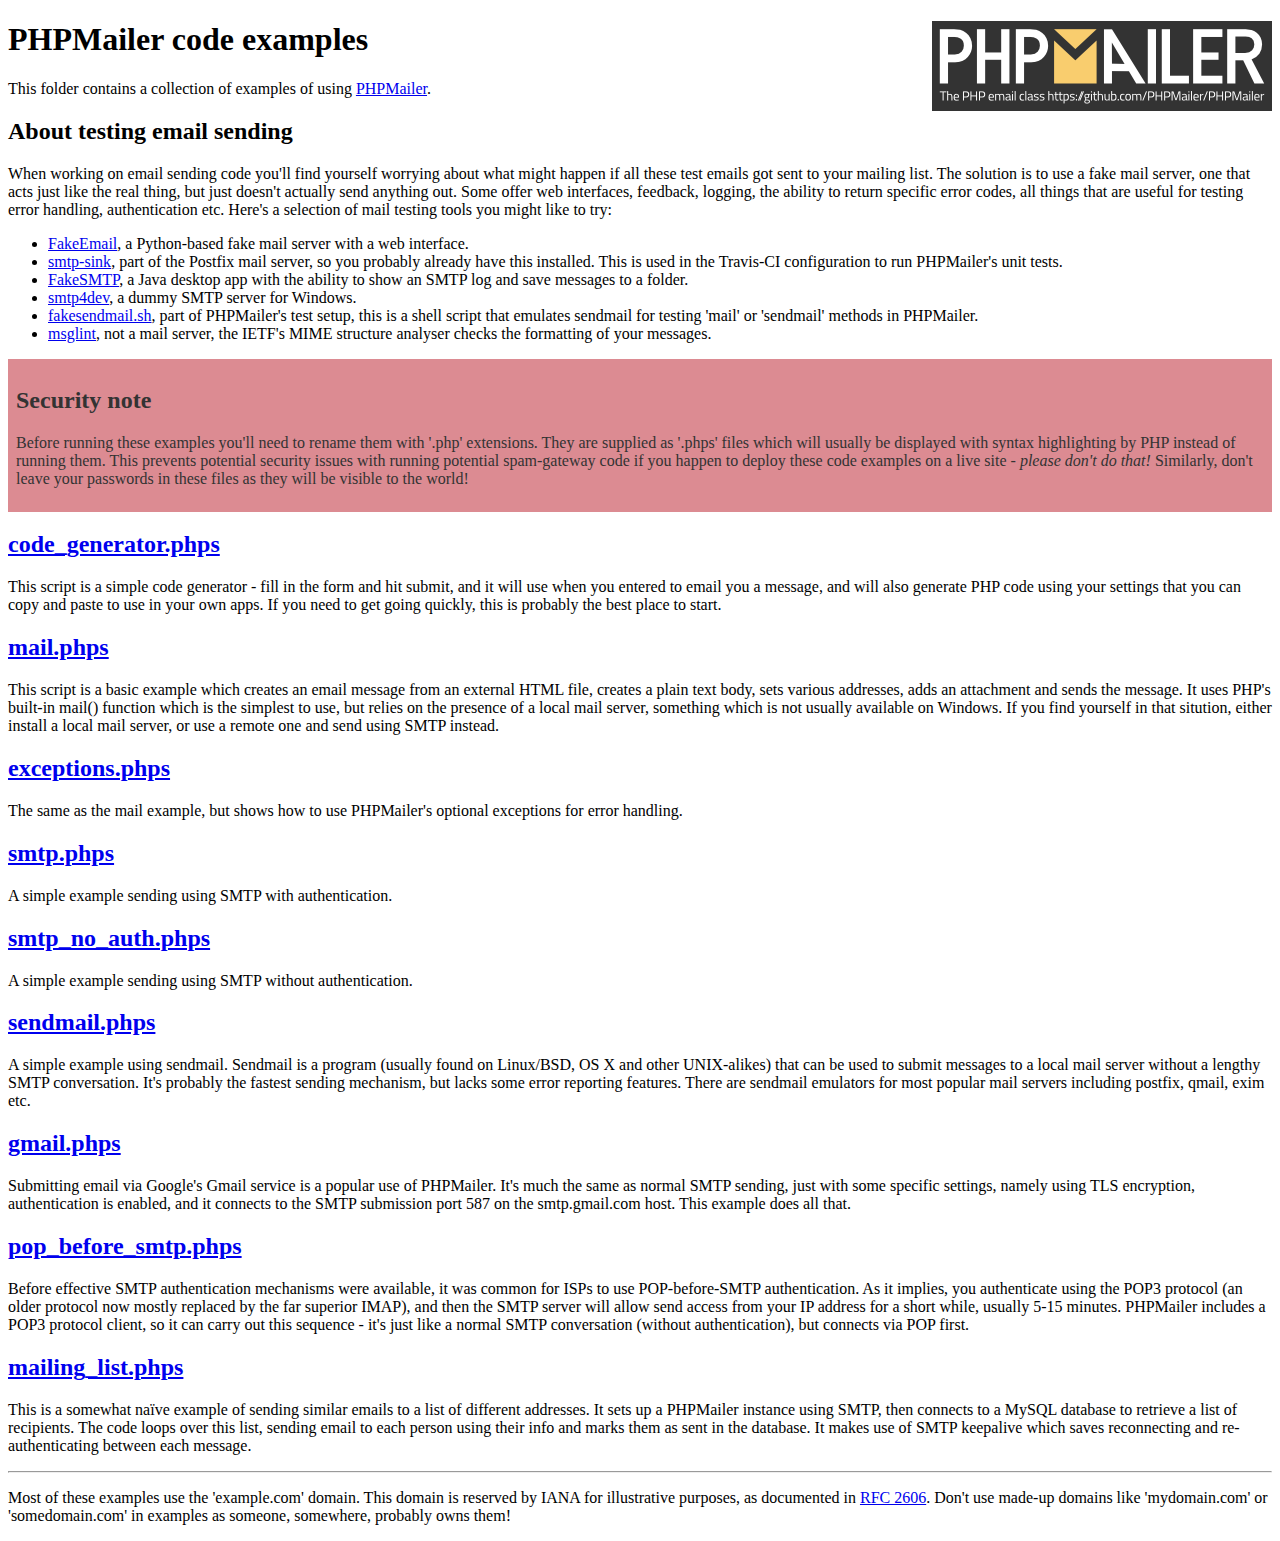
<file: august-2/PHPMailer/examples/index.html>
<!DOCTYPE html>
<html>
<head>
	<meta http-equiv="Content-Type" content="text/html; charset=utf-8" />
	<title>PHPMailer Examples</title>
</head>
<body>
<h1>PHPMailer code examples<a href="https://github.com/PHPMailer/PHPMailer"><img src="images/phpmailer.png" style="float:right; border:0;" alt="PHPMailer logo"></a></h1>
<p>This folder contains a collection of examples of using <a href="https://github.com/PHPMailer/PHPMailer">PHPMailer</a>.</p>
<h2>About testing email sending</h2>
<p>When working on email sending code you'll find yourself worrying about what might happen if all these test emails got sent to your mailing list. The solution is to use a fake mail server, one that acts just like the real thing, but just doesn't actually send anything out. Some offer web interfaces, feedback, logging, the ability to return specific error codes, all things that are useful for testing error handling, authentication etc. Here's a selection of mail testing tools you might like to try:</p>
<ul>
  <li><a href="https://github.com/isotoma/FakeEmail">FakeEmail</a>, a Python-based fake mail server with a web interface.</li>
  <li><a href="http://www.postfix.org/smtp-sink.1.html">smtp-sink</a>, part of the Postfix mail server, so you probably already have this installed. This is used in the Travis-CI configuration to run PHPMailer's unit tests.</li>
  <li><a href="https://github.com/Nilhcem/FakeSMTP">FakeSMTP</a>, a Java desktop app with the ability to show an SMTP log and save messages to a folder.</li>
  <li><a href="http://smtp4dev.codeplex.com">smtp4dev</a>, a dummy SMTP server for Windows.</li>
  <li><a href="https://github.com/PHPMailer/PHPMailer/blob/master/test/fakesendmail.sh">fakesendmail.sh</a>, part of PHPMailer's test setup, this is a shell script that emulates sendmail for testing 'mail' or 'sendmail' methods in PHPMailer.</li>
  <li><a href="http://tools.ietf.org/tools/msglint/">msglint</a>, not a mail server, the IETF's MIME structure analyser checks the formatting of your messages.</li>
</ul>
<div style="padding: 8px; color: #333333; background-color: #dc8b92">
<h2>Security note</h2>
<p>Before running these examples you'll need to rename them with '.php' extensions. They are supplied as '.phps' files which will usually be displayed with syntax highlighting by PHP instead of running them. This prevents potential security issues with running potential spam-gateway code if you happen to deploy these code examples on a live site - <em>please don't do that!</em> Similarly, don't leave your passwords in these files as they will be visible to the world!</p>
</div>
<h2><a href="code_generator.phps">code_generator.phps</a></h2>
<p>This script is a simple code generator - fill in the form and hit submit, and it will use when you entered to email you a message, and will also generate PHP code using your settings that you can copy and paste to use in your own apps. If you need to get going quickly, this is probably the best place to start.</p>
<h2><a href="mail.phps">mail.phps</a></h2>
<p>This script is a basic example which creates an email message from an external HTML file, creates a plain text body, sets various addresses, adds an attachment and sends the message. It uses PHP's built-in mail() function which is the simplest to use, but relies on the presence of a local mail server, something which is not usually available on Windows. If you find yourself in that sitution, either install a local mail server, or use a remote one and send using SMTP instead.</p>
<h2><a href="exceptions.phps">exceptions.phps</a></h2>
<p>The same as the mail example, but shows how to use PHPMailer's optional exceptions for error handling.</p>
<h2><a href="smtp.phps">smtp.phps</a></h2>
<p>A simple example sending using SMTP with authentication.</p>
<h2><a href="smtp_no_auth.phps">smtp_no_auth.phps</a></h2>
<p>A simple example sending using SMTP without authentication.</p>
<h2><a href="sendmail.phps">sendmail.phps</a></h2>
<p>A simple example using sendmail. Sendmail is a program (usually found on Linux/BSD, OS X and other UNIX-alikes) that can be used to submit messages to a local mail server without a lengthy SMTP conversation. It's probably the fastest sending mechanism, but lacks some error reporting features. There are sendmail emulators for most popular mail servers including postfix, qmail, exim etc.</p>
<h2><a href="gmail.phps">gmail.phps</a></h2>
<p>Submitting email via Google's Gmail service is a popular use of PHPMailer. It's much the same as normal SMTP sending, just with some specific settings, namely using TLS encryption, authentication is enabled, and it connects to the SMTP submission port 587 on the smtp.gmail.com host. This example does all that.</p>
<h2><a href="pop_before_smtp.phps">pop_before_smtp.phps</a></h2>
<p>Before effective SMTP authentication mechanisms were available, it was common for ISPs to use POP-before-SMTP authentication. As it implies, you authenticate using the POP3 protocol (an older protocol now mostly replaced by the far superior IMAP), and then the SMTP server will allow send access from your IP address for a short while, usually 5-15 minutes. PHPMailer includes a POP3 protocol client, so it can carry out this sequence - it's just like a normal SMTP conversation (without authentication), but connects via POP first.</p>
<h2><a href="mailing_list.phps">mailing_list.phps</a></h2>
<p>This is a somewhat naïve example of sending similar emails to a list of different addresses. It sets up a PHPMailer instance using SMTP, then connects to a MySQL database to retrieve a list of recipients. The code loops over this list, sending email to each person using their info and marks them as sent in the database. It makes use of SMTP keepalive which saves reconnecting and re-authenticating between each message.</p>
<hr>
<p>Most of these examples use the 'example.com' domain. This domain is reserved by IANA for illustrative purposes, as documented in <a href="http://tools.ietf.org/html/rfc2606">RFC 2606</a>. Don't use made-up domains like 'mydomain.com' or 'somedomain.com' in examples as someone, somewhere, probably owns them!</p>
</body>
</html>
</file>
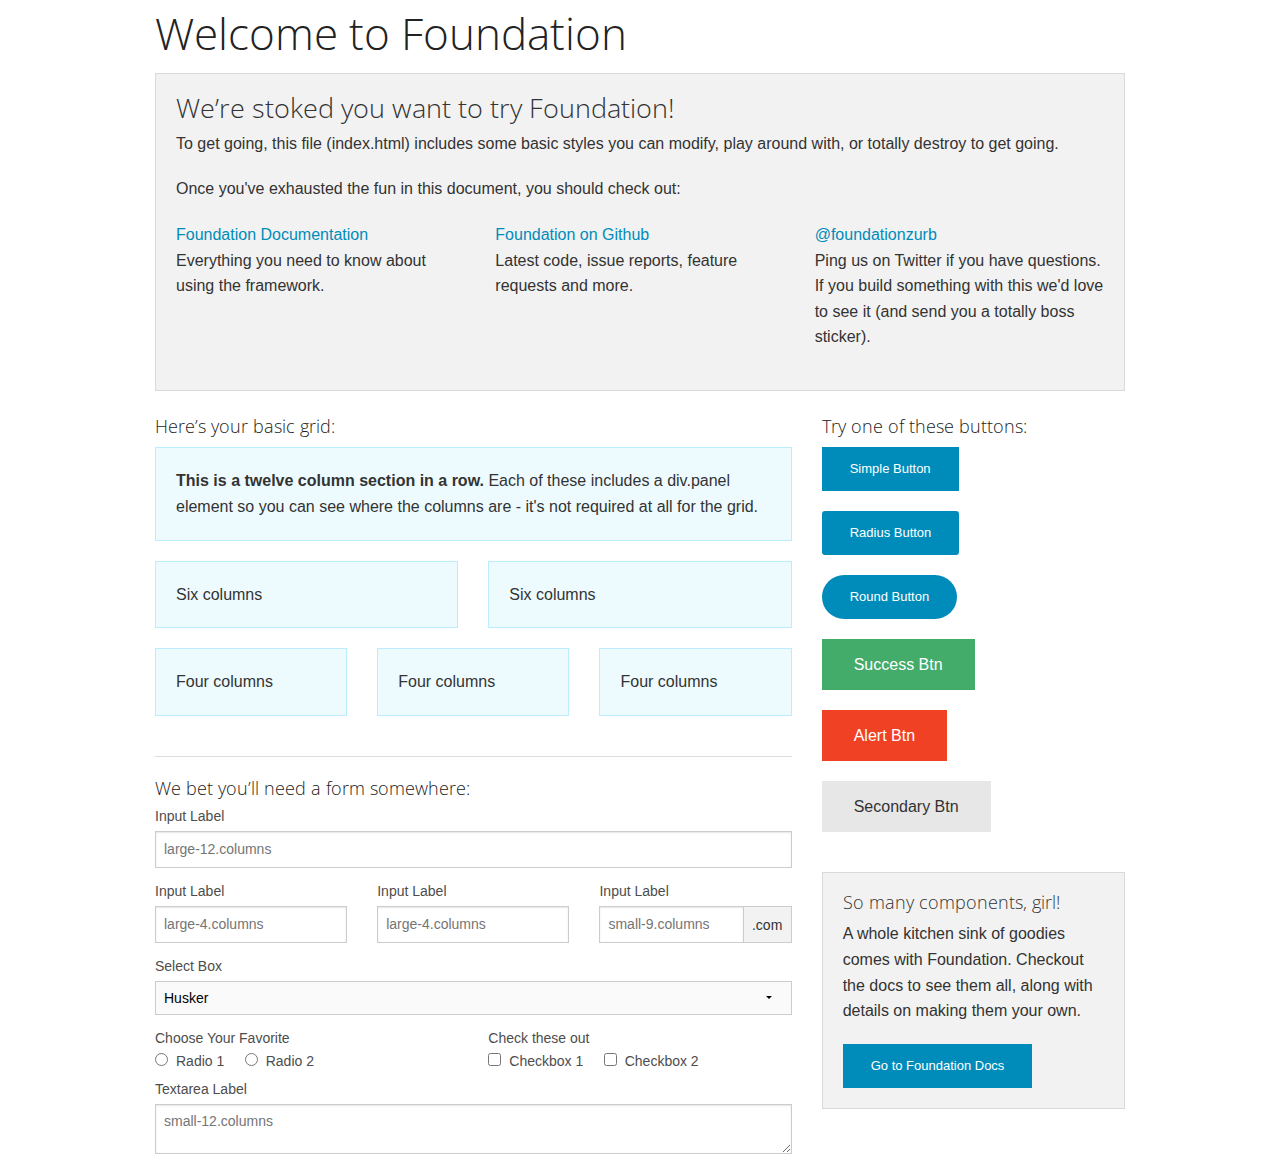
<file: August-English/reference.html>
<!doctype html>
<html class="no-js" lang="en">
  <head>
    <meta charset="utf-8" />
    <meta name="viewport" content="width=device-width, initial-scale=1.0" />
    <title>Foundation</title>
    <link rel="stylesheet" href="stylesheets/app.css" />
    <script src="bower_components/modernizr/modernizr.js"></script>
  </head>
  <body>
    <div class="row">
      <div class="large-12 columns">
        <h1>Welcome to Foundation</h1>
      </div>
    </div>
    
    <div class="row">
      <div class="large-12 columns">
        <div class="panel">
          <h3>We&rsquo;re stoked you want to try Foundation! </h3>
          <p>To get going, this file (index.html) includes some basic styles you can modify, play around with, or totally destroy to get going.</p>
          <p>Once you've exhausted the fun in this document, you should check out:</p>
          <div class="row">
            <div class="large-4 medium-4 columns">
          <p><a href="http://foundation.zurb.com/docs">Foundation Documentation</a><br />Everything you need to know about using the framework.</p>
        </div>
            <div class="large-4 medium-4 columns">
              <p><a href="http://github.com/zurb/foundation">Foundation on Github</a><br />Latest code, issue reports, feature requests and more.</p>
            </div>
            <div class="large-4 medium-4 columns">
              <p><a href="http://twitter.com/foundationzurb">@foundationzurb</a><br />Ping us on Twitter if you have questions. If you build something with this we'd love to see it (and send you a totally boss sticker).</p>
            </div>        
          </div>
        </div>
      </div>
    </div>

    <div class="row">
      <div class="large-8 medium-8 columns">
        <h5>Here&rsquo;s your basic grid:</h5>
        <!-- Grid Example -->

        <div class="row">
          <div class="large-12 columns">
            <div class="callout panel">
              <p><strong>This is a twelve column section in a row.</strong> Each of these includes a div.panel element so you can see where the columns are - it's not required at all for the grid.</p>
            </div>
          </div>
        </div>
        <div class="row">
          <div class="large-6 medium-6 columns">
            <div class="callout panel">
              <p>Six columns</p>
            </div>
          </div>
          <div class="large-6 medium-6 columns">
            <div class="callout panel">
              <p>Six columns</p>
            </div>
          </div>
        </div>
        <div class="row">
          <div class="large-4 medium-4 small-4 columns">
            <div class="callout panel">
              <p>Four columns</p>
            </div>
          </div>
          <div class="large-4 medium-4 small-4 columns">
            <div class="callout panel">
              <p>Four columns</p>
            </div>
          </div>
          <div class="large-4 medium-4 small-4 columns">
            <div class="callout panel">
              <p>Four columns</p>
            </div>
          </div>
        </div>
        
        <hr />
                
        <h5>We bet you&rsquo;ll need a form somewhere:</h5>
        <form>
          <div class="row">
            <div class="large-12 columns">
              <label>Input Label</label>
              <input type="text" placeholder="large-12.columns" />
            </div>
          </div>
          <div class="row">
            <div class="large-4 medium-4 columns">
              <label>Input Label</label>
              <input type="text" placeholder="large-4.columns" />
            </div>
            <div class="large-4 medium-4 columns">
              <label>Input Label</label>
              <input type="text" placeholder="large-4.columns" />
            </div>
            <div class="large-4 medium-4 columns">
              <div class="row collapse">
                <label>Input Label</label>
                <div class="small-9 columns">
                  <input type="text" placeholder="small-9.columns" />
                </div>
                <div class="small-3 columns">
                  <span class="postfix">.com</span>
                </div>
              </div>
            </div>
          </div>
          <div class="row">
            <div class="large-12 columns">
              <label>Select Box</label>
              <select>
                <option value="husker">Husker</option>
                <option value="starbuck">Starbuck</option>
                <option value="hotdog">Hot Dog</option>
                <option value="apollo">Apollo</option>
              </select>
            </div>
          </div>
          <div class="row">
            <div class="large-6 medium-6 columns">
              <label>Choose Your Favorite</label>
              <input type="radio" name="pokemon" value="Red" id="pokemonRed"><label for="pokemonRed">Radio 1</label>
              <input type="radio" name="pokemon" value="Blue" id="pokemonBlue"><label for="pokemonBlue">Radio 2</label>
            </div>
            <div class="large-6 medium-6 columns">
              <label>Check these out</label>
              <input id="checkbox1" type="checkbox"><label for="checkbox1">Checkbox 1</label>
              <input id="checkbox2" type="checkbox"><label for="checkbox2">Checkbox 2</label>
            </div>
          </div>
          <div class="row">
            <div class="large-12 columns">
              <label>Textarea Label</label>
              <textarea placeholder="small-12.columns"></textarea>
            </div>
          </div>
        </form>
      </div>     

      <div class="large-4 medium-4 columns">
        <h5>Try one of these buttons:</h5>
        <p><a href="#" class="small button">Simple Button</a><br/>
        <a href="#" class="small radius button">Radius Button</a><br/>
        <a href="#" class="small round button">Round Button</a><br/>            
        <a href="#" class="medium success button">Success Btn</a><br/>
        <a href="#" class="medium alert button">Alert Btn</a><br/>
        <a href="#" class="medium secondary button">Secondary Btn</a></p>           
        <div class="panel">
          <h5>So many components, girl!</h5>
          <p>A whole kitchen sink of goodies comes with Foundation. Checkout the docs to see them all, along with details on making them your own.</p>
          <a href="http://foundation.zurb.com/docs/" class="small button">Go to Foundation Docs</a>          
        </div>
      </div>
    </div>

    <script src="bower_components/jquery/jquery.js"></script>
    <script src="bower_components/foundation/js/foundation.min.js"></script>
    <script src="js/app.js"></script>
  </body>
</html>
</file>
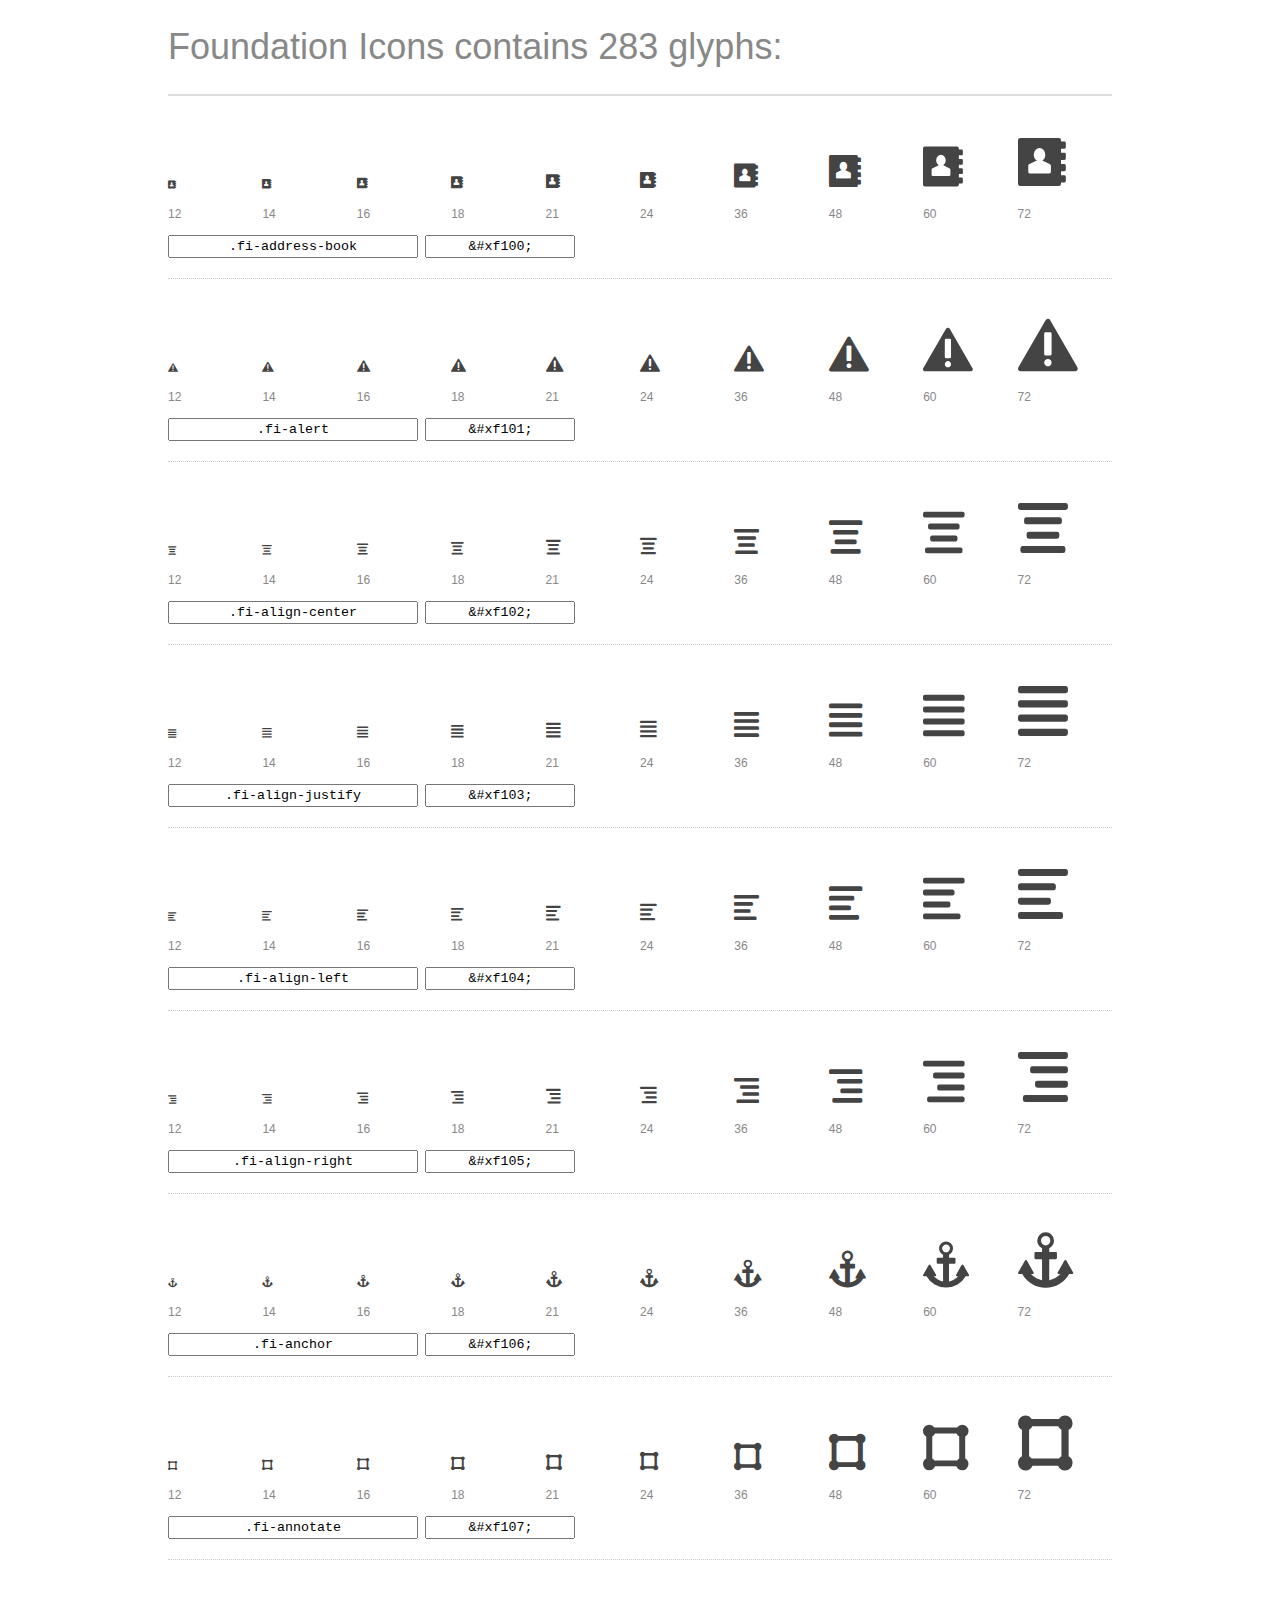
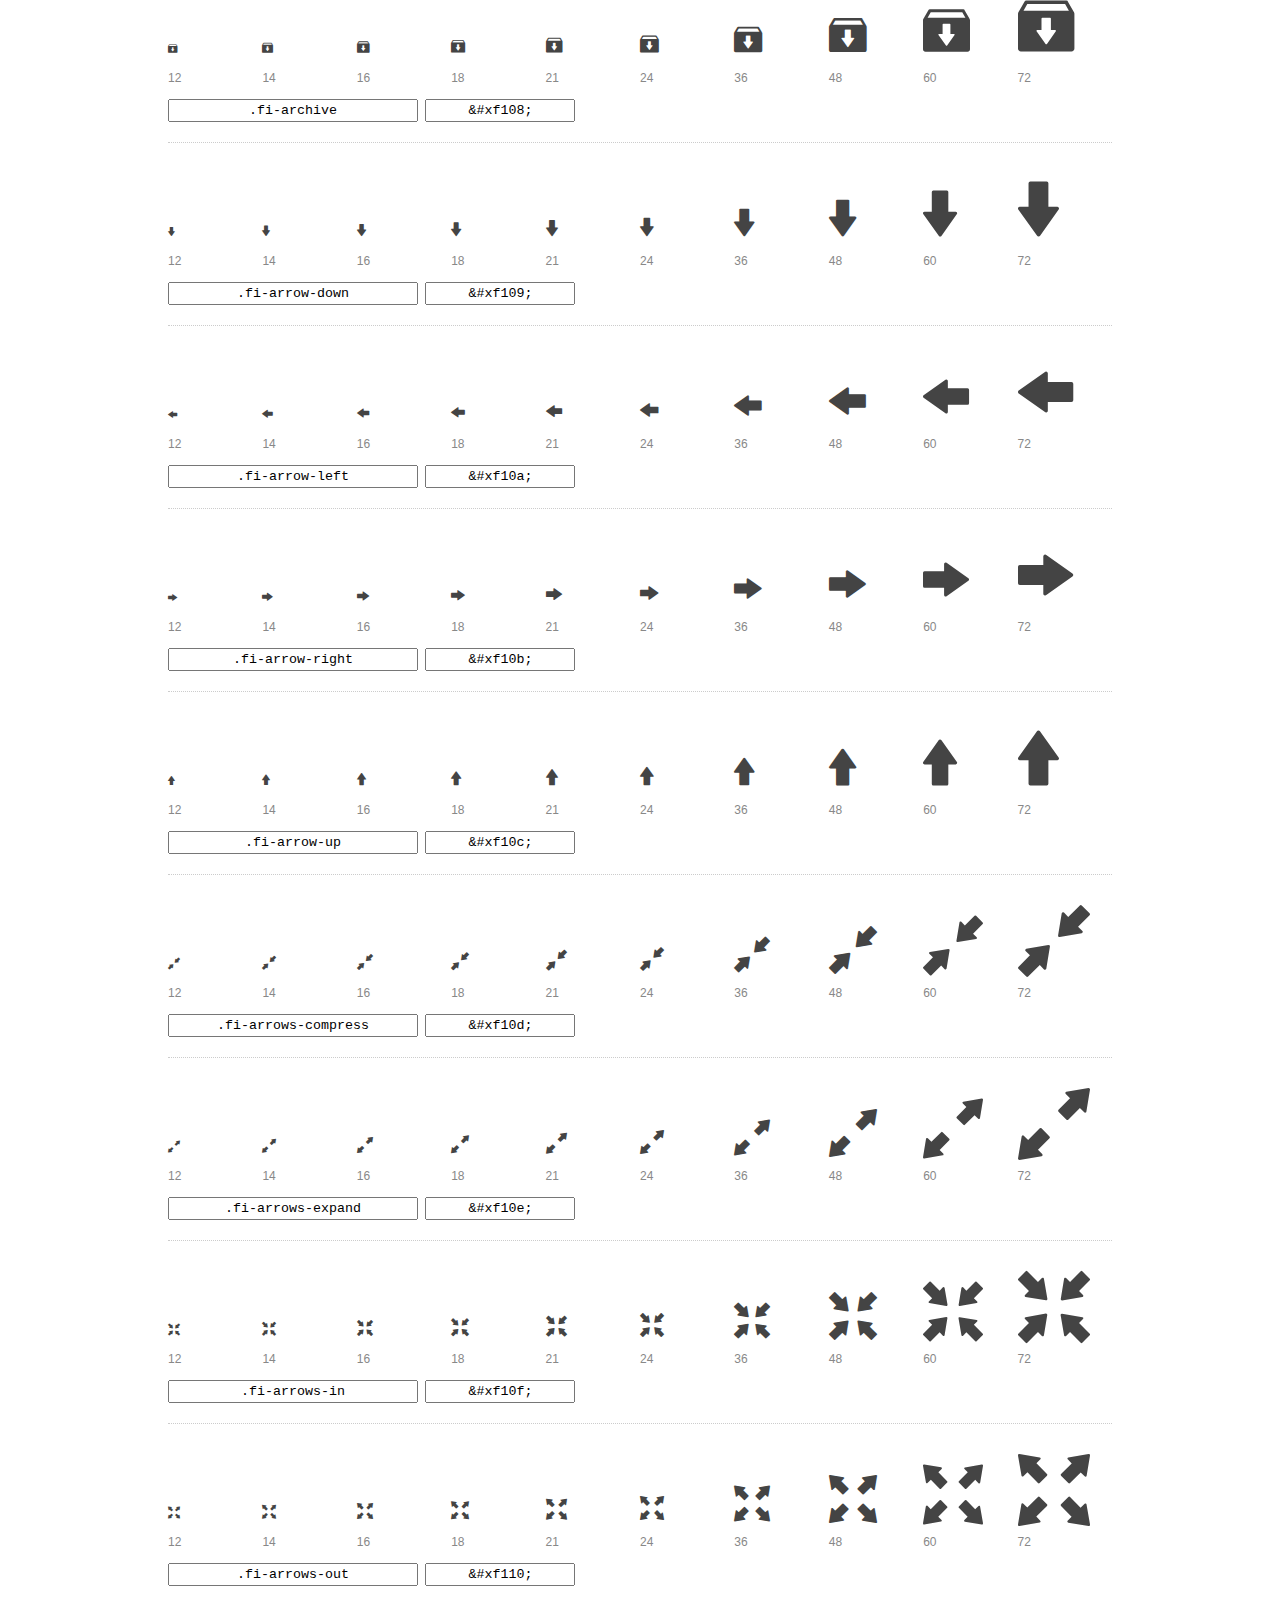
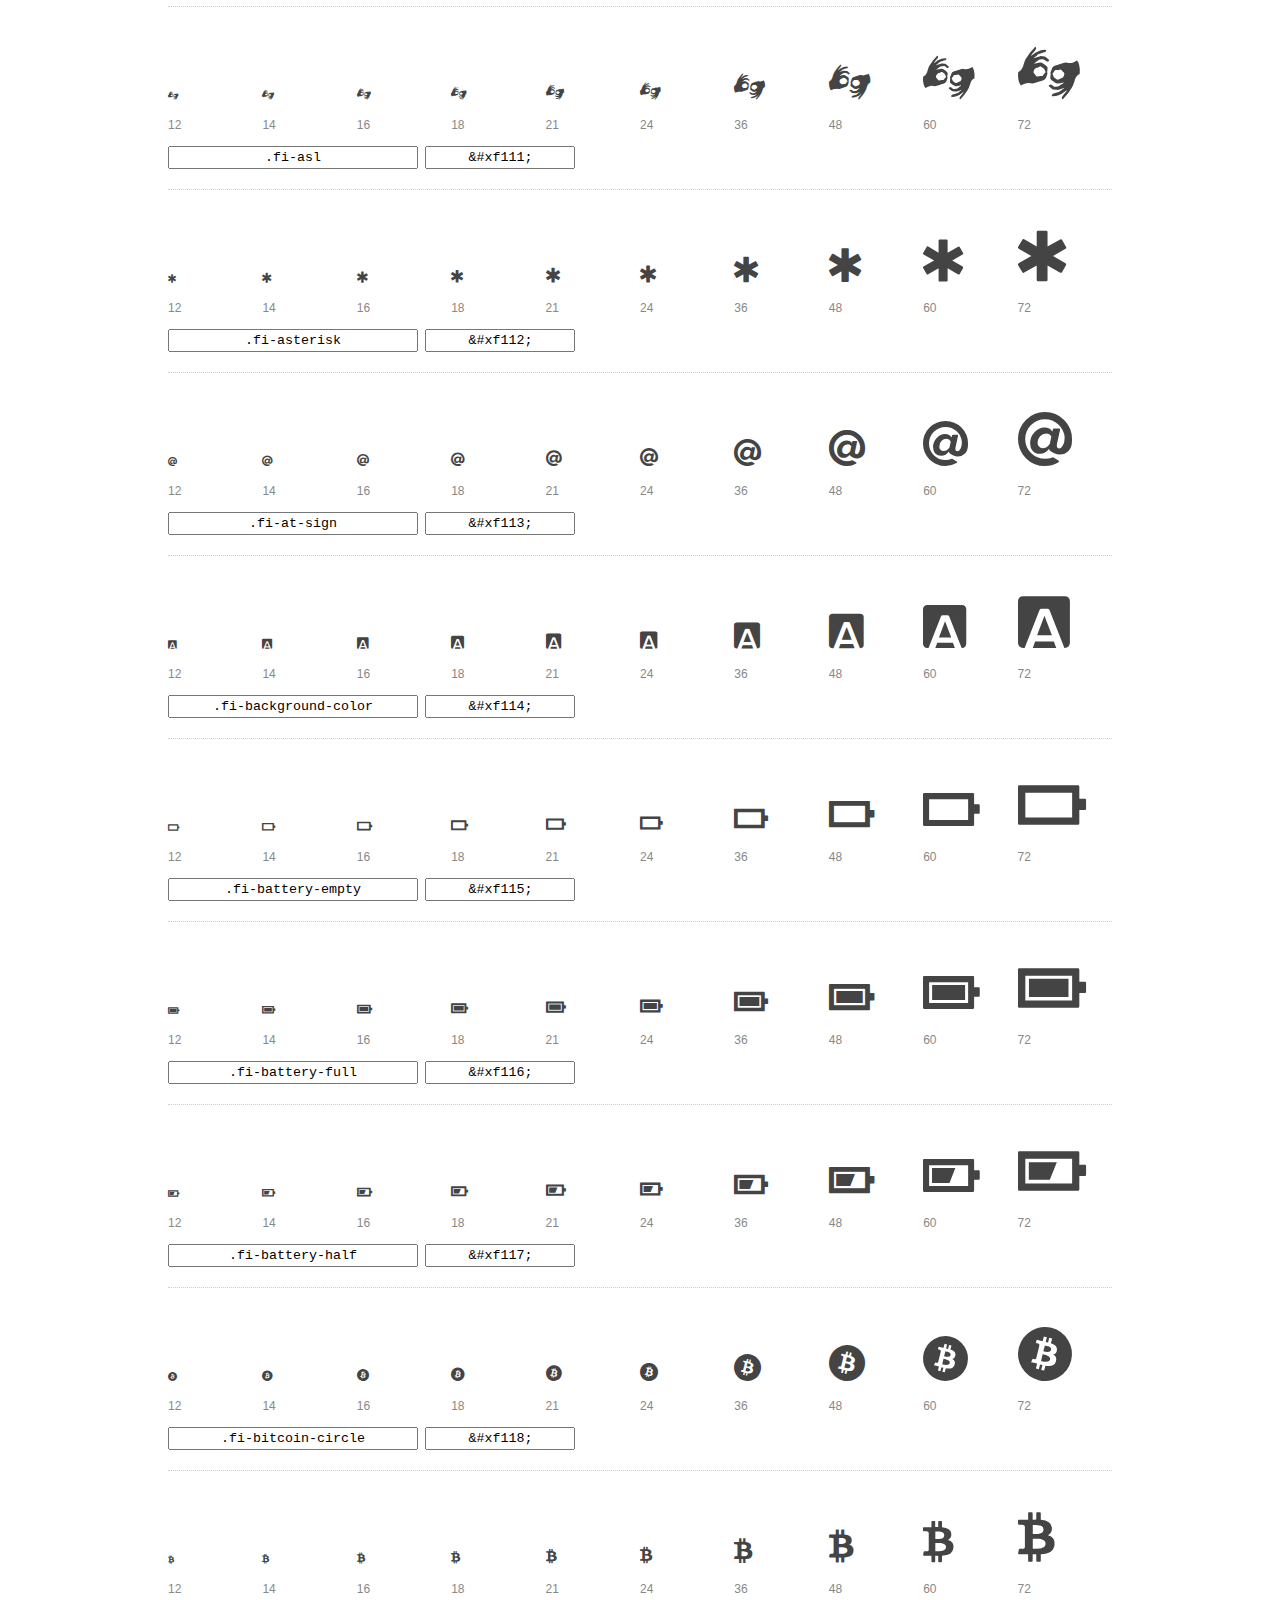
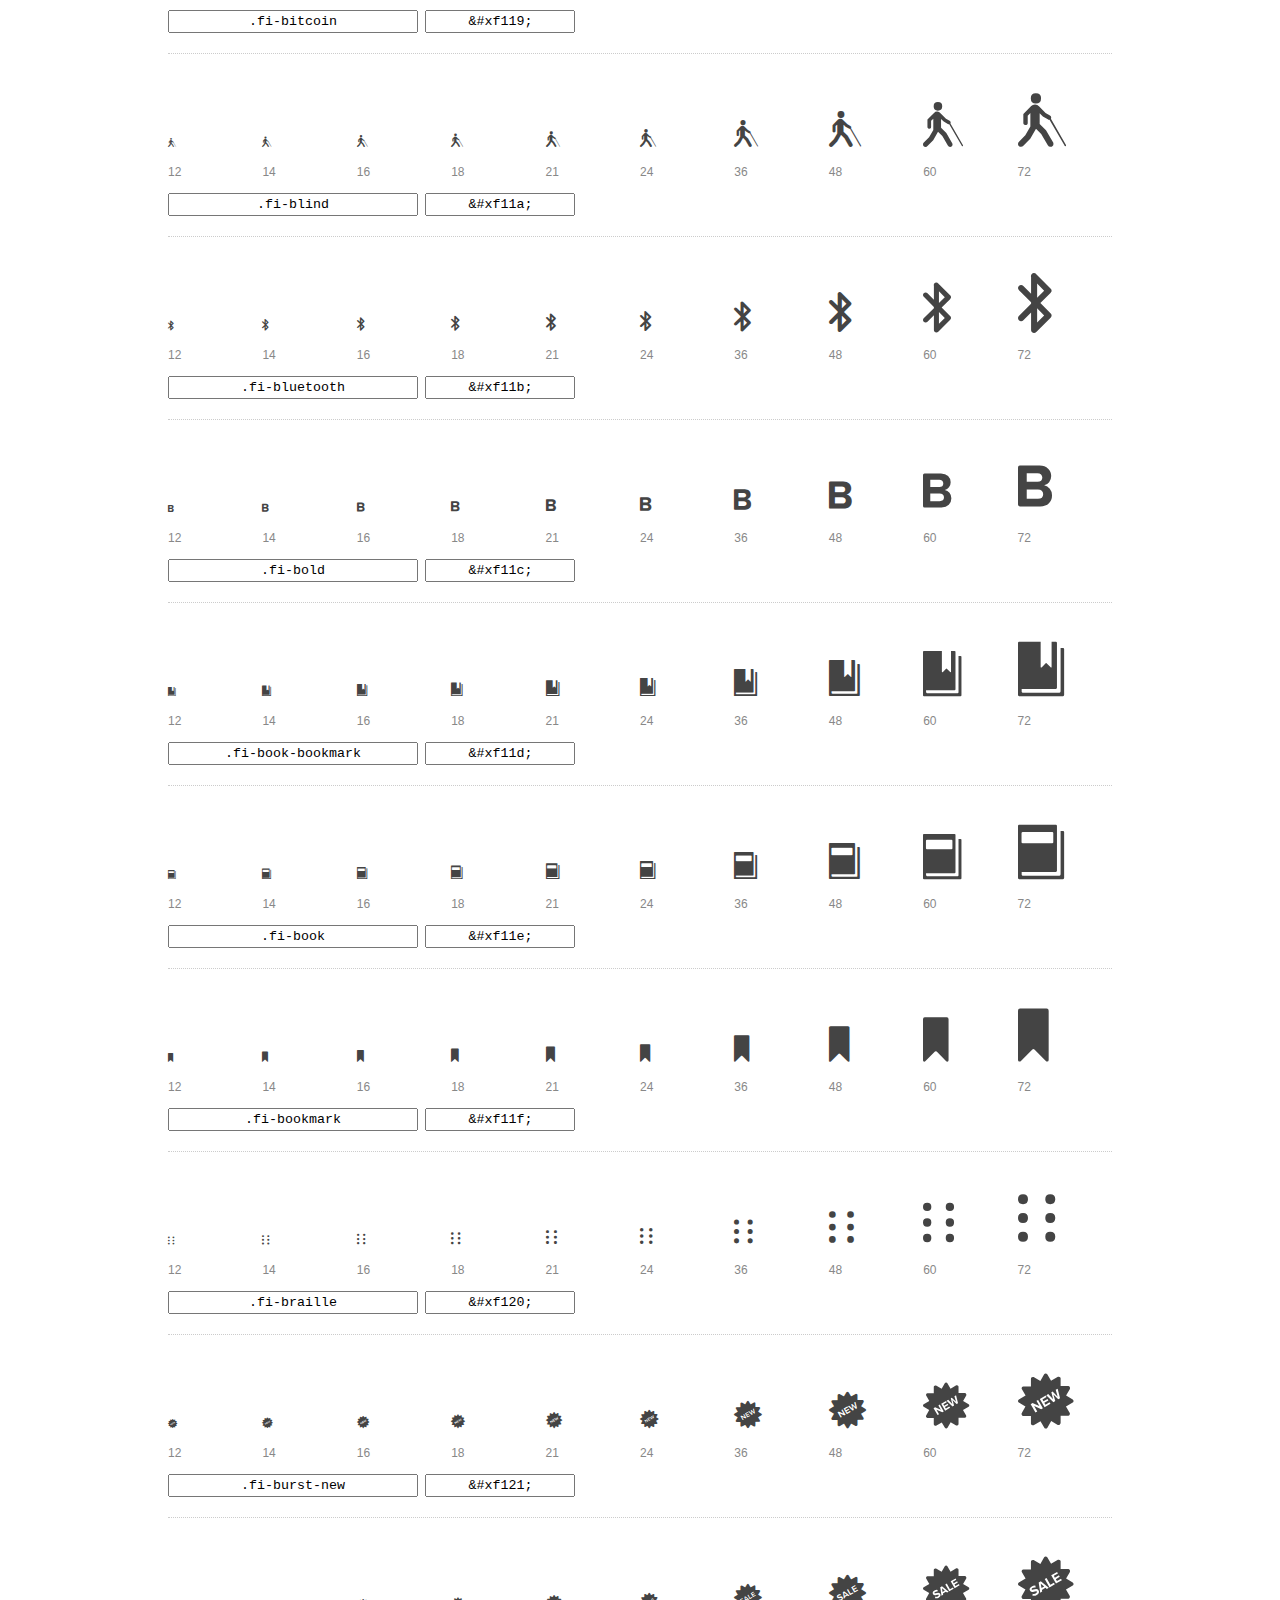
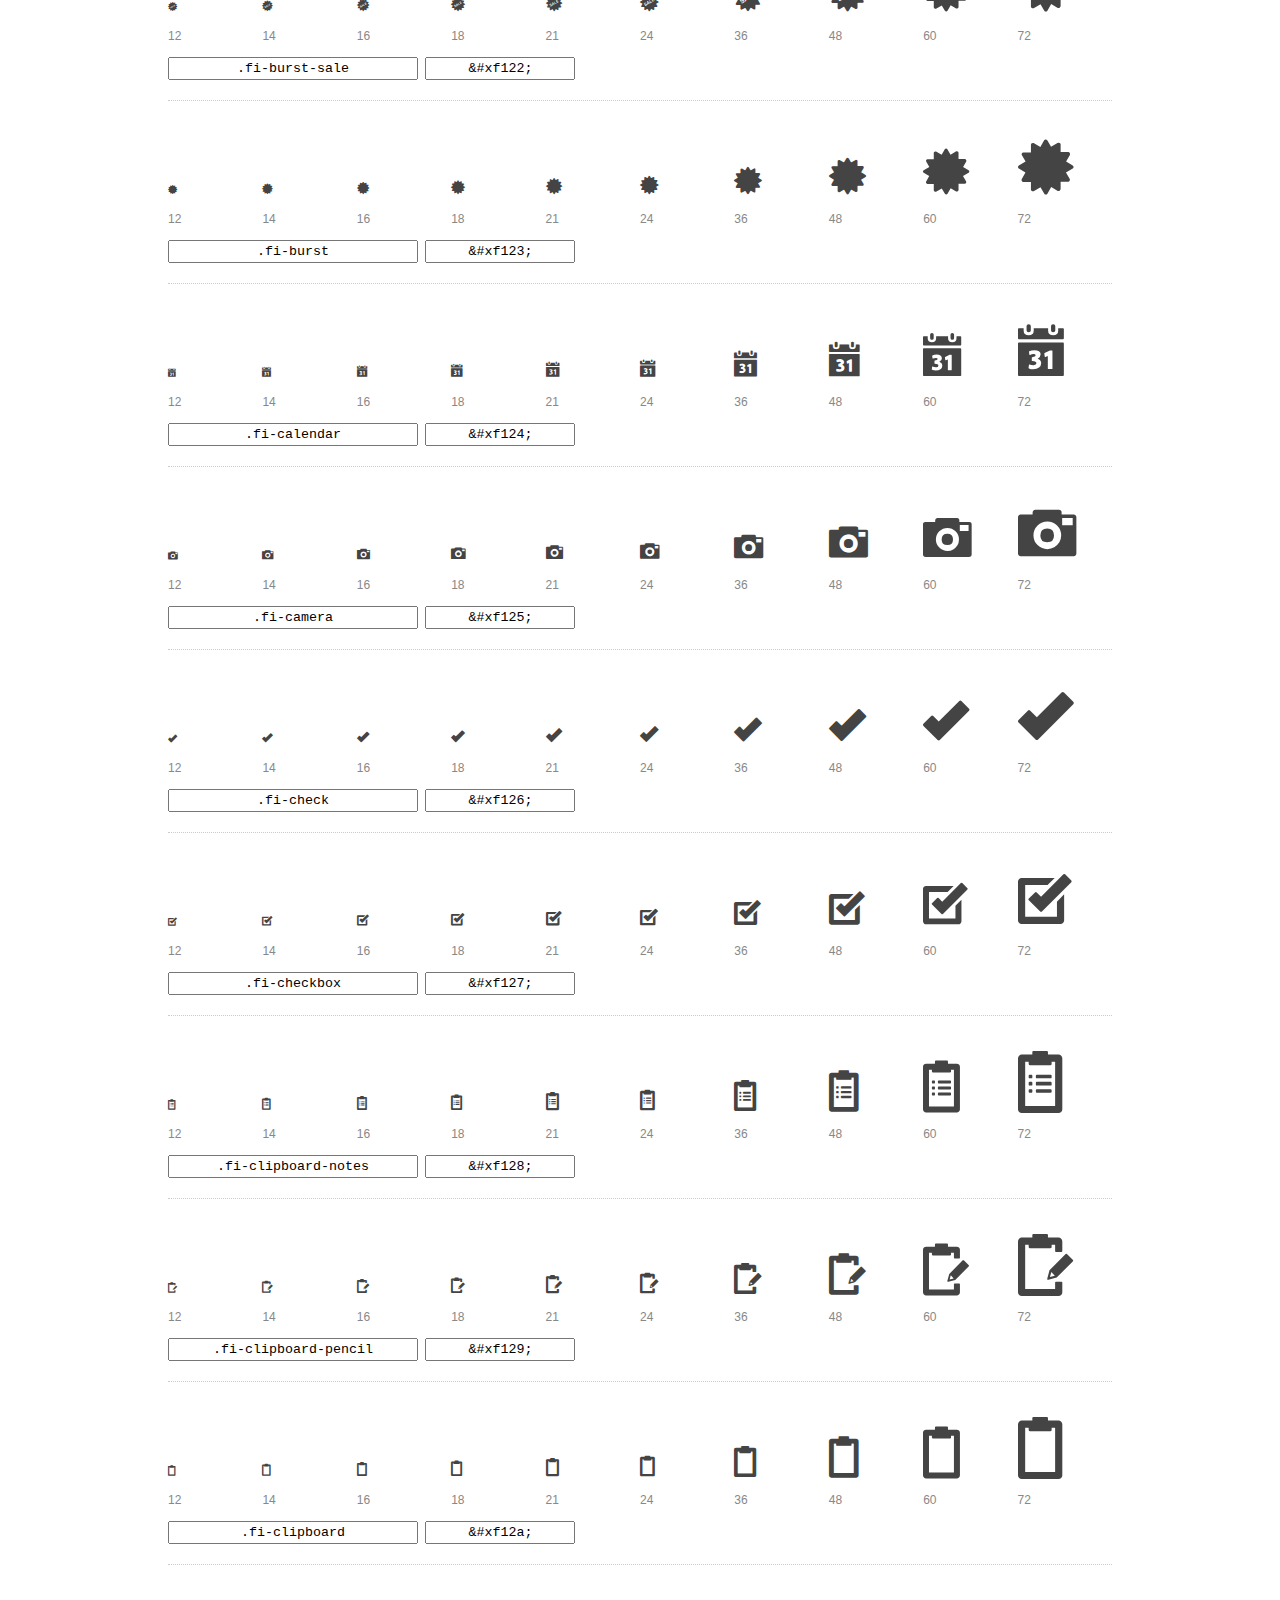
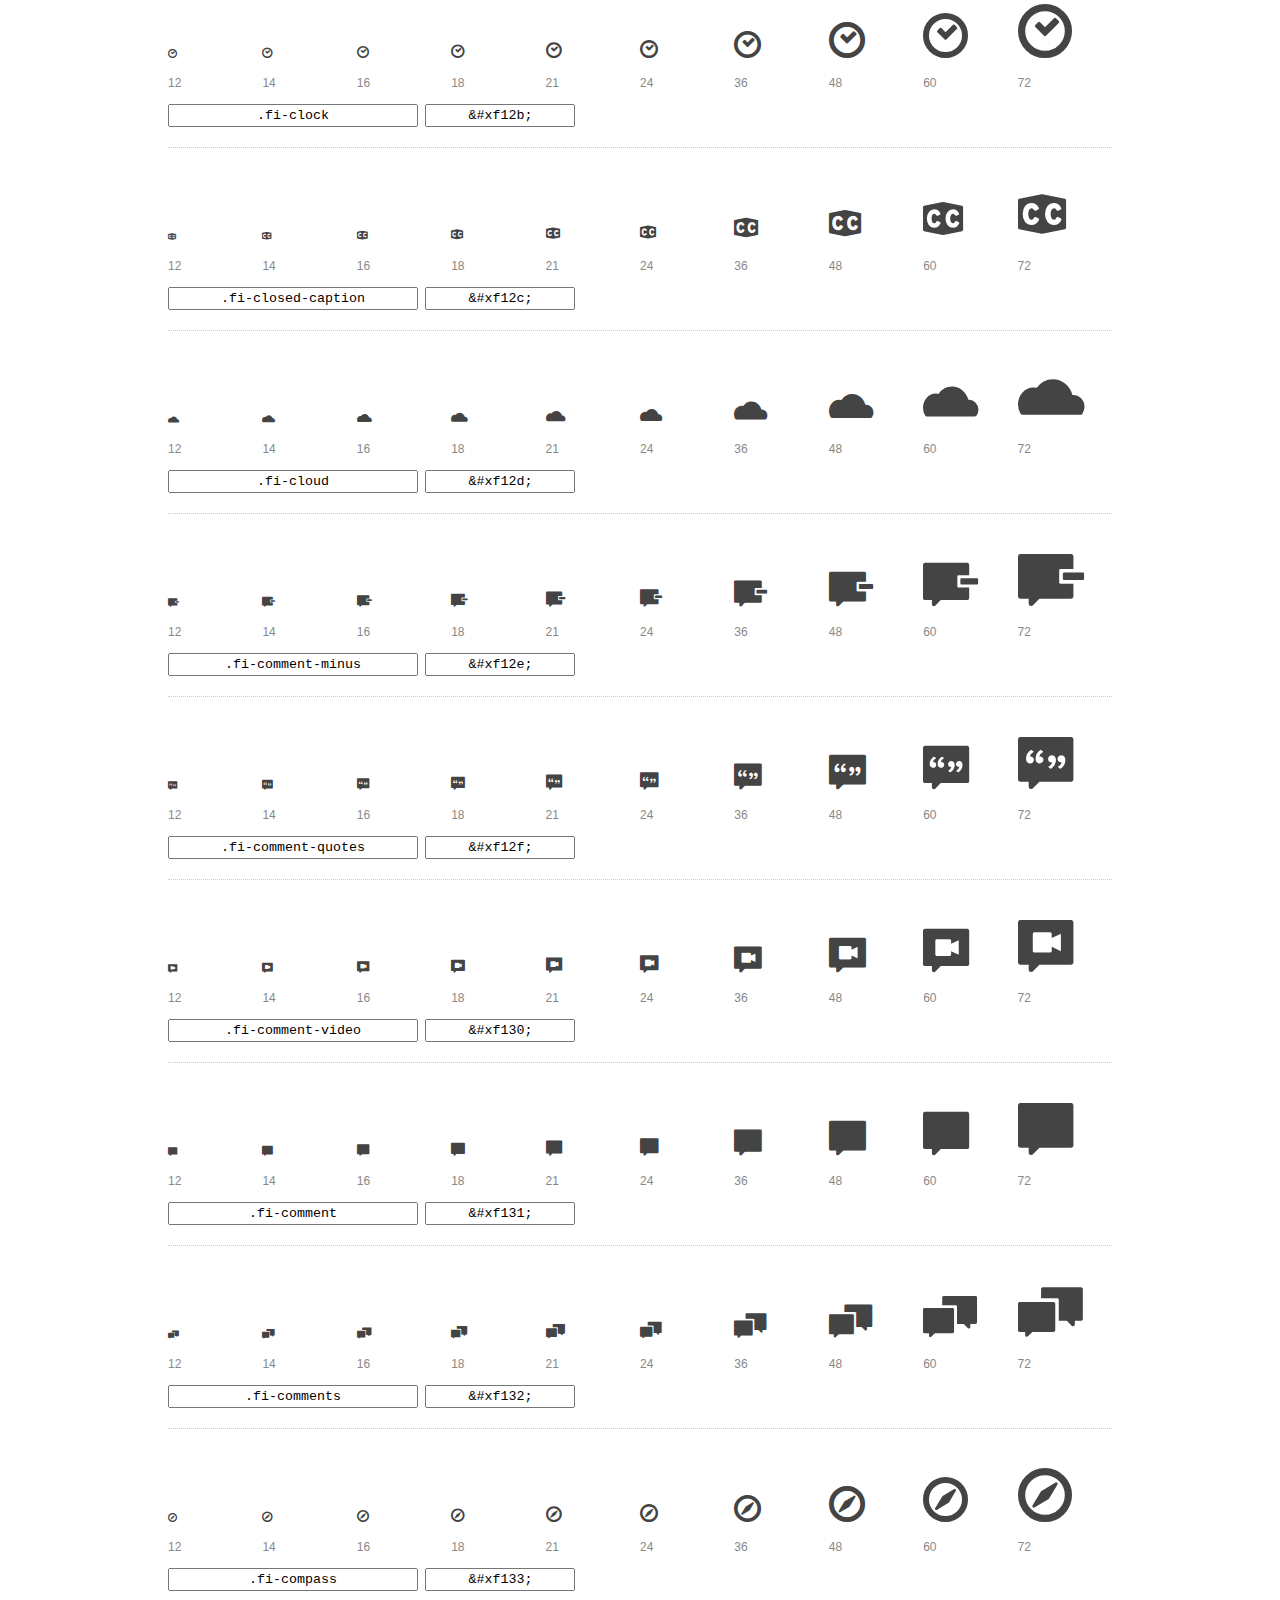
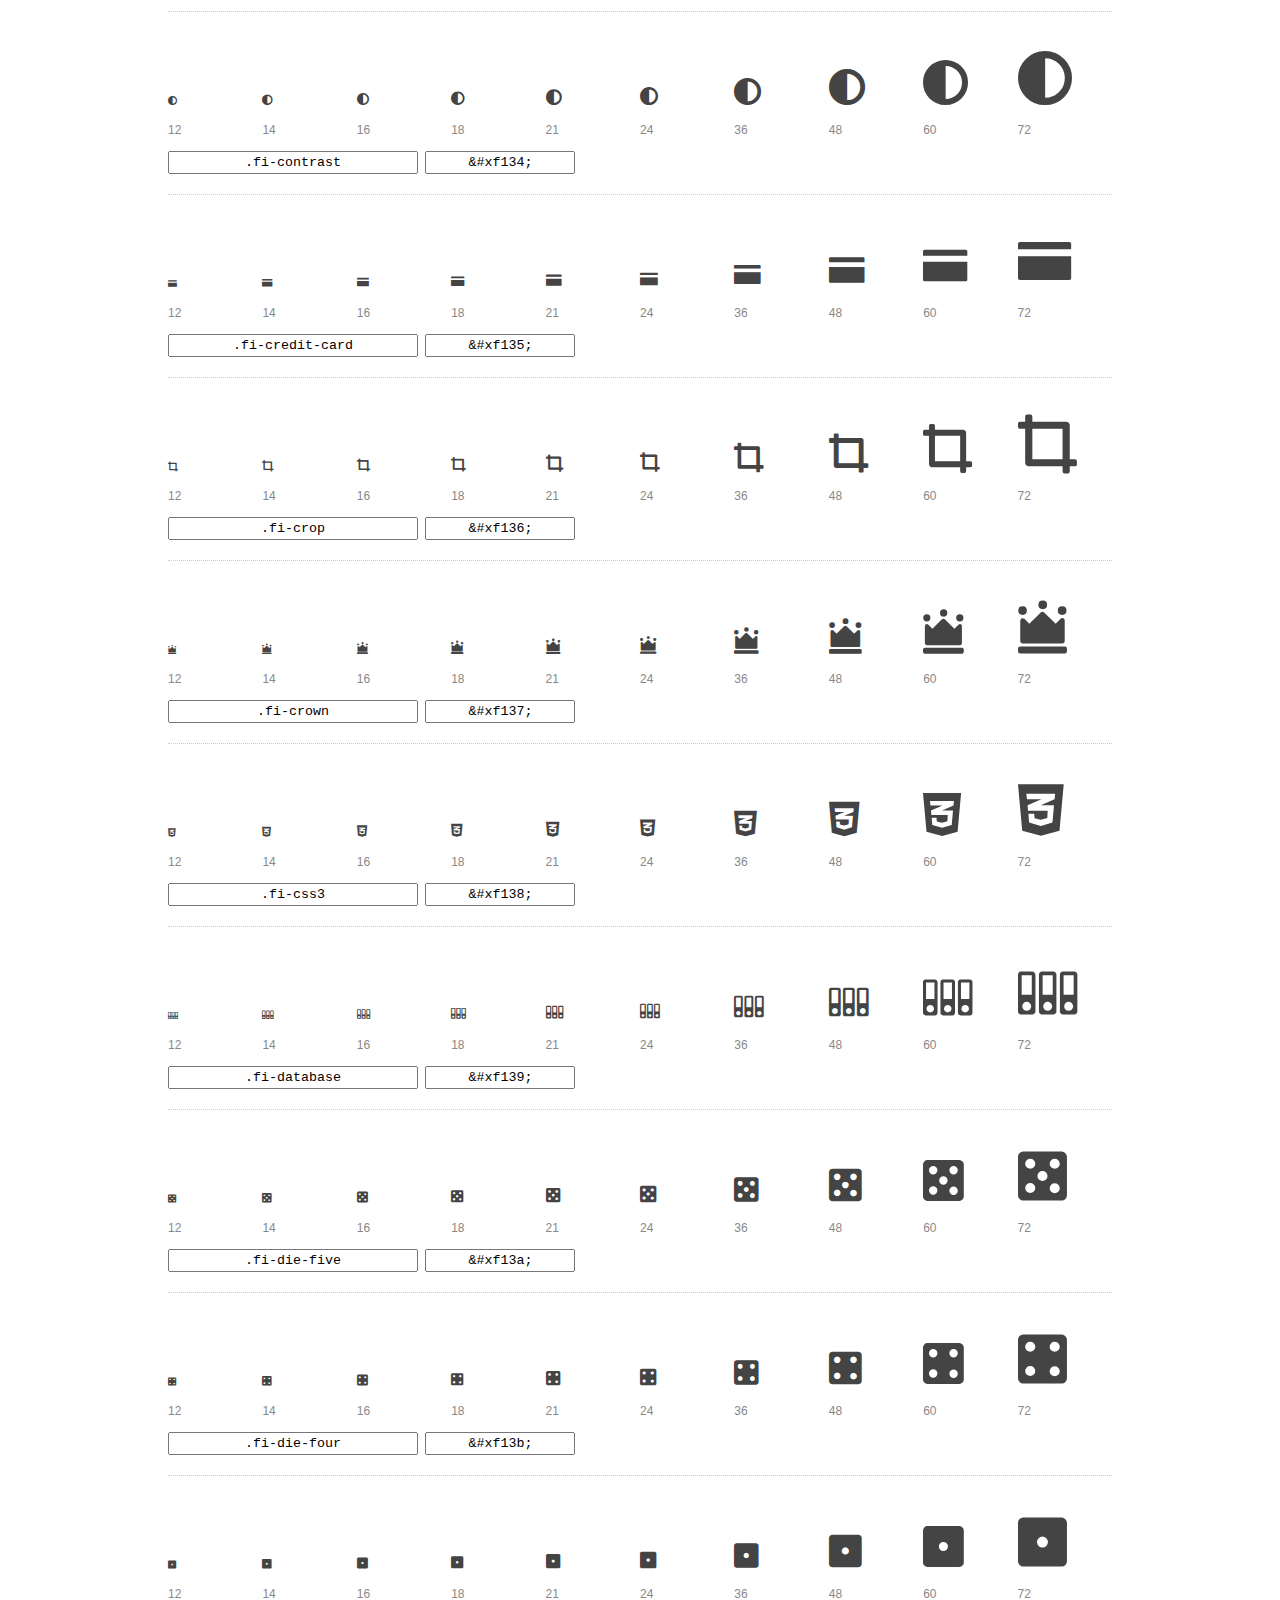
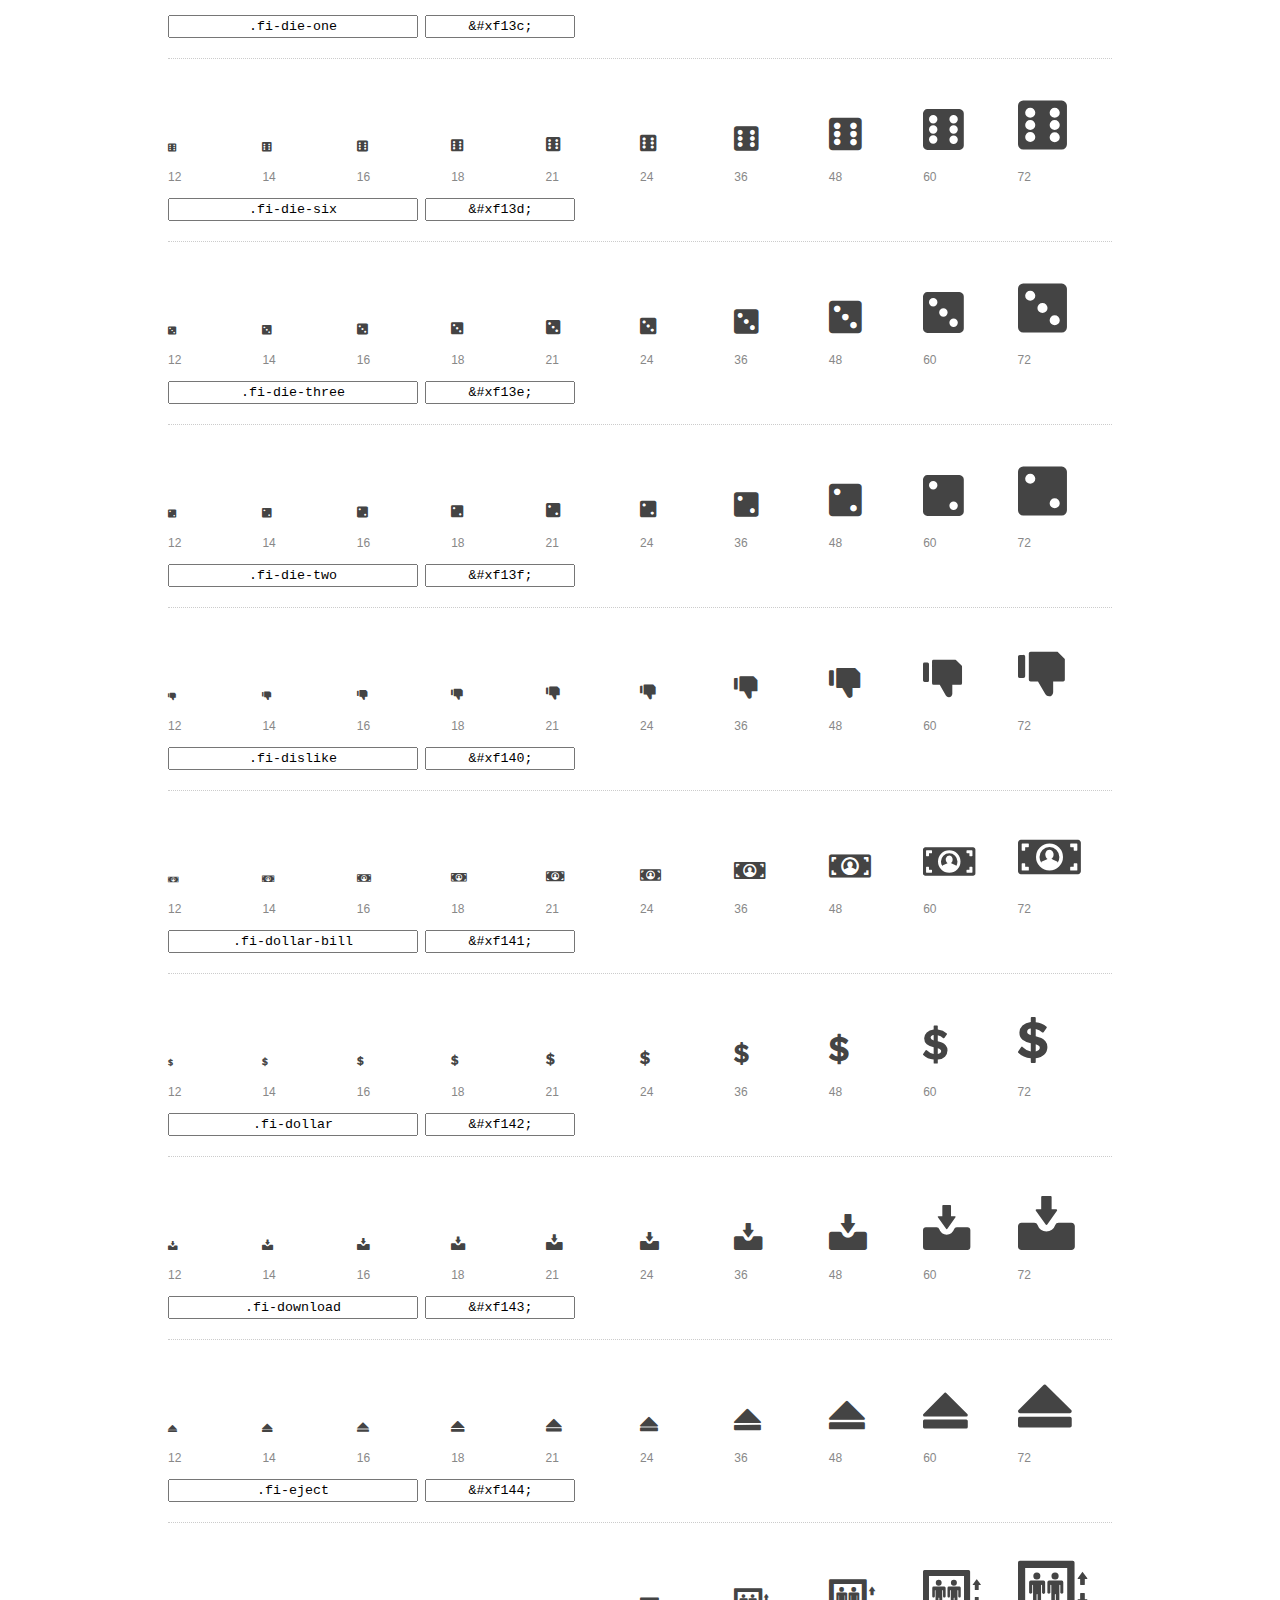
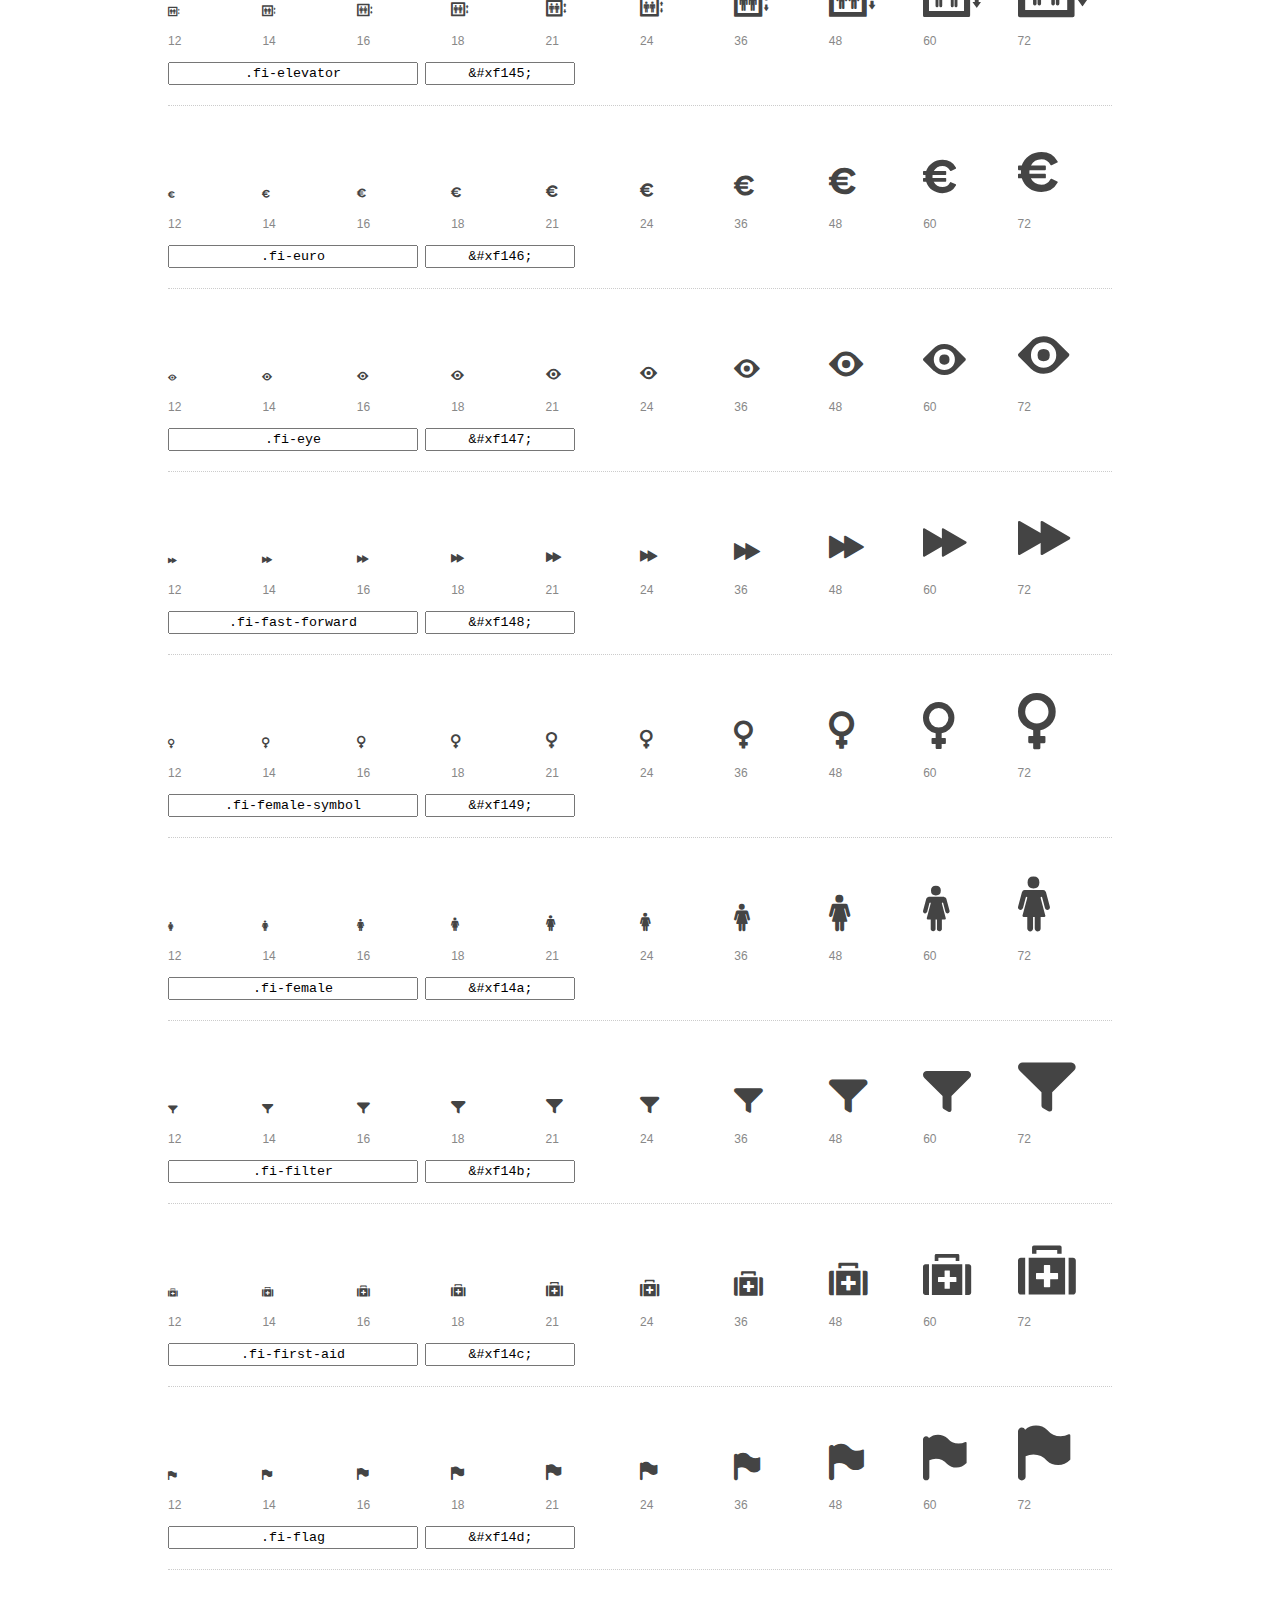
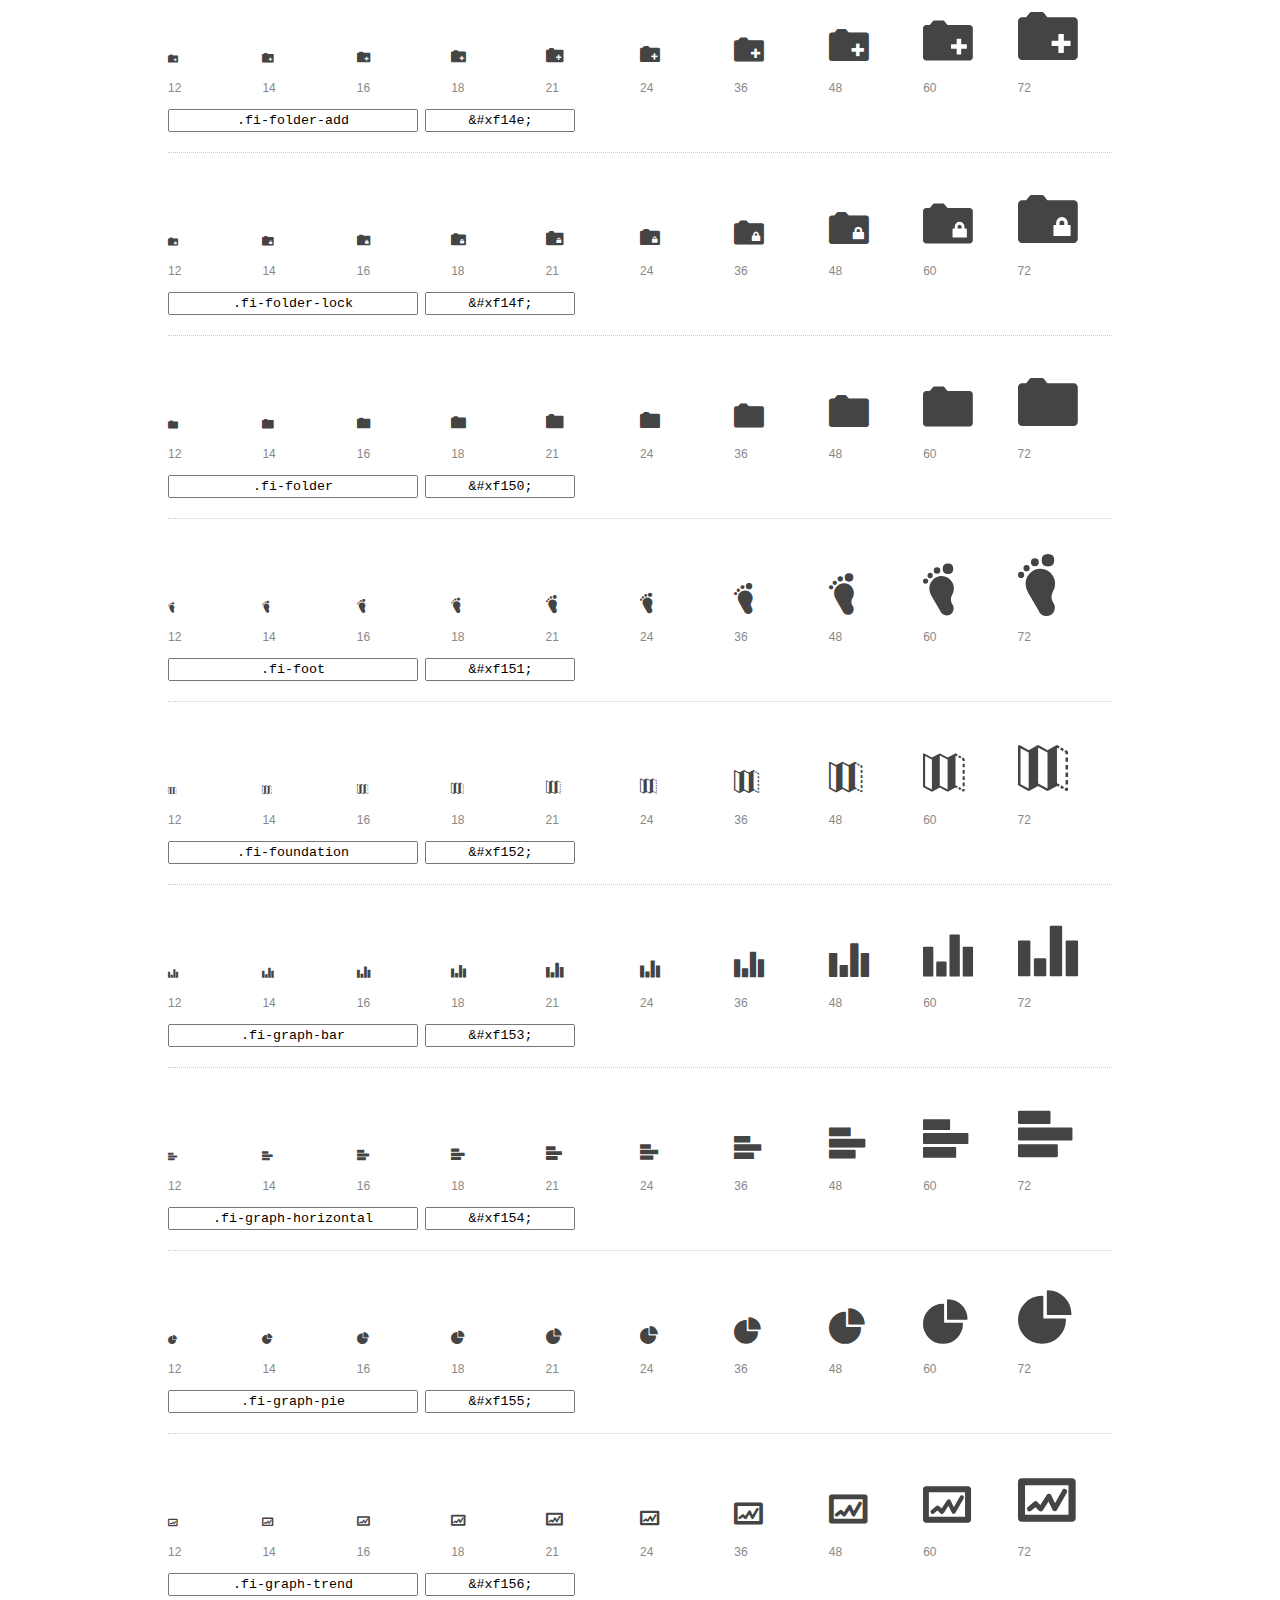
<file: August-English/foundation-icons/preview.html>
<!DOCTYPE html>
<html>
  <head>
    <title>Foundation Icons glyphs preview</title>
    <link rel="stylesheet" href="foundation-icons.css" />

    <style>
      * {
        -moz-box-sizing: border-box;
        -webkit-box-sizing: border-box;
        box-sizing: border-box;
        margin: 0;
        padding: 0;
      }

      body {
        background: #fff;
        color: #444;
        font: 16px/1.5 "Helvetica Neue", Helvetica, Arial, sans-serif;
      }

      a, 
      a:visited {
        color: #888;
        text-decoration: underline;
      }
      a:hover, 
      a:focus { color: #000; }

      h1 {
        border-bottom: 2px solid #ddd;
        color: #888;
        font-size: 36px;
        font-weight: 300;
        margin-bottom: 20px;
        padding: 20px 0;
      }

      .container {
        margin: 0 auto;
        min-width: 880px;
        padding: 0 40px;
        width: 80%;
      }

      .glyph {
        border-bottom: 1px dotted #ccc;
        padding: 10px 0 20px;
        margin-bottom: 20px;
      }

      .preview-glyphs { vertical-align: bottom; } 

      .preview-scale { 
        color: #888;
        font-size: 12px; 
        margin-top: 5px;
      }

      .step {
        display: inline-block;
        line-height: 1;
        width: 10%;
      }

      
      .size-12 { font-size: 12px; }
      
      .size-14 { font-size: 14px; }
      
      .size-16 { font-size: 16px; }
      
      .size-18 { font-size: 18px; }
      
      .size-21 { font-size: 21px; }
      
      .size-24 { font-size: 24px; }
      
      .size-36 { font-size: 36px; }
      
      .size-48 { font-size: 48px; }
      
      .size-60 { font-size: 60px; }
      
      .size-72 { font-size: 72px; }
      

      .usage { margin-top: 10px; }

      .usage input {
        font-family: monospace;
        margin-right: 3px;
        padding: 2px 5px;
        text-align: center;
      }

      .usage .point { width: 150px; }

      .usage .class { width: 250px; }

      .footer {
        color: #888;
        font-size: 12px;
        padding: 20px 0;
      }
    </style>

    <!--[if lte IE 8]><script src="http://html5shiv.googlecode.com/svn/trunk/html5.js"></script><![endif]-->
  </head>

  <body>
    <div class="container">
      <h1>Foundation Icons contains 283 glyphs:</h1> 

      
      <div class="glyph">
        <div class="preview-glyphs">
          <i class="step fi-address-book size-12"></i><i class="step fi-address-book size-14"></i><i class="step fi-address-book size-16"></i><i class="step fi-address-book size-18"></i><i class="step fi-address-book size-21"></i><i class="step fi-address-book size-24"></i><i class="step fi-address-book size-36"></i><i class="step fi-address-book size-48"></i><i class="step fi-address-book size-60"></i><i class="step fi-address-book size-72"></i>
        </div>
        <div class="preview-scale">
          <span class="step">12</span><span class="step">14</span><span class="step">16</span><span class="step">18</span><span class="step">21</span><span class="step">24</span><span class="step">36</span><span class="step">48</span><span class="step">60</span><span class="step">72</span> 
        </div>
        <div class="usage">
          <input class="class" type="text" readonly="readonly" onClick="this.select();" value=".fi-address-book" />
          <input class="point" type="text" readonly="readonly" onClick="this.select();" value="&amp;#xf100;" />
        </div>
      </div>
      
      <div class="glyph">
        <div class="preview-glyphs">
          <i class="step fi-alert size-12"></i><i class="step fi-alert size-14"></i><i class="step fi-alert size-16"></i><i class="step fi-alert size-18"></i><i class="step fi-alert size-21"></i><i class="step fi-alert size-24"></i><i class="step fi-alert size-36"></i><i class="step fi-alert size-48"></i><i class="step fi-alert size-60"></i><i class="step fi-alert size-72"></i>
        </div>
        <div class="preview-scale">
          <span class="step">12</span><span class="step">14</span><span class="step">16</span><span class="step">18</span><span class="step">21</span><span class="step">24</span><span class="step">36</span><span class="step">48</span><span class="step">60</span><span class="step">72</span> 
        </div>
        <div class="usage">
          <input class="class" type="text" readonly="readonly" onClick="this.select();" value=".fi-alert" />
          <input class="point" type="text" readonly="readonly" onClick="this.select();" value="&amp;#xf101;" />
        </div>
      </div>
      
      <div class="glyph">
        <div class="preview-glyphs">
          <i class="step fi-align-center size-12"></i><i class="step fi-align-center size-14"></i><i class="step fi-align-center size-16"></i><i class="step fi-align-center size-18"></i><i class="step fi-align-center size-21"></i><i class="step fi-align-center size-24"></i><i class="step fi-align-center size-36"></i><i class="step fi-align-center size-48"></i><i class="step fi-align-center size-60"></i><i class="step fi-align-center size-72"></i>
        </div>
        <div class="preview-scale">
          <span class="step">12</span><span class="step">14</span><span class="step">16</span><span class="step">18</span><span class="step">21</span><span class="step">24</span><span class="step">36</span><span class="step">48</span><span class="step">60</span><span class="step">72</span> 
        </div>
        <div class="usage">
          <input class="class" type="text" readonly="readonly" onClick="this.select();" value=".fi-align-center" />
          <input class="point" type="text" readonly="readonly" onClick="this.select();" value="&amp;#xf102;" />
        </div>
      </div>
      
      <div class="glyph">
        <div class="preview-glyphs">
          <i class="step fi-align-justify size-12"></i><i class="step fi-align-justify size-14"></i><i class="step fi-align-justify size-16"></i><i class="step fi-align-justify size-18"></i><i class="step fi-align-justify size-21"></i><i class="step fi-align-justify size-24"></i><i class="step fi-align-justify size-36"></i><i class="step fi-align-justify size-48"></i><i class="step fi-align-justify size-60"></i><i class="step fi-align-justify size-72"></i>
        </div>
        <div class="preview-scale">
          <span class="step">12</span><span class="step">14</span><span class="step">16</span><span class="step">18</span><span class="step">21</span><span class="step">24</span><span class="step">36</span><span class="step">48</span><span class="step">60</span><span class="step">72</span> 
        </div>
        <div class="usage">
          <input class="class" type="text" readonly="readonly" onClick="this.select();" value=".fi-align-justify" />
          <input class="point" type="text" readonly="readonly" onClick="this.select();" value="&amp;#xf103;" />
        </div>
      </div>
      
      <div class="glyph">
        <div class="preview-glyphs">
          <i class="step fi-align-left size-12"></i><i class="step fi-align-left size-14"></i><i class="step fi-align-left size-16"></i><i class="step fi-align-left size-18"></i><i class="step fi-align-left size-21"></i><i class="step fi-align-left size-24"></i><i class="step fi-align-left size-36"></i><i class="step fi-align-left size-48"></i><i class="step fi-align-left size-60"></i><i class="step fi-align-left size-72"></i>
        </div>
        <div class="preview-scale">
          <span class="step">12</span><span class="step">14</span><span class="step">16</span><span class="step">18</span><span class="step">21</span><span class="step">24</span><span class="step">36</span><span class="step">48</span><span class="step">60</span><span class="step">72</span> 
        </div>
        <div class="usage">
          <input class="class" type="text" readonly="readonly" onClick="this.select();" value=".fi-align-left" />
          <input class="point" type="text" readonly="readonly" onClick="this.select();" value="&amp;#xf104;" />
        </div>
      </div>
      
      <div class="glyph">
        <div class="preview-glyphs">
          <i class="step fi-align-right size-12"></i><i class="step fi-align-right size-14"></i><i class="step fi-align-right size-16"></i><i class="step fi-align-right size-18"></i><i class="step fi-align-right size-21"></i><i class="step fi-align-right size-24"></i><i class="step fi-align-right size-36"></i><i class="step fi-align-right size-48"></i><i class="step fi-align-right size-60"></i><i class="step fi-align-right size-72"></i>
        </div>
        <div class="preview-scale">
          <span class="step">12</span><span class="step">14</span><span class="step">16</span><span class="step">18</span><span class="step">21</span><span class="step">24</span><span class="step">36</span><span class="step">48</span><span class="step">60</span><span class="step">72</span> 
        </div>
        <div class="usage">
          <input class="class" type="text" readonly="readonly" onClick="this.select();" value=".fi-align-right" />
          <input class="point" type="text" readonly="readonly" onClick="this.select();" value="&amp;#xf105;" />
        </div>
      </div>
      
      <div class="glyph">
        <div class="preview-glyphs">
          <i class="step fi-anchor size-12"></i><i class="step fi-anchor size-14"></i><i class="step fi-anchor size-16"></i><i class="step fi-anchor size-18"></i><i class="step fi-anchor size-21"></i><i class="step fi-anchor size-24"></i><i class="step fi-anchor size-36"></i><i class="step fi-anchor size-48"></i><i class="step fi-anchor size-60"></i><i class="step fi-anchor size-72"></i>
        </div>
        <div class="preview-scale">
          <span class="step">12</span><span class="step">14</span><span class="step">16</span><span class="step">18</span><span class="step">21</span><span class="step">24</span><span class="step">36</span><span class="step">48</span><span class="step">60</span><span class="step">72</span> 
        </div>
        <div class="usage">
          <input class="class" type="text" readonly="readonly" onClick="this.select();" value=".fi-anchor" />
          <input class="point" type="text" readonly="readonly" onClick="this.select();" value="&amp;#xf106;" />
        </div>
      </div>
      
      <div class="glyph">
        <div class="preview-glyphs">
          <i class="step fi-annotate size-12"></i><i class="step fi-annotate size-14"></i><i class="step fi-annotate size-16"></i><i class="step fi-annotate size-18"></i><i class="step fi-annotate size-21"></i><i class="step fi-annotate size-24"></i><i class="step fi-annotate size-36"></i><i class="step fi-annotate size-48"></i><i class="step fi-annotate size-60"></i><i class="step fi-annotate size-72"></i>
        </div>
        <div class="preview-scale">
          <span class="step">12</span><span class="step">14</span><span class="step">16</span><span class="step">18</span><span class="step">21</span><span class="step">24</span><span class="step">36</span><span class="step">48</span><span class="step">60</span><span class="step">72</span> 
        </div>
        <div class="usage">
          <input class="class" type="text" readonly="readonly" onClick="this.select();" value=".fi-annotate" />
          <input class="point" type="text" readonly="readonly" onClick="this.select();" value="&amp;#xf107;" />
        </div>
      </div>
      
      <div class="glyph">
        <div class="preview-glyphs">
          <i class="step fi-archive size-12"></i><i class="step fi-archive size-14"></i><i class="step fi-archive size-16"></i><i class="step fi-archive size-18"></i><i class="step fi-archive size-21"></i><i class="step fi-archive size-24"></i><i class="step fi-archive size-36"></i><i class="step fi-archive size-48"></i><i class="step fi-archive size-60"></i><i class="step fi-archive size-72"></i>
        </div>
        <div class="preview-scale">
          <span class="step">12</span><span class="step">14</span><span class="step">16</span><span class="step">18</span><span class="step">21</span><span class="step">24</span><span class="step">36</span><span class="step">48</span><span class="step">60</span><span class="step">72</span> 
        </div>
        <div class="usage">
          <input class="class" type="text" readonly="readonly" onClick="this.select();" value=".fi-archive" />
          <input class="point" type="text" readonly="readonly" onClick="this.select();" value="&amp;#xf108;" />
        </div>
      </div>
      
      <div class="glyph">
        <div class="preview-glyphs">
          <i class="step fi-arrow-down size-12"></i><i class="step fi-arrow-down size-14"></i><i class="step fi-arrow-down size-16"></i><i class="step fi-arrow-down size-18"></i><i class="step fi-arrow-down size-21"></i><i class="step fi-arrow-down size-24"></i><i class="step fi-arrow-down size-36"></i><i class="step fi-arrow-down size-48"></i><i class="step fi-arrow-down size-60"></i><i class="step fi-arrow-down size-72"></i>
        </div>
        <div class="preview-scale">
          <span class="step">12</span><span class="step">14</span><span class="step">16</span><span class="step">18</span><span class="step">21</span><span class="step">24</span><span class="step">36</span><span class="step">48</span><span class="step">60</span><span class="step">72</span> 
        </div>
        <div class="usage">
          <input class="class" type="text" readonly="readonly" onClick="this.select();" value=".fi-arrow-down" />
          <input class="point" type="text" readonly="readonly" onClick="this.select();" value="&amp;#xf109;" />
        </div>
      </div>
      
      <div class="glyph">
        <div class="preview-glyphs">
          <i class="step fi-arrow-left size-12"></i><i class="step fi-arrow-left size-14"></i><i class="step fi-arrow-left size-16"></i><i class="step fi-arrow-left size-18"></i><i class="step fi-arrow-left size-21"></i><i class="step fi-arrow-left size-24"></i><i class="step fi-arrow-left size-36"></i><i class="step fi-arrow-left size-48"></i><i class="step fi-arrow-left size-60"></i><i class="step fi-arrow-left size-72"></i>
        </div>
        <div class="preview-scale">
          <span class="step">12</span><span class="step">14</span><span class="step">16</span><span class="step">18</span><span class="step">21</span><span class="step">24</span><span class="step">36</span><span class="step">48</span><span class="step">60</span><span class="step">72</span> 
        </div>
        <div class="usage">
          <input class="class" type="text" readonly="readonly" onClick="this.select();" value=".fi-arrow-left" />
          <input class="point" type="text" readonly="readonly" onClick="this.select();" value="&amp;#xf10a;" />
        </div>
      </div>
      
      <div class="glyph">
        <div class="preview-glyphs">
          <i class="step fi-arrow-right size-12"></i><i class="step fi-arrow-right size-14"></i><i class="step fi-arrow-right size-16"></i><i class="step fi-arrow-right size-18"></i><i class="step fi-arrow-right size-21"></i><i class="step fi-arrow-right size-24"></i><i class="step fi-arrow-right size-36"></i><i class="step fi-arrow-right size-48"></i><i class="step fi-arrow-right size-60"></i><i class="step fi-arrow-right size-72"></i>
        </div>
        <div class="preview-scale">
          <span class="step">12</span><span class="step">14</span><span class="step">16</span><span class="step">18</span><span class="step">21</span><span class="step">24</span><span class="step">36</span><span class="step">48</span><span class="step">60</span><span class="step">72</span> 
        </div>
        <div class="usage">
          <input class="class" type="text" readonly="readonly" onClick="this.select();" value=".fi-arrow-right" />
          <input class="point" type="text" readonly="readonly" onClick="this.select();" value="&amp;#xf10b;" />
        </div>
      </div>
      
      <div class="glyph">
        <div class="preview-glyphs">
          <i class="step fi-arrow-up size-12"></i><i class="step fi-arrow-up size-14"></i><i class="step fi-arrow-up size-16"></i><i class="step fi-arrow-up size-18"></i><i class="step fi-arrow-up size-21"></i><i class="step fi-arrow-up size-24"></i><i class="step fi-arrow-up size-36"></i><i class="step fi-arrow-up size-48"></i><i class="step fi-arrow-up size-60"></i><i class="step fi-arrow-up size-72"></i>
        </div>
        <div class="preview-scale">
          <span class="step">12</span><span class="step">14</span><span class="step">16</span><span class="step">18</span><span class="step">21</span><span class="step">24</span><span class="step">36</span><span class="step">48</span><span class="step">60</span><span class="step">72</span> 
        </div>
        <div class="usage">
          <input class="class" type="text" readonly="readonly" onClick="this.select();" value=".fi-arrow-up" />
          <input class="point" type="text" readonly="readonly" onClick="this.select();" value="&amp;#xf10c;" />
        </div>
      </div>
      
      <div class="glyph">
        <div class="preview-glyphs">
          <i class="step fi-arrows-compress size-12"></i><i class="step fi-arrows-compress size-14"></i><i class="step fi-arrows-compress size-16"></i><i class="step fi-arrows-compress size-18"></i><i class="step fi-arrows-compress size-21"></i><i class="step fi-arrows-compress size-24"></i><i class="step fi-arrows-compress size-36"></i><i class="step fi-arrows-compress size-48"></i><i class="step fi-arrows-compress size-60"></i><i class="step fi-arrows-compress size-72"></i>
        </div>
        <div class="preview-scale">
          <span class="step">12</span><span class="step">14</span><span class="step">16</span><span class="step">18</span><span class="step">21</span><span class="step">24</span><span class="step">36</span><span class="step">48</span><span class="step">60</span><span class="step">72</span> 
        </div>
        <div class="usage">
          <input class="class" type="text" readonly="readonly" onClick="this.select();" value=".fi-arrows-compress" />
          <input class="point" type="text" readonly="readonly" onClick="this.select();" value="&amp;#xf10d;" />
        </div>
      </div>
      
      <div class="glyph">
        <div class="preview-glyphs">
          <i class="step fi-arrows-expand size-12"></i><i class="step fi-arrows-expand size-14"></i><i class="step fi-arrows-expand size-16"></i><i class="step fi-arrows-expand size-18"></i><i class="step fi-arrows-expand size-21"></i><i class="step fi-arrows-expand size-24"></i><i class="step fi-arrows-expand size-36"></i><i class="step fi-arrows-expand size-48"></i><i class="step fi-arrows-expand size-60"></i><i class="step fi-arrows-expand size-72"></i>
        </div>
        <div class="preview-scale">
          <span class="step">12</span><span class="step">14</span><span class="step">16</span><span class="step">18</span><span class="step">21</span><span class="step">24</span><span class="step">36</span><span class="step">48</span><span class="step">60</span><span class="step">72</span> 
        </div>
        <div class="usage">
          <input class="class" type="text" readonly="readonly" onClick="this.select();" value=".fi-arrows-expand" />
          <input class="point" type="text" readonly="readonly" onClick="this.select();" value="&amp;#xf10e;" />
        </div>
      </div>
      
      <div class="glyph">
        <div class="preview-glyphs">
          <i class="step fi-arrows-in size-12"></i><i class="step fi-arrows-in size-14"></i><i class="step fi-arrows-in size-16"></i><i class="step fi-arrows-in size-18"></i><i class="step fi-arrows-in size-21"></i><i class="step fi-arrows-in size-24"></i><i class="step fi-arrows-in size-36"></i><i class="step fi-arrows-in size-48"></i><i class="step fi-arrows-in size-60"></i><i class="step fi-arrows-in size-72"></i>
        </div>
        <div class="preview-scale">
          <span class="step">12</span><span class="step">14</span><span class="step">16</span><span class="step">18</span><span class="step">21</span><span class="step">24</span><span class="step">36</span><span class="step">48</span><span class="step">60</span><span class="step">72</span> 
        </div>
        <div class="usage">
          <input class="class" type="text" readonly="readonly" onClick="this.select();" value=".fi-arrows-in" />
          <input class="point" type="text" readonly="readonly" onClick="this.select();" value="&amp;#xf10f;" />
        </div>
      </div>
      
      <div class="glyph">
        <div class="preview-glyphs">
          <i class="step fi-arrows-out size-12"></i><i class="step fi-arrows-out size-14"></i><i class="step fi-arrows-out size-16"></i><i class="step fi-arrows-out size-18"></i><i class="step fi-arrows-out size-21"></i><i class="step fi-arrows-out size-24"></i><i class="step fi-arrows-out size-36"></i><i class="step fi-arrows-out size-48"></i><i class="step fi-arrows-out size-60"></i><i class="step fi-arrows-out size-72"></i>
        </div>
        <div class="preview-scale">
          <span class="step">12</span><span class="step">14</span><span class="step">16</span><span class="step">18</span><span class="step">21</span><span class="step">24</span><span class="step">36</span><span class="step">48</span><span class="step">60</span><span class="step">72</span> 
        </div>
        <div class="usage">
          <input class="class" type="text" readonly="readonly" onClick="this.select();" value=".fi-arrows-out" />
          <input class="point" type="text" readonly="readonly" onClick="this.select();" value="&amp;#xf110;" />
        </div>
      </div>
      
      <div class="glyph">
        <div class="preview-glyphs">
          <i class="step fi-asl size-12"></i><i class="step fi-asl size-14"></i><i class="step fi-asl size-16"></i><i class="step fi-asl size-18"></i><i class="step fi-asl size-21"></i><i class="step fi-asl size-24"></i><i class="step fi-asl size-36"></i><i class="step fi-asl size-48"></i><i class="step fi-asl size-60"></i><i class="step fi-asl size-72"></i>
        </div>
        <div class="preview-scale">
          <span class="step">12</span><span class="step">14</span><span class="step">16</span><span class="step">18</span><span class="step">21</span><span class="step">24</span><span class="step">36</span><span class="step">48</span><span class="step">60</span><span class="step">72</span> 
        </div>
        <div class="usage">
          <input class="class" type="text" readonly="readonly" onClick="this.select();" value=".fi-asl" />
          <input class="point" type="text" readonly="readonly" onClick="this.select();" value="&amp;#xf111;" />
        </div>
      </div>
      
      <div class="glyph">
        <div class="preview-glyphs">
          <i class="step fi-asterisk size-12"></i><i class="step fi-asterisk size-14"></i><i class="step fi-asterisk size-16"></i><i class="step fi-asterisk size-18"></i><i class="step fi-asterisk size-21"></i><i class="step fi-asterisk size-24"></i><i class="step fi-asterisk size-36"></i><i class="step fi-asterisk size-48"></i><i class="step fi-asterisk size-60"></i><i class="step fi-asterisk size-72"></i>
        </div>
        <div class="preview-scale">
          <span class="step">12</span><span class="step">14</span><span class="step">16</span><span class="step">18</span><span class="step">21</span><span class="step">24</span><span class="step">36</span><span class="step">48</span><span class="step">60</span><span class="step">72</span> 
        </div>
        <div class="usage">
          <input class="class" type="text" readonly="readonly" onClick="this.select();" value=".fi-asterisk" />
          <input class="point" type="text" readonly="readonly" onClick="this.select();" value="&amp;#xf112;" />
        </div>
      </div>
      
      <div class="glyph">
        <div class="preview-glyphs">
          <i class="step fi-at-sign size-12"></i><i class="step fi-at-sign size-14"></i><i class="step fi-at-sign size-16"></i><i class="step fi-at-sign size-18"></i><i class="step fi-at-sign size-21"></i><i class="step fi-at-sign size-24"></i><i class="step fi-at-sign size-36"></i><i class="step fi-at-sign size-48"></i><i class="step fi-at-sign size-60"></i><i class="step fi-at-sign size-72"></i>
        </div>
        <div class="preview-scale">
          <span class="step">12</span><span class="step">14</span><span class="step">16</span><span class="step">18</span><span class="step">21</span><span class="step">24</span><span class="step">36</span><span class="step">48</span><span class="step">60</span><span class="step">72</span> 
        </div>
        <div class="usage">
          <input class="class" type="text" readonly="readonly" onClick="this.select();" value=".fi-at-sign" />
          <input class="point" type="text" readonly="readonly" onClick="this.select();" value="&amp;#xf113;" />
        </div>
      </div>
      
      <div class="glyph">
        <div class="preview-glyphs">
          <i class="step fi-background-color size-12"></i><i class="step fi-background-color size-14"></i><i class="step fi-background-color size-16"></i><i class="step fi-background-color size-18"></i><i class="step fi-background-color size-21"></i><i class="step fi-background-color size-24"></i><i class="step fi-background-color size-36"></i><i class="step fi-background-color size-48"></i><i class="step fi-background-color size-60"></i><i class="step fi-background-color size-72"></i>
        </div>
        <div class="preview-scale">
          <span class="step">12</span><span class="step">14</span><span class="step">16</span><span class="step">18</span><span class="step">21</span><span class="step">24</span><span class="step">36</span><span class="step">48</span><span class="step">60</span><span class="step">72</span> 
        </div>
        <div class="usage">
          <input class="class" type="text" readonly="readonly" onClick="this.select();" value=".fi-background-color" />
          <input class="point" type="text" readonly="readonly" onClick="this.select();" value="&amp;#xf114;" />
        </div>
      </div>
      
      <div class="glyph">
        <div class="preview-glyphs">
          <i class="step fi-battery-empty size-12"></i><i class="step fi-battery-empty size-14"></i><i class="step fi-battery-empty size-16"></i><i class="step fi-battery-empty size-18"></i><i class="step fi-battery-empty size-21"></i><i class="step fi-battery-empty size-24"></i><i class="step fi-battery-empty size-36"></i><i class="step fi-battery-empty size-48"></i><i class="step fi-battery-empty size-60"></i><i class="step fi-battery-empty size-72"></i>
        </div>
        <div class="preview-scale">
          <span class="step">12</span><span class="step">14</span><span class="step">16</span><span class="step">18</span><span class="step">21</span><span class="step">24</span><span class="step">36</span><span class="step">48</span><span class="step">60</span><span class="step">72</span> 
        </div>
        <div class="usage">
          <input class="class" type="text" readonly="readonly" onClick="this.select();" value=".fi-battery-empty" />
          <input class="point" type="text" readonly="readonly" onClick="this.select();" value="&amp;#xf115;" />
        </div>
      </div>
      
      <div class="glyph">
        <div class="preview-glyphs">
          <i class="step fi-battery-full size-12"></i><i class="step fi-battery-full size-14"></i><i class="step fi-battery-full size-16"></i><i class="step fi-battery-full size-18"></i><i class="step fi-battery-full size-21"></i><i class="step fi-battery-full size-24"></i><i class="step fi-battery-full size-36"></i><i class="step fi-battery-full size-48"></i><i class="step fi-battery-full size-60"></i><i class="step fi-battery-full size-72"></i>
        </div>
        <div class="preview-scale">
          <span class="step">12</span><span class="step">14</span><span class="step">16</span><span class="step">18</span><span class="step">21</span><span class="step">24</span><span class="step">36</span><span class="step">48</span><span class="step">60</span><span class="step">72</span> 
        </div>
        <div class="usage">
          <input class="class" type="text" readonly="readonly" onClick="this.select();" value=".fi-battery-full" />
          <input class="point" type="text" readonly="readonly" onClick="this.select();" value="&amp;#xf116;" />
        </div>
      </div>
      
      <div class="glyph">
        <div class="preview-glyphs">
          <i class="step fi-battery-half size-12"></i><i class="step fi-battery-half size-14"></i><i class="step fi-battery-half size-16"></i><i class="step fi-battery-half size-18"></i><i class="step fi-battery-half size-21"></i><i class="step fi-battery-half size-24"></i><i class="step fi-battery-half size-36"></i><i class="step fi-battery-half size-48"></i><i class="step fi-battery-half size-60"></i><i class="step fi-battery-half size-72"></i>
        </div>
        <div class="preview-scale">
          <span class="step">12</span><span class="step">14</span><span class="step">16</span><span class="step">18</span><span class="step">21</span><span class="step">24</span><span class="step">36</span><span class="step">48</span><span class="step">60</span><span class="step">72</span> 
        </div>
        <div class="usage">
          <input class="class" type="text" readonly="readonly" onClick="this.select();" value=".fi-battery-half" />
          <input class="point" type="text" readonly="readonly" onClick="this.select();" value="&amp;#xf117;" />
        </div>
      </div>
      
      <div class="glyph">
        <div class="preview-glyphs">
          <i class="step fi-bitcoin-circle size-12"></i><i class="step fi-bitcoin-circle size-14"></i><i class="step fi-bitcoin-circle size-16"></i><i class="step fi-bitcoin-circle size-18"></i><i class="step fi-bitcoin-circle size-21"></i><i class="step fi-bitcoin-circle size-24"></i><i class="step fi-bitcoin-circle size-36"></i><i class="step fi-bitcoin-circle size-48"></i><i class="step fi-bitcoin-circle size-60"></i><i class="step fi-bitcoin-circle size-72"></i>
        </div>
        <div class="preview-scale">
          <span class="step">12</span><span class="step">14</span><span class="step">16</span><span class="step">18</span><span class="step">21</span><span class="step">24</span><span class="step">36</span><span class="step">48</span><span class="step">60</span><span class="step">72</span> 
        </div>
        <div class="usage">
          <input class="class" type="text" readonly="readonly" onClick="this.select();" value=".fi-bitcoin-circle" />
          <input class="point" type="text" readonly="readonly" onClick="this.select();" value="&amp;#xf118;" />
        </div>
      </div>
      
      <div class="glyph">
        <div class="preview-glyphs">
          <i class="step fi-bitcoin size-12"></i><i class="step fi-bitcoin size-14"></i><i class="step fi-bitcoin size-16"></i><i class="step fi-bitcoin size-18"></i><i class="step fi-bitcoin size-21"></i><i class="step fi-bitcoin size-24"></i><i class="step fi-bitcoin size-36"></i><i class="step fi-bitcoin size-48"></i><i class="step fi-bitcoin size-60"></i><i class="step fi-bitcoin size-72"></i>
        </div>
        <div class="preview-scale">
          <span class="step">12</span><span class="step">14</span><span class="step">16</span><span class="step">18</span><span class="step">21</span><span class="step">24</span><span class="step">36</span><span class="step">48</span><span class="step">60</span><span class="step">72</span> 
        </div>
        <div class="usage">
          <input class="class" type="text" readonly="readonly" onClick="this.select();" value=".fi-bitcoin" />
          <input class="point" type="text" readonly="readonly" onClick="this.select();" value="&amp;#xf119;" />
        </div>
      </div>
      
      <div class="glyph">
        <div class="preview-glyphs">
          <i class="step fi-blind size-12"></i><i class="step fi-blind size-14"></i><i class="step fi-blind size-16"></i><i class="step fi-blind size-18"></i><i class="step fi-blind size-21"></i><i class="step fi-blind size-24"></i><i class="step fi-blind size-36"></i><i class="step fi-blind size-48"></i><i class="step fi-blind size-60"></i><i class="step fi-blind size-72"></i>
        </div>
        <div class="preview-scale">
          <span class="step">12</span><span class="step">14</span><span class="step">16</span><span class="step">18</span><span class="step">21</span><span class="step">24</span><span class="step">36</span><span class="step">48</span><span class="step">60</span><span class="step">72</span> 
        </div>
        <div class="usage">
          <input class="class" type="text" readonly="readonly" onClick="this.select();" value=".fi-blind" />
          <input class="point" type="text" readonly="readonly" onClick="this.select();" value="&amp;#xf11a;" />
        </div>
      </div>
      
      <div class="glyph">
        <div class="preview-glyphs">
          <i class="step fi-bluetooth size-12"></i><i class="step fi-bluetooth size-14"></i><i class="step fi-bluetooth size-16"></i><i class="step fi-bluetooth size-18"></i><i class="step fi-bluetooth size-21"></i><i class="step fi-bluetooth size-24"></i><i class="step fi-bluetooth size-36"></i><i class="step fi-bluetooth size-48"></i><i class="step fi-bluetooth size-60"></i><i class="step fi-bluetooth size-72"></i>
        </div>
        <div class="preview-scale">
          <span class="step">12</span><span class="step">14</span><span class="step">16</span><span class="step">18</span><span class="step">21</span><span class="step">24</span><span class="step">36</span><span class="step">48</span><span class="step">60</span><span class="step">72</span> 
        </div>
        <div class="usage">
          <input class="class" type="text" readonly="readonly" onClick="this.select();" value=".fi-bluetooth" />
          <input class="point" type="text" readonly="readonly" onClick="this.select();" value="&amp;#xf11b;" />
        </div>
      </div>
      
      <div class="glyph">
        <div class="preview-glyphs">
          <i class="step fi-bold size-12"></i><i class="step fi-bold size-14"></i><i class="step fi-bold size-16"></i><i class="step fi-bold size-18"></i><i class="step fi-bold size-21"></i><i class="step fi-bold size-24"></i><i class="step fi-bold size-36"></i><i class="step fi-bold size-48"></i><i class="step fi-bold size-60"></i><i class="step fi-bold size-72"></i>
        </div>
        <div class="preview-scale">
          <span class="step">12</span><span class="step">14</span><span class="step">16</span><span class="step">18</span><span class="step">21</span><span class="step">24</span><span class="step">36</span><span class="step">48</span><span class="step">60</span><span class="step">72</span> 
        </div>
        <div class="usage">
          <input class="class" type="text" readonly="readonly" onClick="this.select();" value=".fi-bold" />
          <input class="point" type="text" readonly="readonly" onClick="this.select();" value="&amp;#xf11c;" />
        </div>
      </div>
      
      <div class="glyph">
        <div class="preview-glyphs">
          <i class="step fi-book-bookmark size-12"></i><i class="step fi-book-bookmark size-14"></i><i class="step fi-book-bookmark size-16"></i><i class="step fi-book-bookmark size-18"></i><i class="step fi-book-bookmark size-21"></i><i class="step fi-book-bookmark size-24"></i><i class="step fi-book-bookmark size-36"></i><i class="step fi-book-bookmark size-48"></i><i class="step fi-book-bookmark size-60"></i><i class="step fi-book-bookmark size-72"></i>
        </div>
        <div class="preview-scale">
          <span class="step">12</span><span class="step">14</span><span class="step">16</span><span class="step">18</span><span class="step">21</span><span class="step">24</span><span class="step">36</span><span class="step">48</span><span class="step">60</span><span class="step">72</span> 
        </div>
        <div class="usage">
          <input class="class" type="text" readonly="readonly" onClick="this.select();" value=".fi-book-bookmark" />
          <input class="point" type="text" readonly="readonly" onClick="this.select();" value="&amp;#xf11d;" />
        </div>
      </div>
      
      <div class="glyph">
        <div class="preview-glyphs">
          <i class="step fi-book size-12"></i><i class="step fi-book size-14"></i><i class="step fi-book size-16"></i><i class="step fi-book size-18"></i><i class="step fi-book size-21"></i><i class="step fi-book size-24"></i><i class="step fi-book size-36"></i><i class="step fi-book size-48"></i><i class="step fi-book size-60"></i><i class="step fi-book size-72"></i>
        </div>
        <div class="preview-scale">
          <span class="step">12</span><span class="step">14</span><span class="step">16</span><span class="step">18</span><span class="step">21</span><span class="step">24</span><span class="step">36</span><span class="step">48</span><span class="step">60</span><span class="step">72</span> 
        </div>
        <div class="usage">
          <input class="class" type="text" readonly="readonly" onClick="this.select();" value=".fi-book" />
          <input class="point" type="text" readonly="readonly" onClick="this.select();" value="&amp;#xf11e;" />
        </div>
      </div>
      
      <div class="glyph">
        <div class="preview-glyphs">
          <i class="step fi-bookmark size-12"></i><i class="step fi-bookmark size-14"></i><i class="step fi-bookmark size-16"></i><i class="step fi-bookmark size-18"></i><i class="step fi-bookmark size-21"></i><i class="step fi-bookmark size-24"></i><i class="step fi-bookmark size-36"></i><i class="step fi-bookmark size-48"></i><i class="step fi-bookmark size-60"></i><i class="step fi-bookmark size-72"></i>
        </div>
        <div class="preview-scale">
          <span class="step">12</span><span class="step">14</span><span class="step">16</span><span class="step">18</span><span class="step">21</span><span class="step">24</span><span class="step">36</span><span class="step">48</span><span class="step">60</span><span class="step">72</span> 
        </div>
        <div class="usage">
          <input class="class" type="text" readonly="readonly" onClick="this.select();" value=".fi-bookmark" />
          <input class="point" type="text" readonly="readonly" onClick="this.select();" value="&amp;#xf11f;" />
        </div>
      </div>
      
      <div class="glyph">
        <div class="preview-glyphs">
          <i class="step fi-braille size-12"></i><i class="step fi-braille size-14"></i><i class="step fi-braille size-16"></i><i class="step fi-braille size-18"></i><i class="step fi-braille size-21"></i><i class="step fi-braille size-24"></i><i class="step fi-braille size-36"></i><i class="step fi-braille size-48"></i><i class="step fi-braille size-60"></i><i class="step fi-braille size-72"></i>
        </div>
        <div class="preview-scale">
          <span class="step">12</span><span class="step">14</span><span class="step">16</span><span class="step">18</span><span class="step">21</span><span class="step">24</span><span class="step">36</span><span class="step">48</span><span class="step">60</span><span class="step">72</span> 
        </div>
        <div class="usage">
          <input class="class" type="text" readonly="readonly" onClick="this.select();" value=".fi-braille" />
          <input class="point" type="text" readonly="readonly" onClick="this.select();" value="&amp;#xf120;" />
        </div>
      </div>
      
      <div class="glyph">
        <div class="preview-glyphs">
          <i class="step fi-burst-new size-12"></i><i class="step fi-burst-new size-14"></i><i class="step fi-burst-new size-16"></i><i class="step fi-burst-new size-18"></i><i class="step fi-burst-new size-21"></i><i class="step fi-burst-new size-24"></i><i class="step fi-burst-new size-36"></i><i class="step fi-burst-new size-48"></i><i class="step fi-burst-new size-60"></i><i class="step fi-burst-new size-72"></i>
        </div>
        <div class="preview-scale">
          <span class="step">12</span><span class="step">14</span><span class="step">16</span><span class="step">18</span><span class="step">21</span><span class="step">24</span><span class="step">36</span><span class="step">48</span><span class="step">60</span><span class="step">72</span> 
        </div>
        <div class="usage">
          <input class="class" type="text" readonly="readonly" onClick="this.select();" value=".fi-burst-new" />
          <input class="point" type="text" readonly="readonly" onClick="this.select();" value="&amp;#xf121;" />
        </div>
      </div>
      
      <div class="glyph">
        <div class="preview-glyphs">
          <i class="step fi-burst-sale size-12"></i><i class="step fi-burst-sale size-14"></i><i class="step fi-burst-sale size-16"></i><i class="step fi-burst-sale size-18"></i><i class="step fi-burst-sale size-21"></i><i class="step fi-burst-sale size-24"></i><i class="step fi-burst-sale size-36"></i><i class="step fi-burst-sale size-48"></i><i class="step fi-burst-sale size-60"></i><i class="step fi-burst-sale size-72"></i>
        </div>
        <div class="preview-scale">
          <span class="step">12</span><span class="step">14</span><span class="step">16</span><span class="step">18</span><span class="step">21</span><span class="step">24</span><span class="step">36</span><span class="step">48</span><span class="step">60</span><span class="step">72</span> 
        </div>
        <div class="usage">
          <input class="class" type="text" readonly="readonly" onClick="this.select();" value=".fi-burst-sale" />
          <input class="point" type="text" readonly="readonly" onClick="this.select();" value="&amp;#xf122;" />
        </div>
      </div>
      
      <div class="glyph">
        <div class="preview-glyphs">
          <i class="step fi-burst size-12"></i><i class="step fi-burst size-14"></i><i class="step fi-burst size-16"></i><i class="step fi-burst size-18"></i><i class="step fi-burst size-21"></i><i class="step fi-burst size-24"></i><i class="step fi-burst size-36"></i><i class="step fi-burst size-48"></i><i class="step fi-burst size-60"></i><i class="step fi-burst size-72"></i>
        </div>
        <div class="preview-scale">
          <span class="step">12</span><span class="step">14</span><span class="step">16</span><span class="step">18</span><span class="step">21</span><span class="step">24</span><span class="step">36</span><span class="step">48</span><span class="step">60</span><span class="step">72</span> 
        </div>
        <div class="usage">
          <input class="class" type="text" readonly="readonly" onClick="this.select();" value=".fi-burst" />
          <input class="point" type="text" readonly="readonly" onClick="this.select();" value="&amp;#xf123;" />
        </div>
      </div>
      
      <div class="glyph">
        <div class="preview-glyphs">
          <i class="step fi-calendar size-12"></i><i class="step fi-calendar size-14"></i><i class="step fi-calendar size-16"></i><i class="step fi-calendar size-18"></i><i class="step fi-calendar size-21"></i><i class="step fi-calendar size-24"></i><i class="step fi-calendar size-36"></i><i class="step fi-calendar size-48"></i><i class="step fi-calendar size-60"></i><i class="step fi-calendar size-72"></i>
        </div>
        <div class="preview-scale">
          <span class="step">12</span><span class="step">14</span><span class="step">16</span><span class="step">18</span><span class="step">21</span><span class="step">24</span><span class="step">36</span><span class="step">48</span><span class="step">60</span><span class="step">72</span> 
        </div>
        <div class="usage">
          <input class="class" type="text" readonly="readonly" onClick="this.select();" value=".fi-calendar" />
          <input class="point" type="text" readonly="readonly" onClick="this.select();" value="&amp;#xf124;" />
        </div>
      </div>
      
      <div class="glyph">
        <div class="preview-glyphs">
          <i class="step fi-camera size-12"></i><i class="step fi-camera size-14"></i><i class="step fi-camera size-16"></i><i class="step fi-camera size-18"></i><i class="step fi-camera size-21"></i><i class="step fi-camera size-24"></i><i class="step fi-camera size-36"></i><i class="step fi-camera size-48"></i><i class="step fi-camera size-60"></i><i class="step fi-camera size-72"></i>
        </div>
        <div class="preview-scale">
          <span class="step">12</span><span class="step">14</span><span class="step">16</span><span class="step">18</span><span class="step">21</span><span class="step">24</span><span class="step">36</span><span class="step">48</span><span class="step">60</span><span class="step">72</span> 
        </div>
        <div class="usage">
          <input class="class" type="text" readonly="readonly" onClick="this.select();" value=".fi-camera" />
          <input class="point" type="text" readonly="readonly" onClick="this.select();" value="&amp;#xf125;" />
        </div>
      </div>
      
      <div class="glyph">
        <div class="preview-glyphs">
          <i class="step fi-check size-12"></i><i class="step fi-check size-14"></i><i class="step fi-check size-16"></i><i class="step fi-check size-18"></i><i class="step fi-check size-21"></i><i class="step fi-check size-24"></i><i class="step fi-check size-36"></i><i class="step fi-check size-48"></i><i class="step fi-check size-60"></i><i class="step fi-check size-72"></i>
        </div>
        <div class="preview-scale">
          <span class="step">12</span><span class="step">14</span><span class="step">16</span><span class="step">18</span><span class="step">21</span><span class="step">24</span><span class="step">36</span><span class="step">48</span><span class="step">60</span><span class="step">72</span> 
        </div>
        <div class="usage">
          <input class="class" type="text" readonly="readonly" onClick="this.select();" value=".fi-check" />
          <input class="point" type="text" readonly="readonly" onClick="this.select();" value="&amp;#xf126;" />
        </div>
      </div>
      
      <div class="glyph">
        <div class="preview-glyphs">
          <i class="step fi-checkbox size-12"></i><i class="step fi-checkbox size-14"></i><i class="step fi-checkbox size-16"></i><i class="step fi-checkbox size-18"></i><i class="step fi-checkbox size-21"></i><i class="step fi-checkbox size-24"></i><i class="step fi-checkbox size-36"></i><i class="step fi-checkbox size-48"></i><i class="step fi-checkbox size-60"></i><i class="step fi-checkbox size-72"></i>
        </div>
        <div class="preview-scale">
          <span class="step">12</span><span class="step">14</span><span class="step">16</span><span class="step">18</span><span class="step">21</span><span class="step">24</span><span class="step">36</span><span class="step">48</span><span class="step">60</span><span class="step">72</span> 
        </div>
        <div class="usage">
          <input class="class" type="text" readonly="readonly" onClick="this.select();" value=".fi-checkbox" />
          <input class="point" type="text" readonly="readonly" onClick="this.select();" value="&amp;#xf127;" />
        </div>
      </div>
      
      <div class="glyph">
        <div class="preview-glyphs">
          <i class="step fi-clipboard-notes size-12"></i><i class="step fi-clipboard-notes size-14"></i><i class="step fi-clipboard-notes size-16"></i><i class="step fi-clipboard-notes size-18"></i><i class="step fi-clipboard-notes size-21"></i><i class="step fi-clipboard-notes size-24"></i><i class="step fi-clipboard-notes size-36"></i><i class="step fi-clipboard-notes size-48"></i><i class="step fi-clipboard-notes size-60"></i><i class="step fi-clipboard-notes size-72"></i>
        </div>
        <div class="preview-scale">
          <span class="step">12</span><span class="step">14</span><span class="step">16</span><span class="step">18</span><span class="step">21</span><span class="step">24</span><span class="step">36</span><span class="step">48</span><span class="step">60</span><span class="step">72</span> 
        </div>
        <div class="usage">
          <input class="class" type="text" readonly="readonly" onClick="this.select();" value=".fi-clipboard-notes" />
          <input class="point" type="text" readonly="readonly" onClick="this.select();" value="&amp;#xf128;" />
        </div>
      </div>
      
      <div class="glyph">
        <div class="preview-glyphs">
          <i class="step fi-clipboard-pencil size-12"></i><i class="step fi-clipboard-pencil size-14"></i><i class="step fi-clipboard-pencil size-16"></i><i class="step fi-clipboard-pencil size-18"></i><i class="step fi-clipboard-pencil size-21"></i><i class="step fi-clipboard-pencil size-24"></i><i class="step fi-clipboard-pencil size-36"></i><i class="step fi-clipboard-pencil size-48"></i><i class="step fi-clipboard-pencil size-60"></i><i class="step fi-clipboard-pencil size-72"></i>
        </div>
        <div class="preview-scale">
          <span class="step">12</span><span class="step">14</span><span class="step">16</span><span class="step">18</span><span class="step">21</span><span class="step">24</span><span class="step">36</span><span class="step">48</span><span class="step">60</span><span class="step">72</span> 
        </div>
        <div class="usage">
          <input class="class" type="text" readonly="readonly" onClick="this.select();" value=".fi-clipboard-pencil" />
          <input class="point" type="text" readonly="readonly" onClick="this.select();" value="&amp;#xf129;" />
        </div>
      </div>
      
      <div class="glyph">
        <div class="preview-glyphs">
          <i class="step fi-clipboard size-12"></i><i class="step fi-clipboard size-14"></i><i class="step fi-clipboard size-16"></i><i class="step fi-clipboard size-18"></i><i class="step fi-clipboard size-21"></i><i class="step fi-clipboard size-24"></i><i class="step fi-clipboard size-36"></i><i class="step fi-clipboard size-48"></i><i class="step fi-clipboard size-60"></i><i class="step fi-clipboard size-72"></i>
        </div>
        <div class="preview-scale">
          <span class="step">12</span><span class="step">14</span><span class="step">16</span><span class="step">18</span><span class="step">21</span><span class="step">24</span><span class="step">36</span><span class="step">48</span><span class="step">60</span><span class="step">72</span> 
        </div>
        <div class="usage">
          <input class="class" type="text" readonly="readonly" onClick="this.select();" value=".fi-clipboard" />
          <input class="point" type="text" readonly="readonly" onClick="this.select();" value="&amp;#xf12a;" />
        </div>
      </div>
      
      <div class="glyph">
        <div class="preview-glyphs">
          <i class="step fi-clock size-12"></i><i class="step fi-clock size-14"></i><i class="step fi-clock size-16"></i><i class="step fi-clock size-18"></i><i class="step fi-clock size-21"></i><i class="step fi-clock size-24"></i><i class="step fi-clock size-36"></i><i class="step fi-clock size-48"></i><i class="step fi-clock size-60"></i><i class="step fi-clock size-72"></i>
        </div>
        <div class="preview-scale">
          <span class="step">12</span><span class="step">14</span><span class="step">16</span><span class="step">18</span><span class="step">21</span><span class="step">24</span><span class="step">36</span><span class="step">48</span><span class="step">60</span><span class="step">72</span> 
        </div>
        <div class="usage">
          <input class="class" type="text" readonly="readonly" onClick="this.select();" value=".fi-clock" />
          <input class="point" type="text" readonly="readonly" onClick="this.select();" value="&amp;#xf12b;" />
        </div>
      </div>
      
      <div class="glyph">
        <div class="preview-glyphs">
          <i class="step fi-closed-caption size-12"></i><i class="step fi-closed-caption size-14"></i><i class="step fi-closed-caption size-16"></i><i class="step fi-closed-caption size-18"></i><i class="step fi-closed-caption size-21"></i><i class="step fi-closed-caption size-24"></i><i class="step fi-closed-caption size-36"></i><i class="step fi-closed-caption size-48"></i><i class="step fi-closed-caption size-60"></i><i class="step fi-closed-caption size-72"></i>
        </div>
        <div class="preview-scale">
          <span class="step">12</span><span class="step">14</span><span class="step">16</span><span class="step">18</span><span class="step">21</span><span class="step">24</span><span class="step">36</span><span class="step">48</span><span class="step">60</span><span class="step">72</span> 
        </div>
        <div class="usage">
          <input class="class" type="text" readonly="readonly" onClick="this.select();" value=".fi-closed-caption" />
          <input class="point" type="text" readonly="readonly" onClick="this.select();" value="&amp;#xf12c;" />
        </div>
      </div>
      
      <div class="glyph">
        <div class="preview-glyphs">
          <i class="step fi-cloud size-12"></i><i class="step fi-cloud size-14"></i><i class="step fi-cloud size-16"></i><i class="step fi-cloud size-18"></i><i class="step fi-cloud size-21"></i><i class="step fi-cloud size-24"></i><i class="step fi-cloud size-36"></i><i class="step fi-cloud size-48"></i><i class="step fi-cloud size-60"></i><i class="step fi-cloud size-72"></i>
        </div>
        <div class="preview-scale">
          <span class="step">12</span><span class="step">14</span><span class="step">16</span><span class="step">18</span><span class="step">21</span><span class="step">24</span><span class="step">36</span><span class="step">48</span><span class="step">60</span><span class="step">72</span> 
        </div>
        <div class="usage">
          <input class="class" type="text" readonly="readonly" onClick="this.select();" value=".fi-cloud" />
          <input class="point" type="text" readonly="readonly" onClick="this.select();" value="&amp;#xf12d;" />
        </div>
      </div>
      
      <div class="glyph">
        <div class="preview-glyphs">
          <i class="step fi-comment-minus size-12"></i><i class="step fi-comment-minus size-14"></i><i class="step fi-comment-minus size-16"></i><i class="step fi-comment-minus size-18"></i><i class="step fi-comment-minus size-21"></i><i class="step fi-comment-minus size-24"></i><i class="step fi-comment-minus size-36"></i><i class="step fi-comment-minus size-48"></i><i class="step fi-comment-minus size-60"></i><i class="step fi-comment-minus size-72"></i>
        </div>
        <div class="preview-scale">
          <span class="step">12</span><span class="step">14</span><span class="step">16</span><span class="step">18</span><span class="step">21</span><span class="step">24</span><span class="step">36</span><span class="step">48</span><span class="step">60</span><span class="step">72</span> 
        </div>
        <div class="usage">
          <input class="class" type="text" readonly="readonly" onClick="this.select();" value=".fi-comment-minus" />
          <input class="point" type="text" readonly="readonly" onClick="this.select();" value="&amp;#xf12e;" />
        </div>
      </div>
      
      <div class="glyph">
        <div class="preview-glyphs">
          <i class="step fi-comment-quotes size-12"></i><i class="step fi-comment-quotes size-14"></i><i class="step fi-comment-quotes size-16"></i><i class="step fi-comment-quotes size-18"></i><i class="step fi-comment-quotes size-21"></i><i class="step fi-comment-quotes size-24"></i><i class="step fi-comment-quotes size-36"></i><i class="step fi-comment-quotes size-48"></i><i class="step fi-comment-quotes size-60"></i><i class="step fi-comment-quotes size-72"></i>
        </div>
        <div class="preview-scale">
          <span class="step">12</span><span class="step">14</span><span class="step">16</span><span class="step">18</span><span class="step">21</span><span class="step">24</span><span class="step">36</span><span class="step">48</span><span class="step">60</span><span class="step">72</span> 
        </div>
        <div class="usage">
          <input class="class" type="text" readonly="readonly" onClick="this.select();" value=".fi-comment-quotes" />
          <input class="point" type="text" readonly="readonly" onClick="this.select();" value="&amp;#xf12f;" />
        </div>
      </div>
      
      <div class="glyph">
        <div class="preview-glyphs">
          <i class="step fi-comment-video size-12"></i><i class="step fi-comment-video size-14"></i><i class="step fi-comment-video size-16"></i><i class="step fi-comment-video size-18"></i><i class="step fi-comment-video size-21"></i><i class="step fi-comment-video size-24"></i><i class="step fi-comment-video size-36"></i><i class="step fi-comment-video size-48"></i><i class="step fi-comment-video size-60"></i><i class="step fi-comment-video size-72"></i>
        </div>
        <div class="preview-scale">
          <span class="step">12</span><span class="step">14</span><span class="step">16</span><span class="step">18</span><span class="step">21</span><span class="step">24</span><span class="step">36</span><span class="step">48</span><span class="step">60</span><span class="step">72</span> 
        </div>
        <div class="usage">
          <input class="class" type="text" readonly="readonly" onClick="this.select();" value=".fi-comment-video" />
          <input class="point" type="text" readonly="readonly" onClick="this.select();" value="&amp;#xf130;" />
        </div>
      </div>
      
      <div class="glyph">
        <div class="preview-glyphs">
          <i class="step fi-comment size-12"></i><i class="step fi-comment size-14"></i><i class="step fi-comment size-16"></i><i class="step fi-comment size-18"></i><i class="step fi-comment size-21"></i><i class="step fi-comment size-24"></i><i class="step fi-comment size-36"></i><i class="step fi-comment size-48"></i><i class="step fi-comment size-60"></i><i class="step fi-comment size-72"></i>
        </div>
        <div class="preview-scale">
          <span class="step">12</span><span class="step">14</span><span class="step">16</span><span class="step">18</span><span class="step">21</span><span class="step">24</span><span class="step">36</span><span class="step">48</span><span class="step">60</span><span class="step">72</span> 
        </div>
        <div class="usage">
          <input class="class" type="text" readonly="readonly" onClick="this.select();" value=".fi-comment" />
          <input class="point" type="text" readonly="readonly" onClick="this.select();" value="&amp;#xf131;" />
        </div>
      </div>
      
      <div class="glyph">
        <div class="preview-glyphs">
          <i class="step fi-comments size-12"></i><i class="step fi-comments size-14"></i><i class="step fi-comments size-16"></i><i class="step fi-comments size-18"></i><i class="step fi-comments size-21"></i><i class="step fi-comments size-24"></i><i class="step fi-comments size-36"></i><i class="step fi-comments size-48"></i><i class="step fi-comments size-60"></i><i class="step fi-comments size-72"></i>
        </div>
        <div class="preview-scale">
          <span class="step">12</span><span class="step">14</span><span class="step">16</span><span class="step">18</span><span class="step">21</span><span class="step">24</span><span class="step">36</span><span class="step">48</span><span class="step">60</span><span class="step">72</span> 
        </div>
        <div class="usage">
          <input class="class" type="text" readonly="readonly" onClick="this.select();" value=".fi-comments" />
          <input class="point" type="text" readonly="readonly" onClick="this.select();" value="&amp;#xf132;" />
        </div>
      </div>
      
      <div class="glyph">
        <div class="preview-glyphs">
          <i class="step fi-compass size-12"></i><i class="step fi-compass size-14"></i><i class="step fi-compass size-16"></i><i class="step fi-compass size-18"></i><i class="step fi-compass size-21"></i><i class="step fi-compass size-24"></i><i class="step fi-compass size-36"></i><i class="step fi-compass size-48"></i><i class="step fi-compass size-60"></i><i class="step fi-compass size-72"></i>
        </div>
        <div class="preview-scale">
          <span class="step">12</span><span class="step">14</span><span class="step">16</span><span class="step">18</span><span class="step">21</span><span class="step">24</span><span class="step">36</span><span class="step">48</span><span class="step">60</span><span class="step">72</span> 
        </div>
        <div class="usage">
          <input class="class" type="text" readonly="readonly" onClick="this.select();" value=".fi-compass" />
          <input class="point" type="text" readonly="readonly" onClick="this.select();" value="&amp;#xf133;" />
        </div>
      </div>
      
      <div class="glyph">
        <div class="preview-glyphs">
          <i class="step fi-contrast size-12"></i><i class="step fi-contrast size-14"></i><i class="step fi-contrast size-16"></i><i class="step fi-contrast size-18"></i><i class="step fi-contrast size-21"></i><i class="step fi-contrast size-24"></i><i class="step fi-contrast size-36"></i><i class="step fi-contrast size-48"></i><i class="step fi-contrast size-60"></i><i class="step fi-contrast size-72"></i>
        </div>
        <div class="preview-scale">
          <span class="step">12</span><span class="step">14</span><span class="step">16</span><span class="step">18</span><span class="step">21</span><span class="step">24</span><span class="step">36</span><span class="step">48</span><span class="step">60</span><span class="step">72</span> 
        </div>
        <div class="usage">
          <input class="class" type="text" readonly="readonly" onClick="this.select();" value=".fi-contrast" />
          <input class="point" type="text" readonly="readonly" onClick="this.select();" value="&amp;#xf134;" />
        </div>
      </div>
      
      <div class="glyph">
        <div class="preview-glyphs">
          <i class="step fi-credit-card size-12"></i><i class="step fi-credit-card size-14"></i><i class="step fi-credit-card size-16"></i><i class="step fi-credit-card size-18"></i><i class="step fi-credit-card size-21"></i><i class="step fi-credit-card size-24"></i><i class="step fi-credit-card size-36"></i><i class="step fi-credit-card size-48"></i><i class="step fi-credit-card size-60"></i><i class="step fi-credit-card size-72"></i>
        </div>
        <div class="preview-scale">
          <span class="step">12</span><span class="step">14</span><span class="step">16</span><span class="step">18</span><span class="step">21</span><span class="step">24</span><span class="step">36</span><span class="step">48</span><span class="step">60</span><span class="step">72</span> 
        </div>
        <div class="usage">
          <input class="class" type="text" readonly="readonly" onClick="this.select();" value=".fi-credit-card" />
          <input class="point" type="text" readonly="readonly" onClick="this.select();" value="&amp;#xf135;" />
        </div>
      </div>
      
      <div class="glyph">
        <div class="preview-glyphs">
          <i class="step fi-crop size-12"></i><i class="step fi-crop size-14"></i><i class="step fi-crop size-16"></i><i class="step fi-crop size-18"></i><i class="step fi-crop size-21"></i><i class="step fi-crop size-24"></i><i class="step fi-crop size-36"></i><i class="step fi-crop size-48"></i><i class="step fi-crop size-60"></i><i class="step fi-crop size-72"></i>
        </div>
        <div class="preview-scale">
          <span class="step">12</span><span class="step">14</span><span class="step">16</span><span class="step">18</span><span class="step">21</span><span class="step">24</span><span class="step">36</span><span class="step">48</span><span class="step">60</span><span class="step">72</span> 
        </div>
        <div class="usage">
          <input class="class" type="text" readonly="readonly" onClick="this.select();" value=".fi-crop" />
          <input class="point" type="text" readonly="readonly" onClick="this.select();" value="&amp;#xf136;" />
        </div>
      </div>
      
      <div class="glyph">
        <div class="preview-glyphs">
          <i class="step fi-crown size-12"></i><i class="step fi-crown size-14"></i><i class="step fi-crown size-16"></i><i class="step fi-crown size-18"></i><i class="step fi-crown size-21"></i><i class="step fi-crown size-24"></i><i class="step fi-crown size-36"></i><i class="step fi-crown size-48"></i><i class="step fi-crown size-60"></i><i class="step fi-crown size-72"></i>
        </div>
        <div class="preview-scale">
          <span class="step">12</span><span class="step">14</span><span class="step">16</span><span class="step">18</span><span class="step">21</span><span class="step">24</span><span class="step">36</span><span class="step">48</span><span class="step">60</span><span class="step">72</span> 
        </div>
        <div class="usage">
          <input class="class" type="text" readonly="readonly" onClick="this.select();" value=".fi-crown" />
          <input class="point" type="text" readonly="readonly" onClick="this.select();" value="&amp;#xf137;" />
        </div>
      </div>
      
      <div class="glyph">
        <div class="preview-glyphs">
          <i class="step fi-css3 size-12"></i><i class="step fi-css3 size-14"></i><i class="step fi-css3 size-16"></i><i class="step fi-css3 size-18"></i><i class="step fi-css3 size-21"></i><i class="step fi-css3 size-24"></i><i class="step fi-css3 size-36"></i><i class="step fi-css3 size-48"></i><i class="step fi-css3 size-60"></i><i class="step fi-css3 size-72"></i>
        </div>
        <div class="preview-scale">
          <span class="step">12</span><span class="step">14</span><span class="step">16</span><span class="step">18</span><span class="step">21</span><span class="step">24</span><span class="step">36</span><span class="step">48</span><span class="step">60</span><span class="step">72</span> 
        </div>
        <div class="usage">
          <input class="class" type="text" readonly="readonly" onClick="this.select();" value=".fi-css3" />
          <input class="point" type="text" readonly="readonly" onClick="this.select();" value="&amp;#xf138;" />
        </div>
      </div>
      
      <div class="glyph">
        <div class="preview-glyphs">
          <i class="step fi-database size-12"></i><i class="step fi-database size-14"></i><i class="step fi-database size-16"></i><i class="step fi-database size-18"></i><i class="step fi-database size-21"></i><i class="step fi-database size-24"></i><i class="step fi-database size-36"></i><i class="step fi-database size-48"></i><i class="step fi-database size-60"></i><i class="step fi-database size-72"></i>
        </div>
        <div class="preview-scale">
          <span class="step">12</span><span class="step">14</span><span class="step">16</span><span class="step">18</span><span class="step">21</span><span class="step">24</span><span class="step">36</span><span class="step">48</span><span class="step">60</span><span class="step">72</span> 
        </div>
        <div class="usage">
          <input class="class" type="text" readonly="readonly" onClick="this.select();" value=".fi-database" />
          <input class="point" type="text" readonly="readonly" onClick="this.select();" value="&amp;#xf139;" />
        </div>
      </div>
      
      <div class="glyph">
        <div class="preview-glyphs">
          <i class="step fi-die-five size-12"></i><i class="step fi-die-five size-14"></i><i class="step fi-die-five size-16"></i><i class="step fi-die-five size-18"></i><i class="step fi-die-five size-21"></i><i class="step fi-die-five size-24"></i><i class="step fi-die-five size-36"></i><i class="step fi-die-five size-48"></i><i class="step fi-die-five size-60"></i><i class="step fi-die-five size-72"></i>
        </div>
        <div class="preview-scale">
          <span class="step">12</span><span class="step">14</span><span class="step">16</span><span class="step">18</span><span class="step">21</span><span class="step">24</span><span class="step">36</span><span class="step">48</span><span class="step">60</span><span class="step">72</span> 
        </div>
        <div class="usage">
          <input class="class" type="text" readonly="readonly" onClick="this.select();" value=".fi-die-five" />
          <input class="point" type="text" readonly="readonly" onClick="this.select();" value="&amp;#xf13a;" />
        </div>
      </div>
      
      <div class="glyph">
        <div class="preview-glyphs">
          <i class="step fi-die-four size-12"></i><i class="step fi-die-four size-14"></i><i class="step fi-die-four size-16"></i><i class="step fi-die-four size-18"></i><i class="step fi-die-four size-21"></i><i class="step fi-die-four size-24"></i><i class="step fi-die-four size-36"></i><i class="step fi-die-four size-48"></i><i class="step fi-die-four size-60"></i><i class="step fi-die-four size-72"></i>
        </div>
        <div class="preview-scale">
          <span class="step">12</span><span class="step">14</span><span class="step">16</span><span class="step">18</span><span class="step">21</span><span class="step">24</span><span class="step">36</span><span class="step">48</span><span class="step">60</span><span class="step">72</span> 
        </div>
        <div class="usage">
          <input class="class" type="text" readonly="readonly" onClick="this.select();" value=".fi-die-four" />
          <input class="point" type="text" readonly="readonly" onClick="this.select();" value="&amp;#xf13b;" />
        </div>
      </div>
      
      <div class="glyph">
        <div class="preview-glyphs">
          <i class="step fi-die-one size-12"></i><i class="step fi-die-one size-14"></i><i class="step fi-die-one size-16"></i><i class="step fi-die-one size-18"></i><i class="step fi-die-one size-21"></i><i class="step fi-die-one size-24"></i><i class="step fi-die-one size-36"></i><i class="step fi-die-one size-48"></i><i class="step fi-die-one size-60"></i><i class="step fi-die-one size-72"></i>
        </div>
        <div class="preview-scale">
          <span class="step">12</span><span class="step">14</span><span class="step">16</span><span class="step">18</span><span class="step">21</span><span class="step">24</span><span class="step">36</span><span class="step">48</span><span class="step">60</span><span class="step">72</span> 
        </div>
        <div class="usage">
          <input class="class" type="text" readonly="readonly" onClick="this.select();" value=".fi-die-one" />
          <input class="point" type="text" readonly="readonly" onClick="this.select();" value="&amp;#xf13c;" />
        </div>
      </div>
      
      <div class="glyph">
        <div class="preview-glyphs">
          <i class="step fi-die-six size-12"></i><i class="step fi-die-six size-14"></i><i class="step fi-die-six size-16"></i><i class="step fi-die-six size-18"></i><i class="step fi-die-six size-21"></i><i class="step fi-die-six size-24"></i><i class="step fi-die-six size-36"></i><i class="step fi-die-six size-48"></i><i class="step fi-die-six size-60"></i><i class="step fi-die-six size-72"></i>
        </div>
        <div class="preview-scale">
          <span class="step">12</span><span class="step">14</span><span class="step">16</span><span class="step">18</span><span class="step">21</span><span class="step">24</span><span class="step">36</span><span class="step">48</span><span class="step">60</span><span class="step">72</span> 
        </div>
        <div class="usage">
          <input class="class" type="text" readonly="readonly" onClick="this.select();" value=".fi-die-six" />
          <input class="point" type="text" readonly="readonly" onClick="this.select();" value="&amp;#xf13d;" />
        </div>
      </div>
      
      <div class="glyph">
        <div class="preview-glyphs">
          <i class="step fi-die-three size-12"></i><i class="step fi-die-three size-14"></i><i class="step fi-die-three size-16"></i><i class="step fi-die-three size-18"></i><i class="step fi-die-three size-21"></i><i class="step fi-die-three size-24"></i><i class="step fi-die-three size-36"></i><i class="step fi-die-three size-48"></i><i class="step fi-die-three size-60"></i><i class="step fi-die-three size-72"></i>
        </div>
        <div class="preview-scale">
          <span class="step">12</span><span class="step">14</span><span class="step">16</span><span class="step">18</span><span class="step">21</span><span class="step">24</span><span class="step">36</span><span class="step">48</span><span class="step">60</span><span class="step">72</span> 
        </div>
        <div class="usage">
          <input class="class" type="text" readonly="readonly" onClick="this.select();" value=".fi-die-three" />
          <input class="point" type="text" readonly="readonly" onClick="this.select();" value="&amp;#xf13e;" />
        </div>
      </div>
      
      <div class="glyph">
        <div class="preview-glyphs">
          <i class="step fi-die-two size-12"></i><i class="step fi-die-two size-14"></i><i class="step fi-die-two size-16"></i><i class="step fi-die-two size-18"></i><i class="step fi-die-two size-21"></i><i class="step fi-die-two size-24"></i><i class="step fi-die-two size-36"></i><i class="step fi-die-two size-48"></i><i class="step fi-die-two size-60"></i><i class="step fi-die-two size-72"></i>
        </div>
        <div class="preview-scale">
          <span class="step">12</span><span class="step">14</span><span class="step">16</span><span class="step">18</span><span class="step">21</span><span class="step">24</span><span class="step">36</span><span class="step">48</span><span class="step">60</span><span class="step">72</span> 
        </div>
        <div class="usage">
          <input class="class" type="text" readonly="readonly" onClick="this.select();" value=".fi-die-two" />
          <input class="point" type="text" readonly="readonly" onClick="this.select();" value="&amp;#xf13f;" />
        </div>
      </div>
      
      <div class="glyph">
        <div class="preview-glyphs">
          <i class="step fi-dislike size-12"></i><i class="step fi-dislike size-14"></i><i class="step fi-dislike size-16"></i><i class="step fi-dislike size-18"></i><i class="step fi-dislike size-21"></i><i class="step fi-dislike size-24"></i><i class="step fi-dislike size-36"></i><i class="step fi-dislike size-48"></i><i class="step fi-dislike size-60"></i><i class="step fi-dislike size-72"></i>
        </div>
        <div class="preview-scale">
          <span class="step">12</span><span class="step">14</span><span class="step">16</span><span class="step">18</span><span class="step">21</span><span class="step">24</span><span class="step">36</span><span class="step">48</span><span class="step">60</span><span class="step">72</span> 
        </div>
        <div class="usage">
          <input class="class" type="text" readonly="readonly" onClick="this.select();" value=".fi-dislike" />
          <input class="point" type="text" readonly="readonly" onClick="this.select();" value="&amp;#xf140;" />
        </div>
      </div>
      
      <div class="glyph">
        <div class="preview-glyphs">
          <i class="step fi-dollar-bill size-12"></i><i class="step fi-dollar-bill size-14"></i><i class="step fi-dollar-bill size-16"></i><i class="step fi-dollar-bill size-18"></i><i class="step fi-dollar-bill size-21"></i><i class="step fi-dollar-bill size-24"></i><i class="step fi-dollar-bill size-36"></i><i class="step fi-dollar-bill size-48"></i><i class="step fi-dollar-bill size-60"></i><i class="step fi-dollar-bill size-72"></i>
        </div>
        <div class="preview-scale">
          <span class="step">12</span><span class="step">14</span><span class="step">16</span><span class="step">18</span><span class="step">21</span><span class="step">24</span><span class="step">36</span><span class="step">48</span><span class="step">60</span><span class="step">72</span> 
        </div>
        <div class="usage">
          <input class="class" type="text" readonly="readonly" onClick="this.select();" value=".fi-dollar-bill" />
          <input class="point" type="text" readonly="readonly" onClick="this.select();" value="&amp;#xf141;" />
        </div>
      </div>
      
      <div class="glyph">
        <div class="preview-glyphs">
          <i class="step fi-dollar size-12"></i><i class="step fi-dollar size-14"></i><i class="step fi-dollar size-16"></i><i class="step fi-dollar size-18"></i><i class="step fi-dollar size-21"></i><i class="step fi-dollar size-24"></i><i class="step fi-dollar size-36"></i><i class="step fi-dollar size-48"></i><i class="step fi-dollar size-60"></i><i class="step fi-dollar size-72"></i>
        </div>
        <div class="preview-scale">
          <span class="step">12</span><span class="step">14</span><span class="step">16</span><span class="step">18</span><span class="step">21</span><span class="step">24</span><span class="step">36</span><span class="step">48</span><span class="step">60</span><span class="step">72</span> 
        </div>
        <div class="usage">
          <input class="class" type="text" readonly="readonly" onClick="this.select();" value=".fi-dollar" />
          <input class="point" type="text" readonly="readonly" onClick="this.select();" value="&amp;#xf142;" />
        </div>
      </div>
      
      <div class="glyph">
        <div class="preview-glyphs">
          <i class="step fi-download size-12"></i><i class="step fi-download size-14"></i><i class="step fi-download size-16"></i><i class="step fi-download size-18"></i><i class="step fi-download size-21"></i><i class="step fi-download size-24"></i><i class="step fi-download size-36"></i><i class="step fi-download size-48"></i><i class="step fi-download size-60"></i><i class="step fi-download size-72"></i>
        </div>
        <div class="preview-scale">
          <span class="step">12</span><span class="step">14</span><span class="step">16</span><span class="step">18</span><span class="step">21</span><span class="step">24</span><span class="step">36</span><span class="step">48</span><span class="step">60</span><span class="step">72</span> 
        </div>
        <div class="usage">
          <input class="class" type="text" readonly="readonly" onClick="this.select();" value=".fi-download" />
          <input class="point" type="text" readonly="readonly" onClick="this.select();" value="&amp;#xf143;" />
        </div>
      </div>
      
      <div class="glyph">
        <div class="preview-glyphs">
          <i class="step fi-eject size-12"></i><i class="step fi-eject size-14"></i><i class="step fi-eject size-16"></i><i class="step fi-eject size-18"></i><i class="step fi-eject size-21"></i><i class="step fi-eject size-24"></i><i class="step fi-eject size-36"></i><i class="step fi-eject size-48"></i><i class="step fi-eject size-60"></i><i class="step fi-eject size-72"></i>
        </div>
        <div class="preview-scale">
          <span class="step">12</span><span class="step">14</span><span class="step">16</span><span class="step">18</span><span class="step">21</span><span class="step">24</span><span class="step">36</span><span class="step">48</span><span class="step">60</span><span class="step">72</span> 
        </div>
        <div class="usage">
          <input class="class" type="text" readonly="readonly" onClick="this.select();" value=".fi-eject" />
          <input class="point" type="text" readonly="readonly" onClick="this.select();" value="&amp;#xf144;" />
        </div>
      </div>
      
      <div class="glyph">
        <div class="preview-glyphs">
          <i class="step fi-elevator size-12"></i><i class="step fi-elevator size-14"></i><i class="step fi-elevator size-16"></i><i class="step fi-elevator size-18"></i><i class="step fi-elevator size-21"></i><i class="step fi-elevator size-24"></i><i class="step fi-elevator size-36"></i><i class="step fi-elevator size-48"></i><i class="step fi-elevator size-60"></i><i class="step fi-elevator size-72"></i>
        </div>
        <div class="preview-scale">
          <span class="step">12</span><span class="step">14</span><span class="step">16</span><span class="step">18</span><span class="step">21</span><span class="step">24</span><span class="step">36</span><span class="step">48</span><span class="step">60</span><span class="step">72</span> 
        </div>
        <div class="usage">
          <input class="class" type="text" readonly="readonly" onClick="this.select();" value=".fi-elevator" />
          <input class="point" type="text" readonly="readonly" onClick="this.select();" value="&amp;#xf145;" />
        </div>
      </div>
      
      <div class="glyph">
        <div class="preview-glyphs">
          <i class="step fi-euro size-12"></i><i class="step fi-euro size-14"></i><i class="step fi-euro size-16"></i><i class="step fi-euro size-18"></i><i class="step fi-euro size-21"></i><i class="step fi-euro size-24"></i><i class="step fi-euro size-36"></i><i class="step fi-euro size-48"></i><i class="step fi-euro size-60"></i><i class="step fi-euro size-72"></i>
        </div>
        <div class="preview-scale">
          <span class="step">12</span><span class="step">14</span><span class="step">16</span><span class="step">18</span><span class="step">21</span><span class="step">24</span><span class="step">36</span><span class="step">48</span><span class="step">60</span><span class="step">72</span> 
        </div>
        <div class="usage">
          <input class="class" type="text" readonly="readonly" onClick="this.select();" value=".fi-euro" />
          <input class="point" type="text" readonly="readonly" onClick="this.select();" value="&amp;#xf146;" />
        </div>
      </div>
      
      <div class="glyph">
        <div class="preview-glyphs">
          <i class="step fi-eye size-12"></i><i class="step fi-eye size-14"></i><i class="step fi-eye size-16"></i><i class="step fi-eye size-18"></i><i class="step fi-eye size-21"></i><i class="step fi-eye size-24"></i><i class="step fi-eye size-36"></i><i class="step fi-eye size-48"></i><i class="step fi-eye size-60"></i><i class="step fi-eye size-72"></i>
        </div>
        <div class="preview-scale">
          <span class="step">12</span><span class="step">14</span><span class="step">16</span><span class="step">18</span><span class="step">21</span><span class="step">24</span><span class="step">36</span><span class="step">48</span><span class="step">60</span><span class="step">72</span> 
        </div>
        <div class="usage">
          <input class="class" type="text" readonly="readonly" onClick="this.select();" value=".fi-eye" />
          <input class="point" type="text" readonly="readonly" onClick="this.select();" value="&amp;#xf147;" />
        </div>
      </div>
      
      <div class="glyph">
        <div class="preview-glyphs">
          <i class="step fi-fast-forward size-12"></i><i class="step fi-fast-forward size-14"></i><i class="step fi-fast-forward size-16"></i><i class="step fi-fast-forward size-18"></i><i class="step fi-fast-forward size-21"></i><i class="step fi-fast-forward size-24"></i><i class="step fi-fast-forward size-36"></i><i class="step fi-fast-forward size-48"></i><i class="step fi-fast-forward size-60"></i><i class="step fi-fast-forward size-72"></i>
        </div>
        <div class="preview-scale">
          <span class="step">12</span><span class="step">14</span><span class="step">16</span><span class="step">18</span><span class="step">21</span><span class="step">24</span><span class="step">36</span><span class="step">48</span><span class="step">60</span><span class="step">72</span> 
        </div>
        <div class="usage">
          <input class="class" type="text" readonly="readonly" onClick="this.select();" value=".fi-fast-forward" />
          <input class="point" type="text" readonly="readonly" onClick="this.select();" value="&amp;#xf148;" />
        </div>
      </div>
      
      <div class="glyph">
        <div class="preview-glyphs">
          <i class="step fi-female-symbol size-12"></i><i class="step fi-female-symbol size-14"></i><i class="step fi-female-symbol size-16"></i><i class="step fi-female-symbol size-18"></i><i class="step fi-female-symbol size-21"></i><i class="step fi-female-symbol size-24"></i><i class="step fi-female-symbol size-36"></i><i class="step fi-female-symbol size-48"></i><i class="step fi-female-symbol size-60"></i><i class="step fi-female-symbol size-72"></i>
        </div>
        <div class="preview-scale">
          <span class="step">12</span><span class="step">14</span><span class="step">16</span><span class="step">18</span><span class="step">21</span><span class="step">24</span><span class="step">36</span><span class="step">48</span><span class="step">60</span><span class="step">72</span> 
        </div>
        <div class="usage">
          <input class="class" type="text" readonly="readonly" onClick="this.select();" value=".fi-female-symbol" />
          <input class="point" type="text" readonly="readonly" onClick="this.select();" value="&amp;#xf149;" />
        </div>
      </div>
      
      <div class="glyph">
        <div class="preview-glyphs">
          <i class="step fi-female size-12"></i><i class="step fi-female size-14"></i><i class="step fi-female size-16"></i><i class="step fi-female size-18"></i><i class="step fi-female size-21"></i><i class="step fi-female size-24"></i><i class="step fi-female size-36"></i><i class="step fi-female size-48"></i><i class="step fi-female size-60"></i><i class="step fi-female size-72"></i>
        </div>
        <div class="preview-scale">
          <span class="step">12</span><span class="step">14</span><span class="step">16</span><span class="step">18</span><span class="step">21</span><span class="step">24</span><span class="step">36</span><span class="step">48</span><span class="step">60</span><span class="step">72</span> 
        </div>
        <div class="usage">
          <input class="class" type="text" readonly="readonly" onClick="this.select();" value=".fi-female" />
          <input class="point" type="text" readonly="readonly" onClick="this.select();" value="&amp;#xf14a;" />
        </div>
      </div>
      
      <div class="glyph">
        <div class="preview-glyphs">
          <i class="step fi-filter size-12"></i><i class="step fi-filter size-14"></i><i class="step fi-filter size-16"></i><i class="step fi-filter size-18"></i><i class="step fi-filter size-21"></i><i class="step fi-filter size-24"></i><i class="step fi-filter size-36"></i><i class="step fi-filter size-48"></i><i class="step fi-filter size-60"></i><i class="step fi-filter size-72"></i>
        </div>
        <div class="preview-scale">
          <span class="step">12</span><span class="step">14</span><span class="step">16</span><span class="step">18</span><span class="step">21</span><span class="step">24</span><span class="step">36</span><span class="step">48</span><span class="step">60</span><span class="step">72</span> 
        </div>
        <div class="usage">
          <input class="class" type="text" readonly="readonly" onClick="this.select();" value=".fi-filter" />
          <input class="point" type="text" readonly="readonly" onClick="this.select();" value="&amp;#xf14b;" />
        </div>
      </div>
      
      <div class="glyph">
        <div class="preview-glyphs">
          <i class="step fi-first-aid size-12"></i><i class="step fi-first-aid size-14"></i><i class="step fi-first-aid size-16"></i><i class="step fi-first-aid size-18"></i><i class="step fi-first-aid size-21"></i><i class="step fi-first-aid size-24"></i><i class="step fi-first-aid size-36"></i><i class="step fi-first-aid size-48"></i><i class="step fi-first-aid size-60"></i><i class="step fi-first-aid size-72"></i>
        </div>
        <div class="preview-scale">
          <span class="step">12</span><span class="step">14</span><span class="step">16</span><span class="step">18</span><span class="step">21</span><span class="step">24</span><span class="step">36</span><span class="step">48</span><span class="step">60</span><span class="step">72</span> 
        </div>
        <div class="usage">
          <input class="class" type="text" readonly="readonly" onClick="this.select();" value=".fi-first-aid" />
          <input class="point" type="text" readonly="readonly" onClick="this.select();" value="&amp;#xf14c;" />
        </div>
      </div>
      
      <div class="glyph">
        <div class="preview-glyphs">
          <i class="step fi-flag size-12"></i><i class="step fi-flag size-14"></i><i class="step fi-flag size-16"></i><i class="step fi-flag size-18"></i><i class="step fi-flag size-21"></i><i class="step fi-flag size-24"></i><i class="step fi-flag size-36"></i><i class="step fi-flag size-48"></i><i class="step fi-flag size-60"></i><i class="step fi-flag size-72"></i>
        </div>
        <div class="preview-scale">
          <span class="step">12</span><span class="step">14</span><span class="step">16</span><span class="step">18</span><span class="step">21</span><span class="step">24</span><span class="step">36</span><span class="step">48</span><span class="step">60</span><span class="step">72</span> 
        </div>
        <div class="usage">
          <input class="class" type="text" readonly="readonly" onClick="this.select();" value=".fi-flag" />
          <input class="point" type="text" readonly="readonly" onClick="this.select();" value="&amp;#xf14d;" />
        </div>
      </div>
      
      <div class="glyph">
        <div class="preview-glyphs">
          <i class="step fi-folder-add size-12"></i><i class="step fi-folder-add size-14"></i><i class="step fi-folder-add size-16"></i><i class="step fi-folder-add size-18"></i><i class="step fi-folder-add size-21"></i><i class="step fi-folder-add size-24"></i><i class="step fi-folder-add size-36"></i><i class="step fi-folder-add size-48"></i><i class="step fi-folder-add size-60"></i><i class="step fi-folder-add size-72"></i>
        </div>
        <div class="preview-scale">
          <span class="step">12</span><span class="step">14</span><span class="step">16</span><span class="step">18</span><span class="step">21</span><span class="step">24</span><span class="step">36</span><span class="step">48</span><span class="step">60</span><span class="step">72</span> 
        </div>
        <div class="usage">
          <input class="class" type="text" readonly="readonly" onClick="this.select();" value=".fi-folder-add" />
          <input class="point" type="text" readonly="readonly" onClick="this.select();" value="&amp;#xf14e;" />
        </div>
      </div>
      
      <div class="glyph">
        <div class="preview-glyphs">
          <i class="step fi-folder-lock size-12"></i><i class="step fi-folder-lock size-14"></i><i class="step fi-folder-lock size-16"></i><i class="step fi-folder-lock size-18"></i><i class="step fi-folder-lock size-21"></i><i class="step fi-folder-lock size-24"></i><i class="step fi-folder-lock size-36"></i><i class="step fi-folder-lock size-48"></i><i class="step fi-folder-lock size-60"></i><i class="step fi-folder-lock size-72"></i>
        </div>
        <div class="preview-scale">
          <span class="step">12</span><span class="step">14</span><span class="step">16</span><span class="step">18</span><span class="step">21</span><span class="step">24</span><span class="step">36</span><span class="step">48</span><span class="step">60</span><span class="step">72</span> 
        </div>
        <div class="usage">
          <input class="class" type="text" readonly="readonly" onClick="this.select();" value=".fi-folder-lock" />
          <input class="point" type="text" readonly="readonly" onClick="this.select();" value="&amp;#xf14f;" />
        </div>
      </div>
      
      <div class="glyph">
        <div class="preview-glyphs">
          <i class="step fi-folder size-12"></i><i class="step fi-folder size-14"></i><i class="step fi-folder size-16"></i><i class="step fi-folder size-18"></i><i class="step fi-folder size-21"></i><i class="step fi-folder size-24"></i><i class="step fi-folder size-36"></i><i class="step fi-folder size-48"></i><i class="step fi-folder size-60"></i><i class="step fi-folder size-72"></i>
        </div>
        <div class="preview-scale">
          <span class="step">12</span><span class="step">14</span><span class="step">16</span><span class="step">18</span><span class="step">21</span><span class="step">24</span><span class="step">36</span><span class="step">48</span><span class="step">60</span><span class="step">72</span> 
        </div>
        <div class="usage">
          <input class="class" type="text" readonly="readonly" onClick="this.select();" value=".fi-folder" />
          <input class="point" type="text" readonly="readonly" onClick="this.select();" value="&amp;#xf150;" />
        </div>
      </div>
      
      <div class="glyph">
        <div class="preview-glyphs">
          <i class="step fi-foot size-12"></i><i class="step fi-foot size-14"></i><i class="step fi-foot size-16"></i><i class="step fi-foot size-18"></i><i class="step fi-foot size-21"></i><i class="step fi-foot size-24"></i><i class="step fi-foot size-36"></i><i class="step fi-foot size-48"></i><i class="step fi-foot size-60"></i><i class="step fi-foot size-72"></i>
        </div>
        <div class="preview-scale">
          <span class="step">12</span><span class="step">14</span><span class="step">16</span><span class="step">18</span><span class="step">21</span><span class="step">24</span><span class="step">36</span><span class="step">48</span><span class="step">60</span><span class="step">72</span> 
        </div>
        <div class="usage">
          <input class="class" type="text" readonly="readonly" onClick="this.select();" value=".fi-foot" />
          <input class="point" type="text" readonly="readonly" onClick="this.select();" value="&amp;#xf151;" />
        </div>
      </div>
      
      <div class="glyph">
        <div class="preview-glyphs">
          <i class="step fi-foundation size-12"></i><i class="step fi-foundation size-14"></i><i class="step fi-foundation size-16"></i><i class="step fi-foundation size-18"></i><i class="step fi-foundation size-21"></i><i class="step fi-foundation size-24"></i><i class="step fi-foundation size-36"></i><i class="step fi-foundation size-48"></i><i class="step fi-foundation size-60"></i><i class="step fi-foundation size-72"></i>
        </div>
        <div class="preview-scale">
          <span class="step">12</span><span class="step">14</span><span class="step">16</span><span class="step">18</span><span class="step">21</span><span class="step">24</span><span class="step">36</span><span class="step">48</span><span class="step">60</span><span class="step">72</span> 
        </div>
        <div class="usage">
          <input class="class" type="text" readonly="readonly" onClick="this.select();" value=".fi-foundation" />
          <input class="point" type="text" readonly="readonly" onClick="this.select();" value="&amp;#xf152;" />
        </div>
      </div>
      
      <div class="glyph">
        <div class="preview-glyphs">
          <i class="step fi-graph-bar size-12"></i><i class="step fi-graph-bar size-14"></i><i class="step fi-graph-bar size-16"></i><i class="step fi-graph-bar size-18"></i><i class="step fi-graph-bar size-21"></i><i class="step fi-graph-bar size-24"></i><i class="step fi-graph-bar size-36"></i><i class="step fi-graph-bar size-48"></i><i class="step fi-graph-bar size-60"></i><i class="step fi-graph-bar size-72"></i>
        </div>
        <div class="preview-scale">
          <span class="step">12</span><span class="step">14</span><span class="step">16</span><span class="step">18</span><span class="step">21</span><span class="step">24</span><span class="step">36</span><span class="step">48</span><span class="step">60</span><span class="step">72</span> 
        </div>
        <div class="usage">
          <input class="class" type="text" readonly="readonly" onClick="this.select();" value=".fi-graph-bar" />
          <input class="point" type="text" readonly="readonly" onClick="this.select();" value="&amp;#xf153;" />
        </div>
      </div>
      
      <div class="glyph">
        <div class="preview-glyphs">
          <i class="step fi-graph-horizontal size-12"></i><i class="step fi-graph-horizontal size-14"></i><i class="step fi-graph-horizontal size-16"></i><i class="step fi-graph-horizontal size-18"></i><i class="step fi-graph-horizontal size-21"></i><i class="step fi-graph-horizontal size-24"></i><i class="step fi-graph-horizontal size-36"></i><i class="step fi-graph-horizontal size-48"></i><i class="step fi-graph-horizontal size-60"></i><i class="step fi-graph-horizontal size-72"></i>
        </div>
        <div class="preview-scale">
          <span class="step">12</span><span class="step">14</span><span class="step">16</span><span class="step">18</span><span class="step">21</span><span class="step">24</span><span class="step">36</span><span class="step">48</span><span class="step">60</span><span class="step">72</span> 
        </div>
        <div class="usage">
          <input class="class" type="text" readonly="readonly" onClick="this.select();" value=".fi-graph-horizontal" />
          <input class="point" type="text" readonly="readonly" onClick="this.select();" value="&amp;#xf154;" />
        </div>
      </div>
      
      <div class="glyph">
        <div class="preview-glyphs">
          <i class="step fi-graph-pie size-12"></i><i class="step fi-graph-pie size-14"></i><i class="step fi-graph-pie size-16"></i><i class="step fi-graph-pie size-18"></i><i class="step fi-graph-pie size-21"></i><i class="step fi-graph-pie size-24"></i><i class="step fi-graph-pie size-36"></i><i class="step fi-graph-pie size-48"></i><i class="step fi-graph-pie size-60"></i><i class="step fi-graph-pie size-72"></i>
        </div>
        <div class="preview-scale">
          <span class="step">12</span><span class="step">14</span><span class="step">16</span><span class="step">18</span><span class="step">21</span><span class="step">24</span><span class="step">36</span><span class="step">48</span><span class="step">60</span><span class="step">72</span> 
        </div>
        <div class="usage">
          <input class="class" type="text" readonly="readonly" onClick="this.select();" value=".fi-graph-pie" />
          <input class="point" type="text" readonly="readonly" onClick="this.select();" value="&amp;#xf155;" />
        </div>
      </div>
      
      <div class="glyph">
        <div class="preview-glyphs">
          <i class="step fi-graph-trend size-12"></i><i class="step fi-graph-trend size-14"></i><i class="step fi-graph-trend size-16"></i><i class="step fi-graph-trend size-18"></i><i class="step fi-graph-trend size-21"></i><i class="step fi-graph-trend size-24"></i><i class="step fi-graph-trend size-36"></i><i class="step fi-graph-trend size-48"></i><i class="step fi-graph-trend size-60"></i><i class="step fi-graph-trend size-72"></i>
        </div>
        <div class="preview-scale">
          <span class="step">12</span><span class="step">14</span><span class="step">16</span><span class="step">18</span><span class="step">21</span><span class="step">24</span><span class="step">36</span><span class="step">48</span><span class="step">60</span><span class="step">72</span> 
        </div>
        <div class="usage">
          <input class="class" type="text" readonly="readonly" onClick="this.select();" value=".fi-graph-trend" />
          <input class="point" type="text" readonly="readonly" onClick="this.select();" value="&amp;#xf156;" />
        </div>
      </div>
      
      <div class="glyph">
        <div class="preview-glyphs">
          <i class="step fi-guide-dog size-12"></i><i class="step fi-guide-dog size-14"></i><i class="step fi-guide-dog size-16"></i><i class="step fi-guide-dog size-18"></i><i class="step fi-guide-dog size-21"></i><i class="step fi-guide-dog size-24"></i><i class="step fi-guide-dog size-36"></i><i class="step fi-guide-dog size-48"></i><i class="step fi-guide-dog size-60"></i><i class="step fi-guide-dog size-72"></i>
        </div>
        <div class="preview-scale">
          <span class="step">12</span><span class="step">14</span><span class="step">16</span><span class="step">18</span><span class="step">21</span><span class="step">24</span><span class="step">36</span><span class="step">48</span><span class="step">60</span><span class="step">72</span> 
        </div>
        <div class="usage">
          <input class="class" type="text" readonly="readonly" onClick="this.select();" value=".fi-guide-dog" />
          <input class="point" type="text" readonly="readonly" onClick="this.select();" value="&amp;#xf157;" />
        </div>
      </div>
      
      <div class="glyph">
        <div class="preview-glyphs">
          <i class="step fi-hearing-aid size-12"></i><i class="step fi-hearing-aid size-14"></i><i class="step fi-hearing-aid size-16"></i><i class="step fi-hearing-aid size-18"></i><i class="step fi-hearing-aid size-21"></i><i class="step fi-hearing-aid size-24"></i><i class="step fi-hearing-aid size-36"></i><i class="step fi-hearing-aid size-48"></i><i class="step fi-hearing-aid size-60"></i><i class="step fi-hearing-aid size-72"></i>
        </div>
        <div class="preview-scale">
          <span class="step">12</span><span class="step">14</span><span class="step">16</span><span class="step">18</span><span class="step">21</span><span class="step">24</span><span class="step">36</span><span class="step">48</span><span class="step">60</span><span class="step">72</span> 
        </div>
        <div class="usage">
          <input class="class" type="text" readonly="readonly" onClick="this.select();" value=".fi-hearing-aid" />
          <input class="point" type="text" readonly="readonly" onClick="this.select();" value="&amp;#xf158;" />
        </div>
      </div>
      
      <div class="glyph">
        <div class="preview-glyphs">
          <i class="step fi-heart size-12"></i><i class="step fi-heart size-14"></i><i class="step fi-heart size-16"></i><i class="step fi-heart size-18"></i><i class="step fi-heart size-21"></i><i class="step fi-heart size-24"></i><i class="step fi-heart size-36"></i><i class="step fi-heart size-48"></i><i class="step fi-heart size-60"></i><i class="step fi-heart size-72"></i>
        </div>
        <div class="preview-scale">
          <span class="step">12</span><span class="step">14</span><span class="step">16</span><span class="step">18</span><span class="step">21</span><span class="step">24</span><span class="step">36</span><span class="step">48</span><span class="step">60</span><span class="step">72</span> 
        </div>
        <div class="usage">
          <input class="class" type="text" readonly="readonly" onClick="this.select();" value=".fi-heart" />
          <input class="point" type="text" readonly="readonly" onClick="this.select();" value="&amp;#xf159;" />
        </div>
      </div>
      
      <div class="glyph">
        <div class="preview-glyphs">
          <i class="step fi-home size-12"></i><i class="step fi-home size-14"></i><i class="step fi-home size-16"></i><i class="step fi-home size-18"></i><i class="step fi-home size-21"></i><i class="step fi-home size-24"></i><i class="step fi-home size-36"></i><i class="step fi-home size-48"></i><i class="step fi-home size-60"></i><i class="step fi-home size-72"></i>
        </div>
        <div class="preview-scale">
          <span class="step">12</span><span class="step">14</span><span class="step">16</span><span class="step">18</span><span class="step">21</span><span class="step">24</span><span class="step">36</span><span class="step">48</span><span class="step">60</span><span class="step">72</span> 
        </div>
        <div class="usage">
          <input class="class" type="text" readonly="readonly" onClick="this.select();" value=".fi-home" />
          <input class="point" type="text" readonly="readonly" onClick="this.select();" value="&amp;#xf15a;" />
        </div>
      </div>
      
      <div class="glyph">
        <div class="preview-glyphs">
          <i class="step fi-html5 size-12"></i><i class="step fi-html5 size-14"></i><i class="step fi-html5 size-16"></i><i class="step fi-html5 size-18"></i><i class="step fi-html5 size-21"></i><i class="step fi-html5 size-24"></i><i class="step fi-html5 size-36"></i><i class="step fi-html5 size-48"></i><i class="step fi-html5 size-60"></i><i class="step fi-html5 size-72"></i>
        </div>
        <div class="preview-scale">
          <span class="step">12</span><span class="step">14</span><span class="step">16</span><span class="step">18</span><span class="step">21</span><span class="step">24</span><span class="step">36</span><span class="step">48</span><span class="step">60</span><span class="step">72</span> 
        </div>
        <div class="usage">
          <input class="class" type="text" readonly="readonly" onClick="this.select();" value=".fi-html5" />
          <input class="point" type="text" readonly="readonly" onClick="this.select();" value="&amp;#xf15b;" />
        </div>
      </div>
      
      <div class="glyph">
        <div class="preview-glyphs">
          <i class="step fi-indent-less size-12"></i><i class="step fi-indent-less size-14"></i><i class="step fi-indent-less size-16"></i><i class="step fi-indent-less size-18"></i><i class="step fi-indent-less size-21"></i><i class="step fi-indent-less size-24"></i><i class="step fi-indent-less size-36"></i><i class="step fi-indent-less size-48"></i><i class="step fi-indent-less size-60"></i><i class="step fi-indent-less size-72"></i>
        </div>
        <div class="preview-scale">
          <span class="step">12</span><span class="step">14</span><span class="step">16</span><span class="step">18</span><span class="step">21</span><span class="step">24</span><span class="step">36</span><span class="step">48</span><span class="step">60</span><span class="step">72</span> 
        </div>
        <div class="usage">
          <input class="class" type="text" readonly="readonly" onClick="this.select();" value=".fi-indent-less" />
          <input class="point" type="text" readonly="readonly" onClick="this.select();" value="&amp;#xf15c;" />
        </div>
      </div>
      
      <div class="glyph">
        <div class="preview-glyphs">
          <i class="step fi-indent-more size-12"></i><i class="step fi-indent-more size-14"></i><i class="step fi-indent-more size-16"></i><i class="step fi-indent-more size-18"></i><i class="step fi-indent-more size-21"></i><i class="step fi-indent-more size-24"></i><i class="step fi-indent-more size-36"></i><i class="step fi-indent-more size-48"></i><i class="step fi-indent-more size-60"></i><i class="step fi-indent-more size-72"></i>
        </div>
        <div class="preview-scale">
          <span class="step">12</span><span class="step">14</span><span class="step">16</span><span class="step">18</span><span class="step">21</span><span class="step">24</span><span class="step">36</span><span class="step">48</span><span class="step">60</span><span class="step">72</span> 
        </div>
        <div class="usage">
          <input class="class" type="text" readonly="readonly" onClick="this.select();" value=".fi-indent-more" />
          <input class="point" type="text" readonly="readonly" onClick="this.select();" value="&amp;#xf15d;" />
        </div>
      </div>
      
      <div class="glyph">
        <div class="preview-glyphs">
          <i class="step fi-info size-12"></i><i class="step fi-info size-14"></i><i class="step fi-info size-16"></i><i class="step fi-info size-18"></i><i class="step fi-info size-21"></i><i class="step fi-info size-24"></i><i class="step fi-info size-36"></i><i class="step fi-info size-48"></i><i class="step fi-info size-60"></i><i class="step fi-info size-72"></i>
        </div>
        <div class="preview-scale">
          <span class="step">12</span><span class="step">14</span><span class="step">16</span><span class="step">18</span><span class="step">21</span><span class="step">24</span><span class="step">36</span><span class="step">48</span><span class="step">60</span><span class="step">72</span> 
        </div>
        <div class="usage">
          <input class="class" type="text" readonly="readonly" onClick="this.select();" value=".fi-info" />
          <input class="point" type="text" readonly="readonly" onClick="this.select();" value="&amp;#xf15e;" />
        </div>
      </div>
      
      <div class="glyph">
        <div class="preview-glyphs">
          <i class="step fi-italic size-12"></i><i class="step fi-italic size-14"></i><i class="step fi-italic size-16"></i><i class="step fi-italic size-18"></i><i class="step fi-italic size-21"></i><i class="step fi-italic size-24"></i><i class="step fi-italic size-36"></i><i class="step fi-italic size-48"></i><i class="step fi-italic size-60"></i><i class="step fi-italic size-72"></i>
        </div>
        <div class="preview-scale">
          <span class="step">12</span><span class="step">14</span><span class="step">16</span><span class="step">18</span><span class="step">21</span><span class="step">24</span><span class="step">36</span><span class="step">48</span><span class="step">60</span><span class="step">72</span> 
        </div>
        <div class="usage">
          <input class="class" type="text" readonly="readonly" onClick="this.select();" value=".fi-italic" />
          <input class="point" type="text" readonly="readonly" onClick="this.select();" value="&amp;#xf15f;" />
        </div>
      </div>
      
      <div class="glyph">
        <div class="preview-glyphs">
          <i class="step fi-key size-12"></i><i class="step fi-key size-14"></i><i class="step fi-key size-16"></i><i class="step fi-key size-18"></i><i class="step fi-key size-21"></i><i class="step fi-key size-24"></i><i class="step fi-key size-36"></i><i class="step fi-key size-48"></i><i class="step fi-key size-60"></i><i class="step fi-key size-72"></i>
        </div>
        <div class="preview-scale">
          <span class="step">12</span><span class="step">14</span><span class="step">16</span><span class="step">18</span><span class="step">21</span><span class="step">24</span><span class="step">36</span><span class="step">48</span><span class="step">60</span><span class="step">72</span> 
        </div>
        <div class="usage">
          <input class="class" type="text" readonly="readonly" onClick="this.select();" value=".fi-key" />
          <input class="point" type="text" readonly="readonly" onClick="this.select();" value="&amp;#xf160;" />
        </div>
      </div>
      
      <div class="glyph">
        <div class="preview-glyphs">
          <i class="step fi-laptop size-12"></i><i class="step fi-laptop size-14"></i><i class="step fi-laptop size-16"></i><i class="step fi-laptop size-18"></i><i class="step fi-laptop size-21"></i><i class="step fi-laptop size-24"></i><i class="step fi-laptop size-36"></i><i class="step fi-laptop size-48"></i><i class="step fi-laptop size-60"></i><i class="step fi-laptop size-72"></i>
        </div>
        <div class="preview-scale">
          <span class="step">12</span><span class="step">14</span><span class="step">16</span><span class="step">18</span><span class="step">21</span><span class="step">24</span><span class="step">36</span><span class="step">48</span><span class="step">60</span><span class="step">72</span> 
        </div>
        <div class="usage">
          <input class="class" type="text" readonly="readonly" onClick="this.select();" value=".fi-laptop" />
          <input class="point" type="text" readonly="readonly" onClick="this.select();" value="&amp;#xf161;" />
        </div>
      </div>
      
      <div class="glyph">
        <div class="preview-glyphs">
          <i class="step fi-layout size-12"></i><i class="step fi-layout size-14"></i><i class="step fi-layout size-16"></i><i class="step fi-layout size-18"></i><i class="step fi-layout size-21"></i><i class="step fi-layout size-24"></i><i class="step fi-layout size-36"></i><i class="step fi-layout size-48"></i><i class="step fi-layout size-60"></i><i class="step fi-layout size-72"></i>
        </div>
        <div class="preview-scale">
          <span class="step">12</span><span class="step">14</span><span class="step">16</span><span class="step">18</span><span class="step">21</span><span class="step">24</span><span class="step">36</span><span class="step">48</span><span class="step">60</span><span class="step">72</span> 
        </div>
        <div class="usage">
          <input class="class" type="text" readonly="readonly" onClick="this.select();" value=".fi-layout" />
          <input class="point" type="text" readonly="readonly" onClick="this.select();" value="&amp;#xf162;" />
        </div>
      </div>
      
      <div class="glyph">
        <div class="preview-glyphs">
          <i class="step fi-lightbulb size-12"></i><i class="step fi-lightbulb size-14"></i><i class="step fi-lightbulb size-16"></i><i class="step fi-lightbulb size-18"></i><i class="step fi-lightbulb size-21"></i><i class="step fi-lightbulb size-24"></i><i class="step fi-lightbulb size-36"></i><i class="step fi-lightbulb size-48"></i><i class="step fi-lightbulb size-60"></i><i class="step fi-lightbulb size-72"></i>
        </div>
        <div class="preview-scale">
          <span class="step">12</span><span class="step">14</span><span class="step">16</span><span class="step">18</span><span class="step">21</span><span class="step">24</span><span class="step">36</span><span class="step">48</span><span class="step">60</span><span class="step">72</span> 
        </div>
        <div class="usage">
          <input class="class" type="text" readonly="readonly" onClick="this.select();" value=".fi-lightbulb" />
          <input class="point" type="text" readonly="readonly" onClick="this.select();" value="&amp;#xf163;" />
        </div>
      </div>
      
      <div class="glyph">
        <div class="preview-glyphs">
          <i class="step fi-like size-12"></i><i class="step fi-like size-14"></i><i class="step fi-like size-16"></i><i class="step fi-like size-18"></i><i class="step fi-like size-21"></i><i class="step fi-like size-24"></i><i class="step fi-like size-36"></i><i class="step fi-like size-48"></i><i class="step fi-like size-60"></i><i class="step fi-like size-72"></i>
        </div>
        <div class="preview-scale">
          <span class="step">12</span><span class="step">14</span><span class="step">16</span><span class="step">18</span><span class="step">21</span><span class="step">24</span><span class="step">36</span><span class="step">48</span><span class="step">60</span><span class="step">72</span> 
        </div>
        <div class="usage">
          <input class="class" type="text" readonly="readonly" onClick="this.select();" value=".fi-like" />
          <input class="point" type="text" readonly="readonly" onClick="this.select();" value="&amp;#xf164;" />
        </div>
      </div>
      
      <div class="glyph">
        <div class="preview-glyphs">
          <i class="step fi-link size-12"></i><i class="step fi-link size-14"></i><i class="step fi-link size-16"></i><i class="step fi-link size-18"></i><i class="step fi-link size-21"></i><i class="step fi-link size-24"></i><i class="step fi-link size-36"></i><i class="step fi-link size-48"></i><i class="step fi-link size-60"></i><i class="step fi-link size-72"></i>
        </div>
        <div class="preview-scale">
          <span class="step">12</span><span class="step">14</span><span class="step">16</span><span class="step">18</span><span class="step">21</span><span class="step">24</span><span class="step">36</span><span class="step">48</span><span class="step">60</span><span class="step">72</span> 
        </div>
        <div class="usage">
          <input class="class" type="text" readonly="readonly" onClick="this.select();" value=".fi-link" />
          <input class="point" type="text" readonly="readonly" onClick="this.select();" value="&amp;#xf165;" />
        </div>
      </div>
      
      <div class="glyph">
        <div class="preview-glyphs">
          <i class="step fi-list-bullet size-12"></i><i class="step fi-list-bullet size-14"></i><i class="step fi-list-bullet size-16"></i><i class="step fi-list-bullet size-18"></i><i class="step fi-list-bullet size-21"></i><i class="step fi-list-bullet size-24"></i><i class="step fi-list-bullet size-36"></i><i class="step fi-list-bullet size-48"></i><i class="step fi-list-bullet size-60"></i><i class="step fi-list-bullet size-72"></i>
        </div>
        <div class="preview-scale">
          <span class="step">12</span><span class="step">14</span><span class="step">16</span><span class="step">18</span><span class="step">21</span><span class="step">24</span><span class="step">36</span><span class="step">48</span><span class="step">60</span><span class="step">72</span> 
        </div>
        <div class="usage">
          <input class="class" type="text" readonly="readonly" onClick="this.select();" value=".fi-list-bullet" />
          <input class="point" type="text" readonly="readonly" onClick="this.select();" value="&amp;#xf166;" />
        </div>
      </div>
      
      <div class="glyph">
        <div class="preview-glyphs">
          <i class="step fi-list-number size-12"></i><i class="step fi-list-number size-14"></i><i class="step fi-list-number size-16"></i><i class="step fi-list-number size-18"></i><i class="step fi-list-number size-21"></i><i class="step fi-list-number size-24"></i><i class="step fi-list-number size-36"></i><i class="step fi-list-number size-48"></i><i class="step fi-list-number size-60"></i><i class="step fi-list-number size-72"></i>
        </div>
        <div class="preview-scale">
          <span class="step">12</span><span class="step">14</span><span class="step">16</span><span class="step">18</span><span class="step">21</span><span class="step">24</span><span class="step">36</span><span class="step">48</span><span class="step">60</span><span class="step">72</span> 
        </div>
        <div class="usage">
          <input class="class" type="text" readonly="readonly" onClick="this.select();" value=".fi-list-number" />
          <input class="point" type="text" readonly="readonly" onClick="this.select();" value="&amp;#xf167;" />
        </div>
      </div>
      
      <div class="glyph">
        <div class="preview-glyphs">
          <i class="step fi-list-thumbnails size-12"></i><i class="step fi-list-thumbnails size-14"></i><i class="step fi-list-thumbnails size-16"></i><i class="step fi-list-thumbnails size-18"></i><i class="step fi-list-thumbnails size-21"></i><i class="step fi-list-thumbnails size-24"></i><i class="step fi-list-thumbnails size-36"></i><i class="step fi-list-thumbnails size-48"></i><i class="step fi-list-thumbnails size-60"></i><i class="step fi-list-thumbnails size-72"></i>
        </div>
        <div class="preview-scale">
          <span class="step">12</span><span class="step">14</span><span class="step">16</span><span class="step">18</span><span class="step">21</span><span class="step">24</span><span class="step">36</span><span class="step">48</span><span class="step">60</span><span class="step">72</span> 
        </div>
        <div class="usage">
          <input class="class" type="text" readonly="readonly" onClick="this.select();" value=".fi-list-thumbnails" />
          <input class="point" type="text" readonly="readonly" onClick="this.select();" value="&amp;#xf168;" />
        </div>
      </div>
      
      <div class="glyph">
        <div class="preview-glyphs">
          <i class="step fi-list size-12"></i><i class="step fi-list size-14"></i><i class="step fi-list size-16"></i><i class="step fi-list size-18"></i><i class="step fi-list size-21"></i><i class="step fi-list size-24"></i><i class="step fi-list size-36"></i><i class="step fi-list size-48"></i><i class="step fi-list size-60"></i><i class="step fi-list size-72"></i>
        </div>
        <div class="preview-scale">
          <span class="step">12</span><span class="step">14</span><span class="step">16</span><span class="step">18</span><span class="step">21</span><span class="step">24</span><span class="step">36</span><span class="step">48</span><span class="step">60</span><span class="step">72</span> 
        </div>
        <div class="usage">
          <input class="class" type="text" readonly="readonly" onClick="this.select();" value=".fi-list" />
          <input class="point" type="text" readonly="readonly" onClick="this.select();" value="&amp;#xf169;" />
        </div>
      </div>
      
      <div class="glyph">
        <div class="preview-glyphs">
          <i class="step fi-lock size-12"></i><i class="step fi-lock size-14"></i><i class="step fi-lock size-16"></i><i class="step fi-lock size-18"></i><i class="step fi-lock size-21"></i><i class="step fi-lock size-24"></i><i class="step fi-lock size-36"></i><i class="step fi-lock size-48"></i><i class="step fi-lock size-60"></i><i class="step fi-lock size-72"></i>
        </div>
        <div class="preview-scale">
          <span class="step">12</span><span class="step">14</span><span class="step">16</span><span class="step">18</span><span class="step">21</span><span class="step">24</span><span class="step">36</span><span class="step">48</span><span class="step">60</span><span class="step">72</span> 
        </div>
        <div class="usage">
          <input class="class" type="text" readonly="readonly" onClick="this.select();" value=".fi-lock" />
          <input class="point" type="text" readonly="readonly" onClick="this.select();" value="&amp;#xf16a;" />
        </div>
      </div>
      
      <div class="glyph">
        <div class="preview-glyphs">
          <i class="step fi-loop size-12"></i><i class="step fi-loop size-14"></i><i class="step fi-loop size-16"></i><i class="step fi-loop size-18"></i><i class="step fi-loop size-21"></i><i class="step fi-loop size-24"></i><i class="step fi-loop size-36"></i><i class="step fi-loop size-48"></i><i class="step fi-loop size-60"></i><i class="step fi-loop size-72"></i>
        </div>
        <div class="preview-scale">
          <span class="step">12</span><span class="step">14</span><span class="step">16</span><span class="step">18</span><span class="step">21</span><span class="step">24</span><span class="step">36</span><span class="step">48</span><span class="step">60</span><span class="step">72</span> 
        </div>
        <div class="usage">
          <input class="class" type="text" readonly="readonly" onClick="this.select();" value=".fi-loop" />
          <input class="point" type="text" readonly="readonly" onClick="this.select();" value="&amp;#xf16b;" />
        </div>
      </div>
      
      <div class="glyph">
        <div class="preview-glyphs">
          <i class="step fi-magnifying-glass size-12"></i><i class="step fi-magnifying-glass size-14"></i><i class="step fi-magnifying-glass size-16"></i><i class="step fi-magnifying-glass size-18"></i><i class="step fi-magnifying-glass size-21"></i><i class="step fi-magnifying-glass size-24"></i><i class="step fi-magnifying-glass size-36"></i><i class="step fi-magnifying-glass size-48"></i><i class="step fi-magnifying-glass size-60"></i><i class="step fi-magnifying-glass size-72"></i>
        </div>
        <div class="preview-scale">
          <span class="step">12</span><span class="step">14</span><span class="step">16</span><span class="step">18</span><span class="step">21</span><span class="step">24</span><span class="step">36</span><span class="step">48</span><span class="step">60</span><span class="step">72</span> 
        </div>
        <div class="usage">
          <input class="class" type="text" readonly="readonly" onClick="this.select();" value=".fi-magnifying-glass" />
          <input class="point" type="text" readonly="readonly" onClick="this.select();" value="&amp;#xf16c;" />
        </div>
      </div>
      
      <div class="glyph">
        <div class="preview-glyphs">
          <i class="step fi-mail size-12"></i><i class="step fi-mail size-14"></i><i class="step fi-mail size-16"></i><i class="step fi-mail size-18"></i><i class="step fi-mail size-21"></i><i class="step fi-mail size-24"></i><i class="step fi-mail size-36"></i><i class="step fi-mail size-48"></i><i class="step fi-mail size-60"></i><i class="step fi-mail size-72"></i>
        </div>
        <div class="preview-scale">
          <span class="step">12</span><span class="step">14</span><span class="step">16</span><span class="step">18</span><span class="step">21</span><span class="step">24</span><span class="step">36</span><span class="step">48</span><span class="step">60</span><span class="step">72</span> 
        </div>
        <div class="usage">
          <input class="class" type="text" readonly="readonly" onClick="this.select();" value=".fi-mail" />
          <input class="point" type="text" readonly="readonly" onClick="this.select();" value="&amp;#xf16d;" />
        </div>
      </div>
      
      <div class="glyph">
        <div class="preview-glyphs">
          <i class="step fi-male-female size-12"></i><i class="step fi-male-female size-14"></i><i class="step fi-male-female size-16"></i><i class="step fi-male-female size-18"></i><i class="step fi-male-female size-21"></i><i class="step fi-male-female size-24"></i><i class="step fi-male-female size-36"></i><i class="step fi-male-female size-48"></i><i class="step fi-male-female size-60"></i><i class="step fi-male-female size-72"></i>
        </div>
        <div class="preview-scale">
          <span class="step">12</span><span class="step">14</span><span class="step">16</span><span class="step">18</span><span class="step">21</span><span class="step">24</span><span class="step">36</span><span class="step">48</span><span class="step">60</span><span class="step">72</span> 
        </div>
        <div class="usage">
          <input class="class" type="text" readonly="readonly" onClick="this.select();" value=".fi-male-female" />
          <input class="point" type="text" readonly="readonly" onClick="this.select();" value="&amp;#xf16e;" />
        </div>
      </div>
      
      <div class="glyph">
        <div class="preview-glyphs">
          <i class="step fi-male-symbol size-12"></i><i class="step fi-male-symbol size-14"></i><i class="step fi-male-symbol size-16"></i><i class="step fi-male-symbol size-18"></i><i class="step fi-male-symbol size-21"></i><i class="step fi-male-symbol size-24"></i><i class="step fi-male-symbol size-36"></i><i class="step fi-male-symbol size-48"></i><i class="step fi-male-symbol size-60"></i><i class="step fi-male-symbol size-72"></i>
        </div>
        <div class="preview-scale">
          <span class="step">12</span><span class="step">14</span><span class="step">16</span><span class="step">18</span><span class="step">21</span><span class="step">24</span><span class="step">36</span><span class="step">48</span><span class="step">60</span><span class="step">72</span> 
        </div>
        <div class="usage">
          <input class="class" type="text" readonly="readonly" onClick="this.select();" value=".fi-male-symbol" />
          <input class="point" type="text" readonly="readonly" onClick="this.select();" value="&amp;#xf16f;" />
        </div>
      </div>
      
      <div class="glyph">
        <div class="preview-glyphs">
          <i class="step fi-male size-12"></i><i class="step fi-male size-14"></i><i class="step fi-male size-16"></i><i class="step fi-male size-18"></i><i class="step fi-male size-21"></i><i class="step fi-male size-24"></i><i class="step fi-male size-36"></i><i class="step fi-male size-48"></i><i class="step fi-male size-60"></i><i class="step fi-male size-72"></i>
        </div>
        <div class="preview-scale">
          <span class="step">12</span><span class="step">14</span><span class="step">16</span><span class="step">18</span><span class="step">21</span><span class="step">24</span><span class="step">36</span><span class="step">48</span><span class="step">60</span><span class="step">72</span> 
        </div>
        <div class="usage">
          <input class="class" type="text" readonly="readonly" onClick="this.select();" value=".fi-male" />
          <input class="point" type="text" readonly="readonly" onClick="this.select();" value="&amp;#xf170;" />
        </div>
      </div>
      
      <div class="glyph">
        <div class="preview-glyphs">
          <i class="step fi-map size-12"></i><i class="step fi-map size-14"></i><i class="step fi-map size-16"></i><i class="step fi-map size-18"></i><i class="step fi-map size-21"></i><i class="step fi-map size-24"></i><i class="step fi-map size-36"></i><i class="step fi-map size-48"></i><i class="step fi-map size-60"></i><i class="step fi-map size-72"></i>
        </div>
        <div class="preview-scale">
          <span class="step">12</span><span class="step">14</span><span class="step">16</span><span class="step">18</span><span class="step">21</span><span class="step">24</span><span class="step">36</span><span class="step">48</span><span class="step">60</span><span class="step">72</span> 
        </div>
        <div class="usage">
          <input class="class" type="text" readonly="readonly" onClick="this.select();" value=".fi-map" />
          <input class="point" type="text" readonly="readonly" onClick="this.select();" value="&amp;#xf171;" />
        </div>
      </div>
      
      <div class="glyph">
        <div class="preview-glyphs">
          <i class="step fi-marker size-12"></i><i class="step fi-marker size-14"></i><i class="step fi-marker size-16"></i><i class="step fi-marker size-18"></i><i class="step fi-marker size-21"></i><i class="step fi-marker size-24"></i><i class="step fi-marker size-36"></i><i class="step fi-marker size-48"></i><i class="step fi-marker size-60"></i><i class="step fi-marker size-72"></i>
        </div>
        <div class="preview-scale">
          <span class="step">12</span><span class="step">14</span><span class="step">16</span><span class="step">18</span><span class="step">21</span><span class="step">24</span><span class="step">36</span><span class="step">48</span><span class="step">60</span><span class="step">72</span> 
        </div>
        <div class="usage">
          <input class="class" type="text" readonly="readonly" onClick="this.select();" value=".fi-marker" />
          <input class="point" type="text" readonly="readonly" onClick="this.select();" value="&amp;#xf172;" />
        </div>
      </div>
      
      <div class="glyph">
        <div class="preview-glyphs">
          <i class="step fi-megaphone size-12"></i><i class="step fi-megaphone size-14"></i><i class="step fi-megaphone size-16"></i><i class="step fi-megaphone size-18"></i><i class="step fi-megaphone size-21"></i><i class="step fi-megaphone size-24"></i><i class="step fi-megaphone size-36"></i><i class="step fi-megaphone size-48"></i><i class="step fi-megaphone size-60"></i><i class="step fi-megaphone size-72"></i>
        </div>
        <div class="preview-scale">
          <span class="step">12</span><span class="step">14</span><span class="step">16</span><span class="step">18</span><span class="step">21</span><span class="step">24</span><span class="step">36</span><span class="step">48</span><span class="step">60</span><span class="step">72</span> 
        </div>
        <div class="usage">
          <input class="class" type="text" readonly="readonly" onClick="this.select();" value=".fi-megaphone" />
          <input class="point" type="text" readonly="readonly" onClick="this.select();" value="&amp;#xf173;" />
        </div>
      </div>
      
      <div class="glyph">
        <div class="preview-glyphs">
          <i class="step fi-microphone size-12"></i><i class="step fi-microphone size-14"></i><i class="step fi-microphone size-16"></i><i class="step fi-microphone size-18"></i><i class="step fi-microphone size-21"></i><i class="step fi-microphone size-24"></i><i class="step fi-microphone size-36"></i><i class="step fi-microphone size-48"></i><i class="step fi-microphone size-60"></i><i class="step fi-microphone size-72"></i>
        </div>
        <div class="preview-scale">
          <span class="step">12</span><span class="step">14</span><span class="step">16</span><span class="step">18</span><span class="step">21</span><span class="step">24</span><span class="step">36</span><span class="step">48</span><span class="step">60</span><span class="step">72</span> 
        </div>
        <div class="usage">
          <input class="class" type="text" readonly="readonly" onClick="this.select();" value=".fi-microphone" />
          <input class="point" type="text" readonly="readonly" onClick="this.select();" value="&amp;#xf174;" />
        </div>
      </div>
      
      <div class="glyph">
        <div class="preview-glyphs">
          <i class="step fi-minus-circle size-12"></i><i class="step fi-minus-circle size-14"></i><i class="step fi-minus-circle size-16"></i><i class="step fi-minus-circle size-18"></i><i class="step fi-minus-circle size-21"></i><i class="step fi-minus-circle size-24"></i><i class="step fi-minus-circle size-36"></i><i class="step fi-minus-circle size-48"></i><i class="step fi-minus-circle size-60"></i><i class="step fi-minus-circle size-72"></i>
        </div>
        <div class="preview-scale">
          <span class="step">12</span><span class="step">14</span><span class="step">16</span><span class="step">18</span><span class="step">21</span><span class="step">24</span><span class="step">36</span><span class="step">48</span><span class="step">60</span><span class="step">72</span> 
        </div>
        <div class="usage">
          <input class="class" type="text" readonly="readonly" onClick="this.select();" value=".fi-minus-circle" />
          <input class="point" type="text" readonly="readonly" onClick="this.select();" value="&amp;#xf175;" />
        </div>
      </div>
      
      <div class="glyph">
        <div class="preview-glyphs">
          <i class="step fi-minus size-12"></i><i class="step fi-minus size-14"></i><i class="step fi-minus size-16"></i><i class="step fi-minus size-18"></i><i class="step fi-minus size-21"></i><i class="step fi-minus size-24"></i><i class="step fi-minus size-36"></i><i class="step fi-minus size-48"></i><i class="step fi-minus size-60"></i><i class="step fi-minus size-72"></i>
        </div>
        <div class="preview-scale">
          <span class="step">12</span><span class="step">14</span><span class="step">16</span><span class="step">18</span><span class="step">21</span><span class="step">24</span><span class="step">36</span><span class="step">48</span><span class="step">60</span><span class="step">72</span> 
        </div>
        <div class="usage">
          <input class="class" type="text" readonly="readonly" onClick="this.select();" value=".fi-minus" />
          <input class="point" type="text" readonly="readonly" onClick="this.select();" value="&amp;#xf176;" />
        </div>
      </div>
      
      <div class="glyph">
        <div class="preview-glyphs">
          <i class="step fi-mobile-signal size-12"></i><i class="step fi-mobile-signal size-14"></i><i class="step fi-mobile-signal size-16"></i><i class="step fi-mobile-signal size-18"></i><i class="step fi-mobile-signal size-21"></i><i class="step fi-mobile-signal size-24"></i><i class="step fi-mobile-signal size-36"></i><i class="step fi-mobile-signal size-48"></i><i class="step fi-mobile-signal size-60"></i><i class="step fi-mobile-signal size-72"></i>
        </div>
        <div class="preview-scale">
          <span class="step">12</span><span class="step">14</span><span class="step">16</span><span class="step">18</span><span class="step">21</span><span class="step">24</span><span class="step">36</span><span class="step">48</span><span class="step">60</span><span class="step">72</span> 
        </div>
        <div class="usage">
          <input class="class" type="text" readonly="readonly" onClick="this.select();" value=".fi-mobile-signal" />
          <input class="point" type="text" readonly="readonly" onClick="this.select();" value="&amp;#xf177;" />
        </div>
      </div>
      
      <div class="glyph">
        <div class="preview-glyphs">
          <i class="step fi-mobile size-12"></i><i class="step fi-mobile size-14"></i><i class="step fi-mobile size-16"></i><i class="step fi-mobile size-18"></i><i class="step fi-mobile size-21"></i><i class="step fi-mobile size-24"></i><i class="step fi-mobile size-36"></i><i class="step fi-mobile size-48"></i><i class="step fi-mobile size-60"></i><i class="step fi-mobile size-72"></i>
        </div>
        <div class="preview-scale">
          <span class="step">12</span><span class="step">14</span><span class="step">16</span><span class="step">18</span><span class="step">21</span><span class="step">24</span><span class="step">36</span><span class="step">48</span><span class="step">60</span><span class="step">72</span> 
        </div>
        <div class="usage">
          <input class="class" type="text" readonly="readonly" onClick="this.select();" value=".fi-mobile" />
          <input class="point" type="text" readonly="readonly" onClick="this.select();" value="&amp;#xf178;" />
        </div>
      </div>
      
      <div class="glyph">
        <div class="preview-glyphs">
          <i class="step fi-monitor size-12"></i><i class="step fi-monitor size-14"></i><i class="step fi-monitor size-16"></i><i class="step fi-monitor size-18"></i><i class="step fi-monitor size-21"></i><i class="step fi-monitor size-24"></i><i class="step fi-monitor size-36"></i><i class="step fi-monitor size-48"></i><i class="step fi-monitor size-60"></i><i class="step fi-monitor size-72"></i>
        </div>
        <div class="preview-scale">
          <span class="step">12</span><span class="step">14</span><span class="step">16</span><span class="step">18</span><span class="step">21</span><span class="step">24</span><span class="step">36</span><span class="step">48</span><span class="step">60</span><span class="step">72</span> 
        </div>
        <div class="usage">
          <input class="class" type="text" readonly="readonly" onClick="this.select();" value=".fi-monitor" />
          <input class="point" type="text" readonly="readonly" onClick="this.select();" value="&amp;#xf179;" />
        </div>
      </div>
      
      <div class="glyph">
        <div class="preview-glyphs">
          <i class="step fi-mountains size-12"></i><i class="step fi-mountains size-14"></i><i class="step fi-mountains size-16"></i><i class="step fi-mountains size-18"></i><i class="step fi-mountains size-21"></i><i class="step fi-mountains size-24"></i><i class="step fi-mountains size-36"></i><i class="step fi-mountains size-48"></i><i class="step fi-mountains size-60"></i><i class="step fi-mountains size-72"></i>
        </div>
        <div class="preview-scale">
          <span class="step">12</span><span class="step">14</span><span class="step">16</span><span class="step">18</span><span class="step">21</span><span class="step">24</span><span class="step">36</span><span class="step">48</span><span class="step">60</span><span class="step">72</span> 
        </div>
        <div class="usage">
          <input class="class" type="text" readonly="readonly" onClick="this.select();" value=".fi-mountains" />
          <input class="point" type="text" readonly="readonly" onClick="this.select();" value="&amp;#xf17a;" />
        </div>
      </div>
      
      <div class="glyph">
        <div class="preview-glyphs">
          <i class="step fi-music size-12"></i><i class="step fi-music size-14"></i><i class="step fi-music size-16"></i><i class="step fi-music size-18"></i><i class="step fi-music size-21"></i><i class="step fi-music size-24"></i><i class="step fi-music size-36"></i><i class="step fi-music size-48"></i><i class="step fi-music size-60"></i><i class="step fi-music size-72"></i>
        </div>
        <div class="preview-scale">
          <span class="step">12</span><span class="step">14</span><span class="step">16</span><span class="step">18</span><span class="step">21</span><span class="step">24</span><span class="step">36</span><span class="step">48</span><span class="step">60</span><span class="step">72</span> 
        </div>
        <div class="usage">
          <input class="class" type="text" readonly="readonly" onClick="this.select();" value=".fi-music" />
          <input class="point" type="text" readonly="readonly" onClick="this.select();" value="&amp;#xf17b;" />
        </div>
      </div>
      
      <div class="glyph">
        <div class="preview-glyphs">
          <i class="step fi-next size-12"></i><i class="step fi-next size-14"></i><i class="step fi-next size-16"></i><i class="step fi-next size-18"></i><i class="step fi-next size-21"></i><i class="step fi-next size-24"></i><i class="step fi-next size-36"></i><i class="step fi-next size-48"></i><i class="step fi-next size-60"></i><i class="step fi-next size-72"></i>
        </div>
        <div class="preview-scale">
          <span class="step">12</span><span class="step">14</span><span class="step">16</span><span class="step">18</span><span class="step">21</span><span class="step">24</span><span class="step">36</span><span class="step">48</span><span class="step">60</span><span class="step">72</span> 
        </div>
        <div class="usage">
          <input class="class" type="text" readonly="readonly" onClick="this.select();" value=".fi-next" />
          <input class="point" type="text" readonly="readonly" onClick="this.select();" value="&amp;#xf17c;" />
        </div>
      </div>
      
      <div class="glyph">
        <div class="preview-glyphs">
          <i class="step fi-no-dogs size-12"></i><i class="step fi-no-dogs size-14"></i><i class="step fi-no-dogs size-16"></i><i class="step fi-no-dogs size-18"></i><i class="step fi-no-dogs size-21"></i><i class="step fi-no-dogs size-24"></i><i class="step fi-no-dogs size-36"></i><i class="step fi-no-dogs size-48"></i><i class="step fi-no-dogs size-60"></i><i class="step fi-no-dogs size-72"></i>
        </div>
        <div class="preview-scale">
          <span class="step">12</span><span class="step">14</span><span class="step">16</span><span class="step">18</span><span class="step">21</span><span class="step">24</span><span class="step">36</span><span class="step">48</span><span class="step">60</span><span class="step">72</span> 
        </div>
        <div class="usage">
          <input class="class" type="text" readonly="readonly" onClick="this.select();" value=".fi-no-dogs" />
          <input class="point" type="text" readonly="readonly" onClick="this.select();" value="&amp;#xf17d;" />
        </div>
      </div>
      
      <div class="glyph">
        <div class="preview-glyphs">
          <i class="step fi-no-smoking size-12"></i><i class="step fi-no-smoking size-14"></i><i class="step fi-no-smoking size-16"></i><i class="step fi-no-smoking size-18"></i><i class="step fi-no-smoking size-21"></i><i class="step fi-no-smoking size-24"></i><i class="step fi-no-smoking size-36"></i><i class="step fi-no-smoking size-48"></i><i class="step fi-no-smoking size-60"></i><i class="step fi-no-smoking size-72"></i>
        </div>
        <div class="preview-scale">
          <span class="step">12</span><span class="step">14</span><span class="step">16</span><span class="step">18</span><span class="step">21</span><span class="step">24</span><span class="step">36</span><span class="step">48</span><span class="step">60</span><span class="step">72</span> 
        </div>
        <div class="usage">
          <input class="class" type="text" readonly="readonly" onClick="this.select();" value=".fi-no-smoking" />
          <input class="point" type="text" readonly="readonly" onClick="this.select();" value="&amp;#xf17e;" />
        </div>
      </div>
      
      <div class="glyph">
        <div class="preview-glyphs">
          <i class="step fi-page-add size-12"></i><i class="step fi-page-add size-14"></i><i class="step fi-page-add size-16"></i><i class="step fi-page-add size-18"></i><i class="step fi-page-add size-21"></i><i class="step fi-page-add size-24"></i><i class="step fi-page-add size-36"></i><i class="step fi-page-add size-48"></i><i class="step fi-page-add size-60"></i><i class="step fi-page-add size-72"></i>
        </div>
        <div class="preview-scale">
          <span class="step">12</span><span class="step">14</span><span class="step">16</span><span class="step">18</span><span class="step">21</span><span class="step">24</span><span class="step">36</span><span class="step">48</span><span class="step">60</span><span class="step">72</span> 
        </div>
        <div class="usage">
          <input class="class" type="text" readonly="readonly" onClick="this.select();" value=".fi-page-add" />
          <input class="point" type="text" readonly="readonly" onClick="this.select();" value="&amp;#xf17f;" />
        </div>
      </div>
      
      <div class="glyph">
        <div class="preview-glyphs">
          <i class="step fi-page-copy size-12"></i><i class="step fi-page-copy size-14"></i><i class="step fi-page-copy size-16"></i><i class="step fi-page-copy size-18"></i><i class="step fi-page-copy size-21"></i><i class="step fi-page-copy size-24"></i><i class="step fi-page-copy size-36"></i><i class="step fi-page-copy size-48"></i><i class="step fi-page-copy size-60"></i><i class="step fi-page-copy size-72"></i>
        </div>
        <div class="preview-scale">
          <span class="step">12</span><span class="step">14</span><span class="step">16</span><span class="step">18</span><span class="step">21</span><span class="step">24</span><span class="step">36</span><span class="step">48</span><span class="step">60</span><span class="step">72</span> 
        </div>
        <div class="usage">
          <input class="class" type="text" readonly="readonly" onClick="this.select();" value=".fi-page-copy" />
          <input class="point" type="text" readonly="readonly" onClick="this.select();" value="&amp;#xf180;" />
        </div>
      </div>
      
      <div class="glyph">
        <div class="preview-glyphs">
          <i class="step fi-page-csv size-12"></i><i class="step fi-page-csv size-14"></i><i class="step fi-page-csv size-16"></i><i class="step fi-page-csv size-18"></i><i class="step fi-page-csv size-21"></i><i class="step fi-page-csv size-24"></i><i class="step fi-page-csv size-36"></i><i class="step fi-page-csv size-48"></i><i class="step fi-page-csv size-60"></i><i class="step fi-page-csv size-72"></i>
        </div>
        <div class="preview-scale">
          <span class="step">12</span><span class="step">14</span><span class="step">16</span><span class="step">18</span><span class="step">21</span><span class="step">24</span><span class="step">36</span><span class="step">48</span><span class="step">60</span><span class="step">72</span> 
        </div>
        <div class="usage">
          <input class="class" type="text" readonly="readonly" onClick="this.select();" value=".fi-page-csv" />
          <input class="point" type="text" readonly="readonly" onClick="this.select();" value="&amp;#xf181;" />
        </div>
      </div>
      
      <div class="glyph">
        <div class="preview-glyphs">
          <i class="step fi-page-delete size-12"></i><i class="step fi-page-delete size-14"></i><i class="step fi-page-delete size-16"></i><i class="step fi-page-delete size-18"></i><i class="step fi-page-delete size-21"></i><i class="step fi-page-delete size-24"></i><i class="step fi-page-delete size-36"></i><i class="step fi-page-delete size-48"></i><i class="step fi-page-delete size-60"></i><i class="step fi-page-delete size-72"></i>
        </div>
        <div class="preview-scale">
          <span class="step">12</span><span class="step">14</span><span class="step">16</span><span class="step">18</span><span class="step">21</span><span class="step">24</span><span class="step">36</span><span class="step">48</span><span class="step">60</span><span class="step">72</span> 
        </div>
        <div class="usage">
          <input class="class" type="text" readonly="readonly" onClick="this.select();" value=".fi-page-delete" />
          <input class="point" type="text" readonly="readonly" onClick="this.select();" value="&amp;#xf182;" />
        </div>
      </div>
      
      <div class="glyph">
        <div class="preview-glyphs">
          <i class="step fi-page-doc size-12"></i><i class="step fi-page-doc size-14"></i><i class="step fi-page-doc size-16"></i><i class="step fi-page-doc size-18"></i><i class="step fi-page-doc size-21"></i><i class="step fi-page-doc size-24"></i><i class="step fi-page-doc size-36"></i><i class="step fi-page-doc size-48"></i><i class="step fi-page-doc size-60"></i><i class="step fi-page-doc size-72"></i>
        </div>
        <div class="preview-scale">
          <span class="step">12</span><span class="step">14</span><span class="step">16</span><span class="step">18</span><span class="step">21</span><span class="step">24</span><span class="step">36</span><span class="step">48</span><span class="step">60</span><span class="step">72</span> 
        </div>
        <div class="usage">
          <input class="class" type="text" readonly="readonly" onClick="this.select();" value=".fi-page-doc" />
          <input class="point" type="text" readonly="readonly" onClick="this.select();" value="&amp;#xf183;" />
        </div>
      </div>
      
      <div class="glyph">
        <div class="preview-glyphs">
          <i class="step fi-page-edit size-12"></i><i class="step fi-page-edit size-14"></i><i class="step fi-page-edit size-16"></i><i class="step fi-page-edit size-18"></i><i class="step fi-page-edit size-21"></i><i class="step fi-page-edit size-24"></i><i class="step fi-page-edit size-36"></i><i class="step fi-page-edit size-48"></i><i class="step fi-page-edit size-60"></i><i class="step fi-page-edit size-72"></i>
        </div>
        <div class="preview-scale">
          <span class="step">12</span><span class="step">14</span><span class="step">16</span><span class="step">18</span><span class="step">21</span><span class="step">24</span><span class="step">36</span><span class="step">48</span><span class="step">60</span><span class="step">72</span> 
        </div>
        <div class="usage">
          <input class="class" type="text" readonly="readonly" onClick="this.select();" value=".fi-page-edit" />
          <input class="point" type="text" readonly="readonly" onClick="this.select();" value="&amp;#xf184;" />
        </div>
      </div>
      
      <div class="glyph">
        <div class="preview-glyphs">
          <i class="step fi-page-export-csv size-12"></i><i class="step fi-page-export-csv size-14"></i><i class="step fi-page-export-csv size-16"></i><i class="step fi-page-export-csv size-18"></i><i class="step fi-page-export-csv size-21"></i><i class="step fi-page-export-csv size-24"></i><i class="step fi-page-export-csv size-36"></i><i class="step fi-page-export-csv size-48"></i><i class="step fi-page-export-csv size-60"></i><i class="step fi-page-export-csv size-72"></i>
        </div>
        <div class="preview-scale">
          <span class="step">12</span><span class="step">14</span><span class="step">16</span><span class="step">18</span><span class="step">21</span><span class="step">24</span><span class="step">36</span><span class="step">48</span><span class="step">60</span><span class="step">72</span> 
        </div>
        <div class="usage">
          <input class="class" type="text" readonly="readonly" onClick="this.select();" value=".fi-page-export-csv" />
          <input class="point" type="text" readonly="readonly" onClick="this.select();" value="&amp;#xf185;" />
        </div>
      </div>
      
      <div class="glyph">
        <div class="preview-glyphs">
          <i class="step fi-page-export-doc size-12"></i><i class="step fi-page-export-doc size-14"></i><i class="step fi-page-export-doc size-16"></i><i class="step fi-page-export-doc size-18"></i><i class="step fi-page-export-doc size-21"></i><i class="step fi-page-export-doc size-24"></i><i class="step fi-page-export-doc size-36"></i><i class="step fi-page-export-doc size-48"></i><i class="step fi-page-export-doc size-60"></i><i class="step fi-page-export-doc size-72"></i>
        </div>
        <div class="preview-scale">
          <span class="step">12</span><span class="step">14</span><span class="step">16</span><span class="step">18</span><span class="step">21</span><span class="step">24</span><span class="step">36</span><span class="step">48</span><span class="step">60</span><span class="step">72</span> 
        </div>
        <div class="usage">
          <input class="class" type="text" readonly="readonly" onClick="this.select();" value=".fi-page-export-doc" />
          <input class="point" type="text" readonly="readonly" onClick="this.select();" value="&amp;#xf186;" />
        </div>
      </div>
      
      <div class="glyph">
        <div class="preview-glyphs">
          <i class="step fi-page-export-pdf size-12"></i><i class="step fi-page-export-pdf size-14"></i><i class="step fi-page-export-pdf size-16"></i><i class="step fi-page-export-pdf size-18"></i><i class="step fi-page-export-pdf size-21"></i><i class="step fi-page-export-pdf size-24"></i><i class="step fi-page-export-pdf size-36"></i><i class="step fi-page-export-pdf size-48"></i><i class="step fi-page-export-pdf size-60"></i><i class="step fi-page-export-pdf size-72"></i>
        </div>
        <div class="preview-scale">
          <span class="step">12</span><span class="step">14</span><span class="step">16</span><span class="step">18</span><span class="step">21</span><span class="step">24</span><span class="step">36</span><span class="step">48</span><span class="step">60</span><span class="step">72</span> 
        </div>
        <div class="usage">
          <input class="class" type="text" readonly="readonly" onClick="this.select();" value=".fi-page-export-pdf" />
          <input class="point" type="text" readonly="readonly" onClick="this.select();" value="&amp;#xf187;" />
        </div>
      </div>
      
      <div class="glyph">
        <div class="preview-glyphs">
          <i class="step fi-page-export size-12"></i><i class="step fi-page-export size-14"></i><i class="step fi-page-export size-16"></i><i class="step fi-page-export size-18"></i><i class="step fi-page-export size-21"></i><i class="step fi-page-export size-24"></i><i class="step fi-page-export size-36"></i><i class="step fi-page-export size-48"></i><i class="step fi-page-export size-60"></i><i class="step fi-page-export size-72"></i>
        </div>
        <div class="preview-scale">
          <span class="step">12</span><span class="step">14</span><span class="step">16</span><span class="step">18</span><span class="step">21</span><span class="step">24</span><span class="step">36</span><span class="step">48</span><span class="step">60</span><span class="step">72</span> 
        </div>
        <div class="usage">
          <input class="class" type="text" readonly="readonly" onClick="this.select();" value=".fi-page-export" />
          <input class="point" type="text" readonly="readonly" onClick="this.select();" value="&amp;#xf188;" />
        </div>
      </div>
      
      <div class="glyph">
        <div class="preview-glyphs">
          <i class="step fi-page-filled size-12"></i><i class="step fi-page-filled size-14"></i><i class="step fi-page-filled size-16"></i><i class="step fi-page-filled size-18"></i><i class="step fi-page-filled size-21"></i><i class="step fi-page-filled size-24"></i><i class="step fi-page-filled size-36"></i><i class="step fi-page-filled size-48"></i><i class="step fi-page-filled size-60"></i><i class="step fi-page-filled size-72"></i>
        </div>
        <div class="preview-scale">
          <span class="step">12</span><span class="step">14</span><span class="step">16</span><span class="step">18</span><span class="step">21</span><span class="step">24</span><span class="step">36</span><span class="step">48</span><span class="step">60</span><span class="step">72</span> 
        </div>
        <div class="usage">
          <input class="class" type="text" readonly="readonly" onClick="this.select();" value=".fi-page-filled" />
          <input class="point" type="text" readonly="readonly" onClick="this.select();" value="&amp;#xf189;" />
        </div>
      </div>
      
      <div class="glyph">
        <div class="preview-glyphs">
          <i class="step fi-page-multiple size-12"></i><i class="step fi-page-multiple size-14"></i><i class="step fi-page-multiple size-16"></i><i class="step fi-page-multiple size-18"></i><i class="step fi-page-multiple size-21"></i><i class="step fi-page-multiple size-24"></i><i class="step fi-page-multiple size-36"></i><i class="step fi-page-multiple size-48"></i><i class="step fi-page-multiple size-60"></i><i class="step fi-page-multiple size-72"></i>
        </div>
        <div class="preview-scale">
          <span class="step">12</span><span class="step">14</span><span class="step">16</span><span class="step">18</span><span class="step">21</span><span class="step">24</span><span class="step">36</span><span class="step">48</span><span class="step">60</span><span class="step">72</span> 
        </div>
        <div class="usage">
          <input class="class" type="text" readonly="readonly" onClick="this.select();" value=".fi-page-multiple" />
          <input class="point" type="text" readonly="readonly" onClick="this.select();" value="&amp;#xf18a;" />
        </div>
      </div>
      
      <div class="glyph">
        <div class="preview-glyphs">
          <i class="step fi-page-pdf size-12"></i><i class="step fi-page-pdf size-14"></i><i class="step fi-page-pdf size-16"></i><i class="step fi-page-pdf size-18"></i><i class="step fi-page-pdf size-21"></i><i class="step fi-page-pdf size-24"></i><i class="step fi-page-pdf size-36"></i><i class="step fi-page-pdf size-48"></i><i class="step fi-page-pdf size-60"></i><i class="step fi-page-pdf size-72"></i>
        </div>
        <div class="preview-scale">
          <span class="step">12</span><span class="step">14</span><span class="step">16</span><span class="step">18</span><span class="step">21</span><span class="step">24</span><span class="step">36</span><span class="step">48</span><span class="step">60</span><span class="step">72</span> 
        </div>
        <div class="usage">
          <input class="class" type="text" readonly="readonly" onClick="this.select();" value=".fi-page-pdf" />
          <input class="point" type="text" readonly="readonly" onClick="this.select();" value="&amp;#xf18b;" />
        </div>
      </div>
      
      <div class="glyph">
        <div class="preview-glyphs">
          <i class="step fi-page-remove size-12"></i><i class="step fi-page-remove size-14"></i><i class="step fi-page-remove size-16"></i><i class="step fi-page-remove size-18"></i><i class="step fi-page-remove size-21"></i><i class="step fi-page-remove size-24"></i><i class="step fi-page-remove size-36"></i><i class="step fi-page-remove size-48"></i><i class="step fi-page-remove size-60"></i><i class="step fi-page-remove size-72"></i>
        </div>
        <div class="preview-scale">
          <span class="step">12</span><span class="step">14</span><span class="step">16</span><span class="step">18</span><span class="step">21</span><span class="step">24</span><span class="step">36</span><span class="step">48</span><span class="step">60</span><span class="step">72</span> 
        </div>
        <div class="usage">
          <input class="class" type="text" readonly="readonly" onClick="this.select();" value=".fi-page-remove" />
          <input class="point" type="text" readonly="readonly" onClick="this.select();" value="&amp;#xf18c;" />
        </div>
      </div>
      
      <div class="glyph">
        <div class="preview-glyphs">
          <i class="step fi-page-search size-12"></i><i class="step fi-page-search size-14"></i><i class="step fi-page-search size-16"></i><i class="step fi-page-search size-18"></i><i class="step fi-page-search size-21"></i><i class="step fi-page-search size-24"></i><i class="step fi-page-search size-36"></i><i class="step fi-page-search size-48"></i><i class="step fi-page-search size-60"></i><i class="step fi-page-search size-72"></i>
        </div>
        <div class="preview-scale">
          <span class="step">12</span><span class="step">14</span><span class="step">16</span><span class="step">18</span><span class="step">21</span><span class="step">24</span><span class="step">36</span><span class="step">48</span><span class="step">60</span><span class="step">72</span> 
        </div>
        <div class="usage">
          <input class="class" type="text" readonly="readonly" onClick="this.select();" value=".fi-page-search" />
          <input class="point" type="text" readonly="readonly" onClick="this.select();" value="&amp;#xf18d;" />
        </div>
      </div>
      
      <div class="glyph">
        <div class="preview-glyphs">
          <i class="step fi-page size-12"></i><i class="step fi-page size-14"></i><i class="step fi-page size-16"></i><i class="step fi-page size-18"></i><i class="step fi-page size-21"></i><i class="step fi-page size-24"></i><i class="step fi-page size-36"></i><i class="step fi-page size-48"></i><i class="step fi-page size-60"></i><i class="step fi-page size-72"></i>
        </div>
        <div class="preview-scale">
          <span class="step">12</span><span class="step">14</span><span class="step">16</span><span class="step">18</span><span class="step">21</span><span class="step">24</span><span class="step">36</span><span class="step">48</span><span class="step">60</span><span class="step">72</span> 
        </div>
        <div class="usage">
          <input class="class" type="text" readonly="readonly" onClick="this.select();" value=".fi-page" />
          <input class="point" type="text" readonly="readonly" onClick="this.select();" value="&amp;#xf18e;" />
        </div>
      </div>
      
      <div class="glyph">
        <div class="preview-glyphs">
          <i class="step fi-paint-bucket size-12"></i><i class="step fi-paint-bucket size-14"></i><i class="step fi-paint-bucket size-16"></i><i class="step fi-paint-bucket size-18"></i><i class="step fi-paint-bucket size-21"></i><i class="step fi-paint-bucket size-24"></i><i class="step fi-paint-bucket size-36"></i><i class="step fi-paint-bucket size-48"></i><i class="step fi-paint-bucket size-60"></i><i class="step fi-paint-bucket size-72"></i>
        </div>
        <div class="preview-scale">
          <span class="step">12</span><span class="step">14</span><span class="step">16</span><span class="step">18</span><span class="step">21</span><span class="step">24</span><span class="step">36</span><span class="step">48</span><span class="step">60</span><span class="step">72</span> 
        </div>
        <div class="usage">
          <input class="class" type="text" readonly="readonly" onClick="this.select();" value=".fi-paint-bucket" />
          <input class="point" type="text" readonly="readonly" onClick="this.select();" value="&amp;#xf18f;" />
        </div>
      </div>
      
      <div class="glyph">
        <div class="preview-glyphs">
          <i class="step fi-paperclip size-12"></i><i class="step fi-paperclip size-14"></i><i class="step fi-paperclip size-16"></i><i class="step fi-paperclip size-18"></i><i class="step fi-paperclip size-21"></i><i class="step fi-paperclip size-24"></i><i class="step fi-paperclip size-36"></i><i class="step fi-paperclip size-48"></i><i class="step fi-paperclip size-60"></i><i class="step fi-paperclip size-72"></i>
        </div>
        <div class="preview-scale">
          <span class="step">12</span><span class="step">14</span><span class="step">16</span><span class="step">18</span><span class="step">21</span><span class="step">24</span><span class="step">36</span><span class="step">48</span><span class="step">60</span><span class="step">72</span> 
        </div>
        <div class="usage">
          <input class="class" type="text" readonly="readonly" onClick="this.select();" value=".fi-paperclip" />
          <input class="point" type="text" readonly="readonly" onClick="this.select();" value="&amp;#xf190;" />
        </div>
      </div>
      
      <div class="glyph">
        <div class="preview-glyphs">
          <i class="step fi-pause size-12"></i><i class="step fi-pause size-14"></i><i class="step fi-pause size-16"></i><i class="step fi-pause size-18"></i><i class="step fi-pause size-21"></i><i class="step fi-pause size-24"></i><i class="step fi-pause size-36"></i><i class="step fi-pause size-48"></i><i class="step fi-pause size-60"></i><i class="step fi-pause size-72"></i>
        </div>
        <div class="preview-scale">
          <span class="step">12</span><span class="step">14</span><span class="step">16</span><span class="step">18</span><span class="step">21</span><span class="step">24</span><span class="step">36</span><span class="step">48</span><span class="step">60</span><span class="step">72</span> 
        </div>
        <div class="usage">
          <input class="class" type="text" readonly="readonly" onClick="this.select();" value=".fi-pause" />
          <input class="point" type="text" readonly="readonly" onClick="this.select();" value="&amp;#xf191;" />
        </div>
      </div>
      
      <div class="glyph">
        <div class="preview-glyphs">
          <i class="step fi-paw size-12"></i><i class="step fi-paw size-14"></i><i class="step fi-paw size-16"></i><i class="step fi-paw size-18"></i><i class="step fi-paw size-21"></i><i class="step fi-paw size-24"></i><i class="step fi-paw size-36"></i><i class="step fi-paw size-48"></i><i class="step fi-paw size-60"></i><i class="step fi-paw size-72"></i>
        </div>
        <div class="preview-scale">
          <span class="step">12</span><span class="step">14</span><span class="step">16</span><span class="step">18</span><span class="step">21</span><span class="step">24</span><span class="step">36</span><span class="step">48</span><span class="step">60</span><span class="step">72</span> 
        </div>
        <div class="usage">
          <input class="class" type="text" readonly="readonly" onClick="this.select();" value=".fi-paw" />
          <input class="point" type="text" readonly="readonly" onClick="this.select();" value="&amp;#xf192;" />
        </div>
      </div>
      
      <div class="glyph">
        <div class="preview-glyphs">
          <i class="step fi-paypal size-12"></i><i class="step fi-paypal size-14"></i><i class="step fi-paypal size-16"></i><i class="step fi-paypal size-18"></i><i class="step fi-paypal size-21"></i><i class="step fi-paypal size-24"></i><i class="step fi-paypal size-36"></i><i class="step fi-paypal size-48"></i><i class="step fi-paypal size-60"></i><i class="step fi-paypal size-72"></i>
        </div>
        <div class="preview-scale">
          <span class="step">12</span><span class="step">14</span><span class="step">16</span><span class="step">18</span><span class="step">21</span><span class="step">24</span><span class="step">36</span><span class="step">48</span><span class="step">60</span><span class="step">72</span> 
        </div>
        <div class="usage">
          <input class="class" type="text" readonly="readonly" onClick="this.select();" value=".fi-paypal" />
          <input class="point" type="text" readonly="readonly" onClick="this.select();" value="&amp;#xf193;" />
        </div>
      </div>
      
      <div class="glyph">
        <div class="preview-glyphs">
          <i class="step fi-pencil size-12"></i><i class="step fi-pencil size-14"></i><i class="step fi-pencil size-16"></i><i class="step fi-pencil size-18"></i><i class="step fi-pencil size-21"></i><i class="step fi-pencil size-24"></i><i class="step fi-pencil size-36"></i><i class="step fi-pencil size-48"></i><i class="step fi-pencil size-60"></i><i class="step fi-pencil size-72"></i>
        </div>
        <div class="preview-scale">
          <span class="step">12</span><span class="step">14</span><span class="step">16</span><span class="step">18</span><span class="step">21</span><span class="step">24</span><span class="step">36</span><span class="step">48</span><span class="step">60</span><span class="step">72</span> 
        </div>
        <div class="usage">
          <input class="class" type="text" readonly="readonly" onClick="this.select();" value=".fi-pencil" />
          <input class="point" type="text" readonly="readonly" onClick="this.select();" value="&amp;#xf194;" />
        </div>
      </div>
      
      <div class="glyph">
        <div class="preview-glyphs">
          <i class="step fi-photo size-12"></i><i class="step fi-photo size-14"></i><i class="step fi-photo size-16"></i><i class="step fi-photo size-18"></i><i class="step fi-photo size-21"></i><i class="step fi-photo size-24"></i><i class="step fi-photo size-36"></i><i class="step fi-photo size-48"></i><i class="step fi-photo size-60"></i><i class="step fi-photo size-72"></i>
        </div>
        <div class="preview-scale">
          <span class="step">12</span><span class="step">14</span><span class="step">16</span><span class="step">18</span><span class="step">21</span><span class="step">24</span><span class="step">36</span><span class="step">48</span><span class="step">60</span><span class="step">72</span> 
        </div>
        <div class="usage">
          <input class="class" type="text" readonly="readonly" onClick="this.select();" value=".fi-photo" />
          <input class="point" type="text" readonly="readonly" onClick="this.select();" value="&amp;#xf195;" />
        </div>
      </div>
      
      <div class="glyph">
        <div class="preview-glyphs">
          <i class="step fi-play-circle size-12"></i><i class="step fi-play-circle size-14"></i><i class="step fi-play-circle size-16"></i><i class="step fi-play-circle size-18"></i><i class="step fi-play-circle size-21"></i><i class="step fi-play-circle size-24"></i><i class="step fi-play-circle size-36"></i><i class="step fi-play-circle size-48"></i><i class="step fi-play-circle size-60"></i><i class="step fi-play-circle size-72"></i>
        </div>
        <div class="preview-scale">
          <span class="step">12</span><span class="step">14</span><span class="step">16</span><span class="step">18</span><span class="step">21</span><span class="step">24</span><span class="step">36</span><span class="step">48</span><span class="step">60</span><span class="step">72</span> 
        </div>
        <div class="usage">
          <input class="class" type="text" readonly="readonly" onClick="this.select();" value=".fi-play-circle" />
          <input class="point" type="text" readonly="readonly" onClick="this.select();" value="&amp;#xf196;" />
        </div>
      </div>
      
      <div class="glyph">
        <div class="preview-glyphs">
          <i class="step fi-play-video size-12"></i><i class="step fi-play-video size-14"></i><i class="step fi-play-video size-16"></i><i class="step fi-play-video size-18"></i><i class="step fi-play-video size-21"></i><i class="step fi-play-video size-24"></i><i class="step fi-play-video size-36"></i><i class="step fi-play-video size-48"></i><i class="step fi-play-video size-60"></i><i class="step fi-play-video size-72"></i>
        </div>
        <div class="preview-scale">
          <span class="step">12</span><span class="step">14</span><span class="step">16</span><span class="step">18</span><span class="step">21</span><span class="step">24</span><span class="step">36</span><span class="step">48</span><span class="step">60</span><span class="step">72</span> 
        </div>
        <div class="usage">
          <input class="class" type="text" readonly="readonly" onClick="this.select();" value=".fi-play-video" />
          <input class="point" type="text" readonly="readonly" onClick="this.select();" value="&amp;#xf197;" />
        </div>
      </div>
      
      <div class="glyph">
        <div class="preview-glyphs">
          <i class="step fi-play size-12"></i><i class="step fi-play size-14"></i><i class="step fi-play size-16"></i><i class="step fi-play size-18"></i><i class="step fi-play size-21"></i><i class="step fi-play size-24"></i><i class="step fi-play size-36"></i><i class="step fi-play size-48"></i><i class="step fi-play size-60"></i><i class="step fi-play size-72"></i>
        </div>
        <div class="preview-scale">
          <span class="step">12</span><span class="step">14</span><span class="step">16</span><span class="step">18</span><span class="step">21</span><span class="step">24</span><span class="step">36</span><span class="step">48</span><span class="step">60</span><span class="step">72</span> 
        </div>
        <div class="usage">
          <input class="class" type="text" readonly="readonly" onClick="this.select();" value=".fi-play" />
          <input class="point" type="text" readonly="readonly" onClick="this.select();" value="&amp;#xf198;" />
        </div>
      </div>
      
      <div class="glyph">
        <div class="preview-glyphs">
          <i class="step fi-plus size-12"></i><i class="step fi-plus size-14"></i><i class="step fi-plus size-16"></i><i class="step fi-plus size-18"></i><i class="step fi-plus size-21"></i><i class="step fi-plus size-24"></i><i class="step fi-plus size-36"></i><i class="step fi-plus size-48"></i><i class="step fi-plus size-60"></i><i class="step fi-plus size-72"></i>
        </div>
        <div class="preview-scale">
          <span class="step">12</span><span class="step">14</span><span class="step">16</span><span class="step">18</span><span class="step">21</span><span class="step">24</span><span class="step">36</span><span class="step">48</span><span class="step">60</span><span class="step">72</span> 
        </div>
        <div class="usage">
          <input class="class" type="text" readonly="readonly" onClick="this.select();" value=".fi-plus" />
          <input class="point" type="text" readonly="readonly" onClick="this.select();" value="&amp;#xf199;" />
        </div>
      </div>
      
      <div class="glyph">
        <div class="preview-glyphs">
          <i class="step fi-pound size-12"></i><i class="step fi-pound size-14"></i><i class="step fi-pound size-16"></i><i class="step fi-pound size-18"></i><i class="step fi-pound size-21"></i><i class="step fi-pound size-24"></i><i class="step fi-pound size-36"></i><i class="step fi-pound size-48"></i><i class="step fi-pound size-60"></i><i class="step fi-pound size-72"></i>
        </div>
        <div class="preview-scale">
          <span class="step">12</span><span class="step">14</span><span class="step">16</span><span class="step">18</span><span class="step">21</span><span class="step">24</span><span class="step">36</span><span class="step">48</span><span class="step">60</span><span class="step">72</span> 
        </div>
        <div class="usage">
          <input class="class" type="text" readonly="readonly" onClick="this.select();" value=".fi-pound" />
          <input class="point" type="text" readonly="readonly" onClick="this.select();" value="&amp;#xf19a;" />
        </div>
      </div>
      
      <div class="glyph">
        <div class="preview-glyphs">
          <i class="step fi-power size-12"></i><i class="step fi-power size-14"></i><i class="step fi-power size-16"></i><i class="step fi-power size-18"></i><i class="step fi-power size-21"></i><i class="step fi-power size-24"></i><i class="step fi-power size-36"></i><i class="step fi-power size-48"></i><i class="step fi-power size-60"></i><i class="step fi-power size-72"></i>
        </div>
        <div class="preview-scale">
          <span class="step">12</span><span class="step">14</span><span class="step">16</span><span class="step">18</span><span class="step">21</span><span class="step">24</span><span class="step">36</span><span class="step">48</span><span class="step">60</span><span class="step">72</span> 
        </div>
        <div class="usage">
          <input class="class" type="text" readonly="readonly" onClick="this.select();" value=".fi-power" />
          <input class="point" type="text" readonly="readonly" onClick="this.select();" value="&amp;#xf19b;" />
        </div>
      </div>
      
      <div class="glyph">
        <div class="preview-glyphs">
          <i class="step fi-previous size-12"></i><i class="step fi-previous size-14"></i><i class="step fi-previous size-16"></i><i class="step fi-previous size-18"></i><i class="step fi-previous size-21"></i><i class="step fi-previous size-24"></i><i class="step fi-previous size-36"></i><i class="step fi-previous size-48"></i><i class="step fi-previous size-60"></i><i class="step fi-previous size-72"></i>
        </div>
        <div class="preview-scale">
          <span class="step">12</span><span class="step">14</span><span class="step">16</span><span class="step">18</span><span class="step">21</span><span class="step">24</span><span class="step">36</span><span class="step">48</span><span class="step">60</span><span class="step">72</span> 
        </div>
        <div class="usage">
          <input class="class" type="text" readonly="readonly" onClick="this.select();" value=".fi-previous" />
          <input class="point" type="text" readonly="readonly" onClick="this.select();" value="&amp;#xf19c;" />
        </div>
      </div>
      
      <div class="glyph">
        <div class="preview-glyphs">
          <i class="step fi-price-tag size-12"></i><i class="step fi-price-tag size-14"></i><i class="step fi-price-tag size-16"></i><i class="step fi-price-tag size-18"></i><i class="step fi-price-tag size-21"></i><i class="step fi-price-tag size-24"></i><i class="step fi-price-tag size-36"></i><i class="step fi-price-tag size-48"></i><i class="step fi-price-tag size-60"></i><i class="step fi-price-tag size-72"></i>
        </div>
        <div class="preview-scale">
          <span class="step">12</span><span class="step">14</span><span class="step">16</span><span class="step">18</span><span class="step">21</span><span class="step">24</span><span class="step">36</span><span class="step">48</span><span class="step">60</span><span class="step">72</span> 
        </div>
        <div class="usage">
          <input class="class" type="text" readonly="readonly" onClick="this.select();" value=".fi-price-tag" />
          <input class="point" type="text" readonly="readonly" onClick="this.select();" value="&amp;#xf19d;" />
        </div>
      </div>
      
      <div class="glyph">
        <div class="preview-glyphs">
          <i class="step fi-pricetag-multiple size-12"></i><i class="step fi-pricetag-multiple size-14"></i><i class="step fi-pricetag-multiple size-16"></i><i class="step fi-pricetag-multiple size-18"></i><i class="step fi-pricetag-multiple size-21"></i><i class="step fi-pricetag-multiple size-24"></i><i class="step fi-pricetag-multiple size-36"></i><i class="step fi-pricetag-multiple size-48"></i><i class="step fi-pricetag-multiple size-60"></i><i class="step fi-pricetag-multiple size-72"></i>
        </div>
        <div class="preview-scale">
          <span class="step">12</span><span class="step">14</span><span class="step">16</span><span class="step">18</span><span class="step">21</span><span class="step">24</span><span class="step">36</span><span class="step">48</span><span class="step">60</span><span class="step">72</span> 
        </div>
        <div class="usage">
          <input class="class" type="text" readonly="readonly" onClick="this.select();" value=".fi-pricetag-multiple" />
          <input class="point" type="text" readonly="readonly" onClick="this.select();" value="&amp;#xf19e;" />
        </div>
      </div>
      
      <div class="glyph">
        <div class="preview-glyphs">
          <i class="step fi-print size-12"></i><i class="step fi-print size-14"></i><i class="step fi-print size-16"></i><i class="step fi-print size-18"></i><i class="step fi-print size-21"></i><i class="step fi-print size-24"></i><i class="step fi-print size-36"></i><i class="step fi-print size-48"></i><i class="step fi-print size-60"></i><i class="step fi-print size-72"></i>
        </div>
        <div class="preview-scale">
          <span class="step">12</span><span class="step">14</span><span class="step">16</span><span class="step">18</span><span class="step">21</span><span class="step">24</span><span class="step">36</span><span class="step">48</span><span class="step">60</span><span class="step">72</span> 
        </div>
        <div class="usage">
          <input class="class" type="text" readonly="readonly" onClick="this.select();" value=".fi-print" />
          <input class="point" type="text" readonly="readonly" onClick="this.select();" value="&amp;#xf19f;" />
        </div>
      </div>
      
      <div class="glyph">
        <div class="preview-glyphs">
          <i class="step fi-prohibited size-12"></i><i class="step fi-prohibited size-14"></i><i class="step fi-prohibited size-16"></i><i class="step fi-prohibited size-18"></i><i class="step fi-prohibited size-21"></i><i class="step fi-prohibited size-24"></i><i class="step fi-prohibited size-36"></i><i class="step fi-prohibited size-48"></i><i class="step fi-prohibited size-60"></i><i class="step fi-prohibited size-72"></i>
        </div>
        <div class="preview-scale">
          <span class="step">12</span><span class="step">14</span><span class="step">16</span><span class="step">18</span><span class="step">21</span><span class="step">24</span><span class="step">36</span><span class="step">48</span><span class="step">60</span><span class="step">72</span> 
        </div>
        <div class="usage">
          <input class="class" type="text" readonly="readonly" onClick="this.select();" value=".fi-prohibited" />
          <input class="point" type="text" readonly="readonly" onClick="this.select();" value="&amp;#xf1a0;" />
        </div>
      </div>
      
      <div class="glyph">
        <div class="preview-glyphs">
          <i class="step fi-projection-screen size-12"></i><i class="step fi-projection-screen size-14"></i><i class="step fi-projection-screen size-16"></i><i class="step fi-projection-screen size-18"></i><i class="step fi-projection-screen size-21"></i><i class="step fi-projection-screen size-24"></i><i class="step fi-projection-screen size-36"></i><i class="step fi-projection-screen size-48"></i><i class="step fi-projection-screen size-60"></i><i class="step fi-projection-screen size-72"></i>
        </div>
        <div class="preview-scale">
          <span class="step">12</span><span class="step">14</span><span class="step">16</span><span class="step">18</span><span class="step">21</span><span class="step">24</span><span class="step">36</span><span class="step">48</span><span class="step">60</span><span class="step">72</span> 
        </div>
        <div class="usage">
          <input class="class" type="text" readonly="readonly" onClick="this.select();" value=".fi-projection-screen" />
          <input class="point" type="text" readonly="readonly" onClick="this.select();" value="&amp;#xf1a1;" />
        </div>
      </div>
      
      <div class="glyph">
        <div class="preview-glyphs">
          <i class="step fi-puzzle size-12"></i><i class="step fi-puzzle size-14"></i><i class="step fi-puzzle size-16"></i><i class="step fi-puzzle size-18"></i><i class="step fi-puzzle size-21"></i><i class="step fi-puzzle size-24"></i><i class="step fi-puzzle size-36"></i><i class="step fi-puzzle size-48"></i><i class="step fi-puzzle size-60"></i><i class="step fi-puzzle size-72"></i>
        </div>
        <div class="preview-scale">
          <span class="step">12</span><span class="step">14</span><span class="step">16</span><span class="step">18</span><span class="step">21</span><span class="step">24</span><span class="step">36</span><span class="step">48</span><span class="step">60</span><span class="step">72</span> 
        </div>
        <div class="usage">
          <input class="class" type="text" readonly="readonly" onClick="this.select();" value=".fi-puzzle" />
          <input class="point" type="text" readonly="readonly" onClick="this.select();" value="&amp;#xf1a2;" />
        </div>
      </div>
      
      <div class="glyph">
        <div class="preview-glyphs">
          <i class="step fi-quote size-12"></i><i class="step fi-quote size-14"></i><i class="step fi-quote size-16"></i><i class="step fi-quote size-18"></i><i class="step fi-quote size-21"></i><i class="step fi-quote size-24"></i><i class="step fi-quote size-36"></i><i class="step fi-quote size-48"></i><i class="step fi-quote size-60"></i><i class="step fi-quote size-72"></i>
        </div>
        <div class="preview-scale">
          <span class="step">12</span><span class="step">14</span><span class="step">16</span><span class="step">18</span><span class="step">21</span><span class="step">24</span><span class="step">36</span><span class="step">48</span><span class="step">60</span><span class="step">72</span> 
        </div>
        <div class="usage">
          <input class="class" type="text" readonly="readonly" onClick="this.select();" value=".fi-quote" />
          <input class="point" type="text" readonly="readonly" onClick="this.select();" value="&amp;#xf1a3;" />
        </div>
      </div>
      
      <div class="glyph">
        <div class="preview-glyphs">
          <i class="step fi-record size-12"></i><i class="step fi-record size-14"></i><i class="step fi-record size-16"></i><i class="step fi-record size-18"></i><i class="step fi-record size-21"></i><i class="step fi-record size-24"></i><i class="step fi-record size-36"></i><i class="step fi-record size-48"></i><i class="step fi-record size-60"></i><i class="step fi-record size-72"></i>
        </div>
        <div class="preview-scale">
          <span class="step">12</span><span class="step">14</span><span class="step">16</span><span class="step">18</span><span class="step">21</span><span class="step">24</span><span class="step">36</span><span class="step">48</span><span class="step">60</span><span class="step">72</span> 
        </div>
        <div class="usage">
          <input class="class" type="text" readonly="readonly" onClick="this.select();" value=".fi-record" />
          <input class="point" type="text" readonly="readonly" onClick="this.select();" value="&amp;#xf1a4;" />
        </div>
      </div>
      
      <div class="glyph">
        <div class="preview-glyphs">
          <i class="step fi-refresh size-12"></i><i class="step fi-refresh size-14"></i><i class="step fi-refresh size-16"></i><i class="step fi-refresh size-18"></i><i class="step fi-refresh size-21"></i><i class="step fi-refresh size-24"></i><i class="step fi-refresh size-36"></i><i class="step fi-refresh size-48"></i><i class="step fi-refresh size-60"></i><i class="step fi-refresh size-72"></i>
        </div>
        <div class="preview-scale">
          <span class="step">12</span><span class="step">14</span><span class="step">16</span><span class="step">18</span><span class="step">21</span><span class="step">24</span><span class="step">36</span><span class="step">48</span><span class="step">60</span><span class="step">72</span> 
        </div>
        <div class="usage">
          <input class="class" type="text" readonly="readonly" onClick="this.select();" value=".fi-refresh" />
          <input class="point" type="text" readonly="readonly" onClick="this.select();" value="&amp;#xf1a5;" />
        </div>
      </div>
      
      <div class="glyph">
        <div class="preview-glyphs">
          <i class="step fi-results-demographics size-12"></i><i class="step fi-results-demographics size-14"></i><i class="step fi-results-demographics size-16"></i><i class="step fi-results-demographics size-18"></i><i class="step fi-results-demographics size-21"></i><i class="step fi-results-demographics size-24"></i><i class="step fi-results-demographics size-36"></i><i class="step fi-results-demographics size-48"></i><i class="step fi-results-demographics size-60"></i><i class="step fi-results-demographics size-72"></i>
        </div>
        <div class="preview-scale">
          <span class="step">12</span><span class="step">14</span><span class="step">16</span><span class="step">18</span><span class="step">21</span><span class="step">24</span><span class="step">36</span><span class="step">48</span><span class="step">60</span><span class="step">72</span> 
        </div>
        <div class="usage">
          <input class="class" type="text" readonly="readonly" onClick="this.select();" value=".fi-results-demographics" />
          <input class="point" type="text" readonly="readonly" onClick="this.select();" value="&amp;#xf1a6;" />
        </div>
      </div>
      
      <div class="glyph">
        <div class="preview-glyphs">
          <i class="step fi-results size-12"></i><i class="step fi-results size-14"></i><i class="step fi-results size-16"></i><i class="step fi-results size-18"></i><i class="step fi-results size-21"></i><i class="step fi-results size-24"></i><i class="step fi-results size-36"></i><i class="step fi-results size-48"></i><i class="step fi-results size-60"></i><i class="step fi-results size-72"></i>
        </div>
        <div class="preview-scale">
          <span class="step">12</span><span class="step">14</span><span class="step">16</span><span class="step">18</span><span class="step">21</span><span class="step">24</span><span class="step">36</span><span class="step">48</span><span class="step">60</span><span class="step">72</span> 
        </div>
        <div class="usage">
          <input class="class" type="text" readonly="readonly" onClick="this.select();" value=".fi-results" />
          <input class="point" type="text" readonly="readonly" onClick="this.select();" value="&amp;#xf1a7;" />
        </div>
      </div>
      
      <div class="glyph">
        <div class="preview-glyphs">
          <i class="step fi-rewind-ten size-12"></i><i class="step fi-rewind-ten size-14"></i><i class="step fi-rewind-ten size-16"></i><i class="step fi-rewind-ten size-18"></i><i class="step fi-rewind-ten size-21"></i><i class="step fi-rewind-ten size-24"></i><i class="step fi-rewind-ten size-36"></i><i class="step fi-rewind-ten size-48"></i><i class="step fi-rewind-ten size-60"></i><i class="step fi-rewind-ten size-72"></i>
        </div>
        <div class="preview-scale">
          <span class="step">12</span><span class="step">14</span><span class="step">16</span><span class="step">18</span><span class="step">21</span><span class="step">24</span><span class="step">36</span><span class="step">48</span><span class="step">60</span><span class="step">72</span> 
        </div>
        <div class="usage">
          <input class="class" type="text" readonly="readonly" onClick="this.select();" value=".fi-rewind-ten" />
          <input class="point" type="text" readonly="readonly" onClick="this.select();" value="&amp;#xf1a8;" />
        </div>
      </div>
      
      <div class="glyph">
        <div class="preview-glyphs">
          <i class="step fi-rewind size-12"></i><i class="step fi-rewind size-14"></i><i class="step fi-rewind size-16"></i><i class="step fi-rewind size-18"></i><i class="step fi-rewind size-21"></i><i class="step fi-rewind size-24"></i><i class="step fi-rewind size-36"></i><i class="step fi-rewind size-48"></i><i class="step fi-rewind size-60"></i><i class="step fi-rewind size-72"></i>
        </div>
        <div class="preview-scale">
          <span class="step">12</span><span class="step">14</span><span class="step">16</span><span class="step">18</span><span class="step">21</span><span class="step">24</span><span class="step">36</span><span class="step">48</span><span class="step">60</span><span class="step">72</span> 
        </div>
        <div class="usage">
          <input class="class" type="text" readonly="readonly" onClick="this.select();" value=".fi-rewind" />
          <input class="point" type="text" readonly="readonly" onClick="this.select();" value="&amp;#xf1a9;" />
        </div>
      </div>
      
      <div class="glyph">
        <div class="preview-glyphs">
          <i class="step fi-rss size-12"></i><i class="step fi-rss size-14"></i><i class="step fi-rss size-16"></i><i class="step fi-rss size-18"></i><i class="step fi-rss size-21"></i><i class="step fi-rss size-24"></i><i class="step fi-rss size-36"></i><i class="step fi-rss size-48"></i><i class="step fi-rss size-60"></i><i class="step fi-rss size-72"></i>
        </div>
        <div class="preview-scale">
          <span class="step">12</span><span class="step">14</span><span class="step">16</span><span class="step">18</span><span class="step">21</span><span class="step">24</span><span class="step">36</span><span class="step">48</span><span class="step">60</span><span class="step">72</span> 
        </div>
        <div class="usage">
          <input class="class" type="text" readonly="readonly" onClick="this.select();" value=".fi-rss" />
          <input class="point" type="text" readonly="readonly" onClick="this.select();" value="&amp;#xf1aa;" />
        </div>
      </div>
      
      <div class="glyph">
        <div class="preview-glyphs">
          <i class="step fi-safety-cone size-12"></i><i class="step fi-safety-cone size-14"></i><i class="step fi-safety-cone size-16"></i><i class="step fi-safety-cone size-18"></i><i class="step fi-safety-cone size-21"></i><i class="step fi-safety-cone size-24"></i><i class="step fi-safety-cone size-36"></i><i class="step fi-safety-cone size-48"></i><i class="step fi-safety-cone size-60"></i><i class="step fi-safety-cone size-72"></i>
        </div>
        <div class="preview-scale">
          <span class="step">12</span><span class="step">14</span><span class="step">16</span><span class="step">18</span><span class="step">21</span><span class="step">24</span><span class="step">36</span><span class="step">48</span><span class="step">60</span><span class="step">72</span> 
        </div>
        <div class="usage">
          <input class="class" type="text" readonly="readonly" onClick="this.select();" value=".fi-safety-cone" />
          <input class="point" type="text" readonly="readonly" onClick="this.select();" value="&amp;#xf1ab;" />
        </div>
      </div>
      
      <div class="glyph">
        <div class="preview-glyphs">
          <i class="step fi-save size-12"></i><i class="step fi-save size-14"></i><i class="step fi-save size-16"></i><i class="step fi-save size-18"></i><i class="step fi-save size-21"></i><i class="step fi-save size-24"></i><i class="step fi-save size-36"></i><i class="step fi-save size-48"></i><i class="step fi-save size-60"></i><i class="step fi-save size-72"></i>
        </div>
        <div class="preview-scale">
          <span class="step">12</span><span class="step">14</span><span class="step">16</span><span class="step">18</span><span class="step">21</span><span class="step">24</span><span class="step">36</span><span class="step">48</span><span class="step">60</span><span class="step">72</span> 
        </div>
        <div class="usage">
          <input class="class" type="text" readonly="readonly" onClick="this.select();" value=".fi-save" />
          <input class="point" type="text" readonly="readonly" onClick="this.select();" value="&amp;#xf1ac;" />
        </div>
      </div>
      
      <div class="glyph">
        <div class="preview-glyphs">
          <i class="step fi-share size-12"></i><i class="step fi-share size-14"></i><i class="step fi-share size-16"></i><i class="step fi-share size-18"></i><i class="step fi-share size-21"></i><i class="step fi-share size-24"></i><i class="step fi-share size-36"></i><i class="step fi-share size-48"></i><i class="step fi-share size-60"></i><i class="step fi-share size-72"></i>
        </div>
        <div class="preview-scale">
          <span class="step">12</span><span class="step">14</span><span class="step">16</span><span class="step">18</span><span class="step">21</span><span class="step">24</span><span class="step">36</span><span class="step">48</span><span class="step">60</span><span class="step">72</span> 
        </div>
        <div class="usage">
          <input class="class" type="text" readonly="readonly" onClick="this.select();" value=".fi-share" />
          <input class="point" type="text" readonly="readonly" onClick="this.select();" value="&amp;#xf1ad;" />
        </div>
      </div>
      
      <div class="glyph">
        <div class="preview-glyphs">
          <i class="step fi-sheriff-badge size-12"></i><i class="step fi-sheriff-badge size-14"></i><i class="step fi-sheriff-badge size-16"></i><i class="step fi-sheriff-badge size-18"></i><i class="step fi-sheriff-badge size-21"></i><i class="step fi-sheriff-badge size-24"></i><i class="step fi-sheriff-badge size-36"></i><i class="step fi-sheriff-badge size-48"></i><i class="step fi-sheriff-badge size-60"></i><i class="step fi-sheriff-badge size-72"></i>
        </div>
        <div class="preview-scale">
          <span class="step">12</span><span class="step">14</span><span class="step">16</span><span class="step">18</span><span class="step">21</span><span class="step">24</span><span class="step">36</span><span class="step">48</span><span class="step">60</span><span class="step">72</span> 
        </div>
        <div class="usage">
          <input class="class" type="text" readonly="readonly" onClick="this.select();" value=".fi-sheriff-badge" />
          <input class="point" type="text" readonly="readonly" onClick="this.select();" value="&amp;#xf1ae;" />
        </div>
      </div>
      
      <div class="glyph">
        <div class="preview-glyphs">
          <i class="step fi-shield size-12"></i><i class="step fi-shield size-14"></i><i class="step fi-shield size-16"></i><i class="step fi-shield size-18"></i><i class="step fi-shield size-21"></i><i class="step fi-shield size-24"></i><i class="step fi-shield size-36"></i><i class="step fi-shield size-48"></i><i class="step fi-shield size-60"></i><i class="step fi-shield size-72"></i>
        </div>
        <div class="preview-scale">
          <span class="step">12</span><span class="step">14</span><span class="step">16</span><span class="step">18</span><span class="step">21</span><span class="step">24</span><span class="step">36</span><span class="step">48</span><span class="step">60</span><span class="step">72</span> 
        </div>
        <div class="usage">
          <input class="class" type="text" readonly="readonly" onClick="this.select();" value=".fi-shield" />
          <input class="point" type="text" readonly="readonly" onClick="this.select();" value="&amp;#xf1af;" />
        </div>
      </div>
      
      <div class="glyph">
        <div class="preview-glyphs">
          <i class="step fi-shopping-bag size-12"></i><i class="step fi-shopping-bag size-14"></i><i class="step fi-shopping-bag size-16"></i><i class="step fi-shopping-bag size-18"></i><i class="step fi-shopping-bag size-21"></i><i class="step fi-shopping-bag size-24"></i><i class="step fi-shopping-bag size-36"></i><i class="step fi-shopping-bag size-48"></i><i class="step fi-shopping-bag size-60"></i><i class="step fi-shopping-bag size-72"></i>
        </div>
        <div class="preview-scale">
          <span class="step">12</span><span class="step">14</span><span class="step">16</span><span class="step">18</span><span class="step">21</span><span class="step">24</span><span class="step">36</span><span class="step">48</span><span class="step">60</span><span class="step">72</span> 
        </div>
        <div class="usage">
          <input class="class" type="text" readonly="readonly" onClick="this.select();" value=".fi-shopping-bag" />
          <input class="point" type="text" readonly="readonly" onClick="this.select();" value="&amp;#xf1b0;" />
        </div>
      </div>
      
      <div class="glyph">
        <div class="preview-glyphs">
          <i class="step fi-shopping-cart size-12"></i><i class="step fi-shopping-cart size-14"></i><i class="step fi-shopping-cart size-16"></i><i class="step fi-shopping-cart size-18"></i><i class="step fi-shopping-cart size-21"></i><i class="step fi-shopping-cart size-24"></i><i class="step fi-shopping-cart size-36"></i><i class="step fi-shopping-cart size-48"></i><i class="step fi-shopping-cart size-60"></i><i class="step fi-shopping-cart size-72"></i>
        </div>
        <div class="preview-scale">
          <span class="step">12</span><span class="step">14</span><span class="step">16</span><span class="step">18</span><span class="step">21</span><span class="step">24</span><span class="step">36</span><span class="step">48</span><span class="step">60</span><span class="step">72</span> 
        </div>
        <div class="usage">
          <input class="class" type="text" readonly="readonly" onClick="this.select();" value=".fi-shopping-cart" />
          <input class="point" type="text" readonly="readonly" onClick="this.select();" value="&amp;#xf1b1;" />
        </div>
      </div>
      
      <div class="glyph">
        <div class="preview-glyphs">
          <i class="step fi-shuffle size-12"></i><i class="step fi-shuffle size-14"></i><i class="step fi-shuffle size-16"></i><i class="step fi-shuffle size-18"></i><i class="step fi-shuffle size-21"></i><i class="step fi-shuffle size-24"></i><i class="step fi-shuffle size-36"></i><i class="step fi-shuffle size-48"></i><i class="step fi-shuffle size-60"></i><i class="step fi-shuffle size-72"></i>
        </div>
        <div class="preview-scale">
          <span class="step">12</span><span class="step">14</span><span class="step">16</span><span class="step">18</span><span class="step">21</span><span class="step">24</span><span class="step">36</span><span class="step">48</span><span class="step">60</span><span class="step">72</span> 
        </div>
        <div class="usage">
          <input class="class" type="text" readonly="readonly" onClick="this.select();" value=".fi-shuffle" />
          <input class="point" type="text" readonly="readonly" onClick="this.select();" value="&amp;#xf1b2;" />
        </div>
      </div>
      
      <div class="glyph">
        <div class="preview-glyphs">
          <i class="step fi-skull size-12"></i><i class="step fi-skull size-14"></i><i class="step fi-skull size-16"></i><i class="step fi-skull size-18"></i><i class="step fi-skull size-21"></i><i class="step fi-skull size-24"></i><i class="step fi-skull size-36"></i><i class="step fi-skull size-48"></i><i class="step fi-skull size-60"></i><i class="step fi-skull size-72"></i>
        </div>
        <div class="preview-scale">
          <span class="step">12</span><span class="step">14</span><span class="step">16</span><span class="step">18</span><span class="step">21</span><span class="step">24</span><span class="step">36</span><span class="step">48</span><span class="step">60</span><span class="step">72</span> 
        </div>
        <div class="usage">
          <input class="class" type="text" readonly="readonly" onClick="this.select();" value=".fi-skull" />
          <input class="point" type="text" readonly="readonly" onClick="this.select();" value="&amp;#xf1b3;" />
        </div>
      </div>
      
      <div class="glyph">
        <div class="preview-glyphs">
          <i class="step fi-social-500px size-12"></i><i class="step fi-social-500px size-14"></i><i class="step fi-social-500px size-16"></i><i class="step fi-social-500px size-18"></i><i class="step fi-social-500px size-21"></i><i class="step fi-social-500px size-24"></i><i class="step fi-social-500px size-36"></i><i class="step fi-social-500px size-48"></i><i class="step fi-social-500px size-60"></i><i class="step fi-social-500px size-72"></i>
        </div>
        <div class="preview-scale">
          <span class="step">12</span><span class="step">14</span><span class="step">16</span><span class="step">18</span><span class="step">21</span><span class="step">24</span><span class="step">36</span><span class="step">48</span><span class="step">60</span><span class="step">72</span> 
        </div>
        <div class="usage">
          <input class="class" type="text" readonly="readonly" onClick="this.select();" value=".fi-social-500px" />
          <input class="point" type="text" readonly="readonly" onClick="this.select();" value="&amp;#xf1b4;" />
        </div>
      </div>
      
      <div class="glyph">
        <div class="preview-glyphs">
          <i class="step fi-social-adobe size-12"></i><i class="step fi-social-adobe size-14"></i><i class="step fi-social-adobe size-16"></i><i class="step fi-social-adobe size-18"></i><i class="step fi-social-adobe size-21"></i><i class="step fi-social-adobe size-24"></i><i class="step fi-social-adobe size-36"></i><i class="step fi-social-adobe size-48"></i><i class="step fi-social-adobe size-60"></i><i class="step fi-social-adobe size-72"></i>
        </div>
        <div class="preview-scale">
          <span class="step">12</span><span class="step">14</span><span class="step">16</span><span class="step">18</span><span class="step">21</span><span class="step">24</span><span class="step">36</span><span class="step">48</span><span class="step">60</span><span class="step">72</span> 
        </div>
        <div class="usage">
          <input class="class" type="text" readonly="readonly" onClick="this.select();" value=".fi-social-adobe" />
          <input class="point" type="text" readonly="readonly" onClick="this.select();" value="&amp;#xf1b5;" />
        </div>
      </div>
      
      <div class="glyph">
        <div class="preview-glyphs">
          <i class="step fi-social-amazon size-12"></i><i class="step fi-social-amazon size-14"></i><i class="step fi-social-amazon size-16"></i><i class="step fi-social-amazon size-18"></i><i class="step fi-social-amazon size-21"></i><i class="step fi-social-amazon size-24"></i><i class="step fi-social-amazon size-36"></i><i class="step fi-social-amazon size-48"></i><i class="step fi-social-amazon size-60"></i><i class="step fi-social-amazon size-72"></i>
        </div>
        <div class="preview-scale">
          <span class="step">12</span><span class="step">14</span><span class="step">16</span><span class="step">18</span><span class="step">21</span><span class="step">24</span><span class="step">36</span><span class="step">48</span><span class="step">60</span><span class="step">72</span> 
        </div>
        <div class="usage">
          <input class="class" type="text" readonly="readonly" onClick="this.select();" value=".fi-social-amazon" />
          <input class="point" type="text" readonly="readonly" onClick="this.select();" value="&amp;#xf1b6;" />
        </div>
      </div>
      
      <div class="glyph">
        <div class="preview-glyphs">
          <i class="step fi-social-android size-12"></i><i class="step fi-social-android size-14"></i><i class="step fi-social-android size-16"></i><i class="step fi-social-android size-18"></i><i class="step fi-social-android size-21"></i><i class="step fi-social-android size-24"></i><i class="step fi-social-android size-36"></i><i class="step fi-social-android size-48"></i><i class="step fi-social-android size-60"></i><i class="step fi-social-android size-72"></i>
        </div>
        <div class="preview-scale">
          <span class="step">12</span><span class="step">14</span><span class="step">16</span><span class="step">18</span><span class="step">21</span><span class="step">24</span><span class="step">36</span><span class="step">48</span><span class="step">60</span><span class="step">72</span> 
        </div>
        <div class="usage">
          <input class="class" type="text" readonly="readonly" onClick="this.select();" value=".fi-social-android" />
          <input class="point" type="text" readonly="readonly" onClick="this.select();" value="&amp;#xf1b7;" />
        </div>
      </div>
      
      <div class="glyph">
        <div class="preview-glyphs">
          <i class="step fi-social-apple size-12"></i><i class="step fi-social-apple size-14"></i><i class="step fi-social-apple size-16"></i><i class="step fi-social-apple size-18"></i><i class="step fi-social-apple size-21"></i><i class="step fi-social-apple size-24"></i><i class="step fi-social-apple size-36"></i><i class="step fi-social-apple size-48"></i><i class="step fi-social-apple size-60"></i><i class="step fi-social-apple size-72"></i>
        </div>
        <div class="preview-scale">
          <span class="step">12</span><span class="step">14</span><span class="step">16</span><span class="step">18</span><span class="step">21</span><span class="step">24</span><span class="step">36</span><span class="step">48</span><span class="step">60</span><span class="step">72</span> 
        </div>
        <div class="usage">
          <input class="class" type="text" readonly="readonly" onClick="this.select();" value=".fi-social-apple" />
          <input class="point" type="text" readonly="readonly" onClick="this.select();" value="&amp;#xf1b8;" />
        </div>
      </div>
      
      <div class="glyph">
        <div class="preview-glyphs">
          <i class="step fi-social-behance size-12"></i><i class="step fi-social-behance size-14"></i><i class="step fi-social-behance size-16"></i><i class="step fi-social-behance size-18"></i><i class="step fi-social-behance size-21"></i><i class="step fi-social-behance size-24"></i><i class="step fi-social-behance size-36"></i><i class="step fi-social-behance size-48"></i><i class="step fi-social-behance size-60"></i><i class="step fi-social-behance size-72"></i>
        </div>
        <div class="preview-scale">
          <span class="step">12</span><span class="step">14</span><span class="step">16</span><span class="step">18</span><span class="step">21</span><span class="step">24</span><span class="step">36</span><span class="step">48</span><span class="step">60</span><span class="step">72</span> 
        </div>
        <div class="usage">
          <input class="class" type="text" readonly="readonly" onClick="this.select();" value=".fi-social-behance" />
          <input class="point" type="text" readonly="readonly" onClick="this.select();" value="&amp;#xf1b9;" />
        </div>
      </div>
      
      <div class="glyph">
        <div class="preview-glyphs">
          <i class="step fi-social-bing size-12"></i><i class="step fi-social-bing size-14"></i><i class="step fi-social-bing size-16"></i><i class="step fi-social-bing size-18"></i><i class="step fi-social-bing size-21"></i><i class="step fi-social-bing size-24"></i><i class="step fi-social-bing size-36"></i><i class="step fi-social-bing size-48"></i><i class="step fi-social-bing size-60"></i><i class="step fi-social-bing size-72"></i>
        </div>
        <div class="preview-scale">
          <span class="step">12</span><span class="step">14</span><span class="step">16</span><span class="step">18</span><span class="step">21</span><span class="step">24</span><span class="step">36</span><span class="step">48</span><span class="step">60</span><span class="step">72</span> 
        </div>
        <div class="usage">
          <input class="class" type="text" readonly="readonly" onClick="this.select();" value=".fi-social-bing" />
          <input class="point" type="text" readonly="readonly" onClick="this.select();" value="&amp;#xf1ba;" />
        </div>
      </div>
      
      <div class="glyph">
        <div class="preview-glyphs">
          <i class="step fi-social-blogger size-12"></i><i class="step fi-social-blogger size-14"></i><i class="step fi-social-blogger size-16"></i><i class="step fi-social-blogger size-18"></i><i class="step fi-social-blogger size-21"></i><i class="step fi-social-blogger size-24"></i><i class="step fi-social-blogger size-36"></i><i class="step fi-social-blogger size-48"></i><i class="step fi-social-blogger size-60"></i><i class="step fi-social-blogger size-72"></i>
        </div>
        <div class="preview-scale">
          <span class="step">12</span><span class="step">14</span><span class="step">16</span><span class="step">18</span><span class="step">21</span><span class="step">24</span><span class="step">36</span><span class="step">48</span><span class="step">60</span><span class="step">72</span> 
        </div>
        <div class="usage">
          <input class="class" type="text" readonly="readonly" onClick="this.select();" value=".fi-social-blogger" />
          <input class="point" type="text" readonly="readonly" onClick="this.select();" value="&amp;#xf1bb;" />
        </div>
      </div>
      
      <div class="glyph">
        <div class="preview-glyphs">
          <i class="step fi-social-delicious size-12"></i><i class="step fi-social-delicious size-14"></i><i class="step fi-social-delicious size-16"></i><i class="step fi-social-delicious size-18"></i><i class="step fi-social-delicious size-21"></i><i class="step fi-social-delicious size-24"></i><i class="step fi-social-delicious size-36"></i><i class="step fi-social-delicious size-48"></i><i class="step fi-social-delicious size-60"></i><i class="step fi-social-delicious size-72"></i>
        </div>
        <div class="preview-scale">
          <span class="step">12</span><span class="step">14</span><span class="step">16</span><span class="step">18</span><span class="step">21</span><span class="step">24</span><span class="step">36</span><span class="step">48</span><span class="step">60</span><span class="step">72</span> 
        </div>
        <div class="usage">
          <input class="class" type="text" readonly="readonly" onClick="this.select();" value=".fi-social-delicious" />
          <input class="point" type="text" readonly="readonly" onClick="this.select();" value="&amp;#xf1bc;" />
        </div>
      </div>
      
      <div class="glyph">
        <div class="preview-glyphs">
          <i class="step fi-social-designer-news size-12"></i><i class="step fi-social-designer-news size-14"></i><i class="step fi-social-designer-news size-16"></i><i class="step fi-social-designer-news size-18"></i><i class="step fi-social-designer-news size-21"></i><i class="step fi-social-designer-news size-24"></i><i class="step fi-social-designer-news size-36"></i><i class="step fi-social-designer-news size-48"></i><i class="step fi-social-designer-news size-60"></i><i class="step fi-social-designer-news size-72"></i>
        </div>
        <div class="preview-scale">
          <span class="step">12</span><span class="step">14</span><span class="step">16</span><span class="step">18</span><span class="step">21</span><span class="step">24</span><span class="step">36</span><span class="step">48</span><span class="step">60</span><span class="step">72</span> 
        </div>
        <div class="usage">
          <input class="class" type="text" readonly="readonly" onClick="this.select();" value=".fi-social-designer-news" />
          <input class="point" type="text" readonly="readonly" onClick="this.select();" value="&amp;#xf1bd;" />
        </div>
      </div>
      
      <div class="glyph">
        <div class="preview-glyphs">
          <i class="step fi-social-deviant-art size-12"></i><i class="step fi-social-deviant-art size-14"></i><i class="step fi-social-deviant-art size-16"></i><i class="step fi-social-deviant-art size-18"></i><i class="step fi-social-deviant-art size-21"></i><i class="step fi-social-deviant-art size-24"></i><i class="step fi-social-deviant-art size-36"></i><i class="step fi-social-deviant-art size-48"></i><i class="step fi-social-deviant-art size-60"></i><i class="step fi-social-deviant-art size-72"></i>
        </div>
        <div class="preview-scale">
          <span class="step">12</span><span class="step">14</span><span class="step">16</span><span class="step">18</span><span class="step">21</span><span class="step">24</span><span class="step">36</span><span class="step">48</span><span class="step">60</span><span class="step">72</span> 
        </div>
        <div class="usage">
          <input class="class" type="text" readonly="readonly" onClick="this.select();" value=".fi-social-deviant-art" />
          <input class="point" type="text" readonly="readonly" onClick="this.select();" value="&amp;#xf1be;" />
        </div>
      </div>
      
      <div class="glyph">
        <div class="preview-glyphs">
          <i class="step fi-social-digg size-12"></i><i class="step fi-social-digg size-14"></i><i class="step fi-social-digg size-16"></i><i class="step fi-social-digg size-18"></i><i class="step fi-social-digg size-21"></i><i class="step fi-social-digg size-24"></i><i class="step fi-social-digg size-36"></i><i class="step fi-social-digg size-48"></i><i class="step fi-social-digg size-60"></i><i class="step fi-social-digg size-72"></i>
        </div>
        <div class="preview-scale">
          <span class="step">12</span><span class="step">14</span><span class="step">16</span><span class="step">18</span><span class="step">21</span><span class="step">24</span><span class="step">36</span><span class="step">48</span><span class="step">60</span><span class="step">72</span> 
        </div>
        <div class="usage">
          <input class="class" type="text" readonly="readonly" onClick="this.select();" value=".fi-social-digg" />
          <input class="point" type="text" readonly="readonly" onClick="this.select();" value="&amp;#xf1bf;" />
        </div>
      </div>
      
      <div class="glyph">
        <div class="preview-glyphs">
          <i class="step fi-social-dribbble size-12"></i><i class="step fi-social-dribbble size-14"></i><i class="step fi-social-dribbble size-16"></i><i class="step fi-social-dribbble size-18"></i><i class="step fi-social-dribbble size-21"></i><i class="step fi-social-dribbble size-24"></i><i class="step fi-social-dribbble size-36"></i><i class="step fi-social-dribbble size-48"></i><i class="step fi-social-dribbble size-60"></i><i class="step fi-social-dribbble size-72"></i>
        </div>
        <div class="preview-scale">
          <span class="step">12</span><span class="step">14</span><span class="step">16</span><span class="step">18</span><span class="step">21</span><span class="step">24</span><span class="step">36</span><span class="step">48</span><span class="step">60</span><span class="step">72</span> 
        </div>
        <div class="usage">
          <input class="class" type="text" readonly="readonly" onClick="this.select();" value=".fi-social-dribbble" />
          <input class="point" type="text" readonly="readonly" onClick="this.select();" value="&amp;#xf1c0;" />
        </div>
      </div>
      
      <div class="glyph">
        <div class="preview-glyphs">
          <i class="step fi-social-drive size-12"></i><i class="step fi-social-drive size-14"></i><i class="step fi-social-drive size-16"></i><i class="step fi-social-drive size-18"></i><i class="step fi-social-drive size-21"></i><i class="step fi-social-drive size-24"></i><i class="step fi-social-drive size-36"></i><i class="step fi-social-drive size-48"></i><i class="step fi-social-drive size-60"></i><i class="step fi-social-drive size-72"></i>
        </div>
        <div class="preview-scale">
          <span class="step">12</span><span class="step">14</span><span class="step">16</span><span class="step">18</span><span class="step">21</span><span class="step">24</span><span class="step">36</span><span class="step">48</span><span class="step">60</span><span class="step">72</span> 
        </div>
        <div class="usage">
          <input class="class" type="text" readonly="readonly" onClick="this.select();" value=".fi-social-drive" />
          <input class="point" type="text" readonly="readonly" onClick="this.select();" value="&amp;#xf1c1;" />
        </div>
      </div>
      
      <div class="glyph">
        <div class="preview-glyphs">
          <i class="step fi-social-dropbox size-12"></i><i class="step fi-social-dropbox size-14"></i><i class="step fi-social-dropbox size-16"></i><i class="step fi-social-dropbox size-18"></i><i class="step fi-social-dropbox size-21"></i><i class="step fi-social-dropbox size-24"></i><i class="step fi-social-dropbox size-36"></i><i class="step fi-social-dropbox size-48"></i><i class="step fi-social-dropbox size-60"></i><i class="step fi-social-dropbox size-72"></i>
        </div>
        <div class="preview-scale">
          <span class="step">12</span><span class="step">14</span><span class="step">16</span><span class="step">18</span><span class="step">21</span><span class="step">24</span><span class="step">36</span><span class="step">48</span><span class="step">60</span><span class="step">72</span> 
        </div>
        <div class="usage">
          <input class="class" type="text" readonly="readonly" onClick="this.select();" value=".fi-social-dropbox" />
          <input class="point" type="text" readonly="readonly" onClick="this.select();" value="&amp;#xf1c2;" />
        </div>
      </div>
      
      <div class="glyph">
        <div class="preview-glyphs">
          <i class="step fi-social-evernote size-12"></i><i class="step fi-social-evernote size-14"></i><i class="step fi-social-evernote size-16"></i><i class="step fi-social-evernote size-18"></i><i class="step fi-social-evernote size-21"></i><i class="step fi-social-evernote size-24"></i><i class="step fi-social-evernote size-36"></i><i class="step fi-social-evernote size-48"></i><i class="step fi-social-evernote size-60"></i><i class="step fi-social-evernote size-72"></i>
        </div>
        <div class="preview-scale">
          <span class="step">12</span><span class="step">14</span><span class="step">16</span><span class="step">18</span><span class="step">21</span><span class="step">24</span><span class="step">36</span><span class="step">48</span><span class="step">60</span><span class="step">72</span> 
        </div>
        <div class="usage">
          <input class="class" type="text" readonly="readonly" onClick="this.select();" value=".fi-social-evernote" />
          <input class="point" type="text" readonly="readonly" onClick="this.select();" value="&amp;#xf1c3;" />
        </div>
      </div>
      
      <div class="glyph">
        <div class="preview-glyphs">
          <i class="step fi-social-facebook size-12"></i><i class="step fi-social-facebook size-14"></i><i class="step fi-social-facebook size-16"></i><i class="step fi-social-facebook size-18"></i><i class="step fi-social-facebook size-21"></i><i class="step fi-social-facebook size-24"></i><i class="step fi-social-facebook size-36"></i><i class="step fi-social-facebook size-48"></i><i class="step fi-social-facebook size-60"></i><i class="step fi-social-facebook size-72"></i>
        </div>
        <div class="preview-scale">
          <span class="step">12</span><span class="step">14</span><span class="step">16</span><span class="step">18</span><span class="step">21</span><span class="step">24</span><span class="step">36</span><span class="step">48</span><span class="step">60</span><span class="step">72</span> 
        </div>
        <div class="usage">
          <input class="class" type="text" readonly="readonly" onClick="this.select();" value=".fi-social-facebook" />
          <input class="point" type="text" readonly="readonly" onClick="this.select();" value="&amp;#xf1c4;" />
        </div>
      </div>
      
      <div class="glyph">
        <div class="preview-glyphs">
          <i class="step fi-social-flickr size-12"></i><i class="step fi-social-flickr size-14"></i><i class="step fi-social-flickr size-16"></i><i class="step fi-social-flickr size-18"></i><i class="step fi-social-flickr size-21"></i><i class="step fi-social-flickr size-24"></i><i class="step fi-social-flickr size-36"></i><i class="step fi-social-flickr size-48"></i><i class="step fi-social-flickr size-60"></i><i class="step fi-social-flickr size-72"></i>
        </div>
        <div class="preview-scale">
          <span class="step">12</span><span class="step">14</span><span class="step">16</span><span class="step">18</span><span class="step">21</span><span class="step">24</span><span class="step">36</span><span class="step">48</span><span class="step">60</span><span class="step">72</span> 
        </div>
        <div class="usage">
          <input class="class" type="text" readonly="readonly" onClick="this.select();" value=".fi-social-flickr" />
          <input class="point" type="text" readonly="readonly" onClick="this.select();" value="&amp;#xf1c5;" />
        </div>
      </div>
      
      <div class="glyph">
        <div class="preview-glyphs">
          <i class="step fi-social-forrst size-12"></i><i class="step fi-social-forrst size-14"></i><i class="step fi-social-forrst size-16"></i><i class="step fi-social-forrst size-18"></i><i class="step fi-social-forrst size-21"></i><i class="step fi-social-forrst size-24"></i><i class="step fi-social-forrst size-36"></i><i class="step fi-social-forrst size-48"></i><i class="step fi-social-forrst size-60"></i><i class="step fi-social-forrst size-72"></i>
        </div>
        <div class="preview-scale">
          <span class="step">12</span><span class="step">14</span><span class="step">16</span><span class="step">18</span><span class="step">21</span><span class="step">24</span><span class="step">36</span><span class="step">48</span><span class="step">60</span><span class="step">72</span> 
        </div>
        <div class="usage">
          <input class="class" type="text" readonly="readonly" onClick="this.select();" value=".fi-social-forrst" />
          <input class="point" type="text" readonly="readonly" onClick="this.select();" value="&amp;#xf1c6;" />
        </div>
      </div>
      
      <div class="glyph">
        <div class="preview-glyphs">
          <i class="step fi-social-foursquare size-12"></i><i class="step fi-social-foursquare size-14"></i><i class="step fi-social-foursquare size-16"></i><i class="step fi-social-foursquare size-18"></i><i class="step fi-social-foursquare size-21"></i><i class="step fi-social-foursquare size-24"></i><i class="step fi-social-foursquare size-36"></i><i class="step fi-social-foursquare size-48"></i><i class="step fi-social-foursquare size-60"></i><i class="step fi-social-foursquare size-72"></i>
        </div>
        <div class="preview-scale">
          <span class="step">12</span><span class="step">14</span><span class="step">16</span><span class="step">18</span><span class="step">21</span><span class="step">24</span><span class="step">36</span><span class="step">48</span><span class="step">60</span><span class="step">72</span> 
        </div>
        <div class="usage">
          <input class="class" type="text" readonly="readonly" onClick="this.select();" value=".fi-social-foursquare" />
          <input class="point" type="text" readonly="readonly" onClick="this.select();" value="&amp;#xf1c7;" />
        </div>
      </div>
      
      <div class="glyph">
        <div class="preview-glyphs">
          <i class="step fi-social-game-center size-12"></i><i class="step fi-social-game-center size-14"></i><i class="step fi-social-game-center size-16"></i><i class="step fi-social-game-center size-18"></i><i class="step fi-social-game-center size-21"></i><i class="step fi-social-game-center size-24"></i><i class="step fi-social-game-center size-36"></i><i class="step fi-social-game-center size-48"></i><i class="step fi-social-game-center size-60"></i><i class="step fi-social-game-center size-72"></i>
        </div>
        <div class="preview-scale">
          <span class="step">12</span><span class="step">14</span><span class="step">16</span><span class="step">18</span><span class="step">21</span><span class="step">24</span><span class="step">36</span><span class="step">48</span><span class="step">60</span><span class="step">72</span> 
        </div>
        <div class="usage">
          <input class="class" type="text" readonly="readonly" onClick="this.select();" value=".fi-social-game-center" />
          <input class="point" type="text" readonly="readonly" onClick="this.select();" value="&amp;#xf1c8;" />
        </div>
      </div>
      
      <div class="glyph">
        <div class="preview-glyphs">
          <i class="step fi-social-github size-12"></i><i class="step fi-social-github size-14"></i><i class="step fi-social-github size-16"></i><i class="step fi-social-github size-18"></i><i class="step fi-social-github size-21"></i><i class="step fi-social-github size-24"></i><i class="step fi-social-github size-36"></i><i class="step fi-social-github size-48"></i><i class="step fi-social-github size-60"></i><i class="step fi-social-github size-72"></i>
        </div>
        <div class="preview-scale">
          <span class="step">12</span><span class="step">14</span><span class="step">16</span><span class="step">18</span><span class="step">21</span><span class="step">24</span><span class="step">36</span><span class="step">48</span><span class="step">60</span><span class="step">72</span> 
        </div>
        <div class="usage">
          <input class="class" type="text" readonly="readonly" onClick="this.select();" value=".fi-social-github" />
          <input class="point" type="text" readonly="readonly" onClick="this.select();" value="&amp;#xf1c9;" />
        </div>
      </div>
      
      <div class="glyph">
        <div class="preview-glyphs">
          <i class="step fi-social-google-plus size-12"></i><i class="step fi-social-google-plus size-14"></i><i class="step fi-social-google-plus size-16"></i><i class="step fi-social-google-plus size-18"></i><i class="step fi-social-google-plus size-21"></i><i class="step fi-social-google-plus size-24"></i><i class="step fi-social-google-plus size-36"></i><i class="step fi-social-google-plus size-48"></i><i class="step fi-social-google-plus size-60"></i><i class="step fi-social-google-plus size-72"></i>
        </div>
        <div class="preview-scale">
          <span class="step">12</span><span class="step">14</span><span class="step">16</span><span class="step">18</span><span class="step">21</span><span class="step">24</span><span class="step">36</span><span class="step">48</span><span class="step">60</span><span class="step">72</span> 
        </div>
        <div class="usage">
          <input class="class" type="text" readonly="readonly" onClick="this.select();" value=".fi-social-google-plus" />
          <input class="point" type="text" readonly="readonly" onClick="this.select();" value="&amp;#xf1ca;" />
        </div>
      </div>
      
      <div class="glyph">
        <div class="preview-glyphs">
          <i class="step fi-social-hacker-news size-12"></i><i class="step fi-social-hacker-news size-14"></i><i class="step fi-social-hacker-news size-16"></i><i class="step fi-social-hacker-news size-18"></i><i class="step fi-social-hacker-news size-21"></i><i class="step fi-social-hacker-news size-24"></i><i class="step fi-social-hacker-news size-36"></i><i class="step fi-social-hacker-news size-48"></i><i class="step fi-social-hacker-news size-60"></i><i class="step fi-social-hacker-news size-72"></i>
        </div>
        <div class="preview-scale">
          <span class="step">12</span><span class="step">14</span><span class="step">16</span><span class="step">18</span><span class="step">21</span><span class="step">24</span><span class="step">36</span><span class="step">48</span><span class="step">60</span><span class="step">72</span> 
        </div>
        <div class="usage">
          <input class="class" type="text" readonly="readonly" onClick="this.select();" value=".fi-social-hacker-news" />
          <input class="point" type="text" readonly="readonly" onClick="this.select();" value="&amp;#xf1cb;" />
        </div>
      </div>
      
      <div class="glyph">
        <div class="preview-glyphs">
          <i class="step fi-social-hi5 size-12"></i><i class="step fi-social-hi5 size-14"></i><i class="step fi-social-hi5 size-16"></i><i class="step fi-social-hi5 size-18"></i><i class="step fi-social-hi5 size-21"></i><i class="step fi-social-hi5 size-24"></i><i class="step fi-social-hi5 size-36"></i><i class="step fi-social-hi5 size-48"></i><i class="step fi-social-hi5 size-60"></i><i class="step fi-social-hi5 size-72"></i>
        </div>
        <div class="preview-scale">
          <span class="step">12</span><span class="step">14</span><span class="step">16</span><span class="step">18</span><span class="step">21</span><span class="step">24</span><span class="step">36</span><span class="step">48</span><span class="step">60</span><span class="step">72</span> 
        </div>
        <div class="usage">
          <input class="class" type="text" readonly="readonly" onClick="this.select();" value=".fi-social-hi5" />
          <input class="point" type="text" readonly="readonly" onClick="this.select();" value="&amp;#xf1cc;" />
        </div>
      </div>
      
      <div class="glyph">
        <div class="preview-glyphs">
          <i class="step fi-social-instagram size-12"></i><i class="step fi-social-instagram size-14"></i><i class="step fi-social-instagram size-16"></i><i class="step fi-social-instagram size-18"></i><i class="step fi-social-instagram size-21"></i><i class="step fi-social-instagram size-24"></i><i class="step fi-social-instagram size-36"></i><i class="step fi-social-instagram size-48"></i><i class="step fi-social-instagram size-60"></i><i class="step fi-social-instagram size-72"></i>
        </div>
        <div class="preview-scale">
          <span class="step">12</span><span class="step">14</span><span class="step">16</span><span class="step">18</span><span class="step">21</span><span class="step">24</span><span class="step">36</span><span class="step">48</span><span class="step">60</span><span class="step">72</span> 
        </div>
        <div class="usage">
          <input class="class" type="text" readonly="readonly" onClick="this.select();" value=".fi-social-instagram" />
          <input class="point" type="text" readonly="readonly" onClick="this.select();" value="&amp;#xf1cd;" />
        </div>
      </div>
      
      <div class="glyph">
        <div class="preview-glyphs">
          <i class="step fi-social-joomla size-12"></i><i class="step fi-social-joomla size-14"></i><i class="step fi-social-joomla size-16"></i><i class="step fi-social-joomla size-18"></i><i class="step fi-social-joomla size-21"></i><i class="step fi-social-joomla size-24"></i><i class="step fi-social-joomla size-36"></i><i class="step fi-social-joomla size-48"></i><i class="step fi-social-joomla size-60"></i><i class="step fi-social-joomla size-72"></i>
        </div>
        <div class="preview-scale">
          <span class="step">12</span><span class="step">14</span><span class="step">16</span><span class="step">18</span><span class="step">21</span><span class="step">24</span><span class="step">36</span><span class="step">48</span><span class="step">60</span><span class="step">72</span> 
        </div>
        <div class="usage">
          <input class="class" type="text" readonly="readonly" onClick="this.select();" value=".fi-social-joomla" />
          <input class="point" type="text" readonly="readonly" onClick="this.select();" value="&amp;#xf1ce;" />
        </div>
      </div>
      
      <div class="glyph">
        <div class="preview-glyphs">
          <i class="step fi-social-lastfm size-12"></i><i class="step fi-social-lastfm size-14"></i><i class="step fi-social-lastfm size-16"></i><i class="step fi-social-lastfm size-18"></i><i class="step fi-social-lastfm size-21"></i><i class="step fi-social-lastfm size-24"></i><i class="step fi-social-lastfm size-36"></i><i class="step fi-social-lastfm size-48"></i><i class="step fi-social-lastfm size-60"></i><i class="step fi-social-lastfm size-72"></i>
        </div>
        <div class="preview-scale">
          <span class="step">12</span><span class="step">14</span><span class="step">16</span><span class="step">18</span><span class="step">21</span><span class="step">24</span><span class="step">36</span><span class="step">48</span><span class="step">60</span><span class="step">72</span> 
        </div>
        <div class="usage">
          <input class="class" type="text" readonly="readonly" onClick="this.select();" value=".fi-social-lastfm" />
          <input class="point" type="text" readonly="readonly" onClick="this.select();" value="&amp;#xf1cf;" />
        </div>
      </div>
      
      <div class="glyph">
        <div class="preview-glyphs">
          <i class="step fi-social-linkedin size-12"></i><i class="step fi-social-linkedin size-14"></i><i class="step fi-social-linkedin size-16"></i><i class="step fi-social-linkedin size-18"></i><i class="step fi-social-linkedin size-21"></i><i class="step fi-social-linkedin size-24"></i><i class="step fi-social-linkedin size-36"></i><i class="step fi-social-linkedin size-48"></i><i class="step fi-social-linkedin size-60"></i><i class="step fi-social-linkedin size-72"></i>
        </div>
        <div class="preview-scale">
          <span class="step">12</span><span class="step">14</span><span class="step">16</span><span class="step">18</span><span class="step">21</span><span class="step">24</span><span class="step">36</span><span class="step">48</span><span class="step">60</span><span class="step">72</span> 
        </div>
        <div class="usage">
          <input class="class" type="text" readonly="readonly" onClick="this.select();" value=".fi-social-linkedin" />
          <input class="point" type="text" readonly="readonly" onClick="this.select();" value="&amp;#xf1d0;" />
        </div>
      </div>
      
      <div class="glyph">
        <div class="preview-glyphs">
          <i class="step fi-social-medium size-12"></i><i class="step fi-social-medium size-14"></i><i class="step fi-social-medium size-16"></i><i class="step fi-social-medium size-18"></i><i class="step fi-social-medium size-21"></i><i class="step fi-social-medium size-24"></i><i class="step fi-social-medium size-36"></i><i class="step fi-social-medium size-48"></i><i class="step fi-social-medium size-60"></i><i class="step fi-social-medium size-72"></i>
        </div>
        <div class="preview-scale">
          <span class="step">12</span><span class="step">14</span><span class="step">16</span><span class="step">18</span><span class="step">21</span><span class="step">24</span><span class="step">36</span><span class="step">48</span><span class="step">60</span><span class="step">72</span> 
        </div>
        <div class="usage">
          <input class="class" type="text" readonly="readonly" onClick="this.select();" value=".fi-social-medium" />
          <input class="point" type="text" readonly="readonly" onClick="this.select();" value="&amp;#xf1d1;" />
        </div>
      </div>
      
      <div class="glyph">
        <div class="preview-glyphs">
          <i class="step fi-social-myspace size-12"></i><i class="step fi-social-myspace size-14"></i><i class="step fi-social-myspace size-16"></i><i class="step fi-social-myspace size-18"></i><i class="step fi-social-myspace size-21"></i><i class="step fi-social-myspace size-24"></i><i class="step fi-social-myspace size-36"></i><i class="step fi-social-myspace size-48"></i><i class="step fi-social-myspace size-60"></i><i class="step fi-social-myspace size-72"></i>
        </div>
        <div class="preview-scale">
          <span class="step">12</span><span class="step">14</span><span class="step">16</span><span class="step">18</span><span class="step">21</span><span class="step">24</span><span class="step">36</span><span class="step">48</span><span class="step">60</span><span class="step">72</span> 
        </div>
        <div class="usage">
          <input class="class" type="text" readonly="readonly" onClick="this.select();" value=".fi-social-myspace" />
          <input class="point" type="text" readonly="readonly" onClick="this.select();" value="&amp;#xf1d2;" />
        </div>
      </div>
      
      <div class="glyph">
        <div class="preview-glyphs">
          <i class="step fi-social-orkut size-12"></i><i class="step fi-social-orkut size-14"></i><i class="step fi-social-orkut size-16"></i><i class="step fi-social-orkut size-18"></i><i class="step fi-social-orkut size-21"></i><i class="step fi-social-orkut size-24"></i><i class="step fi-social-orkut size-36"></i><i class="step fi-social-orkut size-48"></i><i class="step fi-social-orkut size-60"></i><i class="step fi-social-orkut size-72"></i>
        </div>
        <div class="preview-scale">
          <span class="step">12</span><span class="step">14</span><span class="step">16</span><span class="step">18</span><span class="step">21</span><span class="step">24</span><span class="step">36</span><span class="step">48</span><span class="step">60</span><span class="step">72</span> 
        </div>
        <div class="usage">
          <input class="class" type="text" readonly="readonly" onClick="this.select();" value=".fi-social-orkut" />
          <input class="point" type="text" readonly="readonly" onClick="this.select();" value="&amp;#xf1d3;" />
        </div>
      </div>
      
      <div class="glyph">
        <div class="preview-glyphs">
          <i class="step fi-social-path size-12"></i><i class="step fi-social-path size-14"></i><i class="step fi-social-path size-16"></i><i class="step fi-social-path size-18"></i><i class="step fi-social-path size-21"></i><i class="step fi-social-path size-24"></i><i class="step fi-social-path size-36"></i><i class="step fi-social-path size-48"></i><i class="step fi-social-path size-60"></i><i class="step fi-social-path size-72"></i>
        </div>
        <div class="preview-scale">
          <span class="step">12</span><span class="step">14</span><span class="step">16</span><span class="step">18</span><span class="step">21</span><span class="step">24</span><span class="step">36</span><span class="step">48</span><span class="step">60</span><span class="step">72</span> 
        </div>
        <div class="usage">
          <input class="class" type="text" readonly="readonly" onClick="this.select();" value=".fi-social-path" />
          <input class="point" type="text" readonly="readonly" onClick="this.select();" value="&amp;#xf1d4;" />
        </div>
      </div>
      
      <div class="glyph">
        <div class="preview-glyphs">
          <i class="step fi-social-picasa size-12"></i><i class="step fi-social-picasa size-14"></i><i class="step fi-social-picasa size-16"></i><i class="step fi-social-picasa size-18"></i><i class="step fi-social-picasa size-21"></i><i class="step fi-social-picasa size-24"></i><i class="step fi-social-picasa size-36"></i><i class="step fi-social-picasa size-48"></i><i class="step fi-social-picasa size-60"></i><i class="step fi-social-picasa size-72"></i>
        </div>
        <div class="preview-scale">
          <span class="step">12</span><span class="step">14</span><span class="step">16</span><span class="step">18</span><span class="step">21</span><span class="step">24</span><span class="step">36</span><span class="step">48</span><span class="step">60</span><span class="step">72</span> 
        </div>
        <div class="usage">
          <input class="class" type="text" readonly="readonly" onClick="this.select();" value=".fi-social-picasa" />
          <input class="point" type="text" readonly="readonly" onClick="this.select();" value="&amp;#xf1d5;" />
        </div>
      </div>
      
      <div class="glyph">
        <div class="preview-glyphs">
          <i class="step fi-social-pinterest size-12"></i><i class="step fi-social-pinterest size-14"></i><i class="step fi-social-pinterest size-16"></i><i class="step fi-social-pinterest size-18"></i><i class="step fi-social-pinterest size-21"></i><i class="step fi-social-pinterest size-24"></i><i class="step fi-social-pinterest size-36"></i><i class="step fi-social-pinterest size-48"></i><i class="step fi-social-pinterest size-60"></i><i class="step fi-social-pinterest size-72"></i>
        </div>
        <div class="preview-scale">
          <span class="step">12</span><span class="step">14</span><span class="step">16</span><span class="step">18</span><span class="step">21</span><span class="step">24</span><span class="step">36</span><span class="step">48</span><span class="step">60</span><span class="step">72</span> 
        </div>
        <div class="usage">
          <input class="class" type="text" readonly="readonly" onClick="this.select();" value=".fi-social-pinterest" />
          <input class="point" type="text" readonly="readonly" onClick="this.select();" value="&amp;#xf1d6;" />
        </div>
      </div>
      
      <div class="glyph">
        <div class="preview-glyphs">
          <i class="step fi-social-rdio size-12"></i><i class="step fi-social-rdio size-14"></i><i class="step fi-social-rdio size-16"></i><i class="step fi-social-rdio size-18"></i><i class="step fi-social-rdio size-21"></i><i class="step fi-social-rdio size-24"></i><i class="step fi-social-rdio size-36"></i><i class="step fi-social-rdio size-48"></i><i class="step fi-social-rdio size-60"></i><i class="step fi-social-rdio size-72"></i>
        </div>
        <div class="preview-scale">
          <span class="step">12</span><span class="step">14</span><span class="step">16</span><span class="step">18</span><span class="step">21</span><span class="step">24</span><span class="step">36</span><span class="step">48</span><span class="step">60</span><span class="step">72</span> 
        </div>
        <div class="usage">
          <input class="class" type="text" readonly="readonly" onClick="this.select();" value=".fi-social-rdio" />
          <input class="point" type="text" readonly="readonly" onClick="this.select();" value="&amp;#xf1d7;" />
        </div>
      </div>
      
      <div class="glyph">
        <div class="preview-glyphs">
          <i class="step fi-social-reddit size-12"></i><i class="step fi-social-reddit size-14"></i><i class="step fi-social-reddit size-16"></i><i class="step fi-social-reddit size-18"></i><i class="step fi-social-reddit size-21"></i><i class="step fi-social-reddit size-24"></i><i class="step fi-social-reddit size-36"></i><i class="step fi-social-reddit size-48"></i><i class="step fi-social-reddit size-60"></i><i class="step fi-social-reddit size-72"></i>
        </div>
        <div class="preview-scale">
          <span class="step">12</span><span class="step">14</span><span class="step">16</span><span class="step">18</span><span class="step">21</span><span class="step">24</span><span class="step">36</span><span class="step">48</span><span class="step">60</span><span class="step">72</span> 
        </div>
        <div class="usage">
          <input class="class" type="text" readonly="readonly" onClick="this.select();" value=".fi-social-reddit" />
          <input class="point" type="text" readonly="readonly" onClick="this.select();" value="&amp;#xf1d8;" />
        </div>
      </div>
      
      <div class="glyph">
        <div class="preview-glyphs">
          <i class="step fi-social-skillshare size-12"></i><i class="step fi-social-skillshare size-14"></i><i class="step fi-social-skillshare size-16"></i><i class="step fi-social-skillshare size-18"></i><i class="step fi-social-skillshare size-21"></i><i class="step fi-social-skillshare size-24"></i><i class="step fi-social-skillshare size-36"></i><i class="step fi-social-skillshare size-48"></i><i class="step fi-social-skillshare size-60"></i><i class="step fi-social-skillshare size-72"></i>
        </div>
        <div class="preview-scale">
          <span class="step">12</span><span class="step">14</span><span class="step">16</span><span class="step">18</span><span class="step">21</span><span class="step">24</span><span class="step">36</span><span class="step">48</span><span class="step">60</span><span class="step">72</span> 
        </div>
        <div class="usage">
          <input class="class" type="text" readonly="readonly" onClick="this.select();" value=".fi-social-skillshare" />
          <input class="point" type="text" readonly="readonly" onClick="this.select();" value="&amp;#xf1d9;" />
        </div>
      </div>
      
      <div class="glyph">
        <div class="preview-glyphs">
          <i class="step fi-social-skype size-12"></i><i class="step fi-social-skype size-14"></i><i class="step fi-social-skype size-16"></i><i class="step fi-social-skype size-18"></i><i class="step fi-social-skype size-21"></i><i class="step fi-social-skype size-24"></i><i class="step fi-social-skype size-36"></i><i class="step fi-social-skype size-48"></i><i class="step fi-social-skype size-60"></i><i class="step fi-social-skype size-72"></i>
        </div>
        <div class="preview-scale">
          <span class="step">12</span><span class="step">14</span><span class="step">16</span><span class="step">18</span><span class="step">21</span><span class="step">24</span><span class="step">36</span><span class="step">48</span><span class="step">60</span><span class="step">72</span> 
        </div>
        <div class="usage">
          <input class="class" type="text" readonly="readonly" onClick="this.select();" value=".fi-social-skype" />
          <input class="point" type="text" readonly="readonly" onClick="this.select();" value="&amp;#xf1da;" />
        </div>
      </div>
      
      <div class="glyph">
        <div class="preview-glyphs">
          <i class="step fi-social-smashing-mag size-12"></i><i class="step fi-social-smashing-mag size-14"></i><i class="step fi-social-smashing-mag size-16"></i><i class="step fi-social-smashing-mag size-18"></i><i class="step fi-social-smashing-mag size-21"></i><i class="step fi-social-smashing-mag size-24"></i><i class="step fi-social-smashing-mag size-36"></i><i class="step fi-social-smashing-mag size-48"></i><i class="step fi-social-smashing-mag size-60"></i><i class="step fi-social-smashing-mag size-72"></i>
        </div>
        <div class="preview-scale">
          <span class="step">12</span><span class="step">14</span><span class="step">16</span><span class="step">18</span><span class="step">21</span><span class="step">24</span><span class="step">36</span><span class="step">48</span><span class="step">60</span><span class="step">72</span> 
        </div>
        <div class="usage">
          <input class="class" type="text" readonly="readonly" onClick="this.select();" value=".fi-social-smashing-mag" />
          <input class="point" type="text" readonly="readonly" onClick="this.select();" value="&amp;#xf1db;" />
        </div>
      </div>
      
      <div class="glyph">
        <div class="preview-glyphs">
          <i class="step fi-social-snapchat size-12"></i><i class="step fi-social-snapchat size-14"></i><i class="step fi-social-snapchat size-16"></i><i class="step fi-social-snapchat size-18"></i><i class="step fi-social-snapchat size-21"></i><i class="step fi-social-snapchat size-24"></i><i class="step fi-social-snapchat size-36"></i><i class="step fi-social-snapchat size-48"></i><i class="step fi-social-snapchat size-60"></i><i class="step fi-social-snapchat size-72"></i>
        </div>
        <div class="preview-scale">
          <span class="step">12</span><span class="step">14</span><span class="step">16</span><span class="step">18</span><span class="step">21</span><span class="step">24</span><span class="step">36</span><span class="step">48</span><span class="step">60</span><span class="step">72</span> 
        </div>
        <div class="usage">
          <input class="class" type="text" readonly="readonly" onClick="this.select();" value=".fi-social-snapchat" />
          <input class="point" type="text" readonly="readonly" onClick="this.select();" value="&amp;#xf1dc;" />
        </div>
      </div>
      
      <div class="glyph">
        <div class="preview-glyphs">
          <i class="step fi-social-spotify size-12"></i><i class="step fi-social-spotify size-14"></i><i class="step fi-social-spotify size-16"></i><i class="step fi-social-spotify size-18"></i><i class="step fi-social-spotify size-21"></i><i class="step fi-social-spotify size-24"></i><i class="step fi-social-spotify size-36"></i><i class="step fi-social-spotify size-48"></i><i class="step fi-social-spotify size-60"></i><i class="step fi-social-spotify size-72"></i>
        </div>
        <div class="preview-scale">
          <span class="step">12</span><span class="step">14</span><span class="step">16</span><span class="step">18</span><span class="step">21</span><span class="step">24</span><span class="step">36</span><span class="step">48</span><span class="step">60</span><span class="step">72</span> 
        </div>
        <div class="usage">
          <input class="class" type="text" readonly="readonly" onClick="this.select();" value=".fi-social-spotify" />
          <input class="point" type="text" readonly="readonly" onClick="this.select();" value="&amp;#xf1dd;" />
        </div>
      </div>
      
      <div class="glyph">
        <div class="preview-glyphs">
          <i class="step fi-social-squidoo size-12"></i><i class="step fi-social-squidoo size-14"></i><i class="step fi-social-squidoo size-16"></i><i class="step fi-social-squidoo size-18"></i><i class="step fi-social-squidoo size-21"></i><i class="step fi-social-squidoo size-24"></i><i class="step fi-social-squidoo size-36"></i><i class="step fi-social-squidoo size-48"></i><i class="step fi-social-squidoo size-60"></i><i class="step fi-social-squidoo size-72"></i>
        </div>
        <div class="preview-scale">
          <span class="step">12</span><span class="step">14</span><span class="step">16</span><span class="step">18</span><span class="step">21</span><span class="step">24</span><span class="step">36</span><span class="step">48</span><span class="step">60</span><span class="step">72</span> 
        </div>
        <div class="usage">
          <input class="class" type="text" readonly="readonly" onClick="this.select();" value=".fi-social-squidoo" />
          <input class="point" type="text" readonly="readonly" onClick="this.select();" value="&amp;#xf1de;" />
        </div>
      </div>
      
      <div class="glyph">
        <div class="preview-glyphs">
          <i class="step fi-social-stack-overflow size-12"></i><i class="step fi-social-stack-overflow size-14"></i><i class="step fi-social-stack-overflow size-16"></i><i class="step fi-social-stack-overflow size-18"></i><i class="step fi-social-stack-overflow size-21"></i><i class="step fi-social-stack-overflow size-24"></i><i class="step fi-social-stack-overflow size-36"></i><i class="step fi-social-stack-overflow size-48"></i><i class="step fi-social-stack-overflow size-60"></i><i class="step fi-social-stack-overflow size-72"></i>
        </div>
        <div class="preview-scale">
          <span class="step">12</span><span class="step">14</span><span class="step">16</span><span class="step">18</span><span class="step">21</span><span class="step">24</span><span class="step">36</span><span class="step">48</span><span class="step">60</span><span class="step">72</span> 
        </div>
        <div class="usage">
          <input class="class" type="text" readonly="readonly" onClick="this.select();" value=".fi-social-stack-overflow" />
          <input class="point" type="text" readonly="readonly" onClick="this.select();" value="&amp;#xf1df;" />
        </div>
      </div>
      
      <div class="glyph">
        <div class="preview-glyphs">
          <i class="step fi-social-steam size-12"></i><i class="step fi-social-steam size-14"></i><i class="step fi-social-steam size-16"></i><i class="step fi-social-steam size-18"></i><i class="step fi-social-steam size-21"></i><i class="step fi-social-steam size-24"></i><i class="step fi-social-steam size-36"></i><i class="step fi-social-steam size-48"></i><i class="step fi-social-steam size-60"></i><i class="step fi-social-steam size-72"></i>
        </div>
        <div class="preview-scale">
          <span class="step">12</span><span class="step">14</span><span class="step">16</span><span class="step">18</span><span class="step">21</span><span class="step">24</span><span class="step">36</span><span class="step">48</span><span class="step">60</span><span class="step">72</span> 
        </div>
        <div class="usage">
          <input class="class" type="text" readonly="readonly" onClick="this.select();" value=".fi-social-steam" />
          <input class="point" type="text" readonly="readonly" onClick="this.select();" value="&amp;#xf1e0;" />
        </div>
      </div>
      
      <div class="glyph">
        <div class="preview-glyphs">
          <i class="step fi-social-stumbleupon size-12"></i><i class="step fi-social-stumbleupon size-14"></i><i class="step fi-social-stumbleupon size-16"></i><i class="step fi-social-stumbleupon size-18"></i><i class="step fi-social-stumbleupon size-21"></i><i class="step fi-social-stumbleupon size-24"></i><i class="step fi-social-stumbleupon size-36"></i><i class="step fi-social-stumbleupon size-48"></i><i class="step fi-social-stumbleupon size-60"></i><i class="step fi-social-stumbleupon size-72"></i>
        </div>
        <div class="preview-scale">
          <span class="step">12</span><span class="step">14</span><span class="step">16</span><span class="step">18</span><span class="step">21</span><span class="step">24</span><span class="step">36</span><span class="step">48</span><span class="step">60</span><span class="step">72</span> 
        </div>
        <div class="usage">
          <input class="class" type="text" readonly="readonly" onClick="this.select();" value=".fi-social-stumbleupon" />
          <input class="point" type="text" readonly="readonly" onClick="this.select();" value="&amp;#xf1e1;" />
        </div>
      </div>
      
      <div class="glyph">
        <div class="preview-glyphs">
          <i class="step fi-social-treehouse size-12"></i><i class="step fi-social-treehouse size-14"></i><i class="step fi-social-treehouse size-16"></i><i class="step fi-social-treehouse size-18"></i><i class="step fi-social-treehouse size-21"></i><i class="step fi-social-treehouse size-24"></i><i class="step fi-social-treehouse size-36"></i><i class="step fi-social-treehouse size-48"></i><i class="step fi-social-treehouse size-60"></i><i class="step fi-social-treehouse size-72"></i>
        </div>
        <div class="preview-scale">
          <span class="step">12</span><span class="step">14</span><span class="step">16</span><span class="step">18</span><span class="step">21</span><span class="step">24</span><span class="step">36</span><span class="step">48</span><span class="step">60</span><span class="step">72</span> 
        </div>
        <div class="usage">
          <input class="class" type="text" readonly="readonly" onClick="this.select();" value=".fi-social-treehouse" />
          <input class="point" type="text" readonly="readonly" onClick="this.select();" value="&amp;#xf1e2;" />
        </div>
      </div>
      
      <div class="glyph">
        <div class="preview-glyphs">
          <i class="step fi-social-tumblr size-12"></i><i class="step fi-social-tumblr size-14"></i><i class="step fi-social-tumblr size-16"></i><i class="step fi-social-tumblr size-18"></i><i class="step fi-social-tumblr size-21"></i><i class="step fi-social-tumblr size-24"></i><i class="step fi-social-tumblr size-36"></i><i class="step fi-social-tumblr size-48"></i><i class="step fi-social-tumblr size-60"></i><i class="step fi-social-tumblr size-72"></i>
        </div>
        <div class="preview-scale">
          <span class="step">12</span><span class="step">14</span><span class="step">16</span><span class="step">18</span><span class="step">21</span><span class="step">24</span><span class="step">36</span><span class="step">48</span><span class="step">60</span><span class="step">72</span> 
        </div>
        <div class="usage">
          <input class="class" type="text" readonly="readonly" onClick="this.select();" value=".fi-social-tumblr" />
          <input class="point" type="text" readonly="readonly" onClick="this.select();" value="&amp;#xf1e3;" />
        </div>
      </div>
      
      <div class="glyph">
        <div class="preview-glyphs">
          <i class="step fi-social-twitter size-12"></i><i class="step fi-social-twitter size-14"></i><i class="step fi-social-twitter size-16"></i><i class="step fi-social-twitter size-18"></i><i class="step fi-social-twitter size-21"></i><i class="step fi-social-twitter size-24"></i><i class="step fi-social-twitter size-36"></i><i class="step fi-social-twitter size-48"></i><i class="step fi-social-twitter size-60"></i><i class="step fi-social-twitter size-72"></i>
        </div>
        <div class="preview-scale">
          <span class="step">12</span><span class="step">14</span><span class="step">16</span><span class="step">18</span><span class="step">21</span><span class="step">24</span><span class="step">36</span><span class="step">48</span><span class="step">60</span><span class="step">72</span> 
        </div>
        <div class="usage">
          <input class="class" type="text" readonly="readonly" onClick="this.select();" value=".fi-social-twitter" />
          <input class="point" type="text" readonly="readonly" onClick="this.select();" value="&amp;#xf1e4;" />
        </div>
      </div>
      
      <div class="glyph">
        <div class="preview-glyphs">
          <i class="step fi-social-vimeo size-12"></i><i class="step fi-social-vimeo size-14"></i><i class="step fi-social-vimeo size-16"></i><i class="step fi-social-vimeo size-18"></i><i class="step fi-social-vimeo size-21"></i><i class="step fi-social-vimeo size-24"></i><i class="step fi-social-vimeo size-36"></i><i class="step fi-social-vimeo size-48"></i><i class="step fi-social-vimeo size-60"></i><i class="step fi-social-vimeo size-72"></i>
        </div>
        <div class="preview-scale">
          <span class="step">12</span><span class="step">14</span><span class="step">16</span><span class="step">18</span><span class="step">21</span><span class="step">24</span><span class="step">36</span><span class="step">48</span><span class="step">60</span><span class="step">72</span> 
        </div>
        <div class="usage">
          <input class="class" type="text" readonly="readonly" onClick="this.select();" value=".fi-social-vimeo" />
          <input class="point" type="text" readonly="readonly" onClick="this.select();" value="&amp;#xf1e5;" />
        </div>
      </div>
      
      <div class="glyph">
        <div class="preview-glyphs">
          <i class="step fi-social-windows size-12"></i><i class="step fi-social-windows size-14"></i><i class="step fi-social-windows size-16"></i><i class="step fi-social-windows size-18"></i><i class="step fi-social-windows size-21"></i><i class="step fi-social-windows size-24"></i><i class="step fi-social-windows size-36"></i><i class="step fi-social-windows size-48"></i><i class="step fi-social-windows size-60"></i><i class="step fi-social-windows size-72"></i>
        </div>
        <div class="preview-scale">
          <span class="step">12</span><span class="step">14</span><span class="step">16</span><span class="step">18</span><span class="step">21</span><span class="step">24</span><span class="step">36</span><span class="step">48</span><span class="step">60</span><span class="step">72</span> 
        </div>
        <div class="usage">
          <input class="class" type="text" readonly="readonly" onClick="this.select();" value=".fi-social-windows" />
          <input class="point" type="text" readonly="readonly" onClick="this.select();" value="&amp;#xf1e6;" />
        </div>
      </div>
      
      <div class="glyph">
        <div class="preview-glyphs">
          <i class="step fi-social-xbox size-12"></i><i class="step fi-social-xbox size-14"></i><i class="step fi-social-xbox size-16"></i><i class="step fi-social-xbox size-18"></i><i class="step fi-social-xbox size-21"></i><i class="step fi-social-xbox size-24"></i><i class="step fi-social-xbox size-36"></i><i class="step fi-social-xbox size-48"></i><i class="step fi-social-xbox size-60"></i><i class="step fi-social-xbox size-72"></i>
        </div>
        <div class="preview-scale">
          <span class="step">12</span><span class="step">14</span><span class="step">16</span><span class="step">18</span><span class="step">21</span><span class="step">24</span><span class="step">36</span><span class="step">48</span><span class="step">60</span><span class="step">72</span> 
        </div>
        <div class="usage">
          <input class="class" type="text" readonly="readonly" onClick="this.select();" value=".fi-social-xbox" />
          <input class="point" type="text" readonly="readonly" onClick="this.select();" value="&amp;#xf1e7;" />
        </div>
      </div>
      
      <div class="glyph">
        <div class="preview-glyphs">
          <i class="step fi-social-yahoo size-12"></i><i class="step fi-social-yahoo size-14"></i><i class="step fi-social-yahoo size-16"></i><i class="step fi-social-yahoo size-18"></i><i class="step fi-social-yahoo size-21"></i><i class="step fi-social-yahoo size-24"></i><i class="step fi-social-yahoo size-36"></i><i class="step fi-social-yahoo size-48"></i><i class="step fi-social-yahoo size-60"></i><i class="step fi-social-yahoo size-72"></i>
        </div>
        <div class="preview-scale">
          <span class="step">12</span><span class="step">14</span><span class="step">16</span><span class="step">18</span><span class="step">21</span><span class="step">24</span><span class="step">36</span><span class="step">48</span><span class="step">60</span><span class="step">72</span> 
        </div>
        <div class="usage">
          <input class="class" type="text" readonly="readonly" onClick="this.select();" value=".fi-social-yahoo" />
          <input class="point" type="text" readonly="readonly" onClick="this.select();" value="&amp;#xf1e8;" />
        </div>
      </div>
      
      <div class="glyph">
        <div class="preview-glyphs">
          <i class="step fi-social-yelp size-12"></i><i class="step fi-social-yelp size-14"></i><i class="step fi-social-yelp size-16"></i><i class="step fi-social-yelp size-18"></i><i class="step fi-social-yelp size-21"></i><i class="step fi-social-yelp size-24"></i><i class="step fi-social-yelp size-36"></i><i class="step fi-social-yelp size-48"></i><i class="step fi-social-yelp size-60"></i><i class="step fi-social-yelp size-72"></i>
        </div>
        <div class="preview-scale">
          <span class="step">12</span><span class="step">14</span><span class="step">16</span><span class="step">18</span><span class="step">21</span><span class="step">24</span><span class="step">36</span><span class="step">48</span><span class="step">60</span><span class="step">72</span> 
        </div>
        <div class="usage">
          <input class="class" type="text" readonly="readonly" onClick="this.select();" value=".fi-social-yelp" />
          <input class="point" type="text" readonly="readonly" onClick="this.select();" value="&amp;#xf1e9;" />
        </div>
      </div>
      
      <div class="glyph">
        <div class="preview-glyphs">
          <i class="step fi-social-youtube size-12"></i><i class="step fi-social-youtube size-14"></i><i class="step fi-social-youtube size-16"></i><i class="step fi-social-youtube size-18"></i><i class="step fi-social-youtube size-21"></i><i class="step fi-social-youtube size-24"></i><i class="step fi-social-youtube size-36"></i><i class="step fi-social-youtube size-48"></i><i class="step fi-social-youtube size-60"></i><i class="step fi-social-youtube size-72"></i>
        </div>
        <div class="preview-scale">
          <span class="step">12</span><span class="step">14</span><span class="step">16</span><span class="step">18</span><span class="step">21</span><span class="step">24</span><span class="step">36</span><span class="step">48</span><span class="step">60</span><span class="step">72</span> 
        </div>
        <div class="usage">
          <input class="class" type="text" readonly="readonly" onClick="this.select();" value=".fi-social-youtube" />
          <input class="point" type="text" readonly="readonly" onClick="this.select();" value="&amp;#xf1ea;" />
        </div>
      </div>
      
      <div class="glyph">
        <div class="preview-glyphs">
          <i class="step fi-social-zerply size-12"></i><i class="step fi-social-zerply size-14"></i><i class="step fi-social-zerply size-16"></i><i class="step fi-social-zerply size-18"></i><i class="step fi-social-zerply size-21"></i><i class="step fi-social-zerply size-24"></i><i class="step fi-social-zerply size-36"></i><i class="step fi-social-zerply size-48"></i><i class="step fi-social-zerply size-60"></i><i class="step fi-social-zerply size-72"></i>
        </div>
        <div class="preview-scale">
          <span class="step">12</span><span class="step">14</span><span class="step">16</span><span class="step">18</span><span class="step">21</span><span class="step">24</span><span class="step">36</span><span class="step">48</span><span class="step">60</span><span class="step">72</span> 
        </div>
        <div class="usage">
          <input class="class" type="text" readonly="readonly" onClick="this.select();" value=".fi-social-zerply" />
          <input class="point" type="text" readonly="readonly" onClick="this.select();" value="&amp;#xf1eb;" />
        </div>
      </div>
      
      <div class="glyph">
        <div class="preview-glyphs">
          <i class="step fi-social-zurb size-12"></i><i class="step fi-social-zurb size-14"></i><i class="step fi-social-zurb size-16"></i><i class="step fi-social-zurb size-18"></i><i class="step fi-social-zurb size-21"></i><i class="step fi-social-zurb size-24"></i><i class="step fi-social-zurb size-36"></i><i class="step fi-social-zurb size-48"></i><i class="step fi-social-zurb size-60"></i><i class="step fi-social-zurb size-72"></i>
        </div>
        <div class="preview-scale">
          <span class="step">12</span><span class="step">14</span><span class="step">16</span><span class="step">18</span><span class="step">21</span><span class="step">24</span><span class="step">36</span><span class="step">48</span><span class="step">60</span><span class="step">72</span> 
        </div>
        <div class="usage">
          <input class="class" type="text" readonly="readonly" onClick="this.select();" value=".fi-social-zurb" />
          <input class="point" type="text" readonly="readonly" onClick="this.select();" value="&amp;#xf1ec;" />
        </div>
      </div>
      
      <div class="glyph">
        <div class="preview-glyphs">
          <i class="step fi-sound size-12"></i><i class="step fi-sound size-14"></i><i class="step fi-sound size-16"></i><i class="step fi-sound size-18"></i><i class="step fi-sound size-21"></i><i class="step fi-sound size-24"></i><i class="step fi-sound size-36"></i><i class="step fi-sound size-48"></i><i class="step fi-sound size-60"></i><i class="step fi-sound size-72"></i>
        </div>
        <div class="preview-scale">
          <span class="step">12</span><span class="step">14</span><span class="step">16</span><span class="step">18</span><span class="step">21</span><span class="step">24</span><span class="step">36</span><span class="step">48</span><span class="step">60</span><span class="step">72</span> 
        </div>
        <div class="usage">
          <input class="class" type="text" readonly="readonly" onClick="this.select();" value=".fi-sound" />
          <input class="point" type="text" readonly="readonly" onClick="this.select();" value="&amp;#xf1ed;" />
        </div>
      </div>
      
      <div class="glyph">
        <div class="preview-glyphs">
          <i class="step fi-star size-12"></i><i class="step fi-star size-14"></i><i class="step fi-star size-16"></i><i class="step fi-star size-18"></i><i class="step fi-star size-21"></i><i class="step fi-star size-24"></i><i class="step fi-star size-36"></i><i class="step fi-star size-48"></i><i class="step fi-star size-60"></i><i class="step fi-star size-72"></i>
        </div>
        <div class="preview-scale">
          <span class="step">12</span><span class="step">14</span><span class="step">16</span><span class="step">18</span><span class="step">21</span><span class="step">24</span><span class="step">36</span><span class="step">48</span><span class="step">60</span><span class="step">72</span> 
        </div>
        <div class="usage">
          <input class="class" type="text" readonly="readonly" onClick="this.select();" value=".fi-star" />
          <input class="point" type="text" readonly="readonly" onClick="this.select();" value="&amp;#xf1ee;" />
        </div>
      </div>
      
      <div class="glyph">
        <div class="preview-glyphs">
          <i class="step fi-stop size-12"></i><i class="step fi-stop size-14"></i><i class="step fi-stop size-16"></i><i class="step fi-stop size-18"></i><i class="step fi-stop size-21"></i><i class="step fi-stop size-24"></i><i class="step fi-stop size-36"></i><i class="step fi-stop size-48"></i><i class="step fi-stop size-60"></i><i class="step fi-stop size-72"></i>
        </div>
        <div class="preview-scale">
          <span class="step">12</span><span class="step">14</span><span class="step">16</span><span class="step">18</span><span class="step">21</span><span class="step">24</span><span class="step">36</span><span class="step">48</span><span class="step">60</span><span class="step">72</span> 
        </div>
        <div class="usage">
          <input class="class" type="text" readonly="readonly" onClick="this.select();" value=".fi-stop" />
          <input class="point" type="text" readonly="readonly" onClick="this.select();" value="&amp;#xf1ef;" />
        </div>
      </div>
      
      <div class="glyph">
        <div class="preview-glyphs">
          <i class="step fi-strikethrough size-12"></i><i class="step fi-strikethrough size-14"></i><i class="step fi-strikethrough size-16"></i><i class="step fi-strikethrough size-18"></i><i class="step fi-strikethrough size-21"></i><i class="step fi-strikethrough size-24"></i><i class="step fi-strikethrough size-36"></i><i class="step fi-strikethrough size-48"></i><i class="step fi-strikethrough size-60"></i><i class="step fi-strikethrough size-72"></i>
        </div>
        <div class="preview-scale">
          <span class="step">12</span><span class="step">14</span><span class="step">16</span><span class="step">18</span><span class="step">21</span><span class="step">24</span><span class="step">36</span><span class="step">48</span><span class="step">60</span><span class="step">72</span> 
        </div>
        <div class="usage">
          <input class="class" type="text" readonly="readonly" onClick="this.select();" value=".fi-strikethrough" />
          <input class="point" type="text" readonly="readonly" onClick="this.select();" value="&amp;#xf1f0;" />
        </div>
      </div>
      
      <div class="glyph">
        <div class="preview-glyphs">
          <i class="step fi-subscript size-12"></i><i class="step fi-subscript size-14"></i><i class="step fi-subscript size-16"></i><i class="step fi-subscript size-18"></i><i class="step fi-subscript size-21"></i><i class="step fi-subscript size-24"></i><i class="step fi-subscript size-36"></i><i class="step fi-subscript size-48"></i><i class="step fi-subscript size-60"></i><i class="step fi-subscript size-72"></i>
        </div>
        <div class="preview-scale">
          <span class="step">12</span><span class="step">14</span><span class="step">16</span><span class="step">18</span><span class="step">21</span><span class="step">24</span><span class="step">36</span><span class="step">48</span><span class="step">60</span><span class="step">72</span> 
        </div>
        <div class="usage">
          <input class="class" type="text" readonly="readonly" onClick="this.select();" value=".fi-subscript" />
          <input class="point" type="text" readonly="readonly" onClick="this.select();" value="&amp;#xf1f1;" />
        </div>
      </div>
      
      <div class="glyph">
        <div class="preview-glyphs">
          <i class="step fi-superscript size-12"></i><i class="step fi-superscript size-14"></i><i class="step fi-superscript size-16"></i><i class="step fi-superscript size-18"></i><i class="step fi-superscript size-21"></i><i class="step fi-superscript size-24"></i><i class="step fi-superscript size-36"></i><i class="step fi-superscript size-48"></i><i class="step fi-superscript size-60"></i><i class="step fi-superscript size-72"></i>
        </div>
        <div class="preview-scale">
          <span class="step">12</span><span class="step">14</span><span class="step">16</span><span class="step">18</span><span class="step">21</span><span class="step">24</span><span class="step">36</span><span class="step">48</span><span class="step">60</span><span class="step">72</span> 
        </div>
        <div class="usage">
          <input class="class" type="text" readonly="readonly" onClick="this.select();" value=".fi-superscript" />
          <input class="point" type="text" readonly="readonly" onClick="this.select();" value="&amp;#xf1f2;" />
        </div>
      </div>
      
      <div class="glyph">
        <div class="preview-glyphs">
          <i class="step fi-tablet-landscape size-12"></i><i class="step fi-tablet-landscape size-14"></i><i class="step fi-tablet-landscape size-16"></i><i class="step fi-tablet-landscape size-18"></i><i class="step fi-tablet-landscape size-21"></i><i class="step fi-tablet-landscape size-24"></i><i class="step fi-tablet-landscape size-36"></i><i class="step fi-tablet-landscape size-48"></i><i class="step fi-tablet-landscape size-60"></i><i class="step fi-tablet-landscape size-72"></i>
        </div>
        <div class="preview-scale">
          <span class="step">12</span><span class="step">14</span><span class="step">16</span><span class="step">18</span><span class="step">21</span><span class="step">24</span><span class="step">36</span><span class="step">48</span><span class="step">60</span><span class="step">72</span> 
        </div>
        <div class="usage">
          <input class="class" type="text" readonly="readonly" onClick="this.select();" value=".fi-tablet-landscape" />
          <input class="point" type="text" readonly="readonly" onClick="this.select();" value="&amp;#xf1f3;" />
        </div>
      </div>
      
      <div class="glyph">
        <div class="preview-glyphs">
          <i class="step fi-tablet-portrait size-12"></i><i class="step fi-tablet-portrait size-14"></i><i class="step fi-tablet-portrait size-16"></i><i class="step fi-tablet-portrait size-18"></i><i class="step fi-tablet-portrait size-21"></i><i class="step fi-tablet-portrait size-24"></i><i class="step fi-tablet-portrait size-36"></i><i class="step fi-tablet-portrait size-48"></i><i class="step fi-tablet-portrait size-60"></i><i class="step fi-tablet-portrait size-72"></i>
        </div>
        <div class="preview-scale">
          <span class="step">12</span><span class="step">14</span><span class="step">16</span><span class="step">18</span><span class="step">21</span><span class="step">24</span><span class="step">36</span><span class="step">48</span><span class="step">60</span><span class="step">72</span> 
        </div>
        <div class="usage">
          <input class="class" type="text" readonly="readonly" onClick="this.select();" value=".fi-tablet-portrait" />
          <input class="point" type="text" readonly="readonly" onClick="this.select();" value="&amp;#xf1f4;" />
        </div>
      </div>
      
      <div class="glyph">
        <div class="preview-glyphs">
          <i class="step fi-target-two size-12"></i><i class="step fi-target-two size-14"></i><i class="step fi-target-two size-16"></i><i class="step fi-target-two size-18"></i><i class="step fi-target-two size-21"></i><i class="step fi-target-two size-24"></i><i class="step fi-target-two size-36"></i><i class="step fi-target-two size-48"></i><i class="step fi-target-two size-60"></i><i class="step fi-target-two size-72"></i>
        </div>
        <div class="preview-scale">
          <span class="step">12</span><span class="step">14</span><span class="step">16</span><span class="step">18</span><span class="step">21</span><span class="step">24</span><span class="step">36</span><span class="step">48</span><span class="step">60</span><span class="step">72</span> 
        </div>
        <div class="usage">
          <input class="class" type="text" readonly="readonly" onClick="this.select();" value=".fi-target-two" />
          <input class="point" type="text" readonly="readonly" onClick="this.select();" value="&amp;#xf1f5;" />
        </div>
      </div>
      
      <div class="glyph">
        <div class="preview-glyphs">
          <i class="step fi-target size-12"></i><i class="step fi-target size-14"></i><i class="step fi-target size-16"></i><i class="step fi-target size-18"></i><i class="step fi-target size-21"></i><i class="step fi-target size-24"></i><i class="step fi-target size-36"></i><i class="step fi-target size-48"></i><i class="step fi-target size-60"></i><i class="step fi-target size-72"></i>
        </div>
        <div class="preview-scale">
          <span class="step">12</span><span class="step">14</span><span class="step">16</span><span class="step">18</span><span class="step">21</span><span class="step">24</span><span class="step">36</span><span class="step">48</span><span class="step">60</span><span class="step">72</span> 
        </div>
        <div class="usage">
          <input class="class" type="text" readonly="readonly" onClick="this.select();" value=".fi-target" />
          <input class="point" type="text" readonly="readonly" onClick="this.select();" value="&amp;#xf1f6;" />
        </div>
      </div>
      
      <div class="glyph">
        <div class="preview-glyphs">
          <i class="step fi-telephone-accessible size-12"></i><i class="step fi-telephone-accessible size-14"></i><i class="step fi-telephone-accessible size-16"></i><i class="step fi-telephone-accessible size-18"></i><i class="step fi-telephone-accessible size-21"></i><i class="step fi-telephone-accessible size-24"></i><i class="step fi-telephone-accessible size-36"></i><i class="step fi-telephone-accessible size-48"></i><i class="step fi-telephone-accessible size-60"></i><i class="step fi-telephone-accessible size-72"></i>
        </div>
        <div class="preview-scale">
          <span class="step">12</span><span class="step">14</span><span class="step">16</span><span class="step">18</span><span class="step">21</span><span class="step">24</span><span class="step">36</span><span class="step">48</span><span class="step">60</span><span class="step">72</span> 
        </div>
        <div class="usage">
          <input class="class" type="text" readonly="readonly" onClick="this.select();" value=".fi-telephone-accessible" />
          <input class="point" type="text" readonly="readonly" onClick="this.select();" value="&amp;#xf1f7;" />
        </div>
      </div>
      
      <div class="glyph">
        <div class="preview-glyphs">
          <i class="step fi-telephone size-12"></i><i class="step fi-telephone size-14"></i><i class="step fi-telephone size-16"></i><i class="step fi-telephone size-18"></i><i class="step fi-telephone size-21"></i><i class="step fi-telephone size-24"></i><i class="step fi-telephone size-36"></i><i class="step fi-telephone size-48"></i><i class="step fi-telephone size-60"></i><i class="step fi-telephone size-72"></i>
        </div>
        <div class="preview-scale">
          <span class="step">12</span><span class="step">14</span><span class="step">16</span><span class="step">18</span><span class="step">21</span><span class="step">24</span><span class="step">36</span><span class="step">48</span><span class="step">60</span><span class="step">72</span> 
        </div>
        <div class="usage">
          <input class="class" type="text" readonly="readonly" onClick="this.select();" value=".fi-telephone" />
          <input class="point" type="text" readonly="readonly" onClick="this.select();" value="&amp;#xf1f8;" />
        </div>
      </div>
      
      <div class="glyph">
        <div class="preview-glyphs">
          <i class="step fi-text-color size-12"></i><i class="step fi-text-color size-14"></i><i class="step fi-text-color size-16"></i><i class="step fi-text-color size-18"></i><i class="step fi-text-color size-21"></i><i class="step fi-text-color size-24"></i><i class="step fi-text-color size-36"></i><i class="step fi-text-color size-48"></i><i class="step fi-text-color size-60"></i><i class="step fi-text-color size-72"></i>
        </div>
        <div class="preview-scale">
          <span class="step">12</span><span class="step">14</span><span class="step">16</span><span class="step">18</span><span class="step">21</span><span class="step">24</span><span class="step">36</span><span class="step">48</span><span class="step">60</span><span class="step">72</span> 
        </div>
        <div class="usage">
          <input class="class" type="text" readonly="readonly" onClick="this.select();" value=".fi-text-color" />
          <input class="point" type="text" readonly="readonly" onClick="this.select();" value="&amp;#xf1f9;" />
        </div>
      </div>
      
      <div class="glyph">
        <div class="preview-glyphs">
          <i class="step fi-thumbnails size-12"></i><i class="step fi-thumbnails size-14"></i><i class="step fi-thumbnails size-16"></i><i class="step fi-thumbnails size-18"></i><i class="step fi-thumbnails size-21"></i><i class="step fi-thumbnails size-24"></i><i class="step fi-thumbnails size-36"></i><i class="step fi-thumbnails size-48"></i><i class="step fi-thumbnails size-60"></i><i class="step fi-thumbnails size-72"></i>
        </div>
        <div class="preview-scale">
          <span class="step">12</span><span class="step">14</span><span class="step">16</span><span class="step">18</span><span class="step">21</span><span class="step">24</span><span class="step">36</span><span class="step">48</span><span class="step">60</span><span class="step">72</span> 
        </div>
        <div class="usage">
          <input class="class" type="text" readonly="readonly" onClick="this.select();" value=".fi-thumbnails" />
          <input class="point" type="text" readonly="readonly" onClick="this.select();" value="&amp;#xf1fa;" />
        </div>
      </div>
      
      <div class="glyph">
        <div class="preview-glyphs">
          <i class="step fi-ticket size-12"></i><i class="step fi-ticket size-14"></i><i class="step fi-ticket size-16"></i><i class="step fi-ticket size-18"></i><i class="step fi-ticket size-21"></i><i class="step fi-ticket size-24"></i><i class="step fi-ticket size-36"></i><i class="step fi-ticket size-48"></i><i class="step fi-ticket size-60"></i><i class="step fi-ticket size-72"></i>
        </div>
        <div class="preview-scale">
          <span class="step">12</span><span class="step">14</span><span class="step">16</span><span class="step">18</span><span class="step">21</span><span class="step">24</span><span class="step">36</span><span class="step">48</span><span class="step">60</span><span class="step">72</span> 
        </div>
        <div class="usage">
          <input class="class" type="text" readonly="readonly" onClick="this.select();" value=".fi-ticket" />
          <input class="point" type="text" readonly="readonly" onClick="this.select();" value="&amp;#xf1fb;" />
        </div>
      </div>
      
      <div class="glyph">
        <div class="preview-glyphs">
          <i class="step fi-torso-business size-12"></i><i class="step fi-torso-business size-14"></i><i class="step fi-torso-business size-16"></i><i class="step fi-torso-business size-18"></i><i class="step fi-torso-business size-21"></i><i class="step fi-torso-business size-24"></i><i class="step fi-torso-business size-36"></i><i class="step fi-torso-business size-48"></i><i class="step fi-torso-business size-60"></i><i class="step fi-torso-business size-72"></i>
        </div>
        <div class="preview-scale">
          <span class="step">12</span><span class="step">14</span><span class="step">16</span><span class="step">18</span><span class="step">21</span><span class="step">24</span><span class="step">36</span><span class="step">48</span><span class="step">60</span><span class="step">72</span> 
        </div>
        <div class="usage">
          <input class="class" type="text" readonly="readonly" onClick="this.select();" value=".fi-torso-business" />
          <input class="point" type="text" readonly="readonly" onClick="this.select();" value="&amp;#xf1fc;" />
        </div>
      </div>
      
      <div class="glyph">
        <div class="preview-glyphs">
          <i class="step fi-torso-female size-12"></i><i class="step fi-torso-female size-14"></i><i class="step fi-torso-female size-16"></i><i class="step fi-torso-female size-18"></i><i class="step fi-torso-female size-21"></i><i class="step fi-torso-female size-24"></i><i class="step fi-torso-female size-36"></i><i class="step fi-torso-female size-48"></i><i class="step fi-torso-female size-60"></i><i class="step fi-torso-female size-72"></i>
        </div>
        <div class="preview-scale">
          <span class="step">12</span><span class="step">14</span><span class="step">16</span><span class="step">18</span><span class="step">21</span><span class="step">24</span><span class="step">36</span><span class="step">48</span><span class="step">60</span><span class="step">72</span> 
        </div>
        <div class="usage">
          <input class="class" type="text" readonly="readonly" onClick="this.select();" value=".fi-torso-female" />
          <input class="point" type="text" readonly="readonly" onClick="this.select();" value="&amp;#xf1fd;" />
        </div>
      </div>
      
      <div class="glyph">
        <div class="preview-glyphs">
          <i class="step fi-torso size-12"></i><i class="step fi-torso size-14"></i><i class="step fi-torso size-16"></i><i class="step fi-torso size-18"></i><i class="step fi-torso size-21"></i><i class="step fi-torso size-24"></i><i class="step fi-torso size-36"></i><i class="step fi-torso size-48"></i><i class="step fi-torso size-60"></i><i class="step fi-torso size-72"></i>
        </div>
        <div class="preview-scale">
          <span class="step">12</span><span class="step">14</span><span class="step">16</span><span class="step">18</span><span class="step">21</span><span class="step">24</span><span class="step">36</span><span class="step">48</span><span class="step">60</span><span class="step">72</span> 
        </div>
        <div class="usage">
          <input class="class" type="text" readonly="readonly" onClick="this.select();" value=".fi-torso" />
          <input class="point" type="text" readonly="readonly" onClick="this.select();" value="&amp;#xf1fe;" />
        </div>
      </div>
      
      <div class="glyph">
        <div class="preview-glyphs">
          <i class="step fi-torsos-all-female size-12"></i><i class="step fi-torsos-all-female size-14"></i><i class="step fi-torsos-all-female size-16"></i><i class="step fi-torsos-all-female size-18"></i><i class="step fi-torsos-all-female size-21"></i><i class="step fi-torsos-all-female size-24"></i><i class="step fi-torsos-all-female size-36"></i><i class="step fi-torsos-all-female size-48"></i><i class="step fi-torsos-all-female size-60"></i><i class="step fi-torsos-all-female size-72"></i>
        </div>
        <div class="preview-scale">
          <span class="step">12</span><span class="step">14</span><span class="step">16</span><span class="step">18</span><span class="step">21</span><span class="step">24</span><span class="step">36</span><span class="step">48</span><span class="step">60</span><span class="step">72</span> 
        </div>
        <div class="usage">
          <input class="class" type="text" readonly="readonly" onClick="this.select();" value=".fi-torsos-all-female" />
          <input class="point" type="text" readonly="readonly" onClick="this.select();" value="&amp;#xf1ff;" />
        </div>
      </div>
      
      <div class="glyph">
        <div class="preview-glyphs">
          <i class="step fi-torsos-all size-12"></i><i class="step fi-torsos-all size-14"></i><i class="step fi-torsos-all size-16"></i><i class="step fi-torsos-all size-18"></i><i class="step fi-torsos-all size-21"></i><i class="step fi-torsos-all size-24"></i><i class="step fi-torsos-all size-36"></i><i class="step fi-torsos-all size-48"></i><i class="step fi-torsos-all size-60"></i><i class="step fi-torsos-all size-72"></i>
        </div>
        <div class="preview-scale">
          <span class="step">12</span><span class="step">14</span><span class="step">16</span><span class="step">18</span><span class="step">21</span><span class="step">24</span><span class="step">36</span><span class="step">48</span><span class="step">60</span><span class="step">72</span> 
        </div>
        <div class="usage">
          <input class="class" type="text" readonly="readonly" onClick="this.select();" value=".fi-torsos-all" />
          <input class="point" type="text" readonly="readonly" onClick="this.select();" value="&amp;#xf200;" />
        </div>
      </div>
      
      <div class="glyph">
        <div class="preview-glyphs">
          <i class="step fi-torsos-female-male size-12"></i><i class="step fi-torsos-female-male size-14"></i><i class="step fi-torsos-female-male size-16"></i><i class="step fi-torsos-female-male size-18"></i><i class="step fi-torsos-female-male size-21"></i><i class="step fi-torsos-female-male size-24"></i><i class="step fi-torsos-female-male size-36"></i><i class="step fi-torsos-female-male size-48"></i><i class="step fi-torsos-female-male size-60"></i><i class="step fi-torsos-female-male size-72"></i>
        </div>
        <div class="preview-scale">
          <span class="step">12</span><span class="step">14</span><span class="step">16</span><span class="step">18</span><span class="step">21</span><span class="step">24</span><span class="step">36</span><span class="step">48</span><span class="step">60</span><span class="step">72</span> 
        </div>
        <div class="usage">
          <input class="class" type="text" readonly="readonly" onClick="this.select();" value=".fi-torsos-female-male" />
          <input class="point" type="text" readonly="readonly" onClick="this.select();" value="&amp;#xf201;" />
        </div>
      </div>
      
      <div class="glyph">
        <div class="preview-glyphs">
          <i class="step fi-torsos-male-female size-12"></i><i class="step fi-torsos-male-female size-14"></i><i class="step fi-torsos-male-female size-16"></i><i class="step fi-torsos-male-female size-18"></i><i class="step fi-torsos-male-female size-21"></i><i class="step fi-torsos-male-female size-24"></i><i class="step fi-torsos-male-female size-36"></i><i class="step fi-torsos-male-female size-48"></i><i class="step fi-torsos-male-female size-60"></i><i class="step fi-torsos-male-female size-72"></i>
        </div>
        <div class="preview-scale">
          <span class="step">12</span><span class="step">14</span><span class="step">16</span><span class="step">18</span><span class="step">21</span><span class="step">24</span><span class="step">36</span><span class="step">48</span><span class="step">60</span><span class="step">72</span> 
        </div>
        <div class="usage">
          <input class="class" type="text" readonly="readonly" onClick="this.select();" value=".fi-torsos-male-female" />
          <input class="point" type="text" readonly="readonly" onClick="this.select();" value="&amp;#xf202;" />
        </div>
      </div>
      
      <div class="glyph">
        <div class="preview-glyphs">
          <i class="step fi-torsos size-12"></i><i class="step fi-torsos size-14"></i><i class="step fi-torsos size-16"></i><i class="step fi-torsos size-18"></i><i class="step fi-torsos size-21"></i><i class="step fi-torsos size-24"></i><i class="step fi-torsos size-36"></i><i class="step fi-torsos size-48"></i><i class="step fi-torsos size-60"></i><i class="step fi-torsos size-72"></i>
        </div>
        <div class="preview-scale">
          <span class="step">12</span><span class="step">14</span><span class="step">16</span><span class="step">18</span><span class="step">21</span><span class="step">24</span><span class="step">36</span><span class="step">48</span><span class="step">60</span><span class="step">72</span> 
        </div>
        <div class="usage">
          <input class="class" type="text" readonly="readonly" onClick="this.select();" value=".fi-torsos" />
          <input class="point" type="text" readonly="readonly" onClick="this.select();" value="&amp;#xf203;" />
        </div>
      </div>
      
      <div class="glyph">
        <div class="preview-glyphs">
          <i class="step fi-trash size-12"></i><i class="step fi-trash size-14"></i><i class="step fi-trash size-16"></i><i class="step fi-trash size-18"></i><i class="step fi-trash size-21"></i><i class="step fi-trash size-24"></i><i class="step fi-trash size-36"></i><i class="step fi-trash size-48"></i><i class="step fi-trash size-60"></i><i class="step fi-trash size-72"></i>
        </div>
        <div class="preview-scale">
          <span class="step">12</span><span class="step">14</span><span class="step">16</span><span class="step">18</span><span class="step">21</span><span class="step">24</span><span class="step">36</span><span class="step">48</span><span class="step">60</span><span class="step">72</span> 
        </div>
        <div class="usage">
          <input class="class" type="text" readonly="readonly" onClick="this.select();" value=".fi-trash" />
          <input class="point" type="text" readonly="readonly" onClick="this.select();" value="&amp;#xf204;" />
        </div>
      </div>
      
      <div class="glyph">
        <div class="preview-glyphs">
          <i class="step fi-trees size-12"></i><i class="step fi-trees size-14"></i><i class="step fi-trees size-16"></i><i class="step fi-trees size-18"></i><i class="step fi-trees size-21"></i><i class="step fi-trees size-24"></i><i class="step fi-trees size-36"></i><i class="step fi-trees size-48"></i><i class="step fi-trees size-60"></i><i class="step fi-trees size-72"></i>
        </div>
        <div class="preview-scale">
          <span class="step">12</span><span class="step">14</span><span class="step">16</span><span class="step">18</span><span class="step">21</span><span class="step">24</span><span class="step">36</span><span class="step">48</span><span class="step">60</span><span class="step">72</span> 
        </div>
        <div class="usage">
          <input class="class" type="text" readonly="readonly" onClick="this.select();" value=".fi-trees" />
          <input class="point" type="text" readonly="readonly" onClick="this.select();" value="&amp;#xf205;" />
        </div>
      </div>
      
      <div class="glyph">
        <div class="preview-glyphs">
          <i class="step fi-trophy size-12"></i><i class="step fi-trophy size-14"></i><i class="step fi-trophy size-16"></i><i class="step fi-trophy size-18"></i><i class="step fi-trophy size-21"></i><i class="step fi-trophy size-24"></i><i class="step fi-trophy size-36"></i><i class="step fi-trophy size-48"></i><i class="step fi-trophy size-60"></i><i class="step fi-trophy size-72"></i>
        </div>
        <div class="preview-scale">
          <span class="step">12</span><span class="step">14</span><span class="step">16</span><span class="step">18</span><span class="step">21</span><span class="step">24</span><span class="step">36</span><span class="step">48</span><span class="step">60</span><span class="step">72</span> 
        </div>
        <div class="usage">
          <input class="class" type="text" readonly="readonly" onClick="this.select();" value=".fi-trophy" />
          <input class="point" type="text" readonly="readonly" onClick="this.select();" value="&amp;#xf206;" />
        </div>
      </div>
      
      <div class="glyph">
        <div class="preview-glyphs">
          <i class="step fi-underline size-12"></i><i class="step fi-underline size-14"></i><i class="step fi-underline size-16"></i><i class="step fi-underline size-18"></i><i class="step fi-underline size-21"></i><i class="step fi-underline size-24"></i><i class="step fi-underline size-36"></i><i class="step fi-underline size-48"></i><i class="step fi-underline size-60"></i><i class="step fi-underline size-72"></i>
        </div>
        <div class="preview-scale">
          <span class="step">12</span><span class="step">14</span><span class="step">16</span><span class="step">18</span><span class="step">21</span><span class="step">24</span><span class="step">36</span><span class="step">48</span><span class="step">60</span><span class="step">72</span> 
        </div>
        <div class="usage">
          <input class="class" type="text" readonly="readonly" onClick="this.select();" value=".fi-underline" />
          <input class="point" type="text" readonly="readonly" onClick="this.select();" value="&amp;#xf207;" />
        </div>
      </div>
      
      <div class="glyph">
        <div class="preview-glyphs">
          <i class="step fi-universal-access size-12"></i><i class="step fi-universal-access size-14"></i><i class="step fi-universal-access size-16"></i><i class="step fi-universal-access size-18"></i><i class="step fi-universal-access size-21"></i><i class="step fi-universal-access size-24"></i><i class="step fi-universal-access size-36"></i><i class="step fi-universal-access size-48"></i><i class="step fi-universal-access size-60"></i><i class="step fi-universal-access size-72"></i>
        </div>
        <div class="preview-scale">
          <span class="step">12</span><span class="step">14</span><span class="step">16</span><span class="step">18</span><span class="step">21</span><span class="step">24</span><span class="step">36</span><span class="step">48</span><span class="step">60</span><span class="step">72</span> 
        </div>
        <div class="usage">
          <input class="class" type="text" readonly="readonly" onClick="this.select();" value=".fi-universal-access" />
          <input class="point" type="text" readonly="readonly" onClick="this.select();" value="&amp;#xf208;" />
        </div>
      </div>
      
      <div class="glyph">
        <div class="preview-glyphs">
          <i class="step fi-unlink size-12"></i><i class="step fi-unlink size-14"></i><i class="step fi-unlink size-16"></i><i class="step fi-unlink size-18"></i><i class="step fi-unlink size-21"></i><i class="step fi-unlink size-24"></i><i class="step fi-unlink size-36"></i><i class="step fi-unlink size-48"></i><i class="step fi-unlink size-60"></i><i class="step fi-unlink size-72"></i>
        </div>
        <div class="preview-scale">
          <span class="step">12</span><span class="step">14</span><span class="step">16</span><span class="step">18</span><span class="step">21</span><span class="step">24</span><span class="step">36</span><span class="step">48</span><span class="step">60</span><span class="step">72</span> 
        </div>
        <div class="usage">
          <input class="class" type="text" readonly="readonly" onClick="this.select();" value=".fi-unlink" />
          <input class="point" type="text" readonly="readonly" onClick="this.select();" value="&amp;#xf209;" />
        </div>
      </div>
      
      <div class="glyph">
        <div class="preview-glyphs">
          <i class="step fi-unlock size-12"></i><i class="step fi-unlock size-14"></i><i class="step fi-unlock size-16"></i><i class="step fi-unlock size-18"></i><i class="step fi-unlock size-21"></i><i class="step fi-unlock size-24"></i><i class="step fi-unlock size-36"></i><i class="step fi-unlock size-48"></i><i class="step fi-unlock size-60"></i><i class="step fi-unlock size-72"></i>
        </div>
        <div class="preview-scale">
          <span class="step">12</span><span class="step">14</span><span class="step">16</span><span class="step">18</span><span class="step">21</span><span class="step">24</span><span class="step">36</span><span class="step">48</span><span class="step">60</span><span class="step">72</span> 
        </div>
        <div class="usage">
          <input class="class" type="text" readonly="readonly" onClick="this.select();" value=".fi-unlock" />
          <input class="point" type="text" readonly="readonly" onClick="this.select();" value="&amp;#xf20a;" />
        </div>
      </div>
      
      <div class="glyph">
        <div class="preview-glyphs">
          <i class="step fi-upload-cloud size-12"></i><i class="step fi-upload-cloud size-14"></i><i class="step fi-upload-cloud size-16"></i><i class="step fi-upload-cloud size-18"></i><i class="step fi-upload-cloud size-21"></i><i class="step fi-upload-cloud size-24"></i><i class="step fi-upload-cloud size-36"></i><i class="step fi-upload-cloud size-48"></i><i class="step fi-upload-cloud size-60"></i><i class="step fi-upload-cloud size-72"></i>
        </div>
        <div class="preview-scale">
          <span class="step">12</span><span class="step">14</span><span class="step">16</span><span class="step">18</span><span class="step">21</span><span class="step">24</span><span class="step">36</span><span class="step">48</span><span class="step">60</span><span class="step">72</span> 
        </div>
        <div class="usage">
          <input class="class" type="text" readonly="readonly" onClick="this.select();" value=".fi-upload-cloud" />
          <input class="point" type="text" readonly="readonly" onClick="this.select();" value="&amp;#xf20b;" />
        </div>
      </div>
      
      <div class="glyph">
        <div class="preview-glyphs">
          <i class="step fi-upload size-12"></i><i class="step fi-upload size-14"></i><i class="step fi-upload size-16"></i><i class="step fi-upload size-18"></i><i class="step fi-upload size-21"></i><i class="step fi-upload size-24"></i><i class="step fi-upload size-36"></i><i class="step fi-upload size-48"></i><i class="step fi-upload size-60"></i><i class="step fi-upload size-72"></i>
        </div>
        <div class="preview-scale">
          <span class="step">12</span><span class="step">14</span><span class="step">16</span><span class="step">18</span><span class="step">21</span><span class="step">24</span><span class="step">36</span><span class="step">48</span><span class="step">60</span><span class="step">72</span> 
        </div>
        <div class="usage">
          <input class="class" type="text" readonly="readonly" onClick="this.select();" value=".fi-upload" />
          <input class="point" type="text" readonly="readonly" onClick="this.select();" value="&amp;#xf20c;" />
        </div>
      </div>
      
      <div class="glyph">
        <div class="preview-glyphs">
          <i class="step fi-usb size-12"></i><i class="step fi-usb size-14"></i><i class="step fi-usb size-16"></i><i class="step fi-usb size-18"></i><i class="step fi-usb size-21"></i><i class="step fi-usb size-24"></i><i class="step fi-usb size-36"></i><i class="step fi-usb size-48"></i><i class="step fi-usb size-60"></i><i class="step fi-usb size-72"></i>
        </div>
        <div class="preview-scale">
          <span class="step">12</span><span class="step">14</span><span class="step">16</span><span class="step">18</span><span class="step">21</span><span class="step">24</span><span class="step">36</span><span class="step">48</span><span class="step">60</span><span class="step">72</span> 
        </div>
        <div class="usage">
          <input class="class" type="text" readonly="readonly" onClick="this.select();" value=".fi-usb" />
          <input class="point" type="text" readonly="readonly" onClick="this.select();" value="&amp;#xf20d;" />
        </div>
      </div>
      
      <div class="glyph">
        <div class="preview-glyphs">
          <i class="step fi-video size-12"></i><i class="step fi-video size-14"></i><i class="step fi-video size-16"></i><i class="step fi-video size-18"></i><i class="step fi-video size-21"></i><i class="step fi-video size-24"></i><i class="step fi-video size-36"></i><i class="step fi-video size-48"></i><i class="step fi-video size-60"></i><i class="step fi-video size-72"></i>
        </div>
        <div class="preview-scale">
          <span class="step">12</span><span class="step">14</span><span class="step">16</span><span class="step">18</span><span class="step">21</span><span class="step">24</span><span class="step">36</span><span class="step">48</span><span class="step">60</span><span class="step">72</span> 
        </div>
        <div class="usage">
          <input class="class" type="text" readonly="readonly" onClick="this.select();" value=".fi-video" />
          <input class="point" type="text" readonly="readonly" onClick="this.select();" value="&amp;#xf20e;" />
        </div>
      </div>
      
      <div class="glyph">
        <div class="preview-glyphs">
          <i class="step fi-volume-none size-12"></i><i class="step fi-volume-none size-14"></i><i class="step fi-volume-none size-16"></i><i class="step fi-volume-none size-18"></i><i class="step fi-volume-none size-21"></i><i class="step fi-volume-none size-24"></i><i class="step fi-volume-none size-36"></i><i class="step fi-volume-none size-48"></i><i class="step fi-volume-none size-60"></i><i class="step fi-volume-none size-72"></i>
        </div>
        <div class="preview-scale">
          <span class="step">12</span><span class="step">14</span><span class="step">16</span><span class="step">18</span><span class="step">21</span><span class="step">24</span><span class="step">36</span><span class="step">48</span><span class="step">60</span><span class="step">72</span> 
        </div>
        <div class="usage">
          <input class="class" type="text" readonly="readonly" onClick="this.select();" value=".fi-volume-none" />
          <input class="point" type="text" readonly="readonly" onClick="this.select();" value="&amp;#xf20f;" />
        </div>
      </div>
      
      <div class="glyph">
        <div class="preview-glyphs">
          <i class="step fi-volume-strike size-12"></i><i class="step fi-volume-strike size-14"></i><i class="step fi-volume-strike size-16"></i><i class="step fi-volume-strike size-18"></i><i class="step fi-volume-strike size-21"></i><i class="step fi-volume-strike size-24"></i><i class="step fi-volume-strike size-36"></i><i class="step fi-volume-strike size-48"></i><i class="step fi-volume-strike size-60"></i><i class="step fi-volume-strike size-72"></i>
        </div>
        <div class="preview-scale">
          <span class="step">12</span><span class="step">14</span><span class="step">16</span><span class="step">18</span><span class="step">21</span><span class="step">24</span><span class="step">36</span><span class="step">48</span><span class="step">60</span><span class="step">72</span> 
        </div>
        <div class="usage">
          <input class="class" type="text" readonly="readonly" onClick="this.select();" value=".fi-volume-strike" />
          <input class="point" type="text" readonly="readonly" onClick="this.select();" value="&amp;#xf210;" />
        </div>
      </div>
      
      <div class="glyph">
        <div class="preview-glyphs">
          <i class="step fi-volume size-12"></i><i class="step fi-volume size-14"></i><i class="step fi-volume size-16"></i><i class="step fi-volume size-18"></i><i class="step fi-volume size-21"></i><i class="step fi-volume size-24"></i><i class="step fi-volume size-36"></i><i class="step fi-volume size-48"></i><i class="step fi-volume size-60"></i><i class="step fi-volume size-72"></i>
        </div>
        <div class="preview-scale">
          <span class="step">12</span><span class="step">14</span><span class="step">16</span><span class="step">18</span><span class="step">21</span><span class="step">24</span><span class="step">36</span><span class="step">48</span><span class="step">60</span><span class="step">72</span> 
        </div>
        <div class="usage">
          <input class="class" type="text" readonly="readonly" onClick="this.select();" value=".fi-volume" />
          <input class="point" type="text" readonly="readonly" onClick="this.select();" value="&amp;#xf211;" />
        </div>
      </div>
      
      <div class="glyph">
        <div class="preview-glyphs">
          <i class="step fi-web size-12"></i><i class="step fi-web size-14"></i><i class="step fi-web size-16"></i><i class="step fi-web size-18"></i><i class="step fi-web size-21"></i><i class="step fi-web size-24"></i><i class="step fi-web size-36"></i><i class="step fi-web size-48"></i><i class="step fi-web size-60"></i><i class="step fi-web size-72"></i>
        </div>
        <div class="preview-scale">
          <span class="step">12</span><span class="step">14</span><span class="step">16</span><span class="step">18</span><span class="step">21</span><span class="step">24</span><span class="step">36</span><span class="step">48</span><span class="step">60</span><span class="step">72</span> 
        </div>
        <div class="usage">
          <input class="class" type="text" readonly="readonly" onClick="this.select();" value=".fi-web" />
          <input class="point" type="text" readonly="readonly" onClick="this.select();" value="&amp;#xf212;" />
        </div>
      </div>
      
      <div class="glyph">
        <div class="preview-glyphs">
          <i class="step fi-wheelchair size-12"></i><i class="step fi-wheelchair size-14"></i><i class="step fi-wheelchair size-16"></i><i class="step fi-wheelchair size-18"></i><i class="step fi-wheelchair size-21"></i><i class="step fi-wheelchair size-24"></i><i class="step fi-wheelchair size-36"></i><i class="step fi-wheelchair size-48"></i><i class="step fi-wheelchair size-60"></i><i class="step fi-wheelchair size-72"></i>
        </div>
        <div class="preview-scale">
          <span class="step">12</span><span class="step">14</span><span class="step">16</span><span class="step">18</span><span class="step">21</span><span class="step">24</span><span class="step">36</span><span class="step">48</span><span class="step">60</span><span class="step">72</span> 
        </div>
        <div class="usage">
          <input class="class" type="text" readonly="readonly" onClick="this.select();" value=".fi-wheelchair" />
          <input class="point" type="text" readonly="readonly" onClick="this.select();" value="&amp;#xf213;" />
        </div>
      </div>
      
      <div class="glyph">
        <div class="preview-glyphs">
          <i class="step fi-widget size-12"></i><i class="step fi-widget size-14"></i><i class="step fi-widget size-16"></i><i class="step fi-widget size-18"></i><i class="step fi-widget size-21"></i><i class="step fi-widget size-24"></i><i class="step fi-widget size-36"></i><i class="step fi-widget size-48"></i><i class="step fi-widget size-60"></i><i class="step fi-widget size-72"></i>
        </div>
        <div class="preview-scale">
          <span class="step">12</span><span class="step">14</span><span class="step">16</span><span class="step">18</span><span class="step">21</span><span class="step">24</span><span class="step">36</span><span class="step">48</span><span class="step">60</span><span class="step">72</span> 
        </div>
        <div class="usage">
          <input class="class" type="text" readonly="readonly" onClick="this.select();" value=".fi-widget" />
          <input class="point" type="text" readonly="readonly" onClick="this.select();" value="&amp;#xf214;" />
        </div>
      </div>
      
      <div class="glyph">
        <div class="preview-glyphs">
          <i class="step fi-wrench size-12"></i><i class="step fi-wrench size-14"></i><i class="step fi-wrench size-16"></i><i class="step fi-wrench size-18"></i><i class="step fi-wrench size-21"></i><i class="step fi-wrench size-24"></i><i class="step fi-wrench size-36"></i><i class="step fi-wrench size-48"></i><i class="step fi-wrench size-60"></i><i class="step fi-wrench size-72"></i>
        </div>
        <div class="preview-scale">
          <span class="step">12</span><span class="step">14</span><span class="step">16</span><span class="step">18</span><span class="step">21</span><span class="step">24</span><span class="step">36</span><span class="step">48</span><span class="step">60</span><span class="step">72</span> 
        </div>
        <div class="usage">
          <input class="class" type="text" readonly="readonly" onClick="this.select();" value=".fi-wrench" />
          <input class="point" type="text" readonly="readonly" onClick="this.select();" value="&amp;#xf215;" />
        </div>
      </div>
      
      <div class="glyph">
        <div class="preview-glyphs">
          <i class="step fi-x-circle size-12"></i><i class="step fi-x-circle size-14"></i><i class="step fi-x-circle size-16"></i><i class="step fi-x-circle size-18"></i><i class="step fi-x-circle size-21"></i><i class="step fi-x-circle size-24"></i><i class="step fi-x-circle size-36"></i><i class="step fi-x-circle size-48"></i><i class="step fi-x-circle size-60"></i><i class="step fi-x-circle size-72"></i>
        </div>
        <div class="preview-scale">
          <span class="step">12</span><span class="step">14</span><span class="step">16</span><span class="step">18</span><span class="step">21</span><span class="step">24</span><span class="step">36</span><span class="step">48</span><span class="step">60</span><span class="step">72</span> 
        </div>
        <div class="usage">
          <input class="class" type="text" readonly="readonly" onClick="this.select();" value=".fi-x-circle" />
          <input class="point" type="text" readonly="readonly" onClick="this.select();" value="&amp;#xf216;" />
        </div>
      </div>
      
      <div class="glyph">
        <div class="preview-glyphs">
          <i class="step fi-x size-12"></i><i class="step fi-x size-14"></i><i class="step fi-x size-16"></i><i class="step fi-x size-18"></i><i class="step fi-x size-21"></i><i class="step fi-x size-24"></i><i class="step fi-x size-36"></i><i class="step fi-x size-48"></i><i class="step fi-x size-60"></i><i class="step fi-x size-72"></i>
        </div>
        <div class="preview-scale">
          <span class="step">12</span><span class="step">14</span><span class="step">16</span><span class="step">18</span><span class="step">21</span><span class="step">24</span><span class="step">36</span><span class="step">48</span><span class="step">60</span><span class="step">72</span> 
        </div>
        <div class="usage">
          <input class="class" type="text" readonly="readonly" onClick="this.select();" value=".fi-x" />
          <input class="point" type="text" readonly="readonly" onClick="this.select();" value="&amp;#xf217;" />
        </div>
      </div>
      
      <div class="glyph">
        <div class="preview-glyphs">
          <i class="step fi-yen size-12"></i><i class="step fi-yen size-14"></i><i class="step fi-yen size-16"></i><i class="step fi-yen size-18"></i><i class="step fi-yen size-21"></i><i class="step fi-yen size-24"></i><i class="step fi-yen size-36"></i><i class="step fi-yen size-48"></i><i class="step fi-yen size-60"></i><i class="step fi-yen size-72"></i>
        </div>
        <div class="preview-scale">
          <span class="step">12</span><span class="step">14</span><span class="step">16</span><span class="step">18</span><span class="step">21</span><span class="step">24</span><span class="step">36</span><span class="step">48</span><span class="step">60</span><span class="step">72</span> 
        </div>
        <div class="usage">
          <input class="class" type="text" readonly="readonly" onClick="this.select();" value=".fi-yen" />
          <input class="point" type="text" readonly="readonly" onClick="this.select();" value="&amp;#xf218;" />
        </div>
      </div>
      
      <div class="glyph">
        <div class="preview-glyphs">
          <i class="step fi-zoom-in size-12"></i><i class="step fi-zoom-in size-14"></i><i class="step fi-zoom-in size-16"></i><i class="step fi-zoom-in size-18"></i><i class="step fi-zoom-in size-21"></i><i class="step fi-zoom-in size-24"></i><i class="step fi-zoom-in size-36"></i><i class="step fi-zoom-in size-48"></i><i class="step fi-zoom-in size-60"></i><i class="step fi-zoom-in size-72"></i>
        </div>
        <div class="preview-scale">
          <span class="step">12</span><span class="step">14</span><span class="step">16</span><span class="step">18</span><span class="step">21</span><span class="step">24</span><span class="step">36</span><span class="step">48</span><span class="step">60</span><span class="step">72</span> 
        </div>
        <div class="usage">
          <input class="class" type="text" readonly="readonly" onClick="this.select();" value=".fi-zoom-in" />
          <input class="point" type="text" readonly="readonly" onClick="this.select();" value="&amp;#xf219;" />
        </div>
      </div>
      
      <div class="glyph">
        <div class="preview-glyphs">
          <i class="step fi-zoom-out size-12"></i><i class="step fi-zoom-out size-14"></i><i class="step fi-zoom-out size-16"></i><i class="step fi-zoom-out size-18"></i><i class="step fi-zoom-out size-21"></i><i class="step fi-zoom-out size-24"></i><i class="step fi-zoom-out size-36"></i><i class="step fi-zoom-out size-48"></i><i class="step fi-zoom-out size-60"></i><i class="step fi-zoom-out size-72"></i>
        </div>
        <div class="preview-scale">
          <span class="step">12</span><span class="step">14</span><span class="step">16</span><span class="step">18</span><span class="step">21</span><span class="step">24</span><span class="step">36</span><span class="step">48</span><span class="step">60</span><span class="step">72</span> 
        </div>
        <div class="usage">
          <input class="class" type="text" readonly="readonly" onClick="this.select();" value=".fi-zoom-out" />
          <input class="point" type="text" readonly="readonly" onClick="this.select();" value="&amp;#xf21a;" />
        </div>
      </div>
      
    </div>
  </body>
</html>
</file>
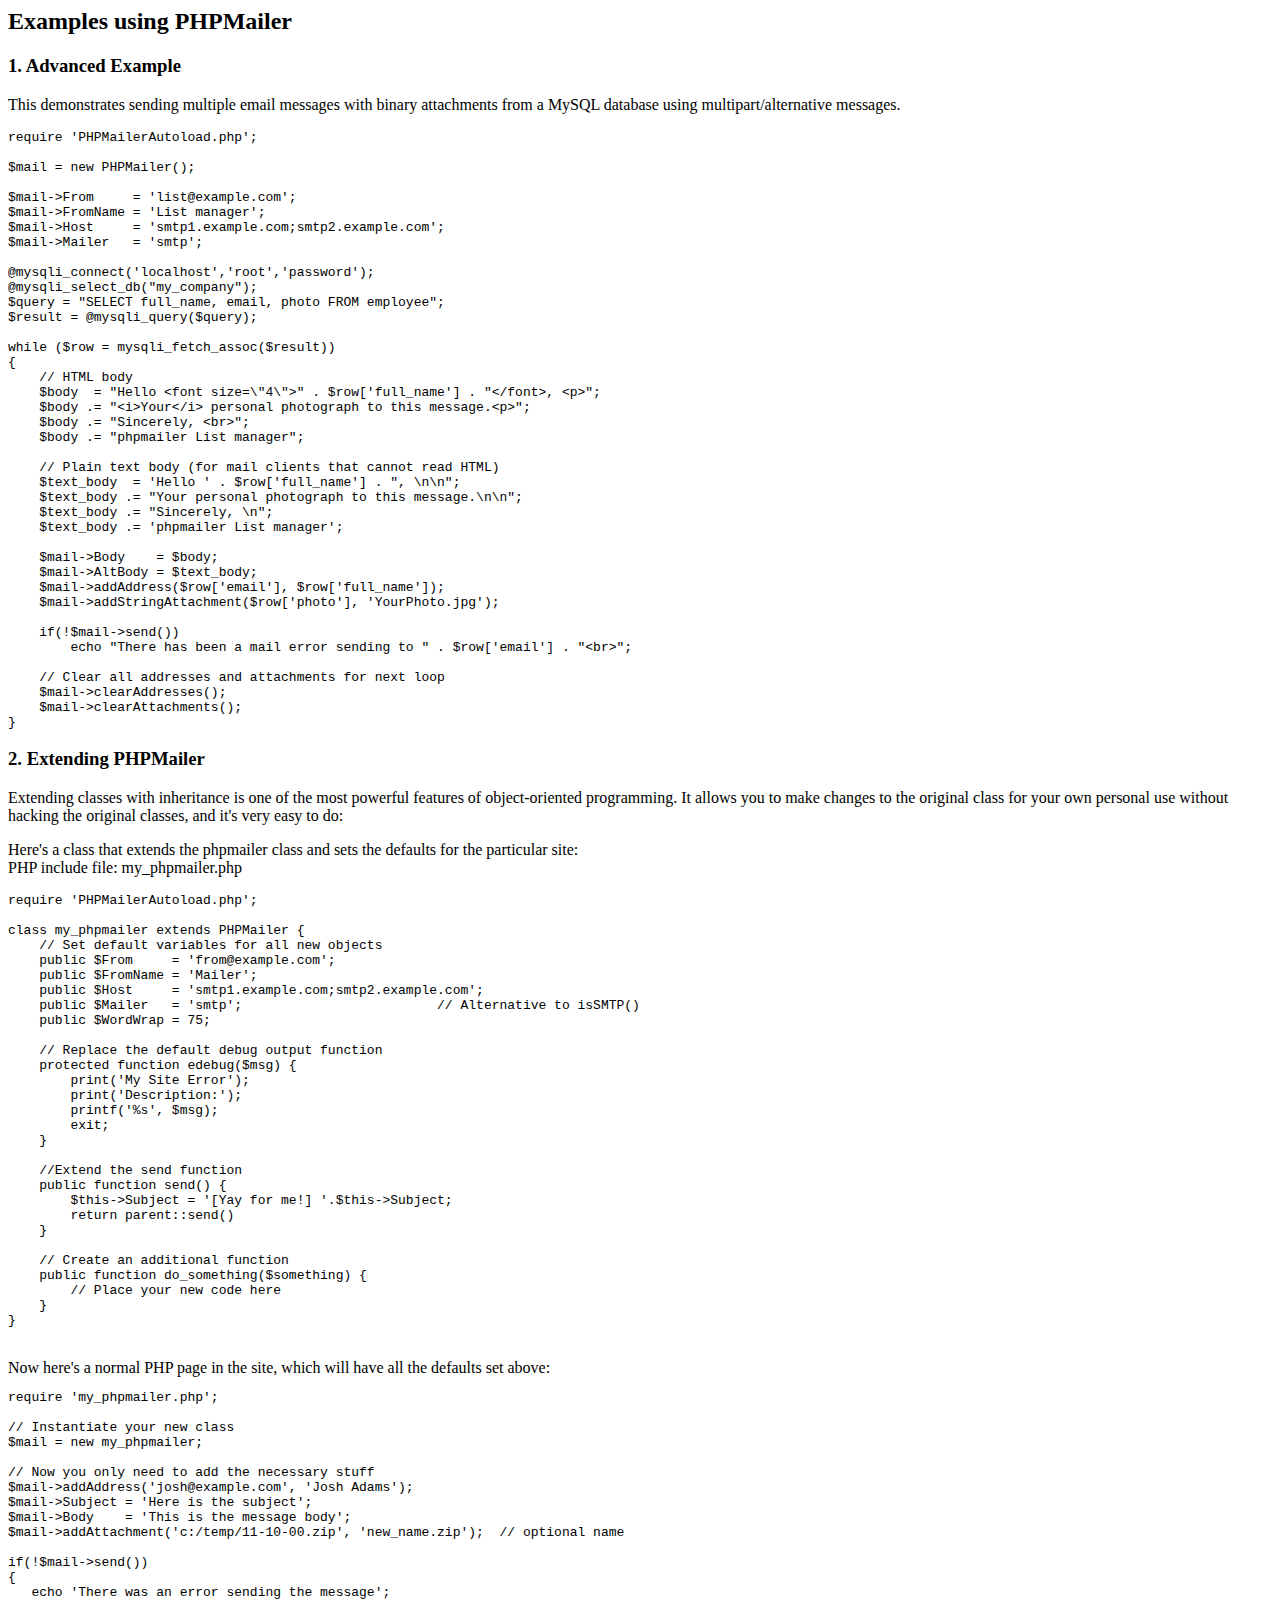
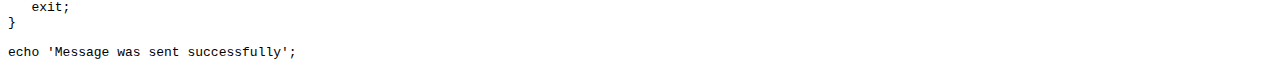
<file: august-2/PHPMailer/docs/extending.html>
<html>
<head>
<title>Examples using phpmailer</title>
</head>

<body>

<h2>Examples using PHPMailer</h2>

<h3>1. Advanced Example</h3>
<p>

This demonstrates sending multiple email messages with binary attachments
from a MySQL database using multipart/alternative messages.<p>

<pre>
require 'PHPMailerAutoload.php';

$mail = new PHPMailer();

$mail->From     = 'list@example.com';
$mail->FromName = 'List manager';
$mail->Host     = 'smtp1.example.com;smtp2.example.com';
$mail->Mailer   = 'smtp';

@mysqli_connect('localhost','root','password');
@mysqli_select_db("my_company");
$query = "SELECT full_name, email, photo FROM employee";
$result = @mysqli_query($query);

while ($row = mysqli_fetch_assoc($result))
{
    // HTML body
    $body  = "Hello &lt;font size=\"4\"&gt;" . $row['full_name'] . "&lt;/font&gt;, &lt;p&gt;";
    $body .= "&lt;i&gt;Your&lt;/i&gt; personal photograph to this message.&lt;p&gt;";
    $body .= "Sincerely, &lt;br&gt;";
    $body .= "phpmailer List manager";

    // Plain text body (for mail clients that cannot read HTML)
    $text_body  = 'Hello ' . $row['full_name'] . ", \n\n";
    $text_body .= "Your personal photograph to this message.\n\n";
    $text_body .= "Sincerely, \n";
    $text_body .= 'phpmailer List manager';

    $mail->Body    = $body;
    $mail->AltBody = $text_body;
    $mail->addAddress($row['email'], $row['full_name']);
    $mail->addStringAttachment($row['photo'], 'YourPhoto.jpg');

    if(!$mail->send())
        echo "There has been a mail error sending to " . $row['email'] . "&lt;br&gt;";

    // Clear all addresses and attachments for next loop
    $mail->clearAddresses();
    $mail->clearAttachments();
}
</pre>
<p>

<h3>2. Extending PHPMailer</h3>
<p>

Extending classes with inheritance is one of the most
powerful features of object-oriented programming. It allows you to make changes to the
original class for your own personal use without hacking the original
classes, and it's very easy to do:

<p>
Here's a class that extends the phpmailer class and sets the defaults
for the particular site:<br>
PHP include file: my_phpmailer.php
<p>

<pre>
require 'PHPMailerAutoload.php';

class my_phpmailer extends PHPMailer {
    // Set default variables for all new objects
    public $From     = 'from@example.com';
    public $FromName = 'Mailer';
    public $Host     = 'smtp1.example.com;smtp2.example.com';
    public $Mailer   = 'smtp';                         // Alternative to isSMTP()
    public $WordWrap = 75;

    // Replace the default debug output function
    protected function edebug($msg) {
        print('My Site Error');
        print('Description:');
        printf('%s', $msg);
        exit;
    }

    //Extend the send function
    public function send() {
        $this->Subject = '[Yay for me!] '.$this->Subject;
        return parent::send()
    }

    // Create an additional function
    public function do_something($something) {
        // Place your new code here
    }
}
</pre>
<br>
Now here's a normal PHP page in the site, which will have all the defaults set above:<br>

<pre>
require 'my_phpmailer.php';

// Instantiate your new class
$mail = new my_phpmailer;

// Now you only need to add the necessary stuff
$mail->addAddress('josh@example.com', 'Josh Adams');
$mail->Subject = 'Here is the subject';
$mail->Body    = 'This is the message body';
$mail->addAttachment('c:/temp/11-10-00.zip', 'new_name.zip');  // optional name

if(!$mail->send())
{
   echo 'There was an error sending the message';
   exit;
}

echo 'Message was sent successfully';
</pre>
</body>
</html>
</file>
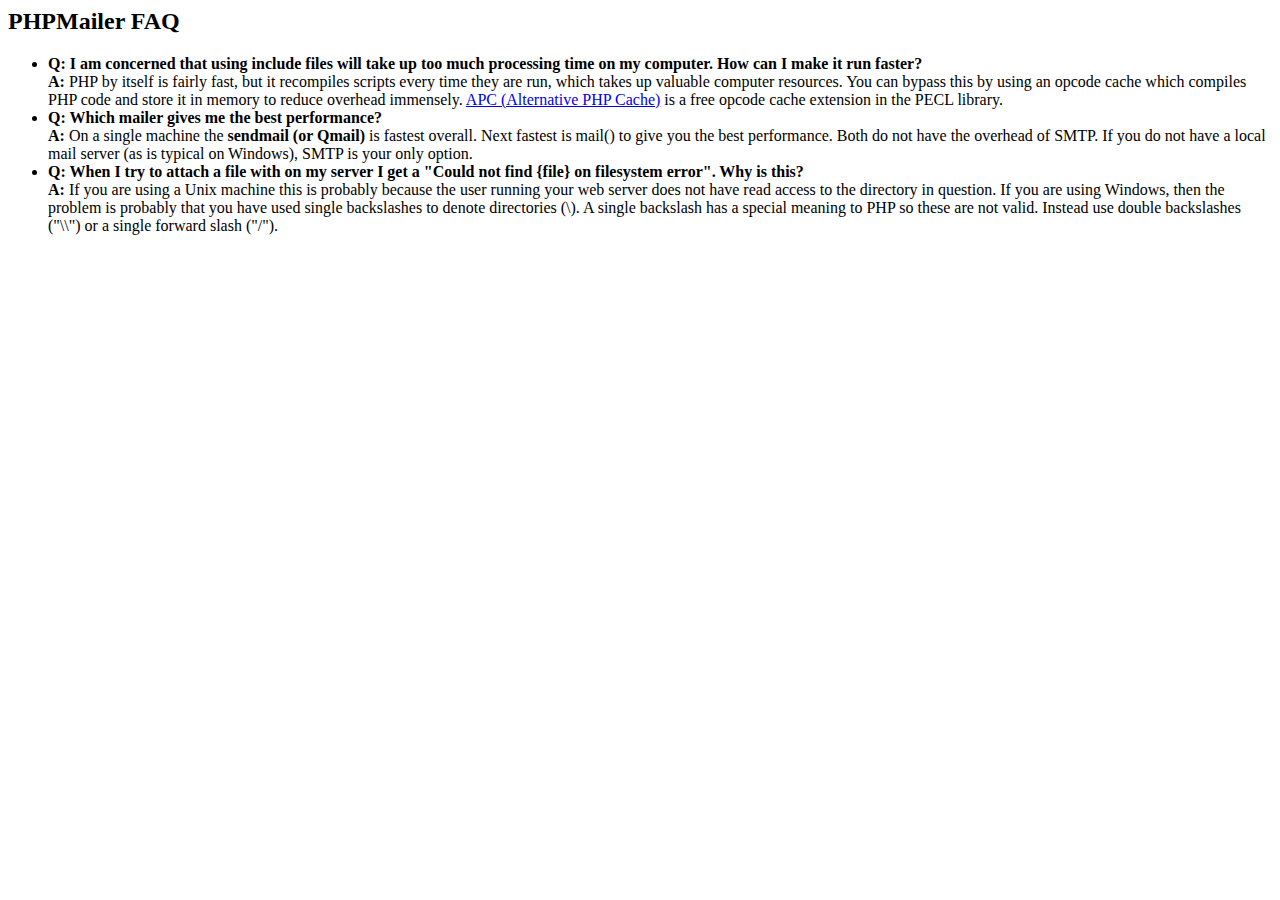
<file: august-2/PHPMailer/docs/faq.html>
﻿<html>
<head>
<title>PHPMailer FAQ</title>
</head>
<body>
<h2>PHPMailer FAQ</h2>
<ul>
    <li><strong>Q: I am concerned that using include files will take up too much
    processing time on my computer. How can I make it run faster?</strong><br>
    <strong>A:</strong> PHP by itself is fairly fast, but it recompiles scripts every time they are run, which takes up valuable
    computer resources. You can bypass this by using an opcode cache which compiles
    PHP code and store it in memory to reduce overhead immensely. <a href="http://www.php.net/apc/">APC
    (Alternative PHP Cache)</a> is a free opcode cache extension in the PECL library.</li>
    <li><strong>Q: Which mailer gives me the best performance?</strong><br>
    <strong>A:</strong> On a single machine the <strong>sendmail (or Qmail)</strong> is fastest overall.
    Next fastest is mail() to give you the best performance. Both do not have the overhead of SMTP.
    If you do not have a local mail server (as is typical on Windows), SMTP is your only option.</li>
    <li><strong>Q: When I try to attach a file with on my server I get a
    "Could not find {file} on filesystem error". Why is this?</strong><br>
    <strong>A:</strong> If you are using a Unix machine this is probably because the user
    running your web server does not have read access to the directory in question. If you are using Windows,
    then the problem is probably that you have used single backslashes to denote directories (\).
    A single backslash has a special meaning to PHP so these are not
    valid. Instead use double backslashes ("\\") or a single forward
    slash ("/").</li>
</ul>
</body>
</html>
</file>
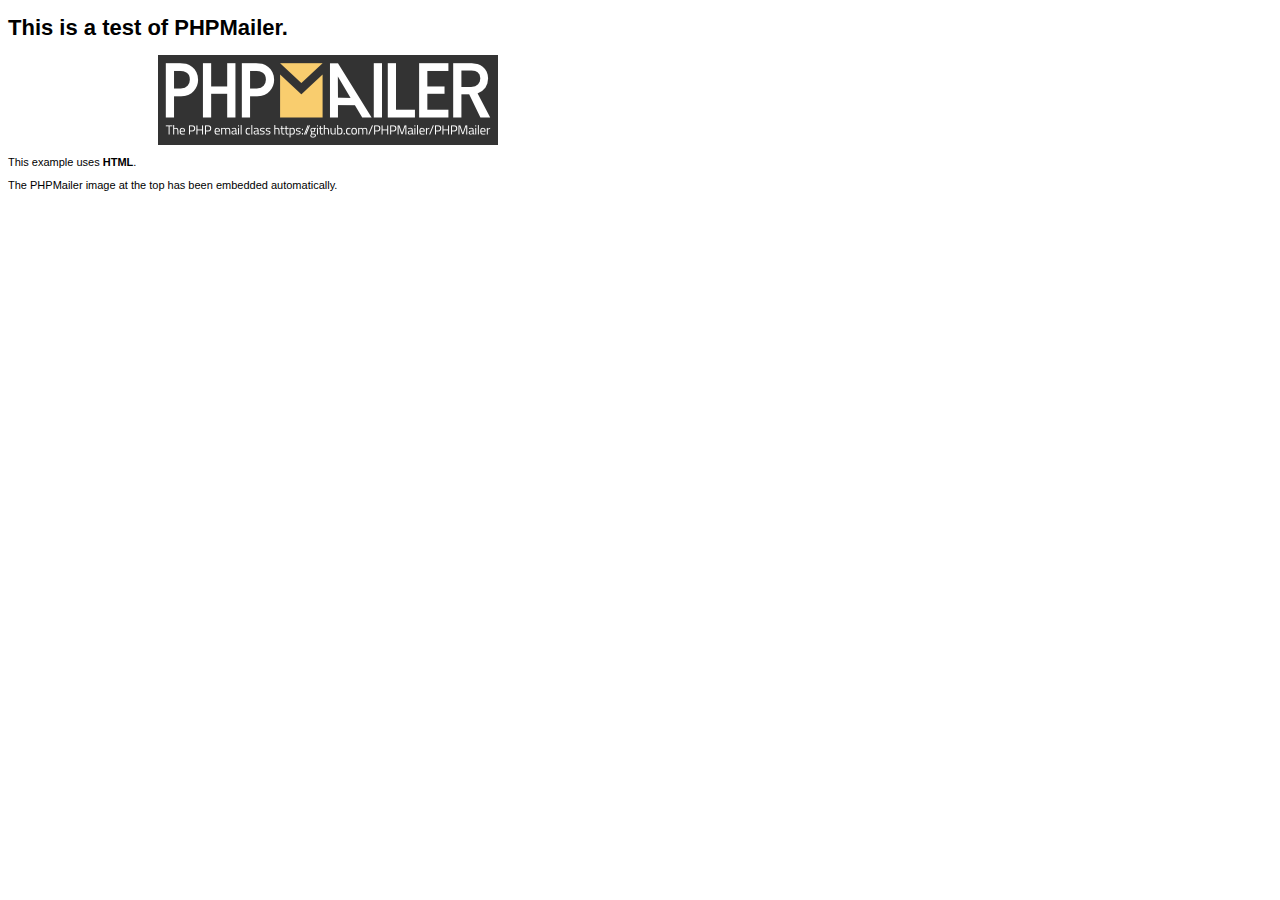
<file: august-2/PHPMailer/examples/contents.html>
<!DOCTYPE HTML PUBLIC "-//W3C//DTD HTML 4.01 Transitional//EN" "http://www.w3.org/TR/html4/loose.dtd">
<html>
<head>
  <meta http-equiv="Content-Type" content="text/html; charset=utf-8">
  <title>PHPMailer Test</title>
</head>
<body>
  <div style="width: 640px; font-family: Arial, Helvetica, sans-serif; font-size: 11px;">
    <h1>This is a test of PHPMailer.</h1>
    <div align="center">
      <a href="https://github.com/PHPMailer/PHPMailer/"><img src="images/phpmailer.png" height="90" width="340" alt="PHPMailer rocks"></a>
    </div>
    <p>This example uses <strong>HTML</strong>.</p>
    <p>The PHPMailer image at the top has been embedded automatically.</p>
  </div>
</body>
</html>
</file>
<file: August-English/stylesheets/app.css>
@import url("//fonts.googleapis.com/css?family=Open+Sans:300italic,400italic,700italic,400,300,700");
/* line 287, ../bower_components/foundation/scss/foundation/components/_global.scss */
meta.foundation-mq-small {
  font-family: "/only screen and (max-width: 40em)/";
  width: 0em;
}

/* line 292, ../bower_components/foundation/scss/foundation/components/_global.scss */
meta.foundation-mq-medium {
  font-family: "/only screen and (min-width:40.063em) and (max-width:64em)/";
  width: 40.063em;
}

/* line 297, ../bower_components/foundation/scss/foundation/components/_global.scss */
meta.foundation-mq-large {
  font-family: "/only screen and (min-width:64.063em)/";
  width: 64.063em;
}

/* line 302, ../bower_components/foundation/scss/foundation/components/_global.scss */
meta.foundation-mq-xlarge {
  font-family: "/only screen and (min-width:90.063em)/";
  width: 90.063em;
}

/* line 307, ../bower_components/foundation/scss/foundation/components/_global.scss */
meta.foundation-mq-xxlarge {
  font-family: "/only screen and (min-width:120.063em)/";
  width: 120.063em;
}

/* line 317, ../bower_components/foundation/scss/foundation/components/_global.scss */
*,
*:before,
*:after {
  -moz-box-sizing: border-box;
  -webkit-box-sizing: border-box;
  box-sizing: border-box;
}

/* line 322, ../bower_components/foundation/scss/foundation/components/_global.scss */
html,
body {
  font-size: 100%;
}

/* line 325, ../bower_components/foundation/scss/foundation/components/_global.scss */
body {
  background: white;
  color: #222222;
  padding: 0;
  margin: 0;
  font-family: "Helvetica Neue", "Helvetica", Helvetica, Arial, sans-serif;
  font-weight: normal;
  font-style: normal;
  line-height: 1;
  position: relative;
  cursor: default;
}

/* line 338, ../bower_components/foundation/scss/foundation/components/_global.scss */
a:hover {
  cursor: pointer;
}

/* line 343, ../bower_components/foundation/scss/foundation/components/_global.scss */
img,
object,
embed {
  max-width: 100%;
  height: auto;
}

/* line 346, ../bower_components/foundation/scss/foundation/components/_global.scss */
object,
embed {
  height: 100%;
}

/* line 347, ../bower_components/foundation/scss/foundation/components/_global.scss */
img {
  -ms-interpolation-mode: bicubic;
}

/* line 353, ../bower_components/foundation/scss/foundation/components/_global.scss */
#map_canvas img,
#map_canvas embed,
#map_canvas object,
.map_canvas img,
.map_canvas embed,
.map_canvas object {
  max-width: none !important;
}

/* line 358, ../bower_components/foundation/scss/foundation/components/_global.scss */
.left {
  float: left !important;
}

/* line 359, ../bower_components/foundation/scss/foundation/components/_global.scss */
.right {
  float: right !important;
}

/* line 360, ../bower_components/foundation/scss/foundation/components/_global.scss */
.clearfix {
  *zoom: 1;
}
/* line 165, ../bower_components/foundation/scss/foundation/components/_global.scss */
.clearfix:before, .clearfix:after {
  content: " ";
  display: table;
}
/* line 166, ../bower_components/foundation/scss/foundation/components/_global.scss */
.clearfix:after {
  clear: both;
}

/* line 361, ../bower_components/foundation/scss/foundation/components/_global.scss */
.text-left {
  text-align: left !important;
}

/* line 362, ../bower_components/foundation/scss/foundation/components/_global.scss */
.text-right {
  text-align: right !important;
}

/* line 363, ../bower_components/foundation/scss/foundation/components/_global.scss */
.text-center {
  text-align: center !important;
}

/* line 364, ../bower_components/foundation/scss/foundation/components/_global.scss */
.text-justify {
  text-align: justify !important;
}

/* line 365, ../bower_components/foundation/scss/foundation/components/_global.scss */
.hide {
  display: none;
}

/* line 371, ../bower_components/foundation/scss/foundation/components/_global.scss */
.antialiased {
  -webkit-font-smoothing: antialiased;
}

/* line 374, ../bower_components/foundation/scss/foundation/components/_global.scss */
img {
  display: inline-block;
  vertical-align: middle;
}

/* line 384, ../bower_components/foundation/scss/foundation/components/_global.scss */
textarea {
  height: auto;
  min-height: 50px;
}

/* line 387, ../bower_components/foundation/scss/foundation/components/_global.scss */
select {
  width: 100%;
}

/* line 190, ../bower_components/foundation/scss/foundation/components/_grid.scss */
.row {
  width: 100%;
  margin-left: auto;
  margin-right: auto;
  margin-top: 0;
  margin-bottom: 0;
  max-width: 62.5rem;
  *zoom: 1;
}
/* line 165, ../bower_components/foundation/scss/foundation/components/_global.scss */
.row:before, .row:after {
  content: " ";
  display: table;
}
/* line 166, ../bower_components/foundation/scss/foundation/components/_global.scss */
.row:after {
  clear: both;
}
/* line 195, ../bower_components/foundation/scss/foundation/components/_grid.scss */
.row.collapse > .column,
.row.collapse > .columns {
  position: relative;
  padding-left: 0;
  padding-right: 0;
  float: left;
}
/* line 197, ../bower_components/foundation/scss/foundation/components/_grid.scss */
.row.collapse .row {
  margin-left: 0;
  margin-right: 0;
}
/* line 200, ../bower_components/foundation/scss/foundation/components/_grid.scss */
.row .row {
  width: auto;
  margin-left: -0.9375rem;
  margin-right: -0.9375rem;
  margin-top: 0;
  margin-bottom: 0;
  max-width: none;
  *zoom: 1;
}
/* line 165, ../bower_components/foundation/scss/foundation/components/_global.scss */
.row .row:before, .row .row:after {
  content: " ";
  display: table;
}
/* line 166, ../bower_components/foundation/scss/foundation/components/_global.scss */
.row .row:after {
  clear: both;
}
/* line 201, ../bower_components/foundation/scss/foundation/components/_grid.scss */
.row .row.collapse {
  width: auto;
  margin: 0;
  max-width: none;
  *zoom: 1;
}
/* line 165, ../bower_components/foundation/scss/foundation/components/_global.scss */
.row .row.collapse:before, .row .row.collapse:after {
  content: " ";
  display: table;
}
/* line 166, ../bower_components/foundation/scss/foundation/components/_global.scss */
.row .row.collapse:after {
  clear: both;
}

/* line 206, ../bower_components/foundation/scss/foundation/components/_grid.scss */
.column,
.columns {
  position: relative;
  padding-left: 0.9375rem;
  padding-right: 0.9375rem;
  width: 100%;
  float: left;
}

@media only screen {
  /* line 148, ../bower_components/foundation/scss/foundation/components/_grid.scss */
  .small-push-1 {
    position: relative;
    left: 8.33333%;
    right: auto;
  }

  /* line 151, ../bower_components/foundation/scss/foundation/components/_grid.scss */
  .small-pull-1 {
    position: relative;
    right: 8.33333%;
    left: auto;
  }

  /* line 148, ../bower_components/foundation/scss/foundation/components/_grid.scss */
  .small-push-2 {
    position: relative;
    left: 16.66667%;
    right: auto;
  }

  /* line 151, ../bower_components/foundation/scss/foundation/components/_grid.scss */
  .small-pull-2 {
    position: relative;
    right: 16.66667%;
    left: auto;
  }

  /* line 148, ../bower_components/foundation/scss/foundation/components/_grid.scss */
  .small-push-3 {
    position: relative;
    left: 25%;
    right: auto;
  }

  /* line 151, ../bower_components/foundation/scss/foundation/components/_grid.scss */
  .small-pull-3 {
    position: relative;
    right: 25%;
    left: auto;
  }

  /* line 148, ../bower_components/foundation/scss/foundation/components/_grid.scss */
  .small-push-4 {
    position: relative;
    left: 33.33333%;
    right: auto;
  }

  /* line 151, ../bower_components/foundation/scss/foundation/components/_grid.scss */
  .small-pull-4 {
    position: relative;
    right: 33.33333%;
    left: auto;
  }

  /* line 148, ../bower_components/foundation/scss/foundation/components/_grid.scss */
  .small-push-5 {
    position: relative;
    left: 41.66667%;
    right: auto;
  }

  /* line 151, ../bower_components/foundation/scss/foundation/components/_grid.scss */
  .small-pull-5 {
    position: relative;
    right: 41.66667%;
    left: auto;
  }

  /* line 148, ../bower_components/foundation/scss/foundation/components/_grid.scss */
  .small-push-6 {
    position: relative;
    left: 50%;
    right: auto;
  }

  /* line 151, ../bower_components/foundation/scss/foundation/components/_grid.scss */
  .small-pull-6 {
    position: relative;
    right: 50%;
    left: auto;
  }

  /* line 148, ../bower_components/foundation/scss/foundation/components/_grid.scss */
  .small-push-7 {
    position: relative;
    left: 58.33333%;
    right: auto;
  }

  /* line 151, ../bower_components/foundation/scss/foundation/components/_grid.scss */
  .small-pull-7 {
    position: relative;
    right: 58.33333%;
    left: auto;
  }

  /* line 148, ../bower_components/foundation/scss/foundation/components/_grid.scss */
  .small-push-8 {
    position: relative;
    left: 66.66667%;
    right: auto;
  }

  /* line 151, ../bower_components/foundation/scss/foundation/components/_grid.scss */
  .small-pull-8 {
    position: relative;
    right: 66.66667%;
    left: auto;
  }

  /* line 148, ../bower_components/foundation/scss/foundation/components/_grid.scss */
  .small-push-9 {
    position: relative;
    left: 75%;
    right: auto;
  }

  /* line 151, ../bower_components/foundation/scss/foundation/components/_grid.scss */
  .small-pull-9 {
    position: relative;
    right: 75%;
    left: auto;
  }

  /* line 148, ../bower_components/foundation/scss/foundation/components/_grid.scss */
  .small-push-10 {
    position: relative;
    left: 83.33333%;
    right: auto;
  }

  /* line 151, ../bower_components/foundation/scss/foundation/components/_grid.scss */
  .small-pull-10 {
    position: relative;
    right: 83.33333%;
    left: auto;
  }

  /* line 148, ../bower_components/foundation/scss/foundation/components/_grid.scss */
  .small-push-11 {
    position: relative;
    left: 91.66667%;
    right: auto;
  }

  /* line 151, ../bower_components/foundation/scss/foundation/components/_grid.scss */
  .small-pull-11 {
    position: relative;
    right: 91.66667%;
    left: auto;
  }

  /* line 157, ../bower_components/foundation/scss/foundation/components/_grid.scss */
  .column,
  .columns {
    position: relative;
    padding-left: 0.9375rem;
    padding-right: 0.9375rem;
    float: left;
  }

  /* line 161, ../bower_components/foundation/scss/foundation/components/_grid.scss */
  .small-1 {
    position: relative;
    width: 8.33333%;
  }

  /* line 161, ../bower_components/foundation/scss/foundation/components/_grid.scss */
  .small-2 {
    position: relative;
    width: 16.66667%;
  }

  /* line 161, ../bower_components/foundation/scss/foundation/components/_grid.scss */
  .small-3 {
    position: relative;
    width: 25%;
  }

  /* line 161, ../bower_components/foundation/scss/foundation/components/_grid.scss */
  .small-4 {
    position: relative;
    width: 33.33333%;
  }

  /* line 161, ../bower_components/foundation/scss/foundation/components/_grid.scss */
  .small-5 {
    position: relative;
    width: 41.66667%;
  }

  /* line 161, ../bower_components/foundation/scss/foundation/components/_grid.scss */
  .small-6 {
    position: relative;
    width: 50%;
  }

  /* line 161, ../bower_components/foundation/scss/foundation/components/_grid.scss */
  .small-7 {
    position: relative;
    width: 58.33333%;
  }

  /* line 161, ../bower_components/foundation/scss/foundation/components/_grid.scss */
  .small-8 {
    position: relative;
    width: 66.66667%;
  }

  /* line 161, ../bower_components/foundation/scss/foundation/components/_grid.scss */
  .small-9 {
    position: relative;
    width: 75%;
  }

  /* line 161, ../bower_components/foundation/scss/foundation/components/_grid.scss */
  .small-10 {
    position: relative;
    width: 83.33333%;
  }

  /* line 161, ../bower_components/foundation/scss/foundation/components/_grid.scss */
  .small-11 {
    position: relative;
    width: 91.66667%;
  }

  /* line 161, ../bower_components/foundation/scss/foundation/components/_grid.scss */
  .small-12 {
    position: relative;
    width: 100%;
  }

  /* line 165, ../bower_components/foundation/scss/foundation/components/_grid.scss */
  .small-offset-0 {
    position: relative;
    margin-left: 0%;
  }

  /* line 165, ../bower_components/foundation/scss/foundation/components/_grid.scss */
  .small-offset-1 {
    position: relative;
    margin-left: 8.33333%;
  }

  /* line 165, ../bower_components/foundation/scss/foundation/components/_grid.scss */
  .small-offset-2 {
    position: relative;
    margin-left: 16.66667%;
  }

  /* line 165, ../bower_components/foundation/scss/foundation/components/_grid.scss */
  .small-offset-3 {
    position: relative;
    margin-left: 25%;
  }

  /* line 165, ../bower_components/foundation/scss/foundation/components/_grid.scss */
  .small-offset-4 {
    position: relative;
    margin-left: 33.33333%;
  }

  /* line 165, ../bower_components/foundation/scss/foundation/components/_grid.scss */
  .small-offset-5 {
    position: relative;
    margin-left: 41.66667%;
  }

  /* line 165, ../bower_components/foundation/scss/foundation/components/_grid.scss */
  .small-offset-6 {
    position: relative;
    margin-left: 50%;
  }

  /* line 165, ../bower_components/foundation/scss/foundation/components/_grid.scss */
  .small-offset-7 {
    position: relative;
    margin-left: 58.33333%;
  }

  /* line 165, ../bower_components/foundation/scss/foundation/components/_grid.scss */
  .small-offset-8 {
    position: relative;
    margin-left: 66.66667%;
  }

  /* line 165, ../bower_components/foundation/scss/foundation/components/_grid.scss */
  .small-offset-9 {
    position: relative;
    margin-left: 75%;
  }

  /* line 165, ../bower_components/foundation/scss/foundation/components/_grid.scss */
  .small-offset-10 {
    position: relative;
    margin-left: 83.33333%;
  }

  /* line 168, ../bower_components/foundation/scss/foundation/components/_grid.scss */
  [class*="column"] + [class*="column"]:last-child {
    float: right;
  }

  /* line 169, ../bower_components/foundation/scss/foundation/components/_grid.scss */
  [class*="column"] + [class*="column"].end {
    float: left;
  }

  /* line 172, ../bower_components/foundation/scss/foundation/components/_grid.scss */
  .column.small-centered,
  .columns.small-centered {
    position: relative;
    margin-left: auto;
    margin-right: auto;
    float: none !important;
  }

  /* line 175, ../bower_components/foundation/scss/foundation/components/_grid.scss */
  .column.small-uncentered,
  .columns.small-uncentered {
    margin-left: 0;
    margin-right: 0;
    float: left !important;
  }

  /* line 182, ../bower_components/foundation/scss/foundation/components/_grid.scss */
  .column.small-uncentered.opposite,
  .columns.small-uncentered.opposite {
    float: right !important;
  }
}
@media only screen and (min-width: 40.063em) {
  /* line 148, ../bower_components/foundation/scss/foundation/components/_grid.scss */
  .medium-push-1 {
    position: relative;
    left: 8.33333%;
    right: auto;
  }

  /* line 151, ../bower_components/foundation/scss/foundation/components/_grid.scss */
  .medium-pull-1 {
    position: relative;
    right: 8.33333%;
    left: auto;
  }

  /* line 148, ../bower_components/foundation/scss/foundation/components/_grid.scss */
  .medium-push-2 {
    position: relative;
    left: 16.66667%;
    right: auto;
  }

  /* line 151, ../bower_components/foundation/scss/foundation/components/_grid.scss */
  .medium-pull-2 {
    position: relative;
    right: 16.66667%;
    left: auto;
  }

  /* line 148, ../bower_components/foundation/scss/foundation/components/_grid.scss */
  .medium-push-3 {
    position: relative;
    left: 25%;
    right: auto;
  }

  /* line 151, ../bower_components/foundation/scss/foundation/components/_grid.scss */
  .medium-pull-3 {
    position: relative;
    right: 25%;
    left: auto;
  }

  /* line 148, ../bower_components/foundation/scss/foundation/components/_grid.scss */
  .medium-push-4 {
    position: relative;
    left: 33.33333%;
    right: auto;
  }

  /* line 151, ../bower_components/foundation/scss/foundation/components/_grid.scss */
  .medium-pull-4 {
    position: relative;
    right: 33.33333%;
    left: auto;
  }

  /* line 148, ../bower_components/foundation/scss/foundation/components/_grid.scss */
  .medium-push-5 {
    position: relative;
    left: 41.66667%;
    right: auto;
  }

  /* line 151, ../bower_components/foundation/scss/foundation/components/_grid.scss */
  .medium-pull-5 {
    position: relative;
    right: 41.66667%;
    left: auto;
  }

  /* line 148, ../bower_components/foundation/scss/foundation/components/_grid.scss */
  .medium-push-6 {
    position: relative;
    left: 50%;
    right: auto;
  }

  /* line 151, ../bower_components/foundation/scss/foundation/components/_grid.scss */
  .medium-pull-6 {
    position: relative;
    right: 50%;
    left: auto;
  }

  /* line 148, ../bower_components/foundation/scss/foundation/components/_grid.scss */
  .medium-push-7 {
    position: relative;
    left: 58.33333%;
    right: auto;
  }

  /* line 151, ../bower_components/foundation/scss/foundation/components/_grid.scss */
  .medium-pull-7 {
    position: relative;
    right: 58.33333%;
    left: auto;
  }

  /* line 148, ../bower_components/foundation/scss/foundation/components/_grid.scss */
  .medium-push-8 {
    position: relative;
    left: 66.66667%;
    right: auto;
  }

  /* line 151, ../bower_components/foundation/scss/foundation/components/_grid.scss */
  .medium-pull-8 {
    position: relative;
    right: 66.66667%;
    left: auto;
  }

  /* line 148, ../bower_components/foundation/scss/foundation/components/_grid.scss */
  .medium-push-9 {
    position: relative;
    left: 75%;
    right: auto;
  }

  /* line 151, ../bower_components/foundation/scss/foundation/components/_grid.scss */
  .medium-pull-9 {
    position: relative;
    right: 75%;
    left: auto;
  }

  /* line 148, ../bower_components/foundation/scss/foundation/components/_grid.scss */
  .medium-push-10 {
    position: relative;
    left: 83.33333%;
    right: auto;
  }

  /* line 151, ../bower_components/foundation/scss/foundation/components/_grid.scss */
  .medium-pull-10 {
    position: relative;
    right: 83.33333%;
    left: auto;
  }

  /* line 148, ../bower_components/foundation/scss/foundation/components/_grid.scss */
  .medium-push-11 {
    position: relative;
    left: 91.66667%;
    right: auto;
  }

  /* line 151, ../bower_components/foundation/scss/foundation/components/_grid.scss */
  .medium-pull-11 {
    position: relative;
    right: 91.66667%;
    left: auto;
  }

  /* line 157, ../bower_components/foundation/scss/foundation/components/_grid.scss */
  .column,
  .columns {
    position: relative;
    padding-left: 0.9375rem;
    padding-right: 0.9375rem;
    float: left;
  }

  /* line 161, ../bower_components/foundation/scss/foundation/components/_grid.scss */
  .medium-1 {
    position: relative;
    width: 8.33333%;
  }

  /* line 161, ../bower_components/foundation/scss/foundation/components/_grid.scss */
  .medium-2 {
    position: relative;
    width: 16.66667%;
  }

  /* line 161, ../bower_components/foundation/scss/foundation/components/_grid.scss */
  .medium-3 {
    position: relative;
    width: 25%;
  }

  /* line 161, ../bower_components/foundation/scss/foundation/components/_grid.scss */
  .medium-4 {
    position: relative;
    width: 33.33333%;
  }

  /* line 161, ../bower_components/foundation/scss/foundation/components/_grid.scss */
  .medium-5 {
    position: relative;
    width: 41.66667%;
  }

  /* line 161, ../bower_components/foundation/scss/foundation/components/_grid.scss */
  .medium-6 {
    position: relative;
    width: 50%;
  }

  /* line 161, ../bower_components/foundation/scss/foundation/components/_grid.scss */
  .medium-7 {
    position: relative;
    width: 58.33333%;
  }

  /* line 161, ../bower_components/foundation/scss/foundation/components/_grid.scss */
  .medium-8 {
    position: relative;
    width: 66.66667%;
  }

  /* line 161, ../bower_components/foundation/scss/foundation/components/_grid.scss */
  .medium-9 {
    position: relative;
    width: 75%;
  }

  /* line 161, ../bower_components/foundation/scss/foundation/components/_grid.scss */
  .medium-10 {
    position: relative;
    width: 83.33333%;
  }

  /* line 161, ../bower_components/foundation/scss/foundation/components/_grid.scss */
  .medium-11 {
    position: relative;
    width: 91.66667%;
  }

  /* line 161, ../bower_components/foundation/scss/foundation/components/_grid.scss */
  .medium-12 {
    position: relative;
    width: 100%;
  }

  /* line 165, ../bower_components/foundation/scss/foundation/components/_grid.scss */
  .medium-offset-0 {
    position: relative;
    margin-left: 0%;
  }

  /* line 165, ../bower_components/foundation/scss/foundation/components/_grid.scss */
  .medium-offset-1 {
    position: relative;
    margin-left: 8.33333%;
  }

  /* line 165, ../bower_components/foundation/scss/foundation/components/_grid.scss */
  .medium-offset-2 {
    position: relative;
    margin-left: 16.66667%;
  }

  /* line 165, ../bower_components/foundation/scss/foundation/components/_grid.scss */
  .medium-offset-3 {
    position: relative;
    margin-left: 25%;
  }

  /* line 165, ../bower_components/foundation/scss/foundation/components/_grid.scss */
  .medium-offset-4 {
    position: relative;
    margin-left: 33.33333%;
  }

  /* line 165, ../bower_components/foundation/scss/foundation/components/_grid.scss */
  .medium-offset-5 {
    position: relative;
    margin-left: 41.66667%;
  }

  /* line 165, ../bower_components/foundation/scss/foundation/components/_grid.scss */
  .medium-offset-6 {
    position: relative;
    margin-left: 50%;
  }

  /* line 165, ../bower_components/foundation/scss/foundation/components/_grid.scss */
  .medium-offset-7 {
    position: relative;
    margin-left: 58.33333%;
  }

  /* line 165, ../bower_components/foundation/scss/foundation/components/_grid.scss */
  .medium-offset-8 {
    position: relative;
    margin-left: 66.66667%;
  }

  /* line 165, ../bower_components/foundation/scss/foundation/components/_grid.scss */
  .medium-offset-9 {
    position: relative;
    margin-left: 75%;
  }

  /* line 165, ../bower_components/foundation/scss/foundation/components/_grid.scss */
  .medium-offset-10 {
    position: relative;
    margin-left: 83.33333%;
  }

  /* line 168, ../bower_components/foundation/scss/foundation/components/_grid.scss */
  [class*="column"] + [class*="column"]:last-child {
    float: right;
  }

  /* line 169, ../bower_components/foundation/scss/foundation/components/_grid.scss */
  [class*="column"] + [class*="column"].end {
    float: left;
  }

  /* line 172, ../bower_components/foundation/scss/foundation/components/_grid.scss */
  .column.medium-centered,
  .columns.medium-centered {
    position: relative;
    margin-left: auto;
    margin-right: auto;
    float: none !important;
  }

  /* line 175, ../bower_components/foundation/scss/foundation/components/_grid.scss */
  .column.medium-uncentered,
  .columns.medium-uncentered {
    margin-left: 0;
    margin-right: 0;
    float: left !important;
  }

  /* line 182, ../bower_components/foundation/scss/foundation/components/_grid.scss */
  .column.medium-uncentered.opposite,
  .columns.medium-uncentered.opposite {
    float: right !important;
  }

  /* line 216, ../bower_components/foundation/scss/foundation/components/_grid.scss */
  .push-1 {
    position: relative;
    left: 8.33333%;
    right: auto;
  }

  /* line 219, ../bower_components/foundation/scss/foundation/components/_grid.scss */
  .pull-1 {
    position: relative;
    right: 8.33333%;
    left: auto;
  }

  /* line 216, ../bower_components/foundation/scss/foundation/components/_grid.scss */
  .push-2 {
    position: relative;
    left: 16.66667%;
    right: auto;
  }

  /* line 219, ../bower_components/foundation/scss/foundation/components/_grid.scss */
  .pull-2 {
    position: relative;
    right: 16.66667%;
    left: auto;
  }

  /* line 216, ../bower_components/foundation/scss/foundation/components/_grid.scss */
  .push-3 {
    position: relative;
    left: 25%;
    right: auto;
  }

  /* line 219, ../bower_components/foundation/scss/foundation/components/_grid.scss */
  .pull-3 {
    position: relative;
    right: 25%;
    left: auto;
  }

  /* line 216, ../bower_components/foundation/scss/foundation/components/_grid.scss */
  .push-4 {
    position: relative;
    left: 33.33333%;
    right: auto;
  }

  /* line 219, ../bower_components/foundation/scss/foundation/components/_grid.scss */
  .pull-4 {
    position: relative;
    right: 33.33333%;
    left: auto;
  }

  /* line 216, ../bower_components/foundation/scss/foundation/components/_grid.scss */
  .push-5 {
    position: relative;
    left: 41.66667%;
    right: auto;
  }

  /* line 219, ../bower_components/foundation/scss/foundation/components/_grid.scss */
  .pull-5 {
    position: relative;
    right: 41.66667%;
    left: auto;
  }

  /* line 216, ../bower_components/foundation/scss/foundation/components/_grid.scss */
  .push-6 {
    position: relative;
    left: 50%;
    right: auto;
  }

  /* line 219, ../bower_components/foundation/scss/foundation/components/_grid.scss */
  .pull-6 {
    position: relative;
    right: 50%;
    left: auto;
  }

  /* line 216, ../bower_components/foundation/scss/foundation/components/_grid.scss */
  .push-7 {
    position: relative;
    left: 58.33333%;
    right: auto;
  }

  /* line 219, ../bower_components/foundation/scss/foundation/components/_grid.scss */
  .pull-7 {
    position: relative;
    right: 58.33333%;
    left: auto;
  }

  /* line 216, ../bower_components/foundation/scss/foundation/components/_grid.scss */
  .push-8 {
    position: relative;
    left: 66.66667%;
    right: auto;
  }

  /* line 219, ../bower_components/foundation/scss/foundation/components/_grid.scss */
  .pull-8 {
    position: relative;
    right: 66.66667%;
    left: auto;
  }

  /* line 216, ../bower_components/foundation/scss/foundation/components/_grid.scss */
  .push-9 {
    position: relative;
    left: 75%;
    right: auto;
  }

  /* line 219, ../bower_components/foundation/scss/foundation/components/_grid.scss */
  .pull-9 {
    position: relative;
    right: 75%;
    left: auto;
  }

  /* line 216, ../bower_components/foundation/scss/foundation/components/_grid.scss */
  .push-10 {
    position: relative;
    left: 83.33333%;
    right: auto;
  }

  /* line 219, ../bower_components/foundation/scss/foundation/components/_grid.scss */
  .pull-10 {
    position: relative;
    right: 83.33333%;
    left: auto;
  }

  /* line 216, ../bower_components/foundation/scss/foundation/components/_grid.scss */
  .push-11 {
    position: relative;
    left: 91.66667%;
    right: auto;
  }

  /* line 219, ../bower_components/foundation/scss/foundation/components/_grid.scss */
  .pull-11 {
    position: relative;
    right: 91.66667%;
    left: auto;
  }
}
@media only screen and (min-width: 64.063em) {
  /* line 148, ../bower_components/foundation/scss/foundation/components/_grid.scss */
  .large-push-1 {
    position: relative;
    left: 8.33333%;
    right: auto;
  }

  /* line 151, ../bower_components/foundation/scss/foundation/components/_grid.scss */
  .large-pull-1 {
    position: relative;
    right: 8.33333%;
    left: auto;
  }

  /* line 148, ../bower_components/foundation/scss/foundation/components/_grid.scss */
  .large-push-2 {
    position: relative;
    left: 16.66667%;
    right: auto;
  }

  /* line 151, ../bower_components/foundation/scss/foundation/components/_grid.scss */
  .large-pull-2 {
    position: relative;
    right: 16.66667%;
    left: auto;
  }

  /* line 148, ../bower_components/foundation/scss/foundation/components/_grid.scss */
  .large-push-3 {
    position: relative;
    left: 25%;
    right: auto;
  }

  /* line 151, ../bower_components/foundation/scss/foundation/components/_grid.scss */
  .large-pull-3 {
    position: relative;
    right: 25%;
    left: auto;
  }

  /* line 148, ../bower_components/foundation/scss/foundation/components/_grid.scss */
  .large-push-4 {
    position: relative;
    left: 33.33333%;
    right: auto;
  }

  /* line 151, ../bower_components/foundation/scss/foundation/components/_grid.scss */
  .large-pull-4 {
    position: relative;
    right: 33.33333%;
    left: auto;
  }

  /* line 148, ../bower_components/foundation/scss/foundation/components/_grid.scss */
  .large-push-5 {
    position: relative;
    left: 41.66667%;
    right: auto;
  }

  /* line 151, ../bower_components/foundation/scss/foundation/components/_grid.scss */
  .large-pull-5 {
    position: relative;
    right: 41.66667%;
    left: auto;
  }

  /* line 148, ../bower_components/foundation/scss/foundation/components/_grid.scss */
  .large-push-6 {
    position: relative;
    left: 50%;
    right: auto;
  }

  /* line 151, ../bower_components/foundation/scss/foundation/components/_grid.scss */
  .large-pull-6 {
    position: relative;
    right: 50%;
    left: auto;
  }

  /* line 148, ../bower_components/foundation/scss/foundation/components/_grid.scss */
  .large-push-7 {
    position: relative;
    left: 58.33333%;
    right: auto;
  }

  /* line 151, ../bower_components/foundation/scss/foundation/components/_grid.scss */
  .large-pull-7 {
    position: relative;
    right: 58.33333%;
    left: auto;
  }

  /* line 148, ../bower_components/foundation/scss/foundation/components/_grid.scss */
  .large-push-8 {
    position: relative;
    left: 66.66667%;
    right: auto;
  }

  /* line 151, ../bower_components/foundation/scss/foundation/components/_grid.scss */
  .large-pull-8 {
    position: relative;
    right: 66.66667%;
    left: auto;
  }

  /* line 148, ../bower_components/foundation/scss/foundation/components/_grid.scss */
  .large-push-9 {
    position: relative;
    left: 75%;
    right: auto;
  }

  /* line 151, ../bower_components/foundation/scss/foundation/components/_grid.scss */
  .large-pull-9 {
    position: relative;
    right: 75%;
    left: auto;
  }

  /* line 148, ../bower_components/foundation/scss/foundation/components/_grid.scss */
  .large-push-10 {
    position: relative;
    left: 83.33333%;
    right: auto;
  }

  /* line 151, ../bower_components/foundation/scss/foundation/components/_grid.scss */
  .large-pull-10 {
    position: relative;
    right: 83.33333%;
    left: auto;
  }

  /* line 148, ../bower_components/foundation/scss/foundation/components/_grid.scss */
  .large-push-11 {
    position: relative;
    left: 91.66667%;
    right: auto;
  }

  /* line 151, ../bower_components/foundation/scss/foundation/components/_grid.scss */
  .large-pull-11 {
    position: relative;
    right: 91.66667%;
    left: auto;
  }

  /* line 157, ../bower_components/foundation/scss/foundation/components/_grid.scss */
  .column,
  .columns {
    position: relative;
    padding-left: 0.9375rem;
    padding-right: 0.9375rem;
    float: left;
  }

  /* line 161, ../bower_components/foundation/scss/foundation/components/_grid.scss */
  .large-1 {
    position: relative;
    width: 8.33333%;
  }

  /* line 161, ../bower_components/foundation/scss/foundation/components/_grid.scss */
  .large-2 {
    position: relative;
    width: 16.66667%;
  }

  /* line 161, ../bower_components/foundation/scss/foundation/components/_grid.scss */
  .large-3 {
    position: relative;
    width: 25%;
  }

  /* line 161, ../bower_components/foundation/scss/foundation/components/_grid.scss */
  .large-4 {
    position: relative;
    width: 33.33333%;
  }

  /* line 161, ../bower_components/foundation/scss/foundation/components/_grid.scss */
  .large-5 {
    position: relative;
    width: 41.66667%;
  }

  /* line 161, ../bower_components/foundation/scss/foundation/components/_grid.scss */
  .large-6 {
    position: relative;
    width: 50%;
  }

  /* line 161, ../bower_components/foundation/scss/foundation/components/_grid.scss */
  .large-7 {
    position: relative;
    width: 58.33333%;
  }

  /* line 161, ../bower_components/foundation/scss/foundation/components/_grid.scss */
  .large-8 {
    position: relative;
    width: 66.66667%;
  }

  /* line 161, ../bower_components/foundation/scss/foundation/components/_grid.scss */
  .large-9 {
    position: relative;
    width: 75%;
  }

  /* line 161, ../bower_components/foundation/scss/foundation/components/_grid.scss */
  .large-10 {
    position: relative;
    width: 83.33333%;
  }

  /* line 161, ../bower_components/foundation/scss/foundation/components/_grid.scss */
  .large-11 {
    position: relative;
    width: 91.66667%;
  }

  /* line 161, ../bower_components/foundation/scss/foundation/components/_grid.scss */
  .large-12 {
    position: relative;
    width: 100%;
  }

  /* line 165, ../bower_components/foundation/scss/foundation/components/_grid.scss */
  .large-offset-0 {
    position: relative;
    margin-left: 0%;
  }

  /* line 165, ../bower_components/foundation/scss/foundation/components/_grid.scss */
  .large-offset-1 {
    position: relative;
    margin-left: 8.33333%;
  }

  /* line 165, ../bower_components/foundation/scss/foundation/components/_grid.scss */
  .large-offset-2 {
    position: relative;
    margin-left: 16.66667%;
  }

  /* line 165, ../bower_components/foundation/scss/foundation/components/_grid.scss */
  .large-offset-3 {
    position: relative;
    margin-left: 25%;
  }

  /* line 165, ../bower_components/foundation/scss/foundation/components/_grid.scss */
  .large-offset-4 {
    position: relative;
    margin-left: 33.33333%;
  }

  /* line 165, ../bower_components/foundation/scss/foundation/components/_grid.scss */
  .large-offset-5 {
    position: relative;
    margin-left: 41.66667%;
  }

  /* line 165, ../bower_components/foundation/scss/foundation/components/_grid.scss */
  .large-offset-6 {
    position: relative;
    margin-left: 50%;
  }

  /* line 165, ../bower_components/foundation/scss/foundation/components/_grid.scss */
  .large-offset-7 {
    position: relative;
    margin-left: 58.33333%;
  }

  /* line 165, ../bower_components/foundation/scss/foundation/components/_grid.scss */
  .large-offset-8 {
    position: relative;
    margin-left: 66.66667%;
  }

  /* line 165, ../bower_components/foundation/scss/foundation/components/_grid.scss */
  .large-offset-9 {
    position: relative;
    margin-left: 75%;
  }

  /* line 165, ../bower_components/foundation/scss/foundation/components/_grid.scss */
  .large-offset-10 {
    position: relative;
    margin-left: 83.33333%;
  }

  /* line 168, ../bower_components/foundation/scss/foundation/components/_grid.scss */
  [class*="column"] + [class*="column"]:last-child {
    float: right;
  }

  /* line 169, ../bower_components/foundation/scss/foundation/components/_grid.scss */
  [class*="column"] + [class*="column"].end {
    float: left;
  }

  /* line 172, ../bower_components/foundation/scss/foundation/components/_grid.scss */
  .column.large-centered,
  .columns.large-centered {
    position: relative;
    margin-left: auto;
    margin-right: auto;
    float: none !important;
  }

  /* line 175, ../bower_components/foundation/scss/foundation/components/_grid.scss */
  .column.large-uncentered,
  .columns.large-uncentered {
    margin-left: 0;
    margin-right: 0;
    float: left !important;
  }

  /* line 182, ../bower_components/foundation/scss/foundation/components/_grid.scss */
  .column.large-uncentered.opposite,
  .columns.large-uncentered.opposite {
    float: right !important;
  }
}
@media only screen and (min-width: 90.063em) {
  /* line 148, ../bower_components/foundation/scss/foundation/components/_grid.scss */
  .xlarge-push-1 {
    position: relative;
    left: 8.33333%;
    right: auto;
  }

  /* line 151, ../bower_components/foundation/scss/foundation/components/_grid.scss */
  .xlarge-pull-1 {
    position: relative;
    right: 8.33333%;
    left: auto;
  }

  /* line 148, ../bower_components/foundation/scss/foundation/components/_grid.scss */
  .xlarge-push-2 {
    position: relative;
    left: 16.66667%;
    right: auto;
  }

  /* line 151, ../bower_components/foundation/scss/foundation/components/_grid.scss */
  .xlarge-pull-2 {
    position: relative;
    right: 16.66667%;
    left: auto;
  }

  /* line 148, ../bower_components/foundation/scss/foundation/components/_grid.scss */
  .xlarge-push-3 {
    position: relative;
    left: 25%;
    right: auto;
  }

  /* line 151, ../bower_components/foundation/scss/foundation/components/_grid.scss */
  .xlarge-pull-3 {
    position: relative;
    right: 25%;
    left: auto;
  }

  /* line 148, ../bower_components/foundation/scss/foundation/components/_grid.scss */
  .xlarge-push-4 {
    position: relative;
    left: 33.33333%;
    right: auto;
  }

  /* line 151, ../bower_components/foundation/scss/foundation/components/_grid.scss */
  .xlarge-pull-4 {
    position: relative;
    right: 33.33333%;
    left: auto;
  }

  /* line 148, ../bower_components/foundation/scss/foundation/components/_grid.scss */
  .xlarge-push-5 {
    position: relative;
    left: 41.66667%;
    right: auto;
  }

  /* line 151, ../bower_components/foundation/scss/foundation/components/_grid.scss */
  .xlarge-pull-5 {
    position: relative;
    right: 41.66667%;
    left: auto;
  }

  /* line 148, ../bower_components/foundation/scss/foundation/components/_grid.scss */
  .xlarge-push-6 {
    position: relative;
    left: 50%;
    right: auto;
  }

  /* line 151, ../bower_components/foundation/scss/foundation/components/_grid.scss */
  .xlarge-pull-6 {
    position: relative;
    right: 50%;
    left: auto;
  }

  /* line 148, ../bower_components/foundation/scss/foundation/components/_grid.scss */
  .xlarge-push-7 {
    position: relative;
    left: 58.33333%;
    right: auto;
  }

  /* line 151, ../bower_components/foundation/scss/foundation/components/_grid.scss */
  .xlarge-pull-7 {
    position: relative;
    right: 58.33333%;
    left: auto;
  }

  /* line 148, ../bower_components/foundation/scss/foundation/components/_grid.scss */
  .xlarge-push-8 {
    position: relative;
    left: 66.66667%;
    right: auto;
  }

  /* line 151, ../bower_components/foundation/scss/foundation/components/_grid.scss */
  .xlarge-pull-8 {
    position: relative;
    right: 66.66667%;
    left: auto;
  }

  /* line 148, ../bower_components/foundation/scss/foundation/components/_grid.scss */
  .xlarge-push-9 {
    position: relative;
    left: 75%;
    right: auto;
  }

  /* line 151, ../bower_components/foundation/scss/foundation/components/_grid.scss */
  .xlarge-pull-9 {
    position: relative;
    right: 75%;
    left: auto;
  }

  /* line 148, ../bower_components/foundation/scss/foundation/components/_grid.scss */
  .xlarge-push-10 {
    position: relative;
    left: 83.33333%;
    right: auto;
  }

  /* line 151, ../bower_components/foundation/scss/foundation/components/_grid.scss */
  .xlarge-pull-10 {
    position: relative;
    right: 83.33333%;
    left: auto;
  }

  /* line 148, ../bower_components/foundation/scss/foundation/components/_grid.scss */
  .xlarge-push-11 {
    position: relative;
    left: 91.66667%;
    right: auto;
  }

  /* line 151, ../bower_components/foundation/scss/foundation/components/_grid.scss */
  .xlarge-pull-11 {
    position: relative;
    right: 91.66667%;
    left: auto;
  }

  /* line 157, ../bower_components/foundation/scss/foundation/components/_grid.scss */
  .column,
  .columns {
    position: relative;
    padding-left: 0.9375rem;
    padding-right: 0.9375rem;
    float: left;
  }

  /* line 161, ../bower_components/foundation/scss/foundation/components/_grid.scss */
  .xlarge-1 {
    position: relative;
    width: 8.33333%;
  }

  /* line 161, ../bower_components/foundation/scss/foundation/components/_grid.scss */
  .xlarge-2 {
    position: relative;
    width: 16.66667%;
  }

  /* line 161, ../bower_components/foundation/scss/foundation/components/_grid.scss */
  .xlarge-3 {
    position: relative;
    width: 25%;
  }

  /* line 161, ../bower_components/foundation/scss/foundation/components/_grid.scss */
  .xlarge-4 {
    position: relative;
    width: 33.33333%;
  }

  /* line 161, ../bower_components/foundation/scss/foundation/components/_grid.scss */
  .xlarge-5 {
    position: relative;
    width: 41.66667%;
  }

  /* line 161, ../bower_components/foundation/scss/foundation/components/_grid.scss */
  .xlarge-6 {
    position: relative;
    width: 50%;
  }

  /* line 161, ../bower_components/foundation/scss/foundation/components/_grid.scss */
  .xlarge-7 {
    position: relative;
    width: 58.33333%;
  }

  /* line 161, ../bower_components/foundation/scss/foundation/components/_grid.scss */
  .xlarge-8 {
    position: relative;
    width: 66.66667%;
  }

  /* line 161, ../bower_components/foundation/scss/foundation/components/_grid.scss */
  .xlarge-9 {
    position: relative;
    width: 75%;
  }

  /* line 161, ../bower_components/foundation/scss/foundation/components/_grid.scss */
  .xlarge-10 {
    position: relative;
    width: 83.33333%;
  }

  /* line 161, ../bower_components/foundation/scss/foundation/components/_grid.scss */
  .xlarge-11 {
    position: relative;
    width: 91.66667%;
  }

  /* line 161, ../bower_components/foundation/scss/foundation/components/_grid.scss */
  .xlarge-12 {
    position: relative;
    width: 100%;
  }

  /* line 165, ../bower_components/foundation/scss/foundation/components/_grid.scss */
  .xlarge-offset-0 {
    position: relative;
    margin-left: 0%;
  }

  /* line 165, ../bower_components/foundation/scss/foundation/components/_grid.scss */
  .xlarge-offset-1 {
    position: relative;
    margin-left: 8.33333%;
  }

  /* line 165, ../bower_components/foundation/scss/foundation/components/_grid.scss */
  .xlarge-offset-2 {
    position: relative;
    margin-left: 16.66667%;
  }

  /* line 165, ../bower_components/foundation/scss/foundation/components/_grid.scss */
  .xlarge-offset-3 {
    position: relative;
    margin-left: 25%;
  }

  /* line 165, ../bower_components/foundation/scss/foundation/components/_grid.scss */
  .xlarge-offset-4 {
    position: relative;
    margin-left: 33.33333%;
  }

  /* line 165, ../bower_components/foundation/scss/foundation/components/_grid.scss */
  .xlarge-offset-5 {
    position: relative;
    margin-left: 41.66667%;
  }

  /* line 165, ../bower_components/foundation/scss/foundation/components/_grid.scss */
  .xlarge-offset-6 {
    position: relative;
    margin-left: 50%;
  }

  /* line 165, ../bower_components/foundation/scss/foundation/components/_grid.scss */
  .xlarge-offset-7 {
    position: relative;
    margin-left: 58.33333%;
  }

  /* line 165, ../bower_components/foundation/scss/foundation/components/_grid.scss */
  .xlarge-offset-8 {
    position: relative;
    margin-left: 66.66667%;
  }

  /* line 165, ../bower_components/foundation/scss/foundation/components/_grid.scss */
  .xlarge-offset-9 {
    position: relative;
    margin-left: 75%;
  }

  /* line 165, ../bower_components/foundation/scss/foundation/components/_grid.scss */
  .xlarge-offset-10 {
    position: relative;
    margin-left: 83.33333%;
  }

  /* line 168, ../bower_components/foundation/scss/foundation/components/_grid.scss */
  [class*="column"] + [class*="column"]:last-child {
    float: right;
  }

  /* line 169, ../bower_components/foundation/scss/foundation/components/_grid.scss */
  [class*="column"] + [class*="column"].end {
    float: left;
  }

  /* line 172, ../bower_components/foundation/scss/foundation/components/_grid.scss */
  .column.xlarge-centered,
  .columns.xlarge-centered {
    position: relative;
    margin-left: auto;
    margin-right: auto;
    float: none !important;
  }

  /* line 175, ../bower_components/foundation/scss/foundation/components/_grid.scss */
  .column.xlarge-uncentered,
  .columns.xlarge-uncentered {
    margin-left: 0;
    margin-right: 0;
    float: left !important;
  }

  /* line 182, ../bower_components/foundation/scss/foundation/components/_grid.scss */
  .column.xlarge-uncentered.opposite,
  .columns.xlarge-uncentered.opposite {
    float: right !important;
  }
}
@media only screen and (min-width: 120.063em) {
  /* line 148, ../bower_components/foundation/scss/foundation/components/_grid.scss */
  .xxlarge-push-1 {
    position: relative;
    left: 8.33333%;
    right: auto;
  }

  /* line 151, ../bower_components/foundation/scss/foundation/components/_grid.scss */
  .xxlarge-pull-1 {
    position: relative;
    right: 8.33333%;
    left: auto;
  }

  /* line 148, ../bower_components/foundation/scss/foundation/components/_grid.scss */
  .xxlarge-push-2 {
    position: relative;
    left: 16.66667%;
    right: auto;
  }

  /* line 151, ../bower_components/foundation/scss/foundation/components/_grid.scss */
  .xxlarge-pull-2 {
    position: relative;
    right: 16.66667%;
    left: auto;
  }

  /* line 148, ../bower_components/foundation/scss/foundation/components/_grid.scss */
  .xxlarge-push-3 {
    position: relative;
    left: 25%;
    right: auto;
  }

  /* line 151, ../bower_components/foundation/scss/foundation/components/_grid.scss */
  .xxlarge-pull-3 {
    position: relative;
    right: 25%;
    left: auto;
  }

  /* line 148, ../bower_components/foundation/scss/foundation/components/_grid.scss */
  .xxlarge-push-4 {
    position: relative;
    left: 33.33333%;
    right: auto;
  }

  /* line 151, ../bower_components/foundation/scss/foundation/components/_grid.scss */
  .xxlarge-pull-4 {
    position: relative;
    right: 33.33333%;
    left: auto;
  }

  /* line 148, ../bower_components/foundation/scss/foundation/components/_grid.scss */
  .xxlarge-push-5 {
    position: relative;
    left: 41.66667%;
    right: auto;
  }

  /* line 151, ../bower_components/foundation/scss/foundation/components/_grid.scss */
  .xxlarge-pull-5 {
    position: relative;
    right: 41.66667%;
    left: auto;
  }

  /* line 148, ../bower_components/foundation/scss/foundation/components/_grid.scss */
  .xxlarge-push-6 {
    position: relative;
    left: 50%;
    right: auto;
  }

  /* line 151, ../bower_components/foundation/scss/foundation/components/_grid.scss */
  .xxlarge-pull-6 {
    position: relative;
    right: 50%;
    left: auto;
  }

  /* line 148, ../bower_components/foundation/scss/foundation/components/_grid.scss */
  .xxlarge-push-7 {
    position: relative;
    left: 58.33333%;
    right: auto;
  }

  /* line 151, ../bower_components/foundation/scss/foundation/components/_grid.scss */
  .xxlarge-pull-7 {
    position: relative;
    right: 58.33333%;
    left: auto;
  }

  /* line 148, ../bower_components/foundation/scss/foundation/components/_grid.scss */
  .xxlarge-push-8 {
    position: relative;
    left: 66.66667%;
    right: auto;
  }

  /* line 151, ../bower_components/foundation/scss/foundation/components/_grid.scss */
  .xxlarge-pull-8 {
    position: relative;
    right: 66.66667%;
    left: auto;
  }

  /* line 148, ../bower_components/foundation/scss/foundation/components/_grid.scss */
  .xxlarge-push-9 {
    position: relative;
    left: 75%;
    right: auto;
  }

  /* line 151, ../bower_components/foundation/scss/foundation/components/_grid.scss */
  .xxlarge-pull-9 {
    position: relative;
    right: 75%;
    left: auto;
  }

  /* line 148, ../bower_components/foundation/scss/foundation/components/_grid.scss */
  .xxlarge-push-10 {
    position: relative;
    left: 83.33333%;
    right: auto;
  }

  /* line 151, ../bower_components/foundation/scss/foundation/components/_grid.scss */
  .xxlarge-pull-10 {
    position: relative;
    right: 83.33333%;
    left: auto;
  }

  /* line 148, ../bower_components/foundation/scss/foundation/components/_grid.scss */
  .xxlarge-push-11 {
    position: relative;
    left: 91.66667%;
    right: auto;
  }

  /* line 151, ../bower_components/foundation/scss/foundation/components/_grid.scss */
  .xxlarge-pull-11 {
    position: relative;
    right: 91.66667%;
    left: auto;
  }

  /* line 157, ../bower_components/foundation/scss/foundation/components/_grid.scss */
  .column,
  .columns {
    position: relative;
    padding-left: 0.9375rem;
    padding-right: 0.9375rem;
    float: left;
  }

  /* line 161, ../bower_components/foundation/scss/foundation/components/_grid.scss */
  .xxlarge-1 {
    position: relative;
    width: 8.33333%;
  }

  /* line 161, ../bower_components/foundation/scss/foundation/components/_grid.scss */
  .xxlarge-2 {
    position: relative;
    width: 16.66667%;
  }

  /* line 161, ../bower_components/foundation/scss/foundation/components/_grid.scss */
  .xxlarge-3 {
    position: relative;
    width: 25%;
  }

  /* line 161, ../bower_components/foundation/scss/foundation/components/_grid.scss */
  .xxlarge-4 {
    position: relative;
    width: 33.33333%;
  }

  /* line 161, ../bower_components/foundation/scss/foundation/components/_grid.scss */
  .xxlarge-5 {
    position: relative;
    width: 41.66667%;
  }

  /* line 161, ../bower_components/foundation/scss/foundation/components/_grid.scss */
  .xxlarge-6 {
    position: relative;
    width: 50%;
  }

  /* line 161, ../bower_components/foundation/scss/foundation/components/_grid.scss */
  .xxlarge-7 {
    position: relative;
    width: 58.33333%;
  }

  /* line 161, ../bower_components/foundation/scss/foundation/components/_grid.scss */
  .xxlarge-8 {
    position: relative;
    width: 66.66667%;
  }

  /* line 161, ../bower_components/foundation/scss/foundation/components/_grid.scss */
  .xxlarge-9 {
    position: relative;
    width: 75%;
  }

  /* line 161, ../bower_components/foundation/scss/foundation/components/_grid.scss */
  .xxlarge-10 {
    position: relative;
    width: 83.33333%;
  }

  /* line 161, ../bower_components/foundation/scss/foundation/components/_grid.scss */
  .xxlarge-11 {
    position: relative;
    width: 91.66667%;
  }

  /* line 161, ../bower_components/foundation/scss/foundation/components/_grid.scss */
  .xxlarge-12 {
    position: relative;
    width: 100%;
  }

  /* line 165, ../bower_components/foundation/scss/foundation/components/_grid.scss */
  .xxlarge-offset-0 {
    position: relative;
    margin-left: 0%;
  }

  /* line 165, ../bower_components/foundation/scss/foundation/components/_grid.scss */
  .xxlarge-offset-1 {
    position: relative;
    margin-left: 8.33333%;
  }

  /* line 165, ../bower_components/foundation/scss/foundation/components/_grid.scss */
  .xxlarge-offset-2 {
    position: relative;
    margin-left: 16.66667%;
  }

  /* line 165, ../bower_components/foundation/scss/foundation/components/_grid.scss */
  .xxlarge-offset-3 {
    position: relative;
    margin-left: 25%;
  }

  /* line 165, ../bower_components/foundation/scss/foundation/components/_grid.scss */
  .xxlarge-offset-4 {
    position: relative;
    margin-left: 33.33333%;
  }

  /* line 165, ../bower_components/foundation/scss/foundation/components/_grid.scss */
  .xxlarge-offset-5 {
    position: relative;
    margin-left: 41.66667%;
  }

  /* line 165, ../bower_components/foundation/scss/foundation/components/_grid.scss */
  .xxlarge-offset-6 {
    position: relative;
    margin-left: 50%;
  }

  /* line 165, ../bower_components/foundation/scss/foundation/components/_grid.scss */
  .xxlarge-offset-7 {
    position: relative;
    margin-left: 58.33333%;
  }

  /* line 165, ../bower_components/foundation/scss/foundation/components/_grid.scss */
  .xxlarge-offset-8 {
    position: relative;
    margin-left: 66.66667%;
  }

  /* line 165, ../bower_components/foundation/scss/foundation/components/_grid.scss */
  .xxlarge-offset-9 {
    position: relative;
    margin-left: 75%;
  }

  /* line 165, ../bower_components/foundation/scss/foundation/components/_grid.scss */
  .xxlarge-offset-10 {
    position: relative;
    margin-left: 83.33333%;
  }

  /* line 168, ../bower_components/foundation/scss/foundation/components/_grid.scss */
  [class*="column"] + [class*="column"]:last-child {
    float: right;
  }

  /* line 169, ../bower_components/foundation/scss/foundation/components/_grid.scss */
  [class*="column"] + [class*="column"].end {
    float: left;
  }

  /* line 172, ../bower_components/foundation/scss/foundation/components/_grid.scss */
  .column.xxlarge-centered,
  .columns.xxlarge-centered {
    position: relative;
    margin-left: auto;
    margin-right: auto;
    float: none !important;
  }

  /* line 175, ../bower_components/foundation/scss/foundation/components/_grid.scss */
  .column.xxlarge-uncentered,
  .columns.xxlarge-uncentered {
    margin-left: 0;
    margin-right: 0;
    float: left !important;
  }

  /* line 182, ../bower_components/foundation/scss/foundation/components/_grid.scss */
  .column.xxlarge-uncentered.opposite,
  .columns.xxlarge-uncentered.opposite {
    float: right !important;
  }
}
/* line 23, ../bower_components/foundation/scss/foundation/components/_accordion.scss */
.accordion {
  *zoom: 1;
  margin-bottom: 0;
}
/* line 165, ../bower_components/foundation/scss/foundation/components/_global.scss */
.accordion:before, .accordion:after {
  content: " ";
  display: table;
}
/* line 166, ../bower_components/foundation/scss/foundation/components/_global.scss */
.accordion:after {
  clear: both;
}
/* line 25, ../bower_components/foundation/scss/foundation/components/_accordion.scss */
.accordion dd {
  display: block;
  margin-bottom: 0 !important;
}
/* line 28, ../bower_components/foundation/scss/foundation/components/_accordion.scss */
.accordion dd.active a {
  background: #e7e7e7;
}
/* line 29, ../bower_components/foundation/scss/foundation/components/_accordion.scss */
.accordion dd > a {
  background: #efefef;
  color: #222222;
  padding: 1rem;
  display: block;
  font-family: "Helvetica Neue", "Helvetica", Helvetica, Arial, sans-serif;
  font-size: 1rem;
}
/* line 36, ../bower_components/foundation/scss/foundation/components/_accordion.scss */
.accordion dd > a:hover {
  background: #e2e2e2;
}
/* line 39, ../bower_components/foundation/scss/foundation/components/_accordion.scss */
.accordion .content {
  display: none;
  padding: 0.9375rem;
}
/* line 42, ../bower_components/foundation/scss/foundation/components/_accordion.scss */
.accordion .content.active {
  display: block;
  background: white;
}

/* line 102, ../bower_components/foundation/scss/foundation/components/_alert-boxes.scss */
.alert-box {
  border-style: solid;
  border-width: 1px;
  display: block;
  font-weight: normal;
  margin-bottom: 1.25rem;
  position: relative;
  padding: 0.875rem 1.5rem 0.875rem 0.875rem;
  font-size: 0.8125rem;
  background-color: #008cba;
  border-color: #0079a1;
  color: white;
}
/* line 105, ../bower_components/foundation/scss/foundation/components/_alert-boxes.scss */
.alert-box .close {
  font-size: 1.375rem;
  padding: 9px 6px 4px;
  line-height: 0;
  position: absolute;
  top: 50%;
  margin-top: -0.6875rem;
  right: 0.25rem;
  color: #333333;
  opacity: 0.3;
}
/* line 87, ../bower_components/foundation/scss/foundation/components/_alert-boxes.scss */
.alert-box .close:hover, .alert-box .close:focus {
  opacity: 0.5;
}
/* line 107, ../bower_components/foundation/scss/foundation/components/_alert-boxes.scss */
.alert-box.radius {
  -webkit-border-radius: 3px;
  border-radius: 3px;
}
/* line 108, ../bower_components/foundation/scss/foundation/components/_alert-boxes.scss */
.alert-box.round {
  -webkit-border-radius: 1000px;
  border-radius: 1000px;
}
/* line 110, ../bower_components/foundation/scss/foundation/components/_alert-boxes.scss */
.alert-box.success {
  background-color: #43ac6a;
  border-color: #3c9a5f;
  color: white;
}
/* line 111, ../bower_components/foundation/scss/foundation/components/_alert-boxes.scss */
.alert-box.alert {
  background-color: #f04124;
  border-color: #ea2f10;
  color: white;
}
/* line 112, ../bower_components/foundation/scss/foundation/components/_alert-boxes.scss */
.alert-box.secondary {
  background-color: #e7e7e7;
  border-color: #dadada;
  color: #4e4e4e;
}
/* line 113, ../bower_components/foundation/scss/foundation/components/_alert-boxes.scss */
.alert-box.warning {
  background-color: #f08a24;
  border-color: #ea7d10;
  color: white;
}
/* line 114, ../bower_components/foundation/scss/foundation/components/_alert-boxes.scss */
.alert-box.info {
  background-color: #a0d3e8;
  border-color: #8bc9e3;
  color: #4e4e4e;
}

/* line 69, ../bower_components/foundation/scss/foundation/components/_block-grid.scss */
[class*="block-grid-"] {
  display: block;
  padding: 0;
  margin: 0 -0.625rem;
  *zoom: 1;
}
/* line 165, ../bower_components/foundation/scss/foundation/components/_global.scss */
[class*="block-grid-"]:before, [class*="block-grid-"]:after {
  content: " ";
  display: table;
}
/* line 166, ../bower_components/foundation/scss/foundation/components/_global.scss */
[class*="block-grid-"]:after {
  clear: both;
}
/* line 35, ../bower_components/foundation/scss/foundation/components/_block-grid.scss */
[class*="block-grid-"] > li {
  display: inline;
  height: auto;
  float: left;
  padding: 0 0.625rem 1.25rem;
}

@media only screen {
  /* line 44, ../bower_components/foundation/scss/foundation/components/_block-grid.scss */
  .small-block-grid-1 > li {
    width: 100%;
    padding: 0 0.625rem 1.25rem;
  }
  /* line 48, ../bower_components/foundation/scss/foundation/components/_block-grid.scss */
  .small-block-grid-1 > li:nth-of-type(n) {
    clear: none;
  }
  /* line 49, ../bower_components/foundation/scss/foundation/components/_block-grid.scss */
  .small-block-grid-1 > li:nth-of-type(1n+1) {
    clear: both;
  }

  /* line 44, ../bower_components/foundation/scss/foundation/components/_block-grid.scss */
  .small-block-grid-2 > li {
    width: 50%;
    padding: 0 0.625rem 1.25rem;
  }
  /* line 48, ../bower_components/foundation/scss/foundation/components/_block-grid.scss */
  .small-block-grid-2 > li:nth-of-type(n) {
    clear: none;
  }
  /* line 49, ../bower_components/foundation/scss/foundation/components/_block-grid.scss */
  .small-block-grid-2 > li:nth-of-type(2n+1) {
    clear: both;
  }

  /* line 44, ../bower_components/foundation/scss/foundation/components/_block-grid.scss */
  .small-block-grid-3 > li {
    width: 33.33333%;
    padding: 0 0.625rem 1.25rem;
  }
  /* line 48, ../bower_components/foundation/scss/foundation/components/_block-grid.scss */
  .small-block-grid-3 > li:nth-of-type(n) {
    clear: none;
  }
  /* line 49, ../bower_components/foundation/scss/foundation/components/_block-grid.scss */
  .small-block-grid-3 > li:nth-of-type(3n+1) {
    clear: both;
  }

  /* line 44, ../bower_components/foundation/scss/foundation/components/_block-grid.scss */
  .small-block-grid-4 > li {
    width: 25%;
    padding: 0 0.625rem 1.25rem;
  }
  /* line 48, ../bower_components/foundation/scss/foundation/components/_block-grid.scss */
  .small-block-grid-4 > li:nth-of-type(n) {
    clear: none;
  }
  /* line 49, ../bower_components/foundation/scss/foundation/components/_block-grid.scss */
  .small-block-grid-4 > li:nth-of-type(4n+1) {
    clear: both;
  }

  /* line 44, ../bower_components/foundation/scss/foundation/components/_block-grid.scss */
  .small-block-grid-5 > li {
    width: 20%;
    padding: 0 0.625rem 1.25rem;
  }
  /* line 48, ../bower_components/foundation/scss/foundation/components/_block-grid.scss */
  .small-block-grid-5 > li:nth-of-type(n) {
    clear: none;
  }
  /* line 49, ../bower_components/foundation/scss/foundation/components/_block-grid.scss */
  .small-block-grid-5 > li:nth-of-type(5n+1) {
    clear: both;
  }

  /* line 44, ../bower_components/foundation/scss/foundation/components/_block-grid.scss */
  .small-block-grid-6 > li {
    width: 16.66667%;
    padding: 0 0.625rem 1.25rem;
  }
  /* line 48, ../bower_components/foundation/scss/foundation/components/_block-grid.scss */
  .small-block-grid-6 > li:nth-of-type(n) {
    clear: none;
  }
  /* line 49, ../bower_components/foundation/scss/foundation/components/_block-grid.scss */
  .small-block-grid-6 > li:nth-of-type(6n+1) {
    clear: both;
  }

  /* line 44, ../bower_components/foundation/scss/foundation/components/_block-grid.scss */
  .small-block-grid-7 > li {
    width: 14.28571%;
    padding: 0 0.625rem 1.25rem;
  }
  /* line 48, ../bower_components/foundation/scss/foundation/components/_block-grid.scss */
  .small-block-grid-7 > li:nth-of-type(n) {
    clear: none;
  }
  /* line 49, ../bower_components/foundation/scss/foundation/components/_block-grid.scss */
  .small-block-grid-7 > li:nth-of-type(7n+1) {
    clear: both;
  }

  /* line 44, ../bower_components/foundation/scss/foundation/components/_block-grid.scss */
  .small-block-grid-8 > li {
    width: 12.5%;
    padding: 0 0.625rem 1.25rem;
  }
  /* line 48, ../bower_components/foundation/scss/foundation/components/_block-grid.scss */
  .small-block-grid-8 > li:nth-of-type(n) {
    clear: none;
  }
  /* line 49, ../bower_components/foundation/scss/foundation/components/_block-grid.scss */
  .small-block-grid-8 > li:nth-of-type(8n+1) {
    clear: both;
  }

  /* line 44, ../bower_components/foundation/scss/foundation/components/_block-grid.scss */
  .small-block-grid-9 > li {
    width: 11.11111%;
    padding: 0 0.625rem 1.25rem;
  }
  /* line 48, ../bower_components/foundation/scss/foundation/components/_block-grid.scss */
  .small-block-grid-9 > li:nth-of-type(n) {
    clear: none;
  }
  /* line 49, ../bower_components/foundation/scss/foundation/components/_block-grid.scss */
  .small-block-grid-9 > li:nth-of-type(9n+1) {
    clear: both;
  }

  /* line 44, ../bower_components/foundation/scss/foundation/components/_block-grid.scss */
  .small-block-grid-10 > li {
    width: 10%;
    padding: 0 0.625rem 1.25rem;
  }
  /* line 48, ../bower_components/foundation/scss/foundation/components/_block-grid.scss */
  .small-block-grid-10 > li:nth-of-type(n) {
    clear: none;
  }
  /* line 49, ../bower_components/foundation/scss/foundation/components/_block-grid.scss */
  .small-block-grid-10 > li:nth-of-type(10n+1) {
    clear: both;
  }

  /* line 44, ../bower_components/foundation/scss/foundation/components/_block-grid.scss */
  .small-block-grid-11 > li {
    width: 9.09091%;
    padding: 0 0.625rem 1.25rem;
  }
  /* line 48, ../bower_components/foundation/scss/foundation/components/_block-grid.scss */
  .small-block-grid-11 > li:nth-of-type(n) {
    clear: none;
  }
  /* line 49, ../bower_components/foundation/scss/foundation/components/_block-grid.scss */
  .small-block-grid-11 > li:nth-of-type(11n+1) {
    clear: both;
  }

  /* line 44, ../bower_components/foundation/scss/foundation/components/_block-grid.scss */
  .small-block-grid-12 > li {
    width: 8.33333%;
    padding: 0 0.625rem 1.25rem;
  }
  /* line 48, ../bower_components/foundation/scss/foundation/components/_block-grid.scss */
  .small-block-grid-12 > li:nth-of-type(n) {
    clear: none;
  }
  /* line 49, ../bower_components/foundation/scss/foundation/components/_block-grid.scss */
  .small-block-grid-12 > li:nth-of-type(12n+1) {
    clear: both;
  }
}
@media only screen and (min-width: 40.063em) {
  /* line 44, ../bower_components/foundation/scss/foundation/components/_block-grid.scss */
  .medium-block-grid-1 > li {
    width: 100%;
    padding: 0 0.625rem 1.25rem;
  }
  /* line 48, ../bower_components/foundation/scss/foundation/components/_block-grid.scss */
  .medium-block-grid-1 > li:nth-of-type(n) {
    clear: none;
  }
  /* line 49, ../bower_components/foundation/scss/foundation/components/_block-grid.scss */
  .medium-block-grid-1 > li:nth-of-type(1n+1) {
    clear: both;
  }

  /* line 44, ../bower_components/foundation/scss/foundation/components/_block-grid.scss */
  .medium-block-grid-2 > li {
    width: 50%;
    padding: 0 0.625rem 1.25rem;
  }
  /* line 48, ../bower_components/foundation/scss/foundation/components/_block-grid.scss */
  .medium-block-grid-2 > li:nth-of-type(n) {
    clear: none;
  }
  /* line 49, ../bower_components/foundation/scss/foundation/components/_block-grid.scss */
  .medium-block-grid-2 > li:nth-of-type(2n+1) {
    clear: both;
  }

  /* line 44, ../bower_components/foundation/scss/foundation/components/_block-grid.scss */
  .medium-block-grid-3 > li {
    width: 33.33333%;
    padding: 0 0.625rem 1.25rem;
  }
  /* line 48, ../bower_components/foundation/scss/foundation/components/_block-grid.scss */
  .medium-block-grid-3 > li:nth-of-type(n) {
    clear: none;
  }
  /* line 49, ../bower_components/foundation/scss/foundation/components/_block-grid.scss */
  .medium-block-grid-3 > li:nth-of-type(3n+1) {
    clear: both;
  }

  /* line 44, ../bower_components/foundation/scss/foundation/components/_block-grid.scss */
  .medium-block-grid-4 > li {
    width: 25%;
    padding: 0 0.625rem 1.25rem;
  }
  /* line 48, ../bower_components/foundation/scss/foundation/components/_block-grid.scss */
  .medium-block-grid-4 > li:nth-of-type(n) {
    clear: none;
  }
  /* line 49, ../bower_components/foundation/scss/foundation/components/_block-grid.scss */
  .medium-block-grid-4 > li:nth-of-type(4n+1) {
    clear: both;
  }

  /* line 44, ../bower_components/foundation/scss/foundation/components/_block-grid.scss */
  .medium-block-grid-5 > li {
    width: 20%;
    padding: 0 0.625rem 1.25rem;
  }
  /* line 48, ../bower_components/foundation/scss/foundation/components/_block-grid.scss */
  .medium-block-grid-5 > li:nth-of-type(n) {
    clear: none;
  }
  /* line 49, ../bower_components/foundation/scss/foundation/components/_block-grid.scss */
  .medium-block-grid-5 > li:nth-of-type(5n+1) {
    clear: both;
  }

  /* line 44, ../bower_components/foundation/scss/foundation/components/_block-grid.scss */
  .medium-block-grid-6 > li {
    width: 16.66667%;
    padding: 0 0.625rem 1.25rem;
  }
  /* line 48, ../bower_components/foundation/scss/foundation/components/_block-grid.scss */
  .medium-block-grid-6 > li:nth-of-type(n) {
    clear: none;
  }
  /* line 49, ../bower_components/foundation/scss/foundation/components/_block-grid.scss */
  .medium-block-grid-6 > li:nth-of-type(6n+1) {
    clear: both;
  }

  /* line 44, ../bower_components/foundation/scss/foundation/components/_block-grid.scss */
  .medium-block-grid-7 > li {
    width: 14.28571%;
    padding: 0 0.625rem 1.25rem;
  }
  /* line 48, ../bower_components/foundation/scss/foundation/components/_block-grid.scss */
  .medium-block-grid-7 > li:nth-of-type(n) {
    clear: none;
  }
  /* line 49, ../bower_components/foundation/scss/foundation/components/_block-grid.scss */
  .medium-block-grid-7 > li:nth-of-type(7n+1) {
    clear: both;
  }

  /* line 44, ../bower_components/foundation/scss/foundation/components/_block-grid.scss */
  .medium-block-grid-8 > li {
    width: 12.5%;
    padding: 0 0.625rem 1.25rem;
  }
  /* line 48, ../bower_components/foundation/scss/foundation/components/_block-grid.scss */
  .medium-block-grid-8 > li:nth-of-type(n) {
    clear: none;
  }
  /* line 49, ../bower_components/foundation/scss/foundation/components/_block-grid.scss */
  .medium-block-grid-8 > li:nth-of-type(8n+1) {
    clear: both;
  }

  /* line 44, ../bower_components/foundation/scss/foundation/components/_block-grid.scss */
  .medium-block-grid-9 > li {
    width: 11.11111%;
    padding: 0 0.625rem 1.25rem;
  }
  /* line 48, ../bower_components/foundation/scss/foundation/components/_block-grid.scss */
  .medium-block-grid-9 > li:nth-of-type(n) {
    clear: none;
  }
  /* line 49, ../bower_components/foundation/scss/foundation/components/_block-grid.scss */
  .medium-block-grid-9 > li:nth-of-type(9n+1) {
    clear: both;
  }

  /* line 44, ../bower_components/foundation/scss/foundation/components/_block-grid.scss */
  .medium-block-grid-10 > li {
    width: 10%;
    padding: 0 0.625rem 1.25rem;
  }
  /* line 48, ../bower_components/foundation/scss/foundation/components/_block-grid.scss */
  .medium-block-grid-10 > li:nth-of-type(n) {
    clear: none;
  }
  /* line 49, ../bower_components/foundation/scss/foundation/components/_block-grid.scss */
  .medium-block-grid-10 > li:nth-of-type(10n+1) {
    clear: both;
  }

  /* line 44, ../bower_components/foundation/scss/foundation/components/_block-grid.scss */
  .medium-block-grid-11 > li {
    width: 9.09091%;
    padding: 0 0.625rem 1.25rem;
  }
  /* line 48, ../bower_components/foundation/scss/foundation/components/_block-grid.scss */
  .medium-block-grid-11 > li:nth-of-type(n) {
    clear: none;
  }
  /* line 49, ../bower_components/foundation/scss/foundation/components/_block-grid.scss */
  .medium-block-grid-11 > li:nth-of-type(11n+1) {
    clear: both;
  }

  /* line 44, ../bower_components/foundation/scss/foundation/components/_block-grid.scss */
  .medium-block-grid-12 > li {
    width: 8.33333%;
    padding: 0 0.625rem 1.25rem;
  }
  /* line 48, ../bower_components/foundation/scss/foundation/components/_block-grid.scss */
  .medium-block-grid-12 > li:nth-of-type(n) {
    clear: none;
  }
  /* line 49, ../bower_components/foundation/scss/foundation/components/_block-grid.scss */
  .medium-block-grid-12 > li:nth-of-type(12n+1) {
    clear: both;
  }
}
@media only screen and (min-width: 64.063em) {
  /* line 44, ../bower_components/foundation/scss/foundation/components/_block-grid.scss */
  .large-block-grid-1 > li {
    width: 100%;
    padding: 0 0.625rem 1.25rem;
  }
  /* line 48, ../bower_components/foundation/scss/foundation/components/_block-grid.scss */
  .large-block-grid-1 > li:nth-of-type(n) {
    clear: none;
  }
  /* line 49, ../bower_components/foundation/scss/foundation/components/_block-grid.scss */
  .large-block-grid-1 > li:nth-of-type(1n+1) {
    clear: both;
  }

  /* line 44, ../bower_components/foundation/scss/foundation/components/_block-grid.scss */
  .large-block-grid-2 > li {
    width: 50%;
    padding: 0 0.625rem 1.25rem;
  }
  /* line 48, ../bower_components/foundation/scss/foundation/components/_block-grid.scss */
  .large-block-grid-2 > li:nth-of-type(n) {
    clear: none;
  }
  /* line 49, ../bower_components/foundation/scss/foundation/components/_block-grid.scss */
  .large-block-grid-2 > li:nth-of-type(2n+1) {
    clear: both;
  }

  /* line 44, ../bower_components/foundation/scss/foundation/components/_block-grid.scss */
  .large-block-grid-3 > li {
    width: 33.33333%;
    padding: 0 0.625rem 1.25rem;
  }
  /* line 48, ../bower_components/foundation/scss/foundation/components/_block-grid.scss */
  .large-block-grid-3 > li:nth-of-type(n) {
    clear: none;
  }
  /* line 49, ../bower_components/foundation/scss/foundation/components/_block-grid.scss */
  .large-block-grid-3 > li:nth-of-type(3n+1) {
    clear: both;
  }

  /* line 44, ../bower_components/foundation/scss/foundation/components/_block-grid.scss */
  .large-block-grid-4 > li {
    width: 25%;
    padding: 0 0.625rem 1.25rem;
  }
  /* line 48, ../bower_components/foundation/scss/foundation/components/_block-grid.scss */
  .large-block-grid-4 > li:nth-of-type(n) {
    clear: none;
  }
  /* line 49, ../bower_components/foundation/scss/foundation/components/_block-grid.scss */
  .large-block-grid-4 > li:nth-of-type(4n+1) {
    clear: both;
  }

  /* line 44, ../bower_components/foundation/scss/foundation/components/_block-grid.scss */
  .large-block-grid-5 > li {
    width: 20%;
    padding: 0 0.625rem 1.25rem;
  }
  /* line 48, ../bower_components/foundation/scss/foundation/components/_block-grid.scss */
  .large-block-grid-5 > li:nth-of-type(n) {
    clear: none;
  }
  /* line 49, ../bower_components/foundation/scss/foundation/components/_block-grid.scss */
  .large-block-grid-5 > li:nth-of-type(5n+1) {
    clear: both;
  }

  /* line 44, ../bower_components/foundation/scss/foundation/components/_block-grid.scss */
  .large-block-grid-6 > li {
    width: 16.66667%;
    padding: 0 0.625rem 1.25rem;
  }
  /* line 48, ../bower_components/foundation/scss/foundation/components/_block-grid.scss */
  .large-block-grid-6 > li:nth-of-type(n) {
    clear: none;
  }
  /* line 49, ../bower_components/foundation/scss/foundation/components/_block-grid.scss */
  .large-block-grid-6 > li:nth-of-type(6n+1) {
    clear: both;
  }

  /* line 44, ../bower_components/foundation/scss/foundation/components/_block-grid.scss */
  .large-block-grid-7 > li {
    width: 14.28571%;
    padding: 0 0.625rem 1.25rem;
  }
  /* line 48, ../bower_components/foundation/scss/foundation/components/_block-grid.scss */
  .large-block-grid-7 > li:nth-of-type(n) {
    clear: none;
  }
  /* line 49, ../bower_components/foundation/scss/foundation/components/_block-grid.scss */
  .large-block-grid-7 > li:nth-of-type(7n+1) {
    clear: both;
  }

  /* line 44, ../bower_components/foundation/scss/foundation/components/_block-grid.scss */
  .large-block-grid-8 > li {
    width: 12.5%;
    padding: 0 0.625rem 1.25rem;
  }
  /* line 48, ../bower_components/foundation/scss/foundation/components/_block-grid.scss */
  .large-block-grid-8 > li:nth-of-type(n) {
    clear: none;
  }
  /* line 49, ../bower_components/foundation/scss/foundation/components/_block-grid.scss */
  .large-block-grid-8 > li:nth-of-type(8n+1) {
    clear: both;
  }

  /* line 44, ../bower_components/foundation/scss/foundation/components/_block-grid.scss */
  .large-block-grid-9 > li {
    width: 11.11111%;
    padding: 0 0.625rem 1.25rem;
  }
  /* line 48, ../bower_components/foundation/scss/foundation/components/_block-grid.scss */
  .large-block-grid-9 > li:nth-of-type(n) {
    clear: none;
  }
  /* line 49, ../bower_components/foundation/scss/foundation/components/_block-grid.scss */
  .large-block-grid-9 > li:nth-of-type(9n+1) {
    clear: both;
  }

  /* line 44, ../bower_components/foundation/scss/foundation/components/_block-grid.scss */
  .large-block-grid-10 > li {
    width: 10%;
    padding: 0 0.625rem 1.25rem;
  }
  /* line 48, ../bower_components/foundation/scss/foundation/components/_block-grid.scss */
  .large-block-grid-10 > li:nth-of-type(n) {
    clear: none;
  }
  /* line 49, ../bower_components/foundation/scss/foundation/components/_block-grid.scss */
  .large-block-grid-10 > li:nth-of-type(10n+1) {
    clear: both;
  }

  /* line 44, ../bower_components/foundation/scss/foundation/components/_block-grid.scss */
  .large-block-grid-11 > li {
    width: 9.09091%;
    padding: 0 0.625rem 1.25rem;
  }
  /* line 48, ../bower_components/foundation/scss/foundation/components/_block-grid.scss */
  .large-block-grid-11 > li:nth-of-type(n) {
    clear: none;
  }
  /* line 49, ../bower_components/foundation/scss/foundation/components/_block-grid.scss */
  .large-block-grid-11 > li:nth-of-type(11n+1) {
    clear: both;
  }

  /* line 44, ../bower_components/foundation/scss/foundation/components/_block-grid.scss */
  .large-block-grid-12 > li {
    width: 8.33333%;
    padding: 0 0.625rem 1.25rem;
  }
  /* line 48, ../bower_components/foundation/scss/foundation/components/_block-grid.scss */
  .large-block-grid-12 > li:nth-of-type(n) {
    clear: none;
  }
  /* line 49, ../bower_components/foundation/scss/foundation/components/_block-grid.scss */
  .large-block-grid-12 > li:nth-of-type(12n+1) {
    clear: both;
  }
}
/* line 114, ../bower_components/foundation/scss/foundation/components/_breadcrumbs.scss */
.breadcrumbs {
  display: block;
  padding: 0.5625rem 0.875rem 0.5625rem;
  overflow: hidden;
  margin-left: 0;
  list-style: none;
  border-style: solid;
  border-width: 1px;
  background-color: #f4f4f4;
  border-color: #dadada;
  -webkit-border-radius: 3px;
  border-radius: 3px;
}
/* line 118, ../bower_components/foundation/scss/foundation/components/_breadcrumbs.scss */
.breadcrumbs > * {
  margin: 0;
  float: left;
  font-size: 0.6875rem;
  text-transform: uppercase;
}
/* line 62, ../bower_components/foundation/scss/foundation/components/_breadcrumbs.scss */
.breadcrumbs > *:hover a, .breadcrumbs > *:focus a {
  text-decoration: underline;
}
/* line 65, ../bower_components/foundation/scss/foundation/components/_breadcrumbs.scss */
.breadcrumbs > * a,
.breadcrumbs > * span {
  text-transform: uppercase;
  color: #008cba;
}
/* line 71, ../bower_components/foundation/scss/foundation/components/_breadcrumbs.scss */
.breadcrumbs > *.current {
  cursor: default;
  color: #333333;
}
/* line 74, ../bower_components/foundation/scss/foundation/components/_breadcrumbs.scss */
.breadcrumbs > *.current a {
  cursor: default;
  color: #333333;
}
/* line 80, ../bower_components/foundation/scss/foundation/components/_breadcrumbs.scss */
.breadcrumbs > *.current:hover, .breadcrumbs > *.current:hover a, .breadcrumbs > *.current:focus, .breadcrumbs > *.current:focus a {
  text-decoration: none;
}
/* line 84, ../bower_components/foundation/scss/foundation/components/_breadcrumbs.scss */
.breadcrumbs > *.unavailable {
  color: #999999;
}
/* line 86, ../bower_components/foundation/scss/foundation/components/_breadcrumbs.scss */
.breadcrumbs > *.unavailable a {
  color: #999999;
}
/* line 91, ../bower_components/foundation/scss/foundation/components/_breadcrumbs.scss */
.breadcrumbs > *.unavailable:hover, .breadcrumbs > *.unavailable:hover a, .breadcrumbs > *.unavailable:focus,
.breadcrumbs > *.unavailable a:focus {
  text-decoration: none;
  color: #999999;
  cursor: default;
}
/* line 98, ../bower_components/foundation/scss/foundation/components/_breadcrumbs.scss */
.breadcrumbs > *:before {
  content: "/";
  color: #aaaaaa;
  margin: 0 0.75rem;
  position: relative;
  top: 1px;
}
/* line 106, ../bower_components/foundation/scss/foundation/components/_breadcrumbs.scss */
.breadcrumbs > *:first-child:before {
  content: " ";
  margin: 0;
}

/* line 197, ../bower_components/foundation/scss/foundation/components/_buttons.scss */
button, .button {
  cursor: pointer;
  font-family: "Helvetica Neue", "Helvetica", Helvetica, Arial, sans-serif;
  font-weight: normal;
  line-height: normal;
  margin: 0 0 1.25rem;
  position: relative;
  text-decoration: none;
  text-align: center;
  display: inline-block;
  padding-top: 1rem;
  padding-right: 2rem;
  padding-bottom: 1.0625rem;
  padding-left: 2rem;
  font-size: 1rem;
  /*     @else                            { font-size: $padding - rem-calc(2); } */
  background-color: #008cba;
  border-color: #0079a1;
  color: white;
  -webkit-transition: background-color 300ms ease-out;
  -moz-transition: background-color 300ms ease-out;
  transition: background-color 300ms ease-out;
  padding-top: 1.0625rem;
  padding-bottom: 1rem;
  -webkit-appearance: none;
  border: none;
  font-weight: normal !important;
}
/* line 142, ../bower_components/foundation/scss/foundation/components/_buttons.scss */
button:hover, button:focus, .button:hover, .button:focus {
  background-color: #0079a1;
}
/* line 153, ../bower_components/foundation/scss/foundation/components/_buttons.scss */
button:hover, button:focus, .button:hover, .button:focus {
  color: white;
}
/* line 205, ../bower_components/foundation/scss/foundation/components/_buttons.scss */
button.secondary, .button.secondary {
  background-color: #e7e7e7;
  border-color: #dadada;
  color: #333333;
}
/* line 142, ../bower_components/foundation/scss/foundation/components/_buttons.scss */
button.secondary:hover, button.secondary:focus, .button.secondary:hover, .button.secondary:focus {
  background-color: #dadada;
}
/* line 148, ../bower_components/foundation/scss/foundation/components/_buttons.scss */
button.secondary:hover, button.secondary:focus, .button.secondary:hover, .button.secondary:focus {
  color: #333333;
}
/* line 206, ../bower_components/foundation/scss/foundation/components/_buttons.scss */
button.success, .button.success {
  background-color: #43ac6a;
  border-color: #3c9a5f;
  color: white;
}
/* line 142, ../bower_components/foundation/scss/foundation/components/_buttons.scss */
button.success:hover, button.success:focus, .button.success:hover, .button.success:focus {
  background-color: #3c9a5f;
}
/* line 153, ../bower_components/foundation/scss/foundation/components/_buttons.scss */
button.success:hover, button.success:focus, .button.success:hover, .button.success:focus {
  color: white;
}
/* line 207, ../bower_components/foundation/scss/foundation/components/_buttons.scss */
button.alert, .button.alert {
  background-color: #f04124;
  border-color: #ea2f10;
  color: white;
}
/* line 142, ../bower_components/foundation/scss/foundation/components/_buttons.scss */
button.alert:hover, button.alert:focus, .button.alert:hover, .button.alert:focus {
  background-color: #ea2f10;
}
/* line 153, ../bower_components/foundation/scss/foundation/components/_buttons.scss */
button.alert:hover, button.alert:focus, .button.alert:hover, .button.alert:focus {
  color: white;
}
/* line 209, ../bower_components/foundation/scss/foundation/components/_buttons.scss */
button.large, .button.large {
  padding-top: 1.125rem;
  padding-right: 2.25rem;
  padding-bottom: 1.1875rem;
  padding-left: 2.25rem;
  font-size: 1.25rem;
  /*     @else                            { font-size: $padding - rem-calc(2); } */
}
/* line 210, ../bower_components/foundation/scss/foundation/components/_buttons.scss */
button.small, .button.small {
  padding-top: 0.875rem;
  padding-right: 1.75rem;
  padding-bottom: 0.9375rem;
  padding-left: 1.75rem;
  font-size: 0.8125rem;
  /*     @else                            { font-size: $padding - rem-calc(2); } */
}
/* line 211, ../bower_components/foundation/scss/foundation/components/_buttons.scss */
button.tiny, .button.tiny {
  padding-top: 0.625rem;
  padding-right: 1.25rem;
  padding-bottom: 0.6875rem;
  padding-left: 1.25rem;
  font-size: 0.6875rem;
  /*     @else                            { font-size: $padding - rem-calc(2); } */
}
/* line 212, ../bower_components/foundation/scss/foundation/components/_buttons.scss */
button.expand, .button.expand {
  padding-right: 0;
  padding-left: 0;
  width: 100%;
}
/* line 214, ../bower_components/foundation/scss/foundation/components/_buttons.scss */
button.left-align, .button.left-align {
  text-align: left;
  text-indent: 0.75rem;
}
/* line 215, ../bower_components/foundation/scss/foundation/components/_buttons.scss */
button.right-align, .button.right-align {
  text-align: right;
  padding-right: 0.75rem;
}
/* line 217, ../bower_components/foundation/scss/foundation/components/_buttons.scss */
button.radius, .button.radius {
  -webkit-border-radius: 3px;
  border-radius: 3px;
}
/* line 218, ../bower_components/foundation/scss/foundation/components/_buttons.scss */
button.round, .button.round {
  -webkit-border-radius: 1000px;
  border-radius: 1000px;
}
/* line 220, ../bower_components/foundation/scss/foundation/components/_buttons.scss */
button.disabled, button[disabled], .button.disabled, .button[disabled] {
  background-color: #008cba;
  border-color: #0079a1;
  color: white;
  cursor: default;
  opacity: 0.7;
  -webkit-box-shadow: none;
  box-shadow: none;
}
/* line 142, ../bower_components/foundation/scss/foundation/components/_buttons.scss */
button.disabled:hover, button.disabled:focus, button[disabled]:hover, button[disabled]:focus, .button.disabled:hover, .button.disabled:focus, .button[disabled]:hover, .button[disabled]:focus {
  background-color: #0079a1;
}
/* line 153, ../bower_components/foundation/scss/foundation/components/_buttons.scss */
button.disabled:hover, button.disabled:focus, button[disabled]:hover, button[disabled]:focus, .button.disabled:hover, .button.disabled:focus, .button[disabled]:hover, .button[disabled]:focus {
  color: white;
}
/* line 166, ../bower_components/foundation/scss/foundation/components/_buttons.scss */
button.disabled:hover, button.disabled:focus, button[disabled]:hover, button[disabled]:focus, .button.disabled:hover, .button.disabled:focus, .button[disabled]:hover, .button[disabled]:focus {
  background-color: #008cba;
}
/* line 221, ../bower_components/foundation/scss/foundation/components/_buttons.scss */
button.disabled.secondary, button[disabled].secondary, .button.disabled.secondary, .button[disabled].secondary {
  background-color: #e7e7e7;
  border-color: #dadada;
  color: #333333;
  cursor: default;
  opacity: 0.7;
  -webkit-box-shadow: none;
  box-shadow: none;
}
/* line 142, ../bower_components/foundation/scss/foundation/components/_buttons.scss */
button.disabled.secondary:hover, button.disabled.secondary:focus, button[disabled].secondary:hover, button[disabled].secondary:focus, .button.disabled.secondary:hover, .button.disabled.secondary:focus, .button[disabled].secondary:hover, .button[disabled].secondary:focus {
  background-color: #dadada;
}
/* line 148, ../bower_components/foundation/scss/foundation/components/_buttons.scss */
button.disabled.secondary:hover, button.disabled.secondary:focus, button[disabled].secondary:hover, button[disabled].secondary:focus, .button.disabled.secondary:hover, .button.disabled.secondary:focus, .button[disabled].secondary:hover, .button[disabled].secondary:focus {
  color: #333333;
}
/* line 166, ../bower_components/foundation/scss/foundation/components/_buttons.scss */
button.disabled.secondary:hover, button.disabled.secondary:focus, button[disabled].secondary:hover, button[disabled].secondary:focus, .button.disabled.secondary:hover, .button.disabled.secondary:focus, .button[disabled].secondary:hover, .button[disabled].secondary:focus {
  background-color: #e7e7e7;
}
/* line 222, ../bower_components/foundation/scss/foundation/components/_buttons.scss */
button.disabled.success, button[disabled].success, .button.disabled.success, .button[disabled].success {
  background-color: #43ac6a;
  border-color: #3c9a5f;
  color: white;
  cursor: default;
  opacity: 0.7;
  -webkit-box-shadow: none;
  box-shadow: none;
}
/* line 142, ../bower_components/foundation/scss/foundation/components/_buttons.scss */
button.disabled.success:hover, button.disabled.success:focus, button[disabled].success:hover, button[disabled].success:focus, .button.disabled.success:hover, .button.disabled.success:focus, .button[disabled].success:hover, .button[disabled].success:focus {
  background-color: #3c9a5f;
}
/* line 153, ../bower_components/foundation/scss/foundation/components/_buttons.scss */
button.disabled.success:hover, button.disabled.success:focus, button[disabled].success:hover, button[disabled].success:focus, .button.disabled.success:hover, .button.disabled.success:focus, .button[disabled].success:hover, .button[disabled].success:focus {
  color: white;
}
/* line 166, ../bower_components/foundation/scss/foundation/components/_buttons.scss */
button.disabled.success:hover, button.disabled.success:focus, button[disabled].success:hover, button[disabled].success:focus, .button.disabled.success:hover, .button.disabled.success:focus, .button[disabled].success:hover, .button[disabled].success:focus {
  background-color: #43ac6a;
}
/* line 223, ../bower_components/foundation/scss/foundation/components/_buttons.scss */
button.disabled.alert, button[disabled].alert, .button.disabled.alert, .button[disabled].alert {
  background-color: #f04124;
  border-color: #ea2f10;
  color: white;
  cursor: default;
  opacity: 0.7;
  -webkit-box-shadow: none;
  box-shadow: none;
}
/* line 142, ../bower_components/foundation/scss/foundation/components/_buttons.scss */
button.disabled.alert:hover, button.disabled.alert:focus, button[disabled].alert:hover, button[disabled].alert:focus, .button.disabled.alert:hover, .button.disabled.alert:focus, .button[disabled].alert:hover, .button[disabled].alert:focus {
  background-color: #ea2f10;
}
/* line 153, ../bower_components/foundation/scss/foundation/components/_buttons.scss */
button.disabled.alert:hover, button.disabled.alert:focus, button[disabled].alert:hover, button[disabled].alert:focus, .button.disabled.alert:hover, .button.disabled.alert:focus, .button[disabled].alert:hover, .button[disabled].alert:focus {
  color: white;
}
/* line 166, ../bower_components/foundation/scss/foundation/components/_buttons.scss */
button.disabled.alert:hover, button.disabled.alert:focus, button[disabled].alert:hover, button[disabled].alert:focus, .button.disabled.alert:hover, .button.disabled.alert:focus, .button[disabled].alert:hover, .button[disabled].alert:focus {
  background-color: #f04124;
}

@media only screen and (min-width: 40.063em) {
  /* line 228, ../bower_components/foundation/scss/foundation/components/_buttons.scss */
  button, .button {
    display: inline-block;
  }
}
/* line 80, ../bower_components/foundation/scss/foundation/components/_button-groups.scss */
.button-group {
  list-style: none;
  margin: 0;
  *zoom: 1;
}
/* line 165, ../bower_components/foundation/scss/foundation/components/_global.scss */
.button-group:before, .button-group:after {
  content: " ";
  display: table;
}
/* line 166, ../bower_components/foundation/scss/foundation/components/_global.scss */
.button-group:after {
  clear: both;
}
/* line 82, ../bower_components/foundation/scss/foundation/components/_button-groups.scss */
.button-group > * {
  margin: 0;
  float: left;
}
/* line 35, ../bower_components/foundation/scss/foundation/components/_button-groups.scss */
.button-group > * > button, .button-group > * .button {
  border-right: 1px solid;
  border-color: rgba(255, 255, 255, 0.5);
}
/* line 45, ../bower_components/foundation/scss/foundation/components/_button-groups.scss */
.button-group > *:first-child {
  margin-left: 0;
}
/* line 35, ../bower_components/foundation/scss/foundation/components/_button-groups.scss */
.button-group.radius > * > button, .button-group.radius > * .button {
  border-right: 1px solid;
  border-color: rgba(255, 255, 255, 0.5);
}
/* line 63, ../bower_components/foundation/scss/foundation/components/_button-groups.scss */
.button-group.radius > *:first-child, .button-group.radius > *:first-child > a, .button-group.radius > *:first-child > button, .button-group.radius > *:first-child > .button {
  -moz-border-radius-bottomleft: 3px;
  -moz-border-radius-topleft: 3px;
  -webkit-border-bottom-left-radius: 3px;
  -webkit-border-top-left-radius: 3px;
  border-bottom-left-radius: 3px;
  border-top-left-radius: 3px;
}
/* line 67, ../bower_components/foundation/scss/foundation/components/_button-groups.scss */
.button-group.radius > *:last-child, .button-group.radius > *:last-child > a, .button-group.radius > *:last-child > button, .button-group.radius > *:last-child > .button {
  -moz-border-radius-topright: 3px;
  -moz-border-radius-bottomright: 3px;
  -webkit-border-top-right-radius: 3px;
  -webkit-border-bottom-right-radius: 3px;
  border-top-right-radius: 3px;
  border-bottom-right-radius: 3px;
}
/* line 35, ../bower_components/foundation/scss/foundation/components/_button-groups.scss */
.button-group.round > * > button, .button-group.round > * .button {
  border-right: 1px solid;
  border-color: rgba(255, 255, 255, 0.5);
}
/* line 63, ../bower_components/foundation/scss/foundation/components/_button-groups.scss */
.button-group.round > *:first-child, .button-group.round > *:first-child > a, .button-group.round > *:first-child > button, .button-group.round > *:first-child > .button {
  -moz-border-radius-bottomleft: 1000px;
  -moz-border-radius-topleft: 1000px;
  -webkit-border-bottom-left-radius: 1000px;
  -webkit-border-top-left-radius: 1000px;
  border-bottom-left-radius: 1000px;
  border-top-left-radius: 1000px;
}
/* line 67, ../bower_components/foundation/scss/foundation/components/_button-groups.scss */
.button-group.round > *:last-child, .button-group.round > *:last-child > a, .button-group.round > *:last-child > button, .button-group.round > *:last-child > .button {
  -moz-border-radius-topright: 1000px;
  -moz-border-radius-bottomright: 1000px;
  -webkit-border-top-right-radius: 1000px;
  -webkit-border-bottom-right-radius: 1000px;
  border-top-right-radius: 1000px;
  border-bottom-right-radius: 1000px;
}
/* line 88, ../bower_components/foundation/scss/foundation/components/_button-groups.scss */
.button-group.even-2 li {
  width: 50%;
}
/* line 35, ../bower_components/foundation/scss/foundation/components/_button-groups.scss */
.button-group.even-2 li > button, .button-group.even-2 li .button {
  border-right: 1px solid;
  border-color: rgba(255, 255, 255, 0.5);
}
/* line 73, ../bower_components/foundation/scss/foundation/components/_button-groups.scss */
.button-group.even-2 li button, .button-group.even-2 li .button {
  width: 100%;
}
/* line 88, ../bower_components/foundation/scss/foundation/components/_button-groups.scss */
.button-group.even-3 li {
  width: 33.33333%;
}
/* line 35, ../bower_components/foundation/scss/foundation/components/_button-groups.scss */
.button-group.even-3 li > button, .button-group.even-3 li .button {
  border-right: 1px solid;
  border-color: rgba(255, 255, 255, 0.5);
}
/* line 73, ../bower_components/foundation/scss/foundation/components/_button-groups.scss */
.button-group.even-3 li button, .button-group.even-3 li .button {
  width: 100%;
}
/* line 88, ../bower_components/foundation/scss/foundation/components/_button-groups.scss */
.button-group.even-4 li {
  width: 25%;
}
/* line 35, ../bower_components/foundation/scss/foundation/components/_button-groups.scss */
.button-group.even-4 li > button, .button-group.even-4 li .button {
  border-right: 1px solid;
  border-color: rgba(255, 255, 255, 0.5);
}
/* line 73, ../bower_components/foundation/scss/foundation/components/_button-groups.scss */
.button-group.even-4 li button, .button-group.even-4 li .button {
  width: 100%;
}
/* line 88, ../bower_components/foundation/scss/foundation/components/_button-groups.scss */
.button-group.even-5 li {
  width: 20%;
}
/* line 35, ../bower_components/foundation/scss/foundation/components/_button-groups.scss */
.button-group.even-5 li > button, .button-group.even-5 li .button {
  border-right: 1px solid;
  border-color: rgba(255, 255, 255, 0.5);
}
/* line 73, ../bower_components/foundation/scss/foundation/components/_button-groups.scss */
.button-group.even-5 li button, .button-group.even-5 li .button {
  width: 100%;
}
/* line 88, ../bower_components/foundation/scss/foundation/components/_button-groups.scss */
.button-group.even-6 li {
  width: 16.66667%;
}
/* line 35, ../bower_components/foundation/scss/foundation/components/_button-groups.scss */
.button-group.even-6 li > button, .button-group.even-6 li .button {
  border-right: 1px solid;
  border-color: rgba(255, 255, 255, 0.5);
}
/* line 73, ../bower_components/foundation/scss/foundation/components/_button-groups.scss */
.button-group.even-6 li button, .button-group.even-6 li .button {
  width: 100%;
}
/* line 88, ../bower_components/foundation/scss/foundation/components/_button-groups.scss */
.button-group.even-7 li {
  width: 14.28571%;
}
/* line 35, ../bower_components/foundation/scss/foundation/components/_button-groups.scss */
.button-group.even-7 li > button, .button-group.even-7 li .button {
  border-right: 1px solid;
  border-color: rgba(255, 255, 255, 0.5);
}
/* line 73, ../bower_components/foundation/scss/foundation/components/_button-groups.scss */
.button-group.even-7 li button, .button-group.even-7 li .button {
  width: 100%;
}
/* line 88, ../bower_components/foundation/scss/foundation/components/_button-groups.scss */
.button-group.even-8 li {
  width: 12.5%;
}
/* line 35, ../bower_components/foundation/scss/foundation/components/_button-groups.scss */
.button-group.even-8 li > button, .button-group.even-8 li .button {
  border-right: 1px solid;
  border-color: rgba(255, 255, 255, 0.5);
}
/* line 73, ../bower_components/foundation/scss/foundation/components/_button-groups.scss */
.button-group.even-8 li button, .button-group.even-8 li .button {
  width: 100%;
}

/* line 92, ../bower_components/foundation/scss/foundation/components/_button-groups.scss */
.button-bar {
  *zoom: 1;
}
/* line 165, ../bower_components/foundation/scss/foundation/components/_global.scss */
.button-bar:before, .button-bar:after {
  content: " ";
  display: table;
}
/* line 166, ../bower_components/foundation/scss/foundation/components/_global.scss */
.button-bar:after {
  clear: both;
}
/* line 94, ../bower_components/foundation/scss/foundation/components/_button-groups.scss */
.button-bar .button-group {
  float: left;
  margin-right: 0.625rem;
}
/* line 28, ../bower_components/foundation/scss/foundation/components/_button-groups.scss */
.button-bar .button-group div {
  overflow: hidden;
}

/* Clearing Styles */
/* line 40, ../bower_components/foundation/scss/foundation/components/_clearing.scss */
[data-clearing] {
  *zoom: 1;
  margin-bottom: 0;
  margin-left: 0;
  list-style: none;
}
/* line 165, ../bower_components/foundation/scss/foundation/components/_global.scss */
[data-clearing]:before, [data-clearing]:after {
  content: " ";
  display: table;
}
/* line 166, ../bower_components/foundation/scss/foundation/components/_global.scss */
[data-clearing]:after {
  clear: both;
}
/* line 46, ../bower_components/foundation/scss/foundation/components/_clearing.scss */
[data-clearing] li {
  float: left;
  margin-right: 10px;
}

/* line 52, ../bower_components/foundation/scss/foundation/components/_clearing.scss */
.clearing-blackout {
  background: #333333;
  position: fixed;
  width: 100%;
  height: 100%;
  top: 0;
  left: 0;
  z-index: 998;
}
/* line 61, ../bower_components/foundation/scss/foundation/components/_clearing.scss */
.clearing-blackout .clearing-close {
  display: block;
}

/* line 64, ../bower_components/foundation/scss/foundation/components/_clearing.scss */
.clearing-container {
  position: relative;
  z-index: 998;
  height: 100%;
  overflow: hidden;
  margin: 0;
}

/* line 72, ../bower_components/foundation/scss/foundation/components/_clearing.scss */
.visible-img {
  height: 95%;
  position: relative;
}
/* line 76, ../bower_components/foundation/scss/foundation/components/_clearing.scss */
.visible-img img {
  position: absolute;
  left: 50%;
  top: 50%;
  margin-left: -50%;
  max-height: 100%;
  max-width: 100%;
}

/* line 86, ../bower_components/foundation/scss/foundation/components/_clearing.scss */
.clearing-caption {
  color: #cccccc;
  font-size: 0.875em;
  line-height: 1.3;
  margin-bottom: 0;
  text-align: center;
  bottom: 0;
  background: #333333;
  width: 100%;
  padding: 10px 30px 20px;
  position: absolute;
  left: 0;
}

/* line 100, ../bower_components/foundation/scss/foundation/components/_clearing.scss */
.clearing-close {
  z-index: 999;
  padding-left: 20px;
  padding-top: 10px;
  font-size: 30px;
  line-height: 1;
  color: #cccccc;
  display: none;
}
/* line 110, ../bower_components/foundation/scss/foundation/components/_clearing.scss */
.clearing-close:hover, .clearing-close:focus {
  color: #ccc;
}

/* line 113, ../bower_components/foundation/scss/foundation/components/_clearing.scss */
.clearing-assembled .clearing-container {
  height: 100%;
}
/* line 114, ../bower_components/foundation/scss/foundation/components/_clearing.scss */
.clearing-assembled .clearing-container .carousel > ul {
  display: none;
}

/* line 118, ../bower_components/foundation/scss/foundation/components/_clearing.scss */
.clearing-feature li {
  display: none;
}
/* line 120, ../bower_components/foundation/scss/foundation/components/_clearing.scss */
.clearing-feature li.clearing-featured-img {
  display: block;
}

@media only screen and (min-width: 40.063em) {
  /* line 128, ../bower_components/foundation/scss/foundation/components/_clearing.scss */
  .clearing-main-prev,
  .clearing-main-next {
    position: absolute;
    height: 100%;
    width: 40px;
    top: 0;
  }
  /* line 133, ../bower_components/foundation/scss/foundation/components/_clearing.scss */
  .clearing-main-prev > span,
  .clearing-main-next > span {
    position: absolute;
    top: 50%;
    display: block;
    width: 0;
    height: 0;
    border: solid 12px;
  }
  /* line 140, ../bower_components/foundation/scss/foundation/components/_clearing.scss */
  .clearing-main-prev > span:hover,
  .clearing-main-next > span:hover {
    opacity: 0.8;
  }

  /* line 143, ../bower_components/foundation/scss/foundation/components/_clearing.scss */
  .clearing-main-prev {
    left: 0;
  }
  /* line 145, ../bower_components/foundation/scss/foundation/components/_clearing.scss */
  .clearing-main-prev > span {
    left: 5px;
    border-color: transparent;
    border-right-color: #cccccc;
  }

  /* line 151, ../bower_components/foundation/scss/foundation/components/_clearing.scss */
  .clearing-main-next {
    right: 0;
  }
  /* line 153, ../bower_components/foundation/scss/foundation/components/_clearing.scss */
  .clearing-main-next > span {
    border-color: transparent;
    border-left-color: #cccccc;
  }

  /* line 160, ../bower_components/foundation/scss/foundation/components/_clearing.scss */
  .clearing-main-prev.disabled,
  .clearing-main-next.disabled {
    opacity: 0.3;
  }

  /* line 164, ../bower_components/foundation/scss/foundation/components/_clearing.scss */
  .clearing-assembled .clearing-container .carousel {
    background: rgba(51, 51, 51, 0.8);
    height: 120px;
    margin-top: 10px;
    text-align: center;
  }
  /* line 170, ../bower_components/foundation/scss/foundation/components/_clearing.scss */
  .clearing-assembled .clearing-container .carousel > ul {
    display: inline-block;
    z-index: 999;
    height: 100%;
    position: relative;
    float: none;
  }
  /* line 177, ../bower_components/foundation/scss/foundation/components/_clearing.scss */
  .clearing-assembled .clearing-container .carousel > ul li {
    display: block;
    width: 120px;
    min-height: inherit;
    float: left;
    overflow: hidden;
    margin-right: 0;
    padding: 0;
    position: relative;
    cursor: pointer;
    opacity: 0.4;
  }
  /* line 190, ../bower_components/foundation/scss/foundation/components/_clearing.scss */
  .clearing-assembled .clearing-container .carousel > ul li.fix-height img {
    height: 100%;
    max-width: none;
  }
  /* line 196, ../bower_components/foundation/scss/foundation/components/_clearing.scss */
  .clearing-assembled .clearing-container .carousel > ul li a.th {
    border: none;
    -webkit-box-shadow: none;
    box-shadow: none;
    display: block;
  }
  /* line 205, ../bower_components/foundation/scss/foundation/components/_clearing.scss */
  .clearing-assembled .clearing-container .carousel > ul li img {
    cursor: pointer !important;
    width: 100% !important;
  }
  /* line 210, ../bower_components/foundation/scss/foundation/components/_clearing.scss */
  .clearing-assembled .clearing-container .carousel > ul li.visible {
    opacity: 1;
  }
  /* line 211, ../bower_components/foundation/scss/foundation/components/_clearing.scss */
  .clearing-assembled .clearing-container .carousel > ul li:hover {
    opacity: 0.8;
  }
  /* line 216, ../bower_components/foundation/scss/foundation/components/_clearing.scss */
  .clearing-assembled .clearing-container .visible-img {
    background: #333333;
    overflow: hidden;
    height: 85%;
  }

  /* line 223, ../bower_components/foundation/scss/foundation/components/_clearing.scss */
  .clearing-close {
    position: absolute;
    top: 10px;
    right: 20px;
    padding-left: 0;
    padding-top: 0;
  }
}
@media only screen and (max-width: 40em) {
  /* line 135, ../bower_components/foundation/scss/foundation/components/_dropdown.scss */
  .f-dropdown {
    max-width: 100%;
    left: 0;
  }
}
/* Foundation Dropdowns */
/* line 142, ../bower_components/foundation/scss/foundation/components/_dropdown.scss */
.f-dropdown {
  position: absolute;
  top: -9999px;
  list-style: none;
  margin-left: 0;
  width: 100%;
  max-height: none;
  height: auto;
  background: white;
  border: solid 1px #cccccc;
  font-size: 16px;
  z-index: 99;
  margin-top: 2px;
  max-width: 200px;
}
/* line 54, ../bower_components/foundation/scss/foundation/components/_dropdown.scss */
.f-dropdown > *:first-child {
  margin-top: 0;
}
/* line 55, ../bower_components/foundation/scss/foundation/components/_dropdown.scss */
.f-dropdown > *:last-child {
  margin-bottom: 0;
}
/* line 80, ../bower_components/foundation/scss/foundation/components/_dropdown.scss */
.f-dropdown:before {
  content: "";
  display: block;
  width: 0;
  height: 0;
  border: inset 6px;
  border-color: transparent transparent white transparent;
  border-bottom-style: solid;
  position: absolute;
  top: -12px;
  left: 10px;
  z-index: 99;
}
/* line 87, ../bower_components/foundation/scss/foundation/components/_dropdown.scss */
.f-dropdown:after {
  content: "";
  display: block;
  width: 0;
  height: 0;
  border: inset 7px;
  border-color: transparent transparent #cccccc transparent;
  border-bottom-style: solid;
  position: absolute;
  top: -14px;
  left: 9px;
  z-index: 98;
}
/* line 95, ../bower_components/foundation/scss/foundation/components/_dropdown.scss */
.f-dropdown.right:before {
  left: auto;
  right: 10px;
}
/* line 99, ../bower_components/foundation/scss/foundation/components/_dropdown.scss */
.f-dropdown.right:after {
  left: auto;
  right: 9px;
}
/* line 146, ../bower_components/foundation/scss/foundation/components/_dropdown.scss */
.f-dropdown li {
  font-size: 0.875rem;
  cursor: pointer;
  line-height: 1.125rem;
  margin: 0;
}
/* line 122, ../bower_components/foundation/scss/foundation/components/_dropdown.scss */
.f-dropdown li:hover, .f-dropdown li:focus {
  background: #eeeeee;
}
/* line 124, ../bower_components/foundation/scss/foundation/components/_dropdown.scss */
.f-dropdown li a {
  display: block;
  padding: 0.5rem;
  color: #555555;
}
/* line 149, ../bower_components/foundation/scss/foundation/components/_dropdown.scss */
.f-dropdown.content {
  position: absolute;
  top: -9999px;
  list-style: none;
  margin-left: 0;
  padding: 1.25rem;
  width: 100%;
  height: auto;
  max-height: none;
  background: white;
  border: solid 1px #cccccc;
  font-size: 16px;
  z-index: 99;
  max-width: 200px;
}
/* line 54, ../bower_components/foundation/scss/foundation/components/_dropdown.scss */
.f-dropdown.content > *:first-child {
  margin-top: 0;
}
/* line 55, ../bower_components/foundation/scss/foundation/components/_dropdown.scss */
.f-dropdown.content > *:last-child {
  margin-bottom: 0;
}
/* line 152, ../bower_components/foundation/scss/foundation/components/_dropdown.scss */
.f-dropdown.tiny {
  max-width: 200px;
}
/* line 153, ../bower_components/foundation/scss/foundation/components/_dropdown.scss */
.f-dropdown.small {
  max-width: 300px;
}
/* line 154, ../bower_components/foundation/scss/foundation/components/_dropdown.scss */
.f-dropdown.medium {
  max-width: 500px;
}
/* line 155, ../bower_components/foundation/scss/foundation/components/_dropdown.scss */
.f-dropdown.large {
  max-width: 800px;
}

/* line 118, ../bower_components/foundation/scss/foundation/components/_dropdown-buttons.scss */
.dropdown.button {
  position: relative;
  padding-right: 3.5625rem;
}
/* line 58, ../bower_components/foundation/scss/foundation/components/_dropdown-buttons.scss */
.dropdown.button:before {
  position: absolute;
  content: "";
  width: 0;
  height: 0;
  display: block;
  border-style: solid;
  border-color: white transparent transparent transparent;
  top: 50%;
}
/* line 93, ../bower_components/foundation/scss/foundation/components/_dropdown-buttons.scss */
.dropdown.button:before {
  border-width: 0.375rem;
  right: 1.40625rem;
  margin-top: -0.15625rem;
}
/* line 112, ../bower_components/foundation/scss/foundation/components/_dropdown-buttons.scss */
.dropdown.button:before {
  border-color: white transparent transparent transparent;
}
/* line 119, ../bower_components/foundation/scss/foundation/components/_dropdown-buttons.scss */
.dropdown.button.tiny {
  padding-right: 2.625rem;
}
/* line 73, ../bower_components/foundation/scss/foundation/components/_dropdown-buttons.scss */
.dropdown.button.tiny:before {
  border-width: 0.375rem;
  right: 1.125rem;
  margin-top: -0.125rem;
}
/* line 112, ../bower_components/foundation/scss/foundation/components/_dropdown-buttons.scss */
.dropdown.button.tiny:before {
  border-color: white transparent transparent transparent;
}
/* line 120, ../bower_components/foundation/scss/foundation/components/_dropdown-buttons.scss */
.dropdown.button.small {
  padding-right: 3.0625rem;
}
/* line 83, ../bower_components/foundation/scss/foundation/components/_dropdown-buttons.scss */
.dropdown.button.small:before {
  border-width: 0.4375rem;
  right: 1.3125rem;
  margin-top: -0.15625rem;
}
/* line 112, ../bower_components/foundation/scss/foundation/components/_dropdown-buttons.scss */
.dropdown.button.small:before {
  border-color: white transparent transparent transparent;
}
/* line 121, ../bower_components/foundation/scss/foundation/components/_dropdown-buttons.scss */
.dropdown.button.large {
  padding-right: 3.625rem;
}
/* line 103, ../bower_components/foundation/scss/foundation/components/_dropdown-buttons.scss */
.dropdown.button.large:before {
  border-width: 0.3125rem;
  right: 1.71875rem;
  margin-top: -0.15625rem;
}
/* line 112, ../bower_components/foundation/scss/foundation/components/_dropdown-buttons.scss */
.dropdown.button.large:before {
  border-color: white transparent transparent transparent;
}
/* line 122, ../bower_components/foundation/scss/foundation/components/_dropdown-buttons.scss */
.dropdown.button.secondary:before {
  border-color: #333333 transparent transparent transparent;
}

/* line 45, ../bower_components/foundation/scss/foundation/components/_flex-video.scss */
.flex-video {
  position: relative;
  padding-top: 1.5625rem;
  padding-bottom: 67.5%;
  height: 0;
  margin-bottom: 1rem;
  overflow: hidden;
}
/* line 28, ../bower_components/foundation/scss/foundation/components/_flex-video.scss */
.flex-video.widescreen {
  padding-bottom: 57.25%;
}
/* line 29, ../bower_components/foundation/scss/foundation/components/_flex-video.scss */
.flex-video.vimeo {
  padding-top: 0;
}
/* line 34, ../bower_components/foundation/scss/foundation/components/_flex-video.scss */
.flex-video iframe,
.flex-video object,
.flex-video embed,
.flex-video video {
  position: absolute;
  top: 0;
  left: 0;
  width: 100%;
  height: 100%;
}

/* Standard Forms */
/* line 300, ../bower_components/foundation/scss/foundation/components/_forms.scss */
form {
  margin: 0 0 1rem;
}

/* Using forms within rows, we need to set some defaults */
/* line 75, ../bower_components/foundation/scss/foundation/components/_forms.scss */
form .row .row {
  margin: 0 -0.5rem;
}
/* line 78, ../bower_components/foundation/scss/foundation/components/_forms.scss */
form .row .row .column,
form .row .row .columns {
  padding: 0 0.5rem;
}
/* line 81, ../bower_components/foundation/scss/foundation/components/_forms.scss */
form .row .row.collapse {
  margin: 0;
}
/* line 84, ../bower_components/foundation/scss/foundation/components/_forms.scss */
form .row .row.collapse .column,
form .row .row.collapse .columns {
  padding: 0;
}
/* line 85, ../bower_components/foundation/scss/foundation/components/_forms.scss */
form .row .row.collapse input {
  -moz-border-radius-bottomright: 0;
  -moz-border-radius-topright: 0;
  -webkit-border-bottom-right-radius: 0;
  -webkit-border-top-right-radius: 0;
}
/* line 97, ../bower_components/foundation/scss/foundation/components/_forms.scss */
form .row input.column,
form .row input.columns,
form .row textarea.column,
form .row textarea.columns {
  padding-left: 0.5rem;
}

/* Label Styles */
/* line 306, ../bower_components/foundation/scss/foundation/components/_forms.scss */
label {
  font-size: 0.875rem;
  color: #4d4d4d;
  cursor: pointer;
  display: block;
  font-weight: normal;
  margin-bottom: 0.5rem;
  /* Styles for required inputs */
}
/* line 307, ../bower_components/foundation/scss/foundation/components/_forms.scss */
label.right {
  float: none;
  text-align: right;
}
/* line 308, ../bower_components/foundation/scss/foundation/components/_forms.scss */
label.inline {
  margin: 0 0 1rem 0;
  padding: 0.625rem 0;
}
/* line 310, ../bower_components/foundation/scss/foundation/components/_forms.scss */
label small {
  text-transform: capitalize;
  color: #666666;
}

/* line 316, ../bower_components/foundation/scss/foundation/components/_forms.scss */
select {
  -webkit-appearance: none !important;
  background: #fafafa url("data:image/svg+xml;base64, [base64]") no-repeat;
  background-position-x: 97%;
  background-position-y: center;
  border: 1px solid #cccccc;
  padding: 0.5rem;
  font-size: 0.875rem;
  -webkit-border-radius: 0;
  border-radius: 0;
}
/* line 327, ../bower_components/foundation/scss/foundation/components/_forms.scss */
select.radius {
  -webkit-border-radius: 3px;
  border-radius: 3px;
}
/* line 328, ../bower_components/foundation/scss/foundation/components/_forms.scss */
select:hover {
  background: #f2f2f2 url("data:image/svg+xml;base64, [base64]") no-repeat;
  background-position-x: 97%;
  background-position-y: center;
  border-color: #999999;
}

@-moz-document url-prefix() {
  /* line 338, ../bower_components/foundation/scss/foundation/components/_forms.scss */
  select {
    background: #fafafa;
  }

  /* line 339, ../bower_components/foundation/scss/foundation/components/_forms.scss */
  select:hover {
    background: #f2f2f2;
  }
}

/* Attach elements to the beginning or end of an input */
/* line 343, ../bower_components/foundation/scss/foundation/components/_forms.scss */
.prefix,
.postfix {
  display: block;
  position: relative;
  z-index: 2;
  text-align: center;
  width: 100%;
  padding-top: 0;
  padding-bottom: 0;
  border-style: solid;
  border-width: 1px;
  overflow: hidden;
  font-size: 0.875rem;
  height: 2.3125rem;
  line-height: 2.3125rem;
}

/* Adjust padding, alignment and radius if pre/post element is a button */
/* line 346, ../bower_components/foundation/scss/foundation/components/_forms.scss */
.postfix.button {
  padding-left: 0;
  padding-right: 0;
  padding-top: 0;
  padding-bottom: 0;
  text-align: center;
  line-height: 2.125rem;
  border: none;
}

/* line 347, ../bower_components/foundation/scss/foundation/components/_forms.scss */
.prefix.button {
  padding-left: 0;
  padding-right: 0;
  padding-top: 0;
  padding-bottom: 0;
  text-align: center;
  line-height: 2.125rem;
  border: none;
}

/* line 349, ../bower_components/foundation/scss/foundation/components/_forms.scss */
.prefix.button.radius {
  -webkit-border-radius: 0;
  border-radius: 0;
  -moz-border-radius-bottomleft: 3px;
  -moz-border-radius-topleft: 3px;
  -webkit-border-bottom-left-radius: 3px;
  -webkit-border-top-left-radius: 3px;
  border-bottom-left-radius: 3px;
  border-top-left-radius: 3px;
}

/* line 350, ../bower_components/foundation/scss/foundation/components/_forms.scss */
.postfix.button.radius {
  -webkit-border-radius: 0;
  border-radius: 0;
  -moz-border-radius-topright: 3px;
  -moz-border-radius-bottomright: 3px;
  -webkit-border-top-right-radius: 3px;
  -webkit-border-bottom-right-radius: 3px;
  border-top-right-radius: 3px;
  border-bottom-right-radius: 3px;
}

/* line 351, ../bower_components/foundation/scss/foundation/components/_forms.scss */
.prefix.button.round {
  -webkit-border-radius: 0;
  border-radius: 0;
  -moz-border-radius-bottomleft: 1000px;
  -moz-border-radius-topleft: 1000px;
  -webkit-border-bottom-left-radius: 1000px;
  -webkit-border-top-left-radius: 1000px;
  border-bottom-left-radius: 1000px;
  border-top-left-radius: 1000px;
}

/* line 352, ../bower_components/foundation/scss/foundation/components/_forms.scss */
.postfix.button.round {
  -webkit-border-radius: 0;
  border-radius: 0;
  -moz-border-radius-topright: 1000px;
  -moz-border-radius-bottomright: 1000px;
  -webkit-border-top-right-radius: 1000px;
  -webkit-border-bottom-right-radius: 1000px;
  border-top-right-radius: 1000px;
  border-bottom-right-radius: 1000px;
}

/* Separate prefix and postfix styles when on span or label so buttons keep their own */
/* line 355, ../bower_components/foundation/scss/foundation/components/_forms.scss */
span.prefix, label.prefix {
  background: #f2f2f2;
  border-color: #d9d9d9;
  border-right: none;
  color: #333333;
}
/* line 356, ../bower_components/foundation/scss/foundation/components/_forms.scss */
span.prefix.radius, label.prefix.radius {
  -webkit-border-radius: 0;
  border-radius: 0;
  -moz-border-radius-bottomleft: 3px;
  -moz-border-radius-topleft: 3px;
  -webkit-border-bottom-left-radius: 3px;
  -webkit-border-top-left-radius: 3px;
  border-bottom-left-radius: 3px;
  border-top-left-radius: 3px;
}

/* line 358, ../bower_components/foundation/scss/foundation/components/_forms.scss */
span.postfix, label.postfix {
  background: #f2f2f2;
  border-color: #cccccc;
  border-left: none;
  color: #333333;
}
/* line 359, ../bower_components/foundation/scss/foundation/components/_forms.scss */
span.postfix.radius, label.postfix.radius {
  -webkit-border-radius: 0;
  border-radius: 0;
  -moz-border-radius-topright: 3px;
  -moz-border-radius-bottomright: 3px;
  -webkit-border-top-right-radius: 3px;
  -webkit-border-bottom-right-radius: 3px;
  border-top-right-radius: 3px;
  border-bottom-right-radius: 3px;
}

/* Input groups will automatically style first and last elements of the group */
/* line 365, ../bower_components/foundation/scss/foundation/components/_forms.scss */
.input-group.radius > *:first-child, .input-group.radius > *:first-child * {
  -moz-border-radius-bottomleft: 3px;
  -moz-border-radius-topleft: 3px;
  -webkit-border-bottom-left-radius: 3px;
  -webkit-border-top-left-radius: 3px;
  border-bottom-left-radius: 3px;
  border-top-left-radius: 3px;
}
/* line 368, ../bower_components/foundation/scss/foundation/components/_forms.scss */
.input-group.radius > *:last-child, .input-group.radius > *:last-child * {
  -moz-border-radius-topright: 3px;
  -moz-border-radius-bottomright: 3px;
  -webkit-border-top-right-radius: 3px;
  -webkit-border-bottom-right-radius: 3px;
  border-top-right-radius: 3px;
  border-bottom-right-radius: 3px;
}
/* line 373, ../bower_components/foundation/scss/foundation/components/_forms.scss */
.input-group.round > *:first-child, .input-group.round > *:first-child * {
  -moz-border-radius-bottomleft: 1000px;
  -moz-border-radius-topleft: 1000px;
  -webkit-border-bottom-left-radius: 1000px;
  -webkit-border-top-left-radius: 1000px;
  border-bottom-left-radius: 1000px;
  border-top-left-radius: 1000px;
}
/* line 376, ../bower_components/foundation/scss/foundation/components/_forms.scss */
.input-group.round > *:last-child, .input-group.round > *:last-child * {
  -moz-border-radius-topright: 1000px;
  -moz-border-radius-bottomright: 1000px;
  -webkit-border-top-right-radius: 1000px;
  -webkit-border-bottom-right-radius: 1000px;
  border-top-right-radius: 1000px;
  border-bottom-right-radius: 1000px;
}

/* We use this to get basic styling on all basic form elements */
/* line 396, ../bower_components/foundation/scss/foundation/components/_forms.scss */
input[type="text"],
input[type="password"],
input[type="date"],
input[type="datetime"],
input[type="datetime-local"],
input[type="month"],
input[type="week"],
input[type="email"],
input[type="number"],
input[type="search"],
input[type="tel"],
input[type="time"],
input[type="url"],
textarea {
  -webkit-appearance: none;
  -webkit-border-radius: 0;
  border-radius: 0;
  background-color: white;
  font-family: inherit;
  border: 1px solid #cccccc;
  -webkit-box-shadow: inset 0 1px 2px rgba(0, 0, 0, 0.1);
  box-shadow: inset 0 1px 2px rgba(0, 0, 0, 0.1);
  color: rgba(0, 0, 0, 0.75);
  display: block;
  font-size: 0.875rem;
  margin: 0 0 1rem 0;
  padding: 0.5rem;
  height: 2.3125rem;
  width: 100%;
  -moz-box-sizing: border-box;
  -webkit-box-sizing: border-box;
  box-sizing: border-box;
  -webkit-transition: -webkit-box-shadow 0.45s, border-color 0.45s ease-in-out;
  -moz-transition: -moz-box-shadow 0.45s, border-color 0.45s ease-in-out;
  transition: box-shadow 0.45s, border-color 0.45s ease-in-out;
}
/* line 182, ../bower_components/foundation/scss/foundation/components/_global.scss */
input[type="text"]:focus,
input[type="password"]:focus,
input[type="date"]:focus,
input[type="datetime"]:focus,
input[type="datetime-local"]:focus,
input[type="month"]:focus,
input[type="week"]:focus,
input[type="email"]:focus,
input[type="number"]:focus,
input[type="search"]:focus,
input[type="tel"]:focus,
input[type="time"]:focus,
input[type="url"]:focus,
textarea:focus {
  -webkit-box-shadow: 0 0 5px #999999;
  -moz-box-shadow: 0 0 5px #999999;
  box-shadow: 0 0 5px #999999;
  border-color: #999999;
}
/* line 123, ../bower_components/foundation/scss/foundation/components/_forms.scss */
input[type="text"]:focus,
input[type="password"]:focus,
input[type="date"]:focus,
input[type="datetime"]:focus,
input[type="datetime-local"]:focus,
input[type="month"]:focus,
input[type="week"]:focus,
input[type="email"]:focus,
input[type="number"]:focus,
input[type="search"]:focus,
input[type="tel"]:focus,
input[type="time"]:focus,
input[type="url"]:focus,
textarea:focus {
  background: #fafafa;
  border-color: #999999;
  outline: none;
}
/* line 130, ../bower_components/foundation/scss/foundation/components/_forms.scss */
input[type="text"][disabled],
input[type="password"][disabled],
input[type="date"][disabled],
input[type="datetime"][disabled],
input[type="datetime-local"][disabled],
input[type="month"][disabled],
input[type="week"][disabled],
input[type="email"][disabled],
input[type="number"][disabled],
input[type="search"][disabled],
input[type="tel"][disabled],
input[type="time"][disabled],
input[type="url"][disabled],
textarea[disabled] {
  background-color: #dddddd;
}

/* Adjust margin for form elements below */
/* line 410, ../bower_components/foundation/scss/foundation/components/_forms.scss */
input[type="file"],
input[type="checkbox"],
input[type="radio"],
select {
  margin: 0 0 1rem 0;
}

/* line 415, ../bower_components/foundation/scss/foundation/components/_forms.scss */
input[type="checkbox"] + label,
input[type="radio"] + label {
  display: inline-block;
  margin-left: 0.5rem;
  margin-right: 1rem;
  margin-bottom: 0;
  vertical-align: baseline;
}

/* Normalize file input width */
/* line 424, ../bower_components/foundation/scss/foundation/components/_forms.scss */
input[type="file"] {
  width: 100%;
}

/* We add basic fieldset styling */
/* line 429, ../bower_components/foundation/scss/foundation/components/_forms.scss */
fieldset {
  border: solid 1px #dddddd;
  padding: 1.25rem;
  margin: 1.125rem 0;
}
/* line 247, ../bower_components/foundation/scss/foundation/components/_forms.scss */
fieldset legend {
  font-weight: bold;
  background: white;
  padding: 0 0.1875rem;
  margin: 0;
  margin-left: -0.1875rem;
}

/* Error Handling */
/* line 436, ../bower_components/foundation/scss/foundation/components/_forms.scss */
[data-abide] .error small.error, [data-abide] span.error, [data-abide] small.error {
  display: block;
  padding: 0.375rem 0.5625rem 0.5625rem;
  margin-top: -1px;
  margin-bottom: 1rem;
  font-size: 0.75rem;
  font-weight: normal;
  font-style: italic;
  background: #f04124;
  color: white;
}
/* line 439, ../bower_components/foundation/scss/foundation/components/_forms.scss */
[data-abide] span.error, [data-abide] small.error {
  display: none;
}

/* line 441, ../bower_components/foundation/scss/foundation/components/_forms.scss */
span.error, small.error {
  display: block;
  padding: 0.375rem 0.5625rem 0.5625rem;
  margin-top: -1px;
  margin-bottom: 1rem;
  font-size: 0.75rem;
  font-weight: normal;
  font-style: italic;
  background: #f04124;
  color: white;
}

/* line 447, ../bower_components/foundation/scss/foundation/components/_forms.scss */
.error input,
.error textarea,
.error select {
  margin-bottom: 0;
}
/* line 452, ../bower_components/foundation/scss/foundation/components/_forms.scss */
.error label,
.error label.error {
  color: #f04124;
}
/* line 457, ../bower_components/foundation/scss/foundation/components/_forms.scss */
.error > small,
.error small.error {
  display: block;
  padding: 0.375rem 0.5625rem 0.5625rem;
  margin-top: -1px;
  margin-bottom: 1rem;
  font-size: 0.75rem;
  font-weight: normal;
  font-style: italic;
  background: #f04124;
  color: white;
}
/* line 461, ../bower_components/foundation/scss/foundation/components/_forms.scss */
.error span.error-message {
  display: block;
}

/* line 467, ../bower_components/foundation/scss/foundation/components/_forms.scss */
input.error,
textarea.error {
  margin-bottom: 0;
}

/* line 470, ../bower_components/foundation/scss/foundation/components/_forms.scss */
label.error {
  color: #f04124;
}

/* line 48, ../bower_components/foundation/scss/foundation/components/_inline-lists.scss */
.inline-list {
  margin: 0 auto 1.0625rem auto;
  margin-left: -1.375rem;
  margin-right: 0;
  padding: 0;
  list-style: none;
  overflow: hidden;
}
/* line 37, ../bower_components/foundation/scss/foundation/components/_inline-lists.scss */
.inline-list > li {
  list-style: none;
  float: left;
  margin-left: 1.375rem;
  display: block;
}
/* line 42, ../bower_components/foundation/scss/foundation/components/_inline-lists.scss */
.inline-list > li > * {
  display: block;
}

/* Foundation Joyride */
/* line 44, ../bower_components/foundation/scss/foundation/components/_joyride.scss */
.joyride-list {
  display: none;
}

/* Default styles for the container */
/* line 47, ../bower_components/foundation/scss/foundation/components/_joyride.scss */
.joyride-tip-guide {
  display: none;
  position: absolute;
  background: #333333;
  color: white;
  z-index: 101;
  top: 0;
  left: 2.5%;
  font-family: inherit;
  font-weight: normal;
  width: 95%;
}

/* line 60, ../bower_components/foundation/scss/foundation/components/_joyride.scss */
.lt-ie9 .joyride-tip-guide {
  max-width: 800px;
  left: 50%;
  margin-left: -400px;
}

/* line 66, ../bower_components/foundation/scss/foundation/components/_joyride.scss */
.joyride-content-wrapper {
  width: 100%;
  padding: 1.125rem 1.25rem 1.5rem;
}
/* line 71, ../bower_components/foundation/scss/foundation/components/_joyride.scss */
.joyride-content-wrapper .button {
  margin-bottom: 0 !important;
}

/* Add a little css triangle pip, older browser just miss out on the fanciness of it */
/* line 76, ../bower_components/foundation/scss/foundation/components/_joyride.scss */
.joyride-tip-guide .joyride-nub {
  display: block;
  position: absolute;
  left: 22px;
  width: 0;
  height: 0;
  border: 10px solid #333333;
}
/* line 84, ../bower_components/foundation/scss/foundation/components/_joyride.scss */
.joyride-tip-guide .joyride-nub.top {
  border-top-style: solid;
  border-color: #333333;
  border-top-color: transparent !important;
  border-left-color: transparent !important;
  border-right-color: transparent !important;
  top: -20px;
}
/* line 92, ../bower_components/foundation/scss/foundation/components/_joyride.scss */
.joyride-tip-guide .joyride-nub.bottom {
  border-bottom-style: solid;
  border-color: #333333 !important;
  border-bottom-color: transparent !important;
  border-left-color: transparent !important;
  border-right-color: transparent !important;
  bottom: -20px;
}
/* line 101, ../bower_components/foundation/scss/foundation/components/_joyride.scss */
.joyride-tip-guide .joyride-nub.right {
  right: -20px;
}
/* line 102, ../bower_components/foundation/scss/foundation/components/_joyride.scss */
.joyride-tip-guide .joyride-nub.left {
  left: -20px;
}

/* Typography */
/* line 112, ../bower_components/foundation/scss/foundation/components/_joyride.scss */
.joyride-tip-guide h1,
.joyride-tip-guide h2,
.joyride-tip-guide h3,
.joyride-tip-guide h4,
.joyride-tip-guide h5,
.joyride-tip-guide h6 {
  line-height: 1.25;
  margin: 0;
  font-weight: bold;
  color: white;
}

/* line 118, ../bower_components/foundation/scss/foundation/components/_joyride.scss */
.joyride-tip-guide p {
  margin: 0 0 1.125rem 0;
  font-size: 0.875rem;
  line-height: 1.3;
}

/* line 124, ../bower_components/foundation/scss/foundation/components/_joyride.scss */
.joyride-timer-indicator-wrap {
  width: 50px;
  height: 3px;
  border: solid 1px #555555;
  position: absolute;
  right: 1.0625rem;
  bottom: 1rem;
}

/* line 132, ../bower_components/foundation/scss/foundation/components/_joyride.scss */
.joyride-timer-indicator {
  display: block;
  width: 0;
  height: inherit;
  background: #666666;
}

/* line 139, ../bower_components/foundation/scss/foundation/components/_joyride.scss */
.joyride-close-tip {
  position: absolute;
  right: 12px;
  top: 10px;
  color: #777777 !important;
  text-decoration: none;
  font-size: 24px;
  font-weight: normal;
  line-height: .5 !important;
}
/* line 150, ../bower_components/foundation/scss/foundation/components/_joyride.scss */
.joyride-close-tip:hover, .joyride-close-tip:focus {
  color: #eee !important;
}

/* line 153, ../bower_components/foundation/scss/foundation/components/_joyride.scss */
.joyride-modal-bg {
  position: fixed;
  height: 100%;
  width: 100%;
  background: transparent;
  background: rgba(0, 0, 0, 0.5);
  z-index: 100;
  display: none;
  top: 0;
  left: 0;
  cursor: pointer;
}

/* line 166, ../bower_components/foundation/scss/foundation/components/_joyride.scss */
.joyride-expose-wrapper {
  background-color: #ffffff;
  position: absolute;
  border-radius: 3px;
  z-index: 102;
  -moz-box-shadow: 0 0 30px #ffffff;
  -webkit-box-shadow: 0 0 15px #ffffff;
  box-shadow: 0 0 15px #ffffff;
}

/* line 178, ../bower_components/foundation/scss/foundation/components/_joyride.scss */
.joyride-expose-cover {
  background: transparent;
  border-radius: 3px;
  position: absolute;
  z-index: 9999;
  top: 0;
  left: 0;
}

/* Styles for screens that are atleast 768px; */
@media only screen and (min-width: 40.063em) {
  /* line 190, ../bower_components/foundation/scss/foundation/components/_joyride.scss */
  .joyride-tip-guide {
    width: 300px;
    left: inherit;
  }
  /* line 192, ../bower_components/foundation/scss/foundation/components/_joyride.scss */
  .joyride-tip-guide .joyride-nub.bottom {
    border-color: #333333 !important;
    border-bottom-color: transparent !important;
    border-left-color: transparent !important;
    border-right-color: transparent !important;
    bottom: -20px;
  }
  /* line 199, ../bower_components/foundation/scss/foundation/components/_joyride.scss */
  .joyride-tip-guide .joyride-nub.right {
    border-color: #333333 !important;
    border-top-color: transparent !important;
    border-right-color: transparent !important;
    border-bottom-color: transparent !important;
    top: 22px;
    left: auto;
    right: -20px;
  }
  /* line 207, ../bower_components/foundation/scss/foundation/components/_joyride.scss */
  .joyride-tip-guide .joyride-nub.left {
    border-color: #333333 !important;
    border-top-color: transparent !important;
    border-left-color: transparent !important;
    border-bottom-color: transparent !important;
    top: 22px;
    left: -20px;
    right: auto;
  }
}
/* line 52, ../bower_components/foundation/scss/foundation/components/_keystrokes.scss */
.keystroke,
kbd {
  background-color: #ededed;
  border-color: #dbdbdb;
  color: #222222;
  border-style: solid;
  border-width: 1px;
  margin: 0;
  font-family: "Consolas", "Menlo", "Courier", monospace;
  font-size: 0.875rem;
  padding: 0.125rem 0.25rem 0;
  -webkit-border-radius: 3px;
  border-radius: 3px;
}

/* line 87, ../bower_components/foundation/scss/foundation/components/_labels.scss */
.label {
  font-weight: normal;
  font-family: "Helvetica Neue", "Helvetica", Helvetica, Arial, sans-serif;
  text-align: center;
  text-decoration: none;
  line-height: 1;
  white-space: nowrap;
  display: inline-block;
  position: relative;
  margin-bottom: inherit;
  padding: 0.25rem 0.5rem 0.375rem;
  font-size: 0.6875rem;
  background-color: #008cba;
  color: white;
}
/* line 92, ../bower_components/foundation/scss/foundation/components/_labels.scss */
.label.radius {
  -webkit-border-radius: 3px;
  border-radius: 3px;
}
/* line 93, ../bower_components/foundation/scss/foundation/components/_labels.scss */
.label.round {
  -webkit-border-radius: 1000px;
  border-radius: 1000px;
}
/* line 95, ../bower_components/foundation/scss/foundation/components/_labels.scss */
.label.alert {
  background-color: #f04124;
  color: white;
}
/* line 96, ../bower_components/foundation/scss/foundation/components/_labels.scss */
.label.success {
  background-color: #43ac6a;
  color: white;
}
/* line 97, ../bower_components/foundation/scss/foundation/components/_labels.scss */
.label.secondary {
  background-color: #e7e7e7;
  color: #333333;
}

/* line 14, ../bower_components/foundation/scss/foundation/components/_magellan.scss */
[data-magellan-expedition] {
  background: white;
  z-index: 50;
  min-width: 100%;
  padding: 10px;
}
/* line 20, ../bower_components/foundation/scss/foundation/components/_magellan.scss */
[data-magellan-expedition] .sub-nav {
  margin-bottom: 0;
}
/* line 22, ../bower_components/foundation/scss/foundation/components/_magellan.scss */
[data-magellan-expedition] .sub-nav dd {
  margin-bottom: 0;
}
/* line 23, ../bower_components/foundation/scss/foundation/components/_magellan.scss */
[data-magellan-expedition] .sub-nav .active {
  line-height: 1.8em;
}

@-webkit-keyframes rotate {
  /* line 45, ../bower_components/foundation/scss/foundation/components/_orbit.scss */
  from {
    -webkit-transform: rotate(0deg);
  }

  /* line 46, ../bower_components/foundation/scss/foundation/components/_orbit.scss */
  to {
    -webkit-transform: rotate(360deg);
  }
}

@-moz-keyframes rotate {
  /* line 49, ../bower_components/foundation/scss/foundation/components/_orbit.scss */
  from {
    -moz-transform: rotate(0deg);
  }

  /* line 50, ../bower_components/foundation/scss/foundation/components/_orbit.scss */
  to {
    -moz-transform: rotate(360deg);
  }
}

@-o-keyframes rotate {
  /* line 53, ../bower_components/foundation/scss/foundation/components/_orbit.scss */
  from {
    -o-transform: rotate(0deg);
  }

  /* line 54, ../bower_components/foundation/scss/foundation/components/_orbit.scss */
  to {
    -o-transform: rotate(360deg);
  }
}

@keyframes rotate {
  /* line 58, ../bower_components/foundation/scss/foundation/components/_orbit.scss */
  from {
    transform: rotate(0deg);
  }

  /* line 59, ../bower_components/foundation/scss/foundation/components/_orbit.scss */
  to {
    transform: rotate(360deg);
  }
}

/* Orbit Graceful Loading */
/* line 63, ../bower_components/foundation/scss/foundation/components/_orbit.scss */
.slideshow-wrapper {
  position: relative;
}
/* line 66, ../bower_components/foundation/scss/foundation/components/_orbit.scss */
.slideshow-wrapper ul {
  list-style-type: none;
  margin: 0;
}
/* line 73, ../bower_components/foundation/scss/foundation/components/_orbit.scss */
.slideshow-wrapper ul li,
.slideshow-wrapper ul li .orbit-caption {
  display: none;
}
/* line 76, ../bower_components/foundation/scss/foundation/components/_orbit.scss */
.slideshow-wrapper ul li:first-child {
  display: block;
}
/* line 79, ../bower_components/foundation/scss/foundation/components/_orbit.scss */
.slideshow-wrapper .orbit-container {
  background-color: transparent;
}
/* line 82, ../bower_components/foundation/scss/foundation/components/_orbit.scss */
.slideshow-wrapper .orbit-container li {
  display: block;
}
/* line 84, ../bower_components/foundation/scss/foundation/components/_orbit.scss */
.slideshow-wrapper .orbit-container li .orbit-caption {
  display: block;
}

/* line 90, ../bower_components/foundation/scss/foundation/components/_orbit.scss */
.preloader {
  display: block;
  width: 40px;
  height: 40px;
  position: absolute;
  top: 50%;
  left: 50%;
  margin-top: -20px;
  margin-left: -20px;
  border: solid 3px;
  border-color: #555 #fff;
  -webkit-border-radius: 1000px;
  border-radius: 1000px;
  -webkit-animation-name: rotate;
  -webkit-animation-duration: 1.5s;
  -webkit-animation-iteration-count: infinite;
  -webkit-animation-timing-function: linear;
  -moz-animation-name: rotate;
  -moz-animation-duration: 1.5s;
  -moz-animation-iteration-count: infinite;
  -moz-animation-timing-function: linear;
  -o-animation-name: rotate;
  -o-animation-duration: 1.5s;
  -o-animation-iteration-count: infinite;
  -o-animation-timing-function: linear;
  animation-name: rotate;
  animation-duration: 1.5s;
  animation-iteration-count: infinite;
  animation-timing-function: linear;
}

/* line 122, ../bower_components/foundation/scss/foundation/components/_orbit.scss */
.orbit-container {
  overflow: hidden;
  width: 100%;
  position: relative;
  background: none;
}
/* line 128, ../bower_components/foundation/scss/foundation/components/_orbit.scss */
.orbit-container .orbit-slides-container {
  list-style: none;
  margin: 0;
  padding: 0;
  position: relative;
}
/* line 134, ../bower_components/foundation/scss/foundation/components/_orbit.scss */
.orbit-container .orbit-slides-container img {
  display: block;
  max-width: 100%;
}
/* line 136, ../bower_components/foundation/scss/foundation/components/_orbit.scss */
.orbit-container .orbit-slides-container > * {
  position: absolute;
  top: 0;
  width: 100%;
  margin-left: 100%;
}
/* line 147, ../bower_components/foundation/scss/foundation/components/_orbit.scss */
.orbit-container .orbit-slides-container > *:first-child {
  margin-left: 0%;
}
/* line 156, ../bower_components/foundation/scss/foundation/components/_orbit.scss */
.orbit-container .orbit-slides-container > * .orbit-caption {
  position: absolute;
  bottom: 0;
  background-color: rgba(51, 51, 51, 0.8);
  color: white;
  width: 100%;
  padding: 10px 14px;
  font-size: 0.875rem;
}
/* line 173, ../bower_components/foundation/scss/foundation/components/_orbit.scss */
.orbit-container .orbit-slide-number {
  position: absolute;
  top: 10px;
  left: 10px;
  font-size: 12px;
  color: white;
  background: rgba(0, 0, 0, 0);
  z-index: 10;
}
/* line 178, ../bower_components/foundation/scss/foundation/components/_orbit.scss */
.orbit-container .orbit-slide-number span {
  font-weight: 700;
  padding: 0.3125rem;
}
/* line 184, ../bower_components/foundation/scss/foundation/components/_orbit.scss */
.orbit-container .orbit-timer {
  position: absolute;
  top: 12px;
  right: 10px;
  height: 6px;
  width: 100px;
  z-index: 10;
}
/* line 191, ../bower_components/foundation/scss/foundation/components/_orbit.scss */
.orbit-container .orbit-timer .orbit-progress {
  height: 3px;
  background-color: rgba(255, 255, 255, 0.3);
  display: block;
  width: 0%;
  position: relative;
  right: 20px;
  top: 5px;
}
/* line 204, ../bower_components/foundation/scss/foundation/components/_orbit.scss */
.orbit-container .orbit-timer > span {
  display: none;
  position: absolute;
  top: 0px;
  right: 0;
  width: 11px;
  height: 14px;
  border: solid 4px #fff;
  border-top: none;
  border-bottom: none;
}
/* line 218, ../bower_components/foundation/scss/foundation/components/_orbit.scss */
.orbit-container .orbit-timer.paused > span {
  right: -4px;
  top: 0px;
  width: 11px;
  height: 14px;
  border: inset 8px;
  border-right-style: solid;
  border-color: transparent transparent transparent #fff;
}
/* line 226, ../bower_components/foundation/scss/foundation/components/_orbit.scss */
.orbit-container .orbit-timer.paused > span.dark {
  border-color: transparent transparent transparent #333;
}
/* line 235, ../bower_components/foundation/scss/foundation/components/_orbit.scss */
.orbit-container:hover .orbit-timer > span {
  display: block;
}
/* line 239, ../bower_components/foundation/scss/foundation/components/_orbit.scss */
.orbit-container .orbit-prev,
.orbit-container .orbit-next {
  position: absolute;
  top: 45%;
  margin-top: -25px;
  width: 36px;
  height: 60px;
  line-height: 50px;
  color: white;
  text-indent: -9999px !important;
  z-index: 10;
}
/* line 250, ../bower_components/foundation/scss/foundation/components/_orbit.scss */
.orbit-container .orbit-prev:hover,
.orbit-container .orbit-next:hover {
  background-color: rgba(0, 0, 0, 0.3);
}
/* line 254, ../bower_components/foundation/scss/foundation/components/_orbit.scss */
.orbit-container .orbit-prev > span,
.orbit-container .orbit-next > span {
  position: absolute;
  top: 50%;
  margin-top: -10px;
  display: block;
  width: 0;
  height: 0;
  border: inset 10px;
}
/* line 264, ../bower_components/foundation/scss/foundation/components/_orbit.scss */
.orbit-container .orbit-prev {
  left: 0;
}
/* line 265, ../bower_components/foundation/scss/foundation/components/_orbit.scss */
.orbit-container .orbit-prev > span {
  border-right-style: solid;
  border-color: transparent;
  border-right-color: white;
}
/* line 270, ../bower_components/foundation/scss/foundation/components/_orbit.scss */
.orbit-container .orbit-prev:hover > span {
  border-right-color: white;
}
/* line 274, ../bower_components/foundation/scss/foundation/components/_orbit.scss */
.orbit-container .orbit-next {
  right: 0;
}
/* line 275, ../bower_components/foundation/scss/foundation/components/_orbit.scss */
.orbit-container .orbit-next > span {
  border-color: transparent;
  border-left-style: solid;
  border-left-color: white;
  left: 50%;
  margin-left: -4px;
}
/* line 282, ../bower_components/foundation/scss/foundation/components/_orbit.scss */
.orbit-container .orbit-next:hover > span {
  border-left-color: white;
}

/* line 288, ../bower_components/foundation/scss/foundation/components/_orbit.scss */
.orbit-bullets-container {
  text-align: center;
}

/* line 289, ../bower_components/foundation/scss/foundation/components/_orbit.scss */
.orbit-bullets {
  margin: 0 auto 30px auto;
  overflow: hidden;
  position: relative;
  top: 10px;
  float: none;
  text-align: center;
  display: inline-block;
}
/* line 298, ../bower_components/foundation/scss/foundation/components/_orbit.scss */
.orbit-bullets li {
  display: block;
  width: 0.5625rem;
  height: 0.5625rem;
  background: #cccccc;
  float: left;
  margin-right: 6px;
  -webkit-border-radius: 1000px;
  border-radius: 1000px;
}
/* line 307, ../bower_components/foundation/scss/foundation/components/_orbit.scss */
.orbit-bullets li.active {
  background: #999999;
}
/* line 311, ../bower_components/foundation/scss/foundation/components/_orbit.scss */
.orbit-bullets li:last-child {
  margin-right: 0;
}

/* line 318, ../bower_components/foundation/scss/foundation/components/_orbit.scss */
.touch .orbit-container .orbit-prev,
.touch .orbit-container .orbit-next {
  display: none;
}
/* line 321, ../bower_components/foundation/scss/foundation/components/_orbit.scss */
.touch .orbit-bullets {
  display: none;
}

@media only screen and (min-width: 40.063em) {
  /* line 330, ../bower_components/foundation/scss/foundation/components/_orbit.scss */
  .touch .orbit-container .orbit-prev,
  .touch .orbit-container .orbit-next {
    display: inherit;
  }
  /* line 333, ../bower_components/foundation/scss/foundation/components/_orbit.scss */
  .touch .orbit-bullets {
    display: block;
  }
}
@media only screen and (max-width: 40em) {
  /* line 340, ../bower_components/foundation/scss/foundation/components/_orbit.scss */
  .orbit-stack-on-small .orbit-slides-container {
    height: auto !important;
  }
  /* line 341, ../bower_components/foundation/scss/foundation/components/_orbit.scss */
  .orbit-stack-on-small .orbit-slides-container > * {
    position: relative;
    margin-left: 0% !important;
  }
  /* line 348, ../bower_components/foundation/scss/foundation/components/_orbit.scss */
  .orbit-stack-on-small .orbit-timer,
  .orbit-stack-on-small .orbit-next,
  .orbit-stack-on-small .orbit-prev,
  .orbit-stack-on-small .orbit-bullets {
    display: none;
  }
}
/* line 132, ../bower_components/foundation/scss/foundation/components/_pagination.scss */
ul.pagination {
  display: block;
  height: 1.5rem;
  margin-left: -0.3125rem;
}
/* line 95, ../bower_components/foundation/scss/foundation/components/_pagination.scss */
ul.pagination li {
  height: 1.5rem;
  color: #222222;
  font-size: 0.875rem;
  margin-left: 0.3125rem;
}
/* line 101, ../bower_components/foundation/scss/foundation/components/_pagination.scss */
ul.pagination li a {
  display: block;
  padding: 0.0625rem 0.625rem 0.0625rem;
  color: #999999;
  -webkit-border-radius: 3px;
  border-radius: 3px;
}
/* line 109, ../bower_components/foundation/scss/foundation/components/_pagination.scss */
ul.pagination li:hover a,
ul.pagination li a:focus {
  background: #e6e6e6;
}
/* line 47, ../bower_components/foundation/scss/foundation/components/_pagination.scss */
ul.pagination li.unavailable a {
  cursor: default;
  color: #999999;
}
/* line 52, ../bower_components/foundation/scss/foundation/components/_pagination.scss */
ul.pagination li.unavailable:hover a, ul.pagination li.unavailable a:focus {
  background: transparent;
}
/* line 60, ../bower_components/foundation/scss/foundation/components/_pagination.scss */
ul.pagination li.current a {
  background: #008cba;
  color: white;
  font-weight: bold;
  cursor: default;
}
/* line 67, ../bower_components/foundation/scss/foundation/components/_pagination.scss */
ul.pagination li.current a:hover, ul.pagination li.current a:focus {
  background: #008cba;
}
/* line 119, ../bower_components/foundation/scss/foundation/components/_pagination.scss */
ul.pagination li {
  float: left;
  display: block;
}

/* Pagination centred wrapper */
/* line 137, ../bower_components/foundation/scss/foundation/components/_pagination.scss */
.pagination-centered {
  text-align: center;
}
/* line 119, ../bower_components/foundation/scss/foundation/components/_pagination.scss */
.pagination-centered ul.pagination li {
  float: none;
  display: inline-block;
}

/* Panels */
/* line 70, ../bower_components/foundation/scss/foundation/components/_panels.scss */
.panel {
  border-style: solid;
  border-width: 1px;
  border-color: #d9d9d9;
  margin-bottom: 1.25rem;
  padding: 1.25rem;
  background: #f2f2f2;
}
/* line 48, ../bower_components/foundation/scss/foundation/components/_panels.scss */
.panel > :first-child {
  margin-top: 0;
}
/* line 49, ../bower_components/foundation/scss/foundation/components/_panels.scss */
.panel > :last-child {
  margin-bottom: 0;
}
/* line 54, ../bower_components/foundation/scss/foundation/components/_panels.scss */
.panel h1, .panel h2, .panel h3, .panel h4, .panel h5, .panel h6, .panel p {
  color: #333333;
}
/* line 58, ../bower_components/foundation/scss/foundation/components/_panels.scss */
.panel h1, .panel h2, .panel h3, .panel h4, .panel h5, .panel h6 {
  line-height: 1;
  margin-bottom: 0.625rem;
}
/* line 60, ../bower_components/foundation/scss/foundation/components/_panels.scss */
.panel h1.subheader, .panel h2.subheader, .panel h3.subheader, .panel h4.subheader, .panel h5.subheader, .panel h6.subheader {
  line-height: 1.4;
}
/* line 72, ../bower_components/foundation/scss/foundation/components/_panels.scss */
.panel.callout {
  border-style: solid;
  border-width: 1px;
  border-color: #baeeff;
  margin-bottom: 1.25rem;
  padding: 1.25rem;
  background: #edfbff;
}
/* line 48, ../bower_components/foundation/scss/foundation/components/_panels.scss */
.panel.callout > :first-child {
  margin-top: 0;
}
/* line 49, ../bower_components/foundation/scss/foundation/components/_panels.scss */
.panel.callout > :last-child {
  margin-bottom: 0;
}
/* line 54, ../bower_components/foundation/scss/foundation/components/_panels.scss */
.panel.callout h1, .panel.callout h2, .panel.callout h3, .panel.callout h4, .panel.callout h5, .panel.callout h6, .panel.callout p {
  color: #333333;
}
/* line 58, ../bower_components/foundation/scss/foundation/components/_panels.scss */
.panel.callout h1, .panel.callout h2, .panel.callout h3, .panel.callout h4, .panel.callout h5, .panel.callout h6 {
  line-height: 1;
  margin-bottom: 0.625rem;
}
/* line 60, ../bower_components/foundation/scss/foundation/components/_panels.scss */
.panel.callout h1.subheader, .panel.callout h2.subheader, .panel.callout h3.subheader, .panel.callout h4.subheader, .panel.callout h5.subheader, .panel.callout h6.subheader {
  line-height: 1.4;
}
/* line 74, ../bower_components/foundation/scss/foundation/components/_panels.scss */
.panel.callout a {
  color: #008cba;
}
/* line 79, ../bower_components/foundation/scss/foundation/components/_panels.scss */
.panel.radius {
  -webkit-border-radius: 3px;
  border-radius: 3px;
}

/* Pricing Tables */
/* line 135, ../bower_components/foundation/scss/foundation/components/_pricing-tables.scss */
.pricing-table {
  border: solid 1px #dddddd;
  margin-left: 0;
  margin-bottom: 1.25rem;
}
/* line 64, ../bower_components/foundation/scss/foundation/components/_pricing-tables.scss */
.pricing-table * {
  list-style: none;
  line-height: 1;
}
/* line 138, ../bower_components/foundation/scss/foundation/components/_pricing-tables.scss */
.pricing-table .title {
  background-color: #333333;
  padding: 0.9375rem 1.25rem;
  text-align: center;
  color: #eeeeee;
  font-weight: normal;
  font-size: 1rem;
  font-family: "Helvetica Neue", "Helvetica", Helvetica, Arial, sans-serif;
}
/* line 139, ../bower_components/foundation/scss/foundation/components/_pricing-tables.scss */
.pricing-table .price {
  background-color: #f6f6f6;
  padding: 0.9375rem 1.25rem;
  text-align: center;
  color: #333333;
  font-weight: normal;
  font-size: 2rem;
  font-family: "Helvetica Neue", "Helvetica", Helvetica, Arial, sans-serif;
}
/* line 140, ../bower_components/foundation/scss/foundation/components/_pricing-tables.scss */
.pricing-table .description {
  background-color: white;
  padding: 0.9375rem;
  text-align: center;
  color: #777777;
  font-size: 0.75rem;
  font-weight: normal;
  line-height: 1.4;
  border-bottom: dotted 1px #dddddd;
}
/* line 141, ../bower_components/foundation/scss/foundation/components/_pricing-tables.scss */
.pricing-table .bullet-item {
  background-color: white;
  padding: 0.9375rem;
  text-align: center;
  color: #333333;
  font-size: 0.875rem;
  font-weight: normal;
  border-bottom: dotted 1px #dddddd;
}
/* line 142, ../bower_components/foundation/scss/foundation/components/_pricing-tables.scss */
.pricing-table .cta-button {
  background-color: white;
  text-align: center;
  padding: 1.25rem 1.25rem 0;
}

/* Progress Bar */
/* line 53, ../bower_components/foundation/scss/foundation/components/_progress-bars.scss */
.progress {
  background-color: #f6f6f6;
  height: 1.5625rem;
  border: 1px solid #cccccc;
  padding: 0.125rem;
  margin-bottom: 0.625rem;
}
/* line 57, ../bower_components/foundation/scss/foundation/components/_progress-bars.scss */
.progress .meter {
  background: #008cba;
  height: 100%;
  display: block;
}
/* line 60, ../bower_components/foundation/scss/foundation/components/_progress-bars.scss */
.progress.secondary .meter {
  background: #e7e7e7;
  height: 100%;
  display: block;
}
/* line 61, ../bower_components/foundation/scss/foundation/components/_progress-bars.scss */
.progress.success .meter {
  background: #43ac6a;
  height: 100%;
  display: block;
}
/* line 62, ../bower_components/foundation/scss/foundation/components/_progress-bars.scss */
.progress.alert .meter {
  background: #f04124;
  height: 100%;
  display: block;
}
/* line 64, ../bower_components/foundation/scss/foundation/components/_progress-bars.scss */
.progress.radius {
  -webkit-border-radius: 3px;
  border-radius: 3px;
}
/* line 65, ../bower_components/foundation/scss/foundation/components/_progress-bars.scss */
.progress.radius .meter {
  -webkit-border-radius: 2px;
  border-radius: 2px;
}
/* line 68, ../bower_components/foundation/scss/foundation/components/_progress-bars.scss */
.progress.round {
  -webkit-border-radius: 1000px;
  border-radius: 1000px;
}
/* line 69, ../bower_components/foundation/scss/foundation/components/_progress-bars.scss */
.progress.round .meter {
  -webkit-border-radius: 999px;
  border-radius: 999px;
}

/* line 138, ../bower_components/foundation/scss/foundation/components/_reveal.scss */
.reveal-modal-bg {
  position: fixed;
  height: 100%;
  width: 100%;
  background: black;
  background: rgba(0, 0, 0, 0.45);
  z-index: 98;
  display: none;
  top: 0;
  left: 0;
}

/* line 140, ../bower_components/foundation/scss/foundation/components/_reveal.scss */
.reveal-modal {
  visibility: hidden;
  display: none;
  position: absolute;
  left: 50%;
  z-index: 99;
  height: auto;
  margin-left: -40%;
  width: 80%;
  background-color: white;
  padding: 1.25rem;
  border: solid 1px #666666;
  -webkit-box-shadow: 0 0 10px rgba(0, 0, 0, 0.4);
  box-shadow: 0 0 10px rgba(0, 0, 0, 0.4);
  top: 50px;
}
/* line 71, ../bower_components/foundation/scss/foundation/components/_reveal.scss */
.reveal-modal .column,
.reveal-modal .columns {
  min-width: 0;
}
/* line 74, ../bower_components/foundation/scss/foundation/components/_reveal.scss */
.reveal-modal > :first-child {
  margin-top: 0;
}
/* line 75, ../bower_components/foundation/scss/foundation/components/_reveal.scss */
.reveal-modal > :last-child {
  margin-bottom: 0;
}
/* line 144, ../bower_components/foundation/scss/foundation/components/_reveal.scss */
.reveal-modal .close-reveal-modal {
  font-size: 1.375rem;
  line-height: 1;
  position: absolute;
  top: 0.5rem;
  right: 0.6875rem;
  color: #aaaaaa;
  font-weight: bold;
  cursor: pointer;
}

@media only screen and (min-width: 40.063em) {
  /* line 149, ../bower_components/foundation/scss/foundation/components/_reveal.scss */
  .reveal-modal {
    padding: 1.875rem;
    top: 6.25rem;
  }
  /* line 152, ../bower_components/foundation/scss/foundation/components/_reveal.scss */
  .reveal-modal.tiny {
    margin-left: -15%;
    width: 30%;
  }
  /* line 153, ../bower_components/foundation/scss/foundation/components/_reveal.scss */
  .reveal-modal.small {
    margin-left: -20%;
    width: 40%;
  }
  /* line 154, ../bower_components/foundation/scss/foundation/components/_reveal.scss */
  .reveal-modal.medium {
    margin-left: -30%;
    width: 60%;
  }
  /* line 155, ../bower_components/foundation/scss/foundation/components/_reveal.scss */
  .reveal-modal.large {
    margin-left: -35%;
    width: 70%;
  }
  /* line 156, ../bower_components/foundation/scss/foundation/components/_reveal.scss */
  .reveal-modal.xlarge {
    margin-left: -47.5%;
    width: 95%;
  }
}
@media print {
  /* line 162, ../bower_components/foundation/scss/foundation/components/_reveal.scss */
  .reveal-modal {
    background: #fff !important;
  }
}
/* line 81, ../bower_components/foundation/scss/foundation/components/_side-nav.scss */
.side-nav {
  display: block;
  margin: 0;
  padding: 0.875rem 0;
  list-style-type: none;
  list-style-position: inside;
  font-family: "Helvetica Neue", "Helvetica", Helvetica, Arial, sans-serif;
}
/* line 54, ../bower_components/foundation/scss/foundation/components/_side-nav.scss */
.side-nav li {
  margin: 0 0 0.4375rem 0;
  font-size: 0.875rem;
}
/* line 58, ../bower_components/foundation/scss/foundation/components/_side-nav.scss */
.side-nav li a {
  display: block;
  color: #008cba;
}
/* line 63, ../bower_components/foundation/scss/foundation/components/_side-nav.scss */
.side-nav li.active > a:first-child {
  color: #4d4d4d;
  font-weight: normal;
  font-family: "Helvetica Neue", "Helvetica", Helvetica, Arial, sans-serif;
}
/* line 69, ../bower_components/foundation/scss/foundation/components/_side-nav.scss */
.side-nav li.divider {
  border-top: 1px solid;
  height: 0;
  padding: 0;
  list-style: none;
  border-top-color: #e6e6e6;
}

/* line 169, ../bower_components/foundation/scss/foundation/components/_split-buttons.scss */
.split.button {
  position: relative;
  padding-right: 5.0625rem;
}
/* line 72, ../bower_components/foundation/scss/foundation/components/_split-buttons.scss */
.split.button span {
  display: block;
  height: 100%;
  position: absolute;
  right: 0;
  top: 0;
  border-left: solid 1px;
}
/* line 81, ../bower_components/foundation/scss/foundation/components/_split-buttons.scss */
.split.button span:before {
  position: absolute;
  content: "";
  width: 0;
  height: 0;
  display: block;
  border-style: inset;
  top: 50%;
  left: 50%;
}
/* line 93, ../bower_components/foundation/scss/foundation/components/_split-buttons.scss */
.split.button span:active {
  background-color: rgba(0, 0, 0, 0.1);
}
/* line 99, ../bower_components/foundation/scss/foundation/components/_split-buttons.scss */
.split.button span {
  border-left-color: rgba(255, 255, 255, 0.5);
}
/* line 136, ../bower_components/foundation/scss/foundation/components/_split-buttons.scss */
.split.button span {
  width: 3.09375rem;
}
/* line 137, ../bower_components/foundation/scss/foundation/components/_split-buttons.scss */
.split.button span:before {
  border-top-style: solid;
  border-width: 0.375rem;
  top: 48%;
  margin-left: -0.375rem;
}
/* line 162, ../bower_components/foundation/scss/foundation/components/_split-buttons.scss */
.split.button span:before {
  border-color: white transparent transparent transparent;
}
/* line 99, ../bower_components/foundation/scss/foundation/components/_split-buttons.scss */
.split.button.secondary span {
  border-left-color: rgba(255, 255, 255, 0.5);
}
/* line 162, ../bower_components/foundation/scss/foundation/components/_split-buttons.scss */
.split.button.secondary span:before {
  border-color: white transparent transparent transparent;
}
/* line 99, ../bower_components/foundation/scss/foundation/components/_split-buttons.scss */
.split.button.alert span {
  border-left-color: rgba(255, 255, 255, 0.5);
}
/* line 99, ../bower_components/foundation/scss/foundation/components/_split-buttons.scss */
.split.button.success span {
  border-left-color: rgba(255, 255, 255, 0.5);
}
/* line 175, ../bower_components/foundation/scss/foundation/components/_split-buttons.scss */
.split.button.tiny {
  padding-right: 3.75rem;
}
/* line 108, ../bower_components/foundation/scss/foundation/components/_split-buttons.scss */
.split.button.tiny span {
  width: 2.25rem;
}
/* line 109, ../bower_components/foundation/scss/foundation/components/_split-buttons.scss */
.split.button.tiny span:before {
  border-top-style: solid;
  border-width: 0.375rem;
  top: 48%;
  margin-left: -0.375rem;
}
/* line 176, ../bower_components/foundation/scss/foundation/components/_split-buttons.scss */
.split.button.small {
  padding-right: 4.375rem;
}
/* line 122, ../bower_components/foundation/scss/foundation/components/_split-buttons.scss */
.split.button.small span {
  width: 2.625rem;
}
/* line 123, ../bower_components/foundation/scss/foundation/components/_split-buttons.scss */
.split.button.small span:before {
  border-top-style: solid;
  border-width: 0.4375rem;
  top: 48%;
  margin-left: -0.375rem;
}
/* line 177, ../bower_components/foundation/scss/foundation/components/_split-buttons.scss */
.split.button.large {
  padding-right: 5.5rem;
}
/* line 150, ../bower_components/foundation/scss/foundation/components/_split-buttons.scss */
.split.button.large span {
  width: 3.4375rem;
}
/* line 151, ../bower_components/foundation/scss/foundation/components/_split-buttons.scss */
.split.button.large span:before {
  border-top-style: solid;
  border-width: 0.3125rem;
  top: 48%;
  margin-left: -0.375rem;
}
/* line 178, ../bower_components/foundation/scss/foundation/components/_split-buttons.scss */
.split.button.expand {
  padding-left: 2rem;
}
/* line 162, ../bower_components/foundation/scss/foundation/components/_split-buttons.scss */
.split.button.secondary span:before {
  border-color: #333333 transparent transparent transparent;
}
/* line 182, ../bower_components/foundation/scss/foundation/components/_split-buttons.scss */
.split.button.radius span {
  -moz-border-radius-topright: 3px;
  -moz-border-radius-bottomright: 3px;
  -webkit-border-top-right-radius: 3px;
  -webkit-border-bottom-right-radius: 3px;
  border-top-right-radius: 3px;
  border-bottom-right-radius: 3px;
}
/* line 183, ../bower_components/foundation/scss/foundation/components/_split-buttons.scss */
.split.button.round span {
  -moz-border-radius-topright: 1000px;
  -moz-border-radius-bottomright: 1000px;
  -webkit-border-top-right-radius: 1000px;
  -webkit-border-bottom-right-radius: 1000px;
  border-top-right-radius: 1000px;
  border-bottom-right-radius: 1000px;
}

/* line 116, ../bower_components/foundation/scss/foundation/components/_sub-nav.scss */
.sub-nav {
  display: block;
  width: auto;
  overflow: hidden;
  margin: -0.25rem 0 1.125rem;
  padding-top: 0.25rem;
  margin-right: 0;
  margin-left: -0.75rem;
}
/* line 63, ../bower_components/foundation/scss/foundation/components/_sub-nav.scss */
.sub-nav dt {
  text-transform: uppercase;
}
/* line 69, ../bower_components/foundation/scss/foundation/components/_sub-nav.scss */
.sub-nav dt,
.sub-nav dd,
.sub-nav li {
  float: left;
  display: inline;
  margin-left: 1rem;
  margin-bottom: 0.625rem;
  font-family: "Helvetica Neue", "Helvetica", Helvetica, Arial, sans-serif;
  font-weight: normal;
  font-size: 0.875rem;
  color: #999999;
}
/* line 79, ../bower_components/foundation/scss/foundation/components/_sub-nav.scss */
.sub-nav dt a,
.sub-nav dd a,
.sub-nav li a {
  text-decoration: none;
  color: #999999;
}
/* line 82, ../bower_components/foundation/scss/foundation/components/_sub-nav.scss */
.sub-nav dt a:hover,
.sub-nav dd a:hover,
.sub-nav li a:hover {
  color: #0079a1;
}
/* line 87, ../bower_components/foundation/scss/foundation/components/_sub-nav.scss */
.sub-nav dt.active a,
.sub-nav dd.active a,
.sub-nav li.active a {
  -webkit-border-radius: 3px;
  border-radius: 3px;
  font-weight: normal;
  background: #008cba;
  padding: 0.1875rem 1rem;
  cursor: default;
  color: white;
}
/* line 94, ../bower_components/foundation/scss/foundation/components/_sub-nav.scss */
.sub-nav dt.active a:hover,
.sub-nav dd.active a:hover,
.sub-nav li.active a:hover {
  background: #0079a1;
}

/* line 287, ../bower_components/foundation/scss/foundation/components/_switch.scss */
div.switch {
  position: relative;
  padding: 0;
  display: block;
  overflow: hidden;
  border-style: solid;
  border-width: 1px;
  margin-bottom: 1.25rem;
  height: 2.25rem;
  background: white;
  border-color: #cccccc;
}
/* line 71, ../bower_components/foundation/scss/foundation/components/_switch.scss */
div.switch label {
  position: relative;
  left: 0;
  z-index: 2;
  float: left;
  width: 50%;
  height: 100%;
  margin: 0;
  font-weight: bold;
  text-align: left;
  -webkit-transition: all 0.1s ease-out;
  -moz-transition: all 0.1s ease-out;
  transition: all 0.1s ease-out;
}
/* line 88, ../bower_components/foundation/scss/foundation/components/_switch.scss */
div.switch input {
  position: absolute;
  z-index: 3;
  opacity: 0;
  width: 100%;
  height: 100%;
  -moz-appearance: none;
}
/* line 98, ../bower_components/foundation/scss/foundation/components/_switch.scss */
div.switch input:hover, div.switch input:focus {
  cursor: pointer;
}
/* line 104, ../bower_components/foundation/scss/foundation/components/_switch.scss */
div.switch span:last-child {
  position: absolute;
  top: -1px;
  left: -1px;
  z-index: 1;
  display: block;
  padding: 0;
  border-width: 1px;
  border-style: solid;
  -webkit-transition: all 0.1s ease-out;
  -moz-transition: all 0.1s ease-out;
  transition: all 0.1s ease-out;
}
/* line 119, ../bower_components/foundation/scss/foundation/components/_switch.scss */
div.switch input:not(:checked) + label {
  opacity: 0;
}
/* line 122, ../bower_components/foundation/scss/foundation/components/_switch.scss */
div.switch input:checked {
  display: none !important;
}
/* line 123, ../bower_components/foundation/scss/foundation/components/_switch.scss */
div.switch input {
  left: 0;
  display: block !important;
}
/* line 127, ../bower_components/foundation/scss/foundation/components/_switch.scss */
div.switch input:first-of-type + label,
div.switch input:first-of-type + span + label {
  left: -50%;
}
/* line 129, ../bower_components/foundation/scss/foundation/components/_switch.scss */
div.switch input:first-of-type:checked + label,
div.switch input:first-of-type:checked + span + label {
  left: 0%;
}
/* line 133, ../bower_components/foundation/scss/foundation/components/_switch.scss */
div.switch input:last-of-type + label,
div.switch input:last-of-type + span + label {
  right: -50%;
  left: auto;
  text-align: right;
}
/* line 135, ../bower_components/foundation/scss/foundation/components/_switch.scss */
div.switch input:last-of-type:checked + label,
div.switch input:last-of-type:checked + span + label {
  right: 0%;
  left: auto;
}
/* line 138, ../bower_components/foundation/scss/foundation/components/_switch.scss */
div.switch span.custom {
  display: none !important;
}
/* line 150, ../bower_components/foundation/scss/foundation/components/_switch.scss */
form.custom div.switch .hidden-field {
  margin-left: auto;
  position: absolute;
  visibility: visible;
}
/* line 169, ../bower_components/foundation/scss/foundation/components/_switch.scss */
div.switch label {
  padding: 0;
  line-height: 2.3rem;
  font-size: 0.875rem;
}
/* line 177, ../bower_components/foundation/scss/foundation/components/_switch.scss */
div.switch input:first-of-type:checked ~ span:last-child {
  left: 100%;
  margin-left: -2.1875rem;
}
/* line 183, ../bower_components/foundation/scss/foundation/components/_switch.scss */
div.switch span:last-child {
  width: 2.25rem;
  height: 2.25rem;
}
/* line 208, ../bower_components/foundation/scss/foundation/components/_switch.scss */
div.switch span:last-child {
  border-color: #b3b3b3;
  background: white;
  background: -moz-linear-gradient(top, white 0%, #f2f2f2 100%);
  background: -webkit-linear-gradient(top, white 0%, #f2f2f2 100%);
  background: linear-gradient(to bottom, #ffffff 0%, #f2f2f2 100%);
  -webkit-box-shadow: 2px 0 10px 0 rgba(0, 0, 0, 0.07), 1000px 0 0 1000px #f3fbf6, -2px 0 10px 0 rgba(0, 0, 0, 0.07), -1000px 0 0 1000px whitesmoke;
  box-shadow: 2px 0 10px 0 rgba(0, 0, 0, 0.07), 1000px 0 0 980px #f3fbf6, -2px 0 10px 0 rgba(0, 0, 0, 0.07), -1000px 0 0 1000px whitesmoke;
}
/* line 232, ../bower_components/foundation/scss/foundation/components/_switch.scss */
div.switch:hover span:last-child, div.switch:focus span:last-child {
  background: white;
  background: -moz-linear-gradient(top, white 0%, #e6e6e6 100%);
  background: -webkit-linear-gradient(top, white 0%, #e6e6e6 100%);
  background: linear-gradient(to bottom, #ffffff 0%, #e6e6e6 100%);
}
/* line 242, ../bower_components/foundation/scss/foundation/components/_switch.scss */
div.switch:active {
  background: transparent;
}
/* line 291, ../bower_components/foundation/scss/foundation/components/_switch.scss */
div.switch.large {
  height: 2.75rem;
}
/* line 169, ../bower_components/foundation/scss/foundation/components/_switch.scss */
div.switch.large label {
  padding: 0;
  line-height: 2.3rem;
  font-size: 1.0625rem;
}
/* line 177, ../bower_components/foundation/scss/foundation/components/_switch.scss */
div.switch.large input:first-of-type:checked ~ span:last-child {
  left: 100%;
  margin-left: -2.6875rem;
}
/* line 183, ../bower_components/foundation/scss/foundation/components/_switch.scss */
div.switch.large span:last-child {
  width: 2.75rem;
  height: 2.75rem;
}
/* line 294, ../bower_components/foundation/scss/foundation/components/_switch.scss */
div.switch.small {
  height: 1.75rem;
}
/* line 169, ../bower_components/foundation/scss/foundation/components/_switch.scss */
div.switch.small label {
  padding: 0;
  line-height: 2.1rem;
  font-size: 0.75rem;
}
/* line 177, ../bower_components/foundation/scss/foundation/components/_switch.scss */
div.switch.small input:first-of-type:checked ~ span:last-child {
  left: 100%;
  margin-left: -1.6875rem;
}
/* line 183, ../bower_components/foundation/scss/foundation/components/_switch.scss */
div.switch.small span:last-child {
  width: 1.75rem;
  height: 1.75rem;
}
/* line 297, ../bower_components/foundation/scss/foundation/components/_switch.scss */
div.switch.tiny {
  height: 1.375rem;
}
/* line 169, ../bower_components/foundation/scss/foundation/components/_switch.scss */
div.switch.tiny label {
  padding: 0;
  line-height: 1.9rem;
  font-size: 0.6875rem;
}
/* line 177, ../bower_components/foundation/scss/foundation/components/_switch.scss */
div.switch.tiny input:first-of-type:checked ~ span:last-child {
  left: 100%;
  margin-left: -1.3125rem;
}
/* line 183, ../bower_components/foundation/scss/foundation/components/_switch.scss */
div.switch.tiny span:last-child {
  width: 1.375rem;
  height: 1.375rem;
}
/* line 300, ../bower_components/foundation/scss/foundation/components/_switch.scss */
div.switch.radius {
  -webkit-border-radius: 4px;
  border-radius: 4px;
}
/* line 301, ../bower_components/foundation/scss/foundation/components/_switch.scss */
div.switch.radius span:last-child {
  -webkit-border-radius: 3px;
  border-radius: 3px;
}
/* line 305, ../bower_components/foundation/scss/foundation/components/_switch.scss */
div.switch.round {
  -webkit-border-radius: 1000px;
  border-radius: 1000px;
}
/* line 306, ../bower_components/foundation/scss/foundation/components/_switch.scss */
div.switch.round span:last-child {
  -webkit-border-radius: 999px;
  border-radius: 999px;
}
/* line 307, ../bower_components/foundation/scss/foundation/components/_switch.scss */
div.switch.round label {
  padding: 0 0.5625rem;
}

@-webkit-keyframes webkitSiblingBugfix {
  /* line 312, ../bower_components/foundation/scss/foundation/components/_switch.scss */
  from {
    position: relative;
  }

  /* line 312, ../bower_components/foundation/scss/foundation/components/_switch.scss */
  to {
    position: relative;
  }
}

/* line 89, ../bower_components/foundation/scss/foundation/components/_tables.scss */
table {
  background: white;
  margin-bottom: 1.25rem;
  border: solid 1px #dddddd;
}
/* line 51, ../bower_components/foundation/scss/foundation/components/_tables.scss */
table thead,
table tfoot {
  background: whitesmoke;
  font-weight: bold;
}
/* line 57, ../bower_components/foundation/scss/foundation/components/_tables.scss */
table thead tr th,
table thead tr td,
table tfoot tr th,
table tfoot tr td {
  padding: 0.5rem 0.625rem 0.625rem;
  font-size: 0.875rem;
  color: #222222;
  text-align: left;
}
/* line 68, ../bower_components/foundation/scss/foundation/components/_tables.scss */
table tr th,
table tr td {
  padding: 0.5625rem 0.625rem;
  font-size: 0.875rem;
  color: #222222;
}
/* line 76, ../bower_components/foundation/scss/foundation/components/_tables.scss */
table tr.even, table tr.alt, table tr:nth-of-type(even) {
  background: #f9f9f9;
}
/* line 83, ../bower_components/foundation/scss/foundation/components/_tables.scss */
table thead tr th,
table tfoot tr th,
table tbody tr td,
table tr td,
table tfoot tr td {
  display: table-cell;
  line-height: 1.125rem;
}

/* line 23, ../bower_components/foundation/scss/foundation/components/_tabs.scss */
.tabs {
  *zoom: 1;
  margin-bottom: 0 !important;
}
/* line 165, ../bower_components/foundation/scss/foundation/components/_global.scss */
.tabs:before, .tabs:after {
  content: " ";
  display: table;
}
/* line 166, ../bower_components/foundation/scss/foundation/components/_global.scss */
.tabs:after {
  clear: both;
}
/* line 26, ../bower_components/foundation/scss/foundation/components/_tabs.scss */
.tabs dd {
  position: relative;
  margin-bottom: 0 !important;
  top: 1px;
  float: left;
}
/* line 31, ../bower_components/foundation/scss/foundation/components/_tabs.scss */
.tabs dd > a {
  display: block;
  background: #efefef;
  color: #222222;
  padding-top: 1rem;
  padding-right: 2rem;
  padding-bottom: 1.0625rem;
  padding-left: 2rem;
  font-family: "Helvetica Neue", "Helvetica", Helvetica, Arial, sans-serif;
  font-size: 1rem;
}
/* line 41, ../bower_components/foundation/scss/foundation/components/_tabs.scss */
.tabs dd > a:hover {
  background: #e2e2e2;
}
/* line 43, ../bower_components/foundation/scss/foundation/components/_tabs.scss */
.tabs dd.active a {
  background: #fff;
}
/* line 47, ../bower_components/foundation/scss/foundation/components/_tabs.scss */
.tabs.radius dd:first-child a {
  -moz-border-radius-bottomleft: 3px;
  -moz-border-radius-topleft: 3px;
  -webkit-border-bottom-left-radius: 3px;
  -webkit-border-top-left-radius: 3px;
  border-bottom-left-radius: 3px;
  border-top-left-radius: 3px;
}
/* line 50, ../bower_components/foundation/scss/foundation/components/_tabs.scss */
.tabs.radius dd:last-child a {
  -moz-border-radius-topright: 3px;
  -moz-border-radius-bottomright: 3px;
  -webkit-border-top-right-radius: 3px;
  -webkit-border-bottom-right-radius: 3px;
  border-top-right-radius: 3px;
  border-bottom-right-radius: 3px;
}
/* line 54, ../bower_components/foundation/scss/foundation/components/_tabs.scss */
.tabs.vertical dd {
  position: inherit;
  float: none;
  display: block;
  top: auto;
}

/* line 63, ../bower_components/foundation/scss/foundation/components/_tabs.scss */
.tabs-content {
  *zoom: 1;
  margin-bottom: 1.5rem;
}
/* line 165, ../bower_components/foundation/scss/foundation/components/_global.scss */
.tabs-content:before, .tabs-content:after {
  content: " ";
  display: table;
}
/* line 166, ../bower_components/foundation/scss/foundation/components/_global.scss */
.tabs-content:after {
  clear: both;
}
/* line 66, ../bower_components/foundation/scss/foundation/components/_tabs.scss */
.tabs-content > .content {
  display: none;
  float: left;
  padding: 0.9375rem 0;
}
/* line 70, ../bower_components/foundation/scss/foundation/components/_tabs.scss */
.tabs-content > .content.active {
  display: block;
}
/* line 71, ../bower_components/foundation/scss/foundation/components/_tabs.scss */
.tabs-content > .content.contained {
  padding: 0.9375rem;
}
/* line 73, ../bower_components/foundation/scss/foundation/components/_tabs.scss */
.tabs-content.vertical {
  display: block;
}
/* line 75, ../bower_components/foundation/scss/foundation/components/_tabs.scss */
.tabs-content.vertical > .content {
  padding: 0 0.9375rem;
}

@media only screen and (min-width: 40.063em) {
  /* line 80, ../bower_components/foundation/scss/foundation/components/_tabs.scss */
  .tabs.vertical {
    width: 20%;
    float: left;
    margin-bottom: 1.25rem;
  }

  /* line 87, ../bower_components/foundation/scss/foundation/components/_tabs.scss */
  .tabs-content.vertical {
    width: 80%;
    float: left;
    margin-left: -1px;
  }
}
/* Image Thumbnails */
/* line 62, ../bower_components/foundation/scss/foundation/components/_thumbs.scss */
.th {
  line-height: 0;
  display: inline-block;
  border: solid 4px white;
  -webkit-box-shadow: 0 0 0 1px rgba(0, 0, 0, 0.2);
  box-shadow: 0 0 0 1px rgba(0, 0, 0, 0.2);
  -webkit-transition: all 200ms ease-out;
  -moz-transition: all 200ms ease-out;
  transition: all 200ms ease-out;
}
/* line 49, ../bower_components/foundation/scss/foundation/components/_thumbs.scss */
.th:hover, .th:focus {
  -webkit-box-shadow: 0 0 6px 1px rgba(0, 140, 186, 0.5);
  box-shadow: 0 0 6px 1px rgba(0, 140, 186, 0.5);
}
/* line 66, ../bower_components/foundation/scss/foundation/components/_thumbs.scss */
.th.radius {
  -webkit-border-radius: 3px;
  border-radius: 3px;
}

/* line 68, ../bower_components/foundation/scss/foundation/components/_thumbs.scss */
a.th {
  display: inline-block;
  max-width: 100%;
}

/* Tooltips */
/* line 32, ../bower_components/foundation/scss/foundation/components/_tooltips.scss */
.has-tip {
  border-bottom: dotted 1px #cccccc;
  cursor: help;
  font-weight: bold;
  color: #333333;
}
/* line 39, ../bower_components/foundation/scss/foundation/components/_tooltips.scss */
.has-tip:hover, .has-tip:focus {
  border-bottom: dotted 1px #003f54;
  color: #008cba;
}
/* line 45, ../bower_components/foundation/scss/foundation/components/_tooltips.scss */
.has-tip.tip-left, .has-tip.tip-right {
  float: none !important;
}

/* line 48, ../bower_components/foundation/scss/foundation/components/_tooltips.scss */
.tooltip {
  display: none;
  position: absolute;
  z-index: 999;
  font-weight: normal;
  font-size: 0.875rem;
  line-height: 1.3;
  padding: 0.75rem;
  max-width: 85%;
  left: 50%;
  width: 100%;
  color: white;
  background: #333333;
  -webkit-border-radius: 3px;
  border-radius: 3px;
}
/* line 63, ../bower_components/foundation/scss/foundation/components/_tooltips.scss */
.tooltip > .nub {
  display: block;
  left: 5px;
  position: absolute;
  width: 0;
  height: 0;
  border: solid 5px;
  border-color: transparent transparent #333333 transparent;
  top: -10px;
}
/* line 74, ../bower_components/foundation/scss/foundation/components/_tooltips.scss */
.tooltip.opened {
  color: #008cba !important;
  border-bottom: dotted 1px #003f54 !important;
}

/* line 80, ../bower_components/foundation/scss/foundation/components/_tooltips.scss */
.tap-to-close {
  display: block;
  font-size: 0.625rem;
  color: #777777;
  font-weight: normal;
}

@media only screen and (min-width: 40.063em) {
  /* line 89, ../bower_components/foundation/scss/foundation/components/_tooltips.scss */
  .tooltip > .nub {
    border-color: transparent transparent #333333 transparent;
    top: -10px;
  }
  /* line 93, ../bower_components/foundation/scss/foundation/components/_tooltips.scss */
  .tooltip.tip-top > .nub {
    border-color: #333333 transparent transparent transparent;
    top: auto;
    bottom: -10px;
  }
  /* line 100, ../bower_components/foundation/scss/foundation/components/_tooltips.scss */
  .tooltip.tip-left, .tooltip.tip-right {
    float: none !important;
  }
  /* line 102, ../bower_components/foundation/scss/foundation/components/_tooltips.scss */
  .tooltip.tip-left > .nub {
    border-color: transparent transparent transparent #333333;
    right: -10px;
    left: auto;
    top: 50%;
    margin-top: -5px;
  }
  /* line 109, ../bower_components/foundation/scss/foundation/components/_tooltips.scss */
  .tooltip.tip-right > .nub {
    border-color: transparent #333333 transparent transparent;
    right: auto;
    left: -10px;
    top: 50%;
    margin-top: -5px;
  }
}
/* line 111, ../bower_components/foundation/scss/foundation/components/_type.scss */
p.lead {
  font-size: 1.21875rem;
  line-height: 1.6;
}

/* line 116, ../bower_components/foundation/scss/foundation/components/_type.scss */
.subheader {
  line-height: 1.4;
  color: #6f6f6f;
  font-weight: 300;
  margin-top: 0.2rem;
  margin-bottom: 0.5rem;
}

/* Typography resets */
/* line 145, ../bower_components/foundation/scss/foundation/components/_type.scss */
div,
dl,
dt,
dd,
ul,
ol,
li,
h1,
h2,
h3,
h4,
h5,
h6,
pre,
form,
p,
blockquote,
th,
td {
  margin: 0;
  padding: 0;
  direction: ltr;
}

/* Default Link Styles */
/* line 152, ../bower_components/foundation/scss/foundation/components/_type.scss */
a {
  color: #008cba;
  text-decoration: none;
  line-height: inherit;
}
/* line 158, ../bower_components/foundation/scss/foundation/components/_type.scss */
a:hover, a:focus {
  color: #0079a1;
}
/* line 160, ../bower_components/foundation/scss/foundation/components/_type.scss */
a img {
  border: none;
}

/* Default paragraph styles */
/* line 164, ../bower_components/foundation/scss/foundation/components/_type.scss */
p {
  font-family: inherit;
  font-weight: normal;
  font-size: 1rem;
  line-height: 1.6;
  margin-bottom: 1.25rem;
  text-rendering: optimizeLegibility;
}
/* line 174, ../bower_components/foundation/scss/foundation/components/_type.scss */
p aside {
  font-size: 0.875rem;
  line-height: 1.35;
  font-style: italic;
}

/* Default header styles */
/* line 182, ../bower_components/foundation/scss/foundation/components/_type.scss */
h1, h2, h3, h4, h5, h6 {
  font-family: "Open Sans", "Helvetica Neue", "Helvetica", Helvetica, Arial, sans-serif;
  font-weight: 300;
  font-style: normal;
  color: #222222;
  text-rendering: optimizeLegibility;
  margin-top: 0.2rem;
  margin-bottom: 0.5rem;
  line-height: 1.4;
}
/* line 192, ../bower_components/foundation/scss/foundation/components/_type.scss */
h1 small, h2 small, h3 small, h4 small, h5 small, h6 small {
  font-size: 60%;
  color: #6f6f6f;
  line-height: 0;
}

/* line 199, ../bower_components/foundation/scss/foundation/components/_type.scss */
h1 {
  font-size: 2.125rem;
}

/* line 200, ../bower_components/foundation/scss/foundation/components/_type.scss */
h2 {
  font-size: 1.6875rem;
}

/* line 201, ../bower_components/foundation/scss/foundation/components/_type.scss */
h3 {
  font-size: 1.375rem;
}

/* line 202, ../bower_components/foundation/scss/foundation/components/_type.scss */
h4 {
  font-size: 1.125rem;
}

/* line 203, ../bower_components/foundation/scss/foundation/components/_type.scss */
h5 {
  font-size: 1.125rem;
}

/* line 204, ../bower_components/foundation/scss/foundation/components/_type.scss */
h6 {
  font-size: 1rem;
}

/* line 208, ../bower_components/foundation/scss/foundation/components/_type.scss */
hr {
  border: solid #dddddd;
  border-width: 1px 0 0;
  clear: both;
  margin: 1.25rem 0 1.1875rem;
  height: 0;
}

/* Helpful Typography Defaults */
/* line 218, ../bower_components/foundation/scss/foundation/components/_type.scss */
em,
i {
  font-style: italic;
  line-height: inherit;
}

/* line 224, ../bower_components/foundation/scss/foundation/components/_type.scss */
strong,
b {
  font-weight: bold;
  line-height: inherit;
}

/* line 229, ../bower_components/foundation/scss/foundation/components/_type.scss */
small {
  font-size: 60%;
  line-height: inherit;
}

/* line 234, ../bower_components/foundation/scss/foundation/components/_type.scss */
code {
  font-family: Consolas, "Liberation Mono", Courier, monospace;
  font-weight: bold;
  color: #bb260d;
}

/* Lists */
/* line 243, ../bower_components/foundation/scss/foundation/components/_type.scss */
ul,
ol,
dl {
  font-size: 1rem;
  line-height: 1.6;
  margin-bottom: 1.25rem;
  list-style-position: outside;
  font-family: inherit;
}

/* line 251, ../bower_components/foundation/scss/foundation/components/_type.scss */
ul {
  margin-left: 1.1rem;
}
/* line 253, ../bower_components/foundation/scss/foundation/components/_type.scss */
ul.no-bullet {
  margin-left: 0;
}
/* line 257, ../bower_components/foundation/scss/foundation/components/_type.scss */
ul.no-bullet li ul,
ul.no-bullet li ol {
  margin-left: 1.25rem;
  margin-bottom: 0;
  list-style: none;
}

/* Unordered Lists */
/* line 270, ../bower_components/foundation/scss/foundation/components/_type.scss */
ul li ul,
ul li ol {
  margin-left: 1.25rem;
  margin-bottom: 0;
  font-size: 1rem;
  /* Override nested font-size change */
}
/* line 279, ../bower_components/foundation/scss/foundation/components/_type.scss */
ul.square li ul, ul.circle li ul, ul.disc li ul {
  list-style: inherit;
}
/* line 282, ../bower_components/foundation/scss/foundation/components/_type.scss */
ul.square {
  list-style-type: square;
  margin-left: 1.1rem;
}
/* line 283, ../bower_components/foundation/scss/foundation/components/_type.scss */
ul.circle {
  list-style-type: circle;
  margin-left: 1.1rem;
}
/* line 284, ../bower_components/foundation/scss/foundation/components/_type.scss */
ul.disc {
  list-style-type: disc;
  margin-left: 1.1rem;
}
/* line 285, ../bower_components/foundation/scss/foundation/components/_type.scss */
ul.no-bullet {
  list-style: none;
}

/* Ordered Lists */
/* line 289, ../bower_components/foundation/scss/foundation/components/_type.scss */
ol {
  margin-left: 1.4rem;
}
/* line 293, ../bower_components/foundation/scss/foundation/components/_type.scss */
ol li ul,
ol li ol {
  margin-left: 1.25rem;
  margin-bottom: 0;
}

/* Definition Lists */
/* line 302, ../bower_components/foundation/scss/foundation/components/_type.scss */
dl dt {
  margin-bottom: 0.3rem;
  font-weight: bold;
}
/* line 306, ../bower_components/foundation/scss/foundation/components/_type.scss */
dl dd {
  margin-bottom: 0.75rem;
}

/* Abbreviations */
/* line 311, ../bower_components/foundation/scss/foundation/components/_type.scss */
abbr,
acronym {
  text-transform: uppercase;
  font-size: 90%;
  color: #222222;
  border-bottom: 1px dotted #dddddd;
  cursor: help;
}

/* line 318, ../bower_components/foundation/scss/foundation/components/_type.scss */
abbr {
  text-transform: none;
}

/* Blockquotes */
/* line 323, ../bower_components/foundation/scss/foundation/components/_type.scss */
blockquote {
  margin: 0 0 1.25rem;
  padding: 0.5625rem 1.25rem 0 1.1875rem;
  border-left: 1px solid #ffffff;
}
/* line 328, ../bower_components/foundation/scss/foundation/components/_type.scss */
blockquote cite {
  display: block;
  font-size: 0.8125rem;
  color: #555555;
}
/* line 332, ../bower_components/foundation/scss/foundation/components/_type.scss */
blockquote cite:before {
  content: "\2014 \0020";
}
/* line 337, ../bower_components/foundation/scss/foundation/components/_type.scss */
blockquote cite a,
blockquote cite a:visited {
  color: #555555;
}

/* line 343, ../bower_components/foundation/scss/foundation/components/_type.scss */
blockquote,
blockquote p {
  line-height: 1.6;
  color: #6f6f6f;
}

/* Microformats */
/* line 349, ../bower_components/foundation/scss/foundation/components/_type.scss */
.vcard {
  display: inline-block;
  margin: 0 0 1.25rem 0;
  border: 1px solid #dddddd;
  padding: 0.625rem 0.75rem;
}
/* line 355, ../bower_components/foundation/scss/foundation/components/_type.scss */
.vcard li {
  margin: 0;
  display: block;
}
/* line 359, ../bower_components/foundation/scss/foundation/components/_type.scss */
.vcard .fn {
  font-weight: bold;
  font-size: 0.9375rem;
}

/* line 366, ../bower_components/foundation/scss/foundation/components/_type.scss */
.vevent .summary {
  font-weight: bold;
}
/* line 368, ../bower_components/foundation/scss/foundation/components/_type.scss */
.vevent abbr {
  cursor: default;
  text-decoration: none;
  font-weight: bold;
  border: none;
  padding: 0 0.0625rem;
}

@media only screen and (min-width: 40.063em) {
  /* line 379, ../bower_components/foundation/scss/foundation/components/_type.scss */
  h1, h2, h3, h4, h5, h6 {
    line-height: 1.4;
  }

  /* line 380, ../bower_components/foundation/scss/foundation/components/_type.scss */
  h1 {
    font-size: 2.75rem;
  }

  /* line 381, ../bower_components/foundation/scss/foundation/components/_type.scss */
  h2 {
    font-size: 2.3125rem;
  }

  /* line 382, ../bower_components/foundation/scss/foundation/components/_type.scss */
  h3 {
    font-size: 1.6875rem;
  }

  /* line 383, ../bower_components/foundation/scss/foundation/components/_type.scss */
  h4 {
    font-size: 1.4375rem;
  }
}
/*
 * Print styles.
 *
 * Inlined to avoid required HTTP connection: www.phpied.com/delay-loading-your-print-css/
 * Credit to Paul Irish and HTML5 Boilerplate (html5boilerplate.com)
*/
/* line 394, ../bower_components/foundation/scss/foundation/components/_type.scss */
.print-only {
  display: none !important;
}

@media print {
  /* line 396, ../bower_components/foundation/scss/foundation/components/_type.scss */
  * {
    background: transparent !important;
    color: #000 !important;
    /* Black prints faster: h5bp.com/s */
    box-shadow: none !important;
    text-shadow: none !important;
  }

  /* line 404, ../bower_components/foundation/scss/foundation/components/_type.scss */
  a,
  a:visited {
    text-decoration: underline;
  }

  /* line 405, ../bower_components/foundation/scss/foundation/components/_type.scss */
  a[href]:after {
    content: " (" attr(href) ")";
  }

  /* line 407, ../bower_components/foundation/scss/foundation/components/_type.scss */
  abbr[title]:after {
    content: " (" attr(title) ")";
  }

  /* line 412, ../bower_components/foundation/scss/foundation/components/_type.scss */
  .ir a:after,
  a[href^="javascript:"]:after,
  a[href^="#"]:after {
    content: "";
  }

  /* line 415, ../bower_components/foundation/scss/foundation/components/_type.scss */
  pre,
  blockquote {
    border: 1px solid #999;
    page-break-inside: avoid;
  }

  /* line 420, ../bower_components/foundation/scss/foundation/components/_type.scss */
  thead {
    display: table-header-group;
    /* h5bp.com/t */
  }

  /* line 423, ../bower_components/foundation/scss/foundation/components/_type.scss */
  tr,
  img {
    page-break-inside: avoid;
  }

  /* line 425, ../bower_components/foundation/scss/foundation/components/_type.scss */
  img {
    max-width: 100% !important;
  }

  @page {
    margin: 0.5cm;
}

  /* line 431, ../bower_components/foundation/scss/foundation/components/_type.scss */
  p,
  h2,
  h3 {
    orphans: 3;
    widows: 3;
  }

  /* line 437, ../bower_components/foundation/scss/foundation/components/_type.scss */
  h2,
  h3 {
    page-break-after: avoid;
  }

  /* line 439, ../bower_components/foundation/scss/foundation/components/_type.scss */
  .hide-on-print {
    display: none !important;
  }

  /* line 440, ../bower_components/foundation/scss/foundation/components/_type.scss */
  .print-only {
    display: block !important;
  }

  /* line 441, ../bower_components/foundation/scss/foundation/components/_type.scss */
  .hide-for-print {
    display: none !important;
  }

  /* line 442, ../bower_components/foundation/scss/foundation/components/_type.scss */
  .show-for-print {
    display: inherit !important;
  }
}
/* line 77, ../bower_components/foundation/scss/foundation/components/_top-bar.scss */
meta.foundation-mq-topbar {
  font-family: "/only screen and (min-width:40.063em)/";
  width: 40.063em;
}

/* Wrapped around .top-bar to contain to grid width */
/* line 86, ../bower_components/foundation/scss/foundation/components/_top-bar.scss */
.contain-to-grid {
  width: 100%;
  background: #333333;
}
/* line 90, ../bower_components/foundation/scss/foundation/components/_top-bar.scss */
.contain-to-grid .top-bar {
  margin-bottom: 0;
}

/* line 94, ../bower_components/foundation/scss/foundation/components/_top-bar.scss */
.fixed {
  width: 100%;
  left: 0;
  position: fixed;
  top: 0;
  z-index: 99;
}
/* line 101, ../bower_components/foundation/scss/foundation/components/_top-bar.scss */
.fixed.expanded:not(.top-bar) {
  overflow-y: auto;
  height: auto;
  width: 100%;
  max-height: 100%;
}
/* line 107, ../bower_components/foundation/scss/foundation/components/_top-bar.scss */
.fixed.expanded:not(.top-bar) .title-area {
  position: fixed;
  width: 100%;
  z-index: 99;
}
/* line 113, ../bower_components/foundation/scss/foundation/components/_top-bar.scss */
.fixed.expanded:not(.top-bar) .top-bar-section {
  z-index: 98;
  margin-top: 45px;
}

/* line 120, ../bower_components/foundation/scss/foundation/components/_top-bar.scss */
.top-bar {
  overflow: hidden;
  height: 45px;
  line-height: 45px;
  position: relative;
  background: #333333;
  margin-bottom: 0;
}
/* line 129, ../bower_components/foundation/scss/foundation/components/_top-bar.scss */
.top-bar ul {
  margin-bottom: 0;
  list-style: none;
}
/* line 134, ../bower_components/foundation/scss/foundation/components/_top-bar.scss */
.top-bar .row {
  max-width: none;
}
/* line 137, ../bower_components/foundation/scss/foundation/components/_top-bar.scss */
.top-bar form,
.top-bar input {
  margin-bottom: 0;
}
/* line 139, ../bower_components/foundation/scss/foundation/components/_top-bar.scss */
.top-bar input {
  height: auto;
  padding-top: .35rem;
  padding-bottom: .35rem;
  font-size: 0.75rem;
}
/* line 141, ../bower_components/foundation/scss/foundation/components/_top-bar.scss */
.top-bar .button {
  padding-top: .45rem;
  padding-bottom: .35rem;
  margin-bottom: 0;
  font-size: 0.75rem;
}
/* line 152, ../bower_components/foundation/scss/foundation/components/_top-bar.scss */
.top-bar .title-area {
  position: relative;
  margin: 0;
}
/* line 157, ../bower_components/foundation/scss/foundation/components/_top-bar.scss */
.top-bar .name {
  height: 45px;
  margin: 0;
  font-size: 16px;
}
/* line 162, ../bower_components/foundation/scss/foundation/components/_top-bar.scss */
.top-bar .name h1 {
  line-height: 45px;
  font-size: 1.0625rem;
  margin: 0;
}
/* line 166, ../bower_components/foundation/scss/foundation/components/_top-bar.scss */
.top-bar .name h1 a {
  font-weight: normal;
  color: white;
  width: 50%;
  display: block;
  padding: 0 15px;
}
/* line 177, ../bower_components/foundation/scss/foundation/components/_top-bar.scss */
.top-bar .toggle-topbar {
  position: absolute;
  right: 0;
  top: 0;
}
/* line 182, ../bower_components/foundation/scss/foundation/components/_top-bar.scss */
.top-bar .toggle-topbar a {
  color: white;
  text-transform: uppercase;
  font-size: 0.8125rem;
  font-weight: bold;
  position: relative;
  display: block;
  padding: 0 15px;
  height: 45px;
  line-height: 45px;
}
/* line 195, ../bower_components/foundation/scss/foundation/components/_top-bar.scss */
.top-bar .toggle-topbar.menu-icon {
  right: 15px;
  top: 50%;
  margin-top: -16px;
  padding-left: 40px;
}
/* line 201, ../bower_components/foundation/scss/foundation/components/_top-bar.scss */
.top-bar .toggle-topbar.menu-icon a {
  text-indent: -48px;
  width: 34px;
  height: 34px;
  line-height: 33px;
  padding: 0;
  color: white;
}
/* line 209, ../bower_components/foundation/scss/foundation/components/_top-bar.scss */
.top-bar .toggle-topbar.menu-icon a span {
  position: absolute;
  right: 0;
  display: block;
  width: 16px;
  height: 0;
  -webkit-box-shadow: 0 10px 0 1px white, 0 16px 0 1px white, 0 22px 0 1px white;
  box-shadow: 0 10px 0 1px white, 0 16px 0 1px white, 0 22px 0 1px white;
}
/* line 230, ../bower_components/foundation/scss/foundation/components/_top-bar.scss */
.top-bar.expanded {
  height: auto;
  background: transparent;
}
/* line 234, ../bower_components/foundation/scss/foundation/components/_top-bar.scss */
.top-bar.expanded .title-area {
  background: #333333;
}
/* line 237, ../bower_components/foundation/scss/foundation/components/_top-bar.scss */
.top-bar.expanded .toggle-topbar a {
  color: #888888;
}
/* line 238, ../bower_components/foundation/scss/foundation/components/_top-bar.scss */
.top-bar.expanded .toggle-topbar a span {
  -webkit-box-shadow: 0 10px 0 1px #888888, 0 16px 0 1px #888888, 0 22px 0 1px #888888;
  box-shadow: 0 10px 0 1px #888888, 0 16px 0 1px #888888, 0 22px 0 1px #888888;
}

/* line 258, ../bower_components/foundation/scss/foundation/components/_top-bar.scss */
.top-bar-section {
  left: 0;
  position: relative;
  width: auto;
  -webkit-transition: left 300ms ease-out;
  -moz-transition: left 300ms ease-out;
  transition: left 300ms ease-out;
}
/* line 264, ../bower_components/foundation/scss/foundation/components/_top-bar.scss */
.top-bar-section ul {
  width: 100%;
  height: auto;
  display: block;
  background: #333333;
  font-size: 16px;
  margin: 0;
}
/* line 274, ../bower_components/foundation/scss/foundation/components/_top-bar.scss */
.top-bar-section .divider,
.top-bar-section [role="separator"] {
  border-top: solid 1px #1a1a1a;
  clear: both;
  height: 1px;
  width: 100%;
}
/* line 282, ../bower_components/foundation/scss/foundation/components/_top-bar.scss */
.top-bar-section ul li > a {
  display: block;
  width: 100%;
  color: white;
  padding: 12px 0 12px 0;
  padding-left: 15px;
  font-family: "Helvetica Neue", "Helvetica", Helvetica, Arial, sans-serif;
  font-size: 0.8125rem;
  font-weight: normal;
  background: #333333;
}
/* line 293, ../bower_components/foundation/scss/foundation/components/_top-bar.scss */
.top-bar-section ul li > a.button {
  background: #008cba;
  font-size: 0.8125rem;
  padding-right: 15px;
  padding-left: 15px;
}
/* line 298, ../bower_components/foundation/scss/foundation/components/_top-bar.scss */
.top-bar-section ul li > a.button:hover {
  background: #006687;
}
/* line 302, ../bower_components/foundation/scss/foundation/components/_top-bar.scss */
.top-bar-section ul li > a.button.secondary {
  background: #e7e7e7;
}
/* line 304, ../bower_components/foundation/scss/foundation/components/_top-bar.scss */
.top-bar-section ul li > a.button.secondary:hover {
  background: #cecece;
}
/* line 308, ../bower_components/foundation/scss/foundation/components/_top-bar.scss */
.top-bar-section ul li > a.button.success {
  background: #43ac6a;
}
/* line 310, ../bower_components/foundation/scss/foundation/components/_top-bar.scss */
.top-bar-section ul li > a.button.success:hover {
  background: #358753;
}
/* line 314, ../bower_components/foundation/scss/foundation/components/_top-bar.scss */
.top-bar-section ul li > a.button.alert {
  background: #f04124;
}
/* line 316, ../bower_components/foundation/scss/foundation/components/_top-bar.scss */
.top-bar-section ul li > a.button.alert:hover {
  background: #d32a0e;
}
/* line 324, ../bower_components/foundation/scss/foundation/components/_top-bar.scss */
.top-bar-section ul li:hover > a {
  background: #272727;
  color: white;
}
/* line 331, ../bower_components/foundation/scss/foundation/components/_top-bar.scss */
.top-bar-section ul li.active > a {
  background: #008cba;
  color: white;
}
/* line 334, ../bower_components/foundation/scss/foundation/components/_top-bar.scss */
.top-bar-section ul li.active > a:hover {
  background: #0079a1;
}
/* line 341, ../bower_components/foundation/scss/foundation/components/_top-bar.scss */
.top-bar-section .has-form {
  padding: 15px;
}
/* line 344, ../bower_components/foundation/scss/foundation/components/_top-bar.scss */
.top-bar-section .has-dropdown {
  position: relative;
}
/* line 348, ../bower_components/foundation/scss/foundation/components/_top-bar.scss */
.top-bar-section .has-dropdown > a:after {
  content: "";
  display: block;
  width: 0;
  height: 0;
  border: inset 5px;
  border-color: transparent transparent transparent rgba(255, 255, 255, 0.4);
  border-left-style: solid;
  margin-right: 15px;
  margin-top: -4.5px;
  position: absolute;
  top: 50%;
  right: 0;
}
/* line 360, ../bower_components/foundation/scss/foundation/components/_top-bar.scss */
.top-bar-section .has-dropdown.moved {
  position: static;
}
/* line 361, ../bower_components/foundation/scss/foundation/components/_top-bar.scss */
.top-bar-section .has-dropdown.moved > .dropdown {
  display: block;
}
/* line 368, ../bower_components/foundation/scss/foundation/components/_top-bar.scss */
.top-bar-section .dropdown {
  position: absolute;
  left: 100%;
  top: 0;
  display: none;
  z-index: 99;
}
/* line 375, ../bower_components/foundation/scss/foundation/components/_top-bar.scss */
.top-bar-section .dropdown li {
  width: 100%;
  height: auto;
}
/* line 379, ../bower_components/foundation/scss/foundation/components/_top-bar.scss */
.top-bar-section .dropdown li a {
  font-weight: normal;
  padding: 8px 15px;
}
/* line 382, ../bower_components/foundation/scss/foundation/components/_top-bar.scss */
.top-bar-section .dropdown li a.parent-link {
  font-weight: normal;
}
/* line 387, ../bower_components/foundation/scss/foundation/components/_top-bar.scss */
.top-bar-section .dropdown li.title h5 {
  margin-bottom: 0;
}
/* line 388, ../bower_components/foundation/scss/foundation/components/_top-bar.scss */
.top-bar-section .dropdown li.title h5 a {
  color: white;
  line-height: 22.5px;
  display: block;
}
/* line 396, ../bower_components/foundation/scss/foundation/components/_top-bar.scss */
.top-bar-section .dropdown label {
  padding: 8px 15px 2px;
  margin-bottom: 0;
  text-transform: uppercase;
  color: #777777;
  font-weight: bold;
  font-size: 0.625rem;
}

/* line 407, ../bower_components/foundation/scss/foundation/components/_top-bar.scss */
.js-generated {
  display: block;
}

@media only screen and (min-width: 40.063em) {
  /* line 412, ../bower_components/foundation/scss/foundation/components/_top-bar.scss */
  .top-bar {
    background: #333333;
    *zoom: 1;
    overflow: visible;
  }
  /* line 165, ../bower_components/foundation/scss/foundation/components/_global.scss */
  .top-bar:before, .top-bar:after {
    content: " ";
    display: table;
  }
  /* line 166, ../bower_components/foundation/scss/foundation/components/_global.scss */
  .top-bar:after {
    clear: both;
  }
  /* line 417, ../bower_components/foundation/scss/foundation/components/_top-bar.scss */
  .top-bar .toggle-topbar {
    display: none;
  }
  /* line 419, ../bower_components/foundation/scss/foundation/components/_top-bar.scss */
  .top-bar .title-area {
    float: left;
  }
  /* line 420, ../bower_components/foundation/scss/foundation/components/_top-bar.scss */
  .top-bar .name h1 a {
    width: auto;
  }
  /* line 423, ../bower_components/foundation/scss/foundation/components/_top-bar.scss */
  .top-bar input,
  .top-bar .button {
    font-size: 0.875rem;
    position: relative;
    top: 7px;
  }
  /* line 429, ../bower_components/foundation/scss/foundation/components/_top-bar.scss */
  .top-bar.expanded {
    background: #333333;
  }

  /* line 432, ../bower_components/foundation/scss/foundation/components/_top-bar.scss */
  .contain-to-grid .top-bar {
    max-width: 62.5rem;
    margin: 0 auto;
    margin-bottom: 0;
  }

  /* line 438, ../bower_components/foundation/scss/foundation/components/_top-bar.scss */
  .top-bar-section {
    -webkit-transition: none 0 0;
    -moz-transition: none 0 0;
    transition: none 0 0;
    left: 0 !important;
  }
  /* line 442, ../bower_components/foundation/scss/foundation/components/_top-bar.scss */
  .top-bar-section ul {
    width: auto;
    height: auto !important;
    display: inline;
  }
  /* line 447, ../bower_components/foundation/scss/foundation/components/_top-bar.scss */
  .top-bar-section ul li {
    float: left;
  }
  /* line 449, ../bower_components/foundation/scss/foundation/components/_top-bar.scss */
  .top-bar-section ul li .js-generated {
    display: none;
  }
  /* line 455, ../bower_components/foundation/scss/foundation/components/_top-bar.scss */
  .top-bar-section li.hover > a:not(.button) {
    background: #272727;
    color: white;
  }
  /* line 460, ../bower_components/foundation/scss/foundation/components/_top-bar.scss */
  .top-bar-section li a:not(.button) {
    padding: 0 15px;
    line-height: 45px;
    background: #333333;
  }
  /* line 464, ../bower_components/foundation/scss/foundation/components/_top-bar.scss */
  .top-bar-section li a:not(.button):hover {
    background: #272727;
  }
  /* line 472, ../bower_components/foundation/scss/foundation/components/_top-bar.scss */
  .top-bar-section .has-dropdown > a {
    padding-right: 35px !important;
  }
  /* line 474, ../bower_components/foundation/scss/foundation/components/_top-bar.scss */
  .top-bar-section .has-dropdown > a:after {
    content: "";
    display: block;
    width: 0;
    height: 0;
    border: inset 5px;
    border-color: rgba(255, 255, 255, 0.4) transparent transparent transparent;
    border-top-style: solid;
    margin-top: -2.5px;
    top: 22.5px;
  }
  /* line 483, ../bower_components/foundation/scss/foundation/components/_top-bar.scss */
  .top-bar-section .has-dropdown.moved {
    position: relative;
  }
  /* line 484, ../bower_components/foundation/scss/foundation/components/_top-bar.scss */
  .top-bar-section .has-dropdown.moved > .dropdown {
    display: none;
  }
  /* line 488, ../bower_components/foundation/scss/foundation/components/_top-bar.scss */
  .top-bar-section .has-dropdown.hover > .dropdown, .top-bar-section .has-dropdown.not-click:hover > .dropdown {
    display: block;
  }
  /* line 495, ../bower_components/foundation/scss/foundation/components/_top-bar.scss */
  .top-bar-section .has-dropdown .dropdown li.has-dropdown > a:after {
    border: none;
    content: "\00bb";
    top: 1rem;
    margin-top: -2px;
    right: 5px;
  }
  /* line 507, ../bower_components/foundation/scss/foundation/components/_top-bar.scss */
  .top-bar-section .dropdown {
    left: 0;
    top: auto;
    background: transparent;
    min-width: 100%;
  }
  /* line 514, ../bower_components/foundation/scss/foundation/components/_top-bar.scss */
  .top-bar-section .dropdown li a {
    color: white;
    line-height: 1;
    white-space: nowrap;
    padding: 12px 15px;
    background: #333333;
  }
  /* line 522, ../bower_components/foundation/scss/foundation/components/_top-bar.scss */
  .top-bar-section .dropdown li label {
    white-space: nowrap;
    background: #333333;
  }
  /* line 528, ../bower_components/foundation/scss/foundation/components/_top-bar.scss */
  .top-bar-section .dropdown li .dropdown {
    left: 100%;
    top: 0;
  }
  /* line 536, ../bower_components/foundation/scss/foundation/components/_top-bar.scss */
  .top-bar-section > ul > .divider, .top-bar-section > ul > [role="separator"] {
    border-bottom: none;
    border-top: none;
    border-right: solid 1px #4d4d4d;
    clear: none;
    height: 45px;
    width: 0;
  }
  /* line 545, ../bower_components/foundation/scss/foundation/components/_top-bar.scss */
  .top-bar-section .has-form {
    background: #333333;
    padding: 0 15px;
    height: 45px;
  }
  /* line 553, ../bower_components/foundation/scss/foundation/components/_top-bar.scss */
  .top-bar-section ul.right li .dropdown {
    left: auto;
    right: 0;
  }
  /* line 557, ../bower_components/foundation/scss/foundation/components/_top-bar.scss */
  .top-bar-section ul.right li .dropdown li .dropdown {
    right: 100%;
  }

  /* line 567, ../bower_components/foundation/scss/foundation/components/_top-bar.scss */
  .no-js .top-bar-section ul li:hover > a {
    background: #272727;
    color: white;
  }
  /* line 573, ../bower_components/foundation/scss/foundation/components/_top-bar.scss */
  .no-js .top-bar-section ul li:active > a {
    background: #008cba;
    color: white;
  }
  /* line 581, ../bower_components/foundation/scss/foundation/components/_top-bar.scss */
  .no-js .top-bar-section .has-dropdown:hover > .dropdown {
    display: block;
  }
}
/* line 67, ../bower_components/foundation/scss/foundation/components/_offcanvas.scss */
.off-canvas-wrap, .inner-wrap, nav.tab-bar, .left-off-canvas-menu, .left-off-canvas-menu *, .right-off-canvas-menu, .move-right a.exit-off-canvas, .move-left a.exit-off-canvas {
  -webkit-backface-visibility: hidden;
}

/* line 73, ../bower_components/foundation/scss/foundation/components/_offcanvas.scss */
.off-canvas-wrap, .inner-wrap {
  position: relative;
  width: 100%;
}

/* line 79, ../bower_components/foundation/scss/foundation/components/_offcanvas.scss */
.left-off-canvas-menu, .right-off-canvas-menu {
  width: 250px;
  top: 0;
  bottom: 0;
  height: 100%;
  position: absolute;
  overflow-y: auto;
  background: #333333;
  z-index: 1001;
  box-sizing: content-box;
}

/* line 150, ../bower_components/foundation/scss/foundation/components/_offcanvas.scss */
section.left-small, section.right-small {
  width: 2.8125rem;
  height: 2.8125rem;
  position: absolute;
  top: 0;
}

/* line 270, ../bower_components/foundation/scss/foundation/components/_offcanvas.scss */
.off-canvas-wrap {
  overflow: hidden;
}

/* line 271, ../bower_components/foundation/scss/foundation/components/_offcanvas.scss */
.inner-wrap {
  *zoom: 1;
  -webkit-transition: -webkit-transform 500ms ease;
  -moz-transition: -moz-transform 500ms ease;
  -ms-transition: -ms-transform 500ms ease;
  -o-transition: -o-transform 500ms ease;
  transition: transform 500ms ease;
}
/* line 165, ../bower_components/foundation/scss/foundation/components/_global.scss */
.inner-wrap:before, .inner-wrap:after {
  content: " ";
  display: table;
}
/* line 166, ../bower_components/foundation/scss/foundation/components/_global.scss */
.inner-wrap:after {
  clear: both;
}

/* line 273, ../bower_components/foundation/scss/foundation/components/_offcanvas.scss */
nav.tab-bar {
  background: #333333;
  color: white;
  height: 2.8125rem;
  line-height: 2.8125rem;
  position: relative;
}
/* line 139, ../bower_components/foundation/scss/foundation/components/_offcanvas.scss */
nav.tab-bar h1, nav.tab-bar h2, nav.tab-bar h3, nav.tab-bar h4, nav.tab-bar h5, nav.tab-bar h6 {
  color: white;
  font-weight: bold;
  line-height: 2.8125rem;
  margin: 0;
}
/* line 145, ../bower_components/foundation/scss/foundation/components/_offcanvas.scss */
nav.tab-bar h1, nav.tab-bar h2, nav.tab-bar h3, nav.tab-bar h4 {
  font-size: 1.125rem;
}

/* line 275, ../bower_components/foundation/scss/foundation/components/_offcanvas.scss */
section.left-small {
  border-right: solid 1px #1a1a1a;
  box-shadow: 1px 0 0 #4d4d4d;
  left: 0;
}

/* line 276, ../bower_components/foundation/scss/foundation/components/_offcanvas.scss */
section.right-small {
  border-left: solid 1px #4d4d4d;
  box-shadow: -1px 0 0 #1a1a1a;
  right: 0;
}

/* line 278, ../bower_components/foundation/scss/foundation/components/_offcanvas.scss */
section.tab-bar-section {
  padding: 0 0.625rem;
  position: absolute;
  text-align: center;
  height: 2.8125rem;
  top: 0;
}
@media only screen and (min-width: 40.063em) {
  /* line 278, ../bower_components/foundation/scss/foundation/components/_offcanvas.scss */
  section.tab-bar-section {
    text-align: left;
  }
}
/* line 182, ../bower_components/foundation/scss/foundation/components/_offcanvas.scss */
section.tab-bar-section.left {
  left: 0;
  right: 2.8125rem;
}
/* line 186, ../bower_components/foundation/scss/foundation/components/_offcanvas.scss */
section.tab-bar-section.right {
  left: 2.8125rem;
  right: 0;
}
/* line 190, ../bower_components/foundation/scss/foundation/components/_offcanvas.scss */
section.tab-bar-section.middle {
  left: 2.8125rem;
  right: 2.8125rem;
}

/* line 282, ../bower_components/foundation/scss/foundation/components/_offcanvas.scss */
a.menu-icon {
  text-indent: 2.1875rem;
  width: 2.8125rem;
  height: 2.8125rem;
  display: block;
  line-height: 2.0625rem;
  padding: 0;
  color: white;
  position: relative;
}
/* line 293, ../bower_components/foundation/scss/foundation/components/_offcanvas.scss */
a.menu-icon span {
  position: absolute;
  display: block;
  width: 1rem;
  height: 0;
  left: 0.8125rem;
  top: 0.3125rem;
  -webkit-box-shadow: 0 10px 0 1px white, 0 16px 0 1px white, 0 22px 0 1px white;
  box-shadow: 0 10px 0 1px white, 0 16px 0 1px white, 0 22px 0 1px white;
}
/* line 313, ../bower_components/foundation/scss/foundation/components/_offcanvas.scss */
a.menu-icon:hover span {
  -webkit-box-shadow: 0 10px 0 1px #b3b3b3, 0 16px 0 1px #b3b3b3, 0 22px 0 1px #b3b3b3;
  box-shadow: 0 10px 0 1px #b3b3b3, 0 16px 0 1px #b3b3b3, 0 22px 0 1px #b3b3b3;
}

/* line 325, ../bower_components/foundation/scss/foundation/components/_offcanvas.scss */
.left-off-canvas-menu {
  -webkit-transform: translate3d(-100%, 0, 0);
  -moz-transform: translate3d(-100%, 0, 0);
  -ms-transform: translate3d(-100%, 0, 0);
  -o-transform: translate3d(-100%, 0, 0);
  transform: translate3d(-100%, 0, 0);
}

/* line 326, ../bower_components/foundation/scss/foundation/components/_offcanvas.scss */
.right-off-canvas-menu {
  -webkit-transform: translate3d(100%, 0, 0);
  -moz-transform: translate3d(100%, 0, 0);
  -ms-transform: translate3d(100%, 0, 0);
  -o-transform: translate3d(100%, 0, 0);
  transform: translate3d(100%, 0, 0);
  right: 0;
}

/* line 328, ../bower_components/foundation/scss/foundation/components/_offcanvas.scss */
ul.off-canvas-list {
  list-style-type: none;
  padding: 0;
  margin: 0;
}
/* line 204, ../bower_components/foundation/scss/foundation/components/_offcanvas.scss */
ul.off-canvas-list li label {
  padding: 0.3rem 0.9375rem;
  color: #999999;
  text-transform: uppercase;
  font-weight: bold;
  background: #444444;
  border-top: 1px solid #5e5e5e;
  border-bottom: none;
  margin: 0;
}
/* line 214, ../bower_components/foundation/scss/foundation/components/_offcanvas.scss */
ul.off-canvas-list li a {
  display: block;
  padding: 0.66667rem;
  color: rgba(255, 255, 255, 0.7);
  border-bottom: 1px solid #262626;
}

/* line 334, ../bower_components/foundation/scss/foundation/components/_offcanvas.scss */
.move-right > .inner-wrap {
  -webkit-transform: translate3d(250px, 0, 0);
  -moz-transform: translate3d(250px, 0, 0);
  -ms-transform: translate3d(250px, 0, 0);
  -o-transform: translate3d(250px, 0, 0);
  transform: translate3d(250px, 0, 0);
}
/* line 337, ../bower_components/foundation/scss/foundation/components/_offcanvas.scss */
.move-right a.exit-off-canvas {
  transition: background 300ms ease;
  cursor: pointer;
  box-shadow: -4px 0 4px rgba(0, 0, 0, 0.5), 4px 0 4px rgba(0, 0, 0, 0.5);
  display: block;
  position: absolute;
  background: rgba(255, 255, 255, 0.2);
  top: 0;
  bottom: 0;
  left: 0;
  right: 0;
  z-index: 1002;
}
@media only screen and (min-width: 40.063em) {
  /* line 244, ../bower_components/foundation/scss/foundation/components/_offcanvas.scss */
  .move-right a.exit-off-canvas:hover {
    background: rgba(255, 255, 255, 0.05);
  }
}

/* line 341, ../bower_components/foundation/scss/foundation/components/_offcanvas.scss */
.move-left > .inner-wrap {
  -webkit-transform: translate3d(-250px, 0, 0);
  -moz-transform: translate3d(-250px, 0, 0);
  -ms-transform: translate3d(-250px, 0, 0);
  -o-transform: translate3d(-250px, 0, 0);
  transform: translate3d(-250px, 0, 0);
}
/* line 345, ../bower_components/foundation/scss/foundation/components/_offcanvas.scss */
.move-left a.exit-off-canvas {
  transition: background 300ms ease;
  cursor: pointer;
  box-shadow: -4px 0 4px rgba(0, 0, 0, 0.5), 4px 0 4px rgba(0, 0, 0, 0.5);
  display: block;
  position: absolute;
  background: rgba(255, 255, 255, 0.2);
  top: 0;
  bottom: 0;
  left: 0;
  right: 0;
  z-index: 1002;
}
@media only screen and (min-width: 40.063em) {
  /* line 244, ../bower_components/foundation/scss/foundation/components/_offcanvas.scss */
  .move-left a.exit-off-canvas:hover {
    background: rgba(255, 255, 255, 0.05);
  }
}

/* line 353, ../bower_components/foundation/scss/foundation/components/_offcanvas.scss */
.lt-ie10 .left-off-canvas-menu {
  left: -250px;
}
/* line 354, ../bower_components/foundation/scss/foundation/components/_offcanvas.scss */
.lt-ie10 .right-off-canvas-menu {
  right: -250px;
}
/* line 357, ../bower_components/foundation/scss/foundation/components/_offcanvas.scss */
.lt-ie10 .move-left > .inner-wrap {
  right: 250px;
}
/* line 358, ../bower_components/foundation/scss/foundation/components/_offcanvas.scss */
.lt-ie10 .move-right > .inner-wrap {
  left: 250px;
}

/* Foundation Visibility HTML Classes */
/* line 27, ../bower_components/foundation/scss/foundation/components/_visibility.scss */
.show-for-small,
.show-for-small-only,
.show-for-medium-down,
.show-for-large-down,
.hide-for-medium,
.hide-for-medium-up,
.hide-for-medium-only,
.hide-for-large,
.hide-for-large-up,
.hide-for-large-only,
.hide-for-xlarge,
.hide-for-xlarge-up,
.hide-for-xlarge-only,
.hide-for-xxlarge-up,
.hide-for-xxlarge-only {
  display: inherit !important;
}

/* line 43, ../bower_components/foundation/scss/foundation/components/_visibility.scss */
.hide-for-small,
.hide-for-small-only,
.hide-for-medium-down,
.show-for-medium,
.show-for-medium-up,
.show-for-medium-only,
.hide-for-large-down,
.show-for-large,
.show-for-large-up,
.show-for-large-only,
.show-for-xlarge,
.show-for-xlarge-up,
.show-for-xlarge-only,
.show-for-xxlarge-up,
.show-for-xxlarge-only {
  display: none !important;
}

/* Specific visibility for tables */
/* line 61, ../bower_components/foundation/scss/foundation/components/_visibility.scss */
table.show-for-small, table.show-for-small-only, table.show-for-medium-down, table.show-for-large-down, table.hide-for-medium, table.hide-for-medium-up, table.hide-for-medium-only, table.hide-for-large, table.hide-for-large-up, table.hide-for-large-only, table.hide-for-xlarge, table.hide-for-xlarge-up, table.hide-for-xlarge-only, table.hide-for-xxlarge-up, table.hide-for-xxlarge-only {
  display: table;
}

/* line 78, ../bower_components/foundation/scss/foundation/components/_visibility.scss */
thead.show-for-small, thead.show-for-small-only, thead.show-for-medium-down, thead.show-for-large-down, thead.hide-for-medium, thead.hide-for-medium-up, thead.hide-for-medium-only, thead.hide-for-large, thead.hide-for-large-up, thead.hide-for-large-only, thead.hide-for-xlarge, thead.hide-for-xlarge-up, thead.hide-for-xlarge-only, thead.hide-for-xxlarge-up, thead.hide-for-xxlarge-only {
  display: table-header-group !important;
}

/* line 95, ../bower_components/foundation/scss/foundation/components/_visibility.scss */
tbody.show-for-small, tbody.show-for-small-only, tbody.show-for-medium-down, tbody.show-for-large-down, tbody.hide-for-medium, tbody.hide-for-medium-up, tbody.hide-for-medium-only, tbody.hide-for-large, tbody.hide-for-large-up, tbody.hide-for-large-only, tbody.hide-for-xlarge, tbody.hide-for-xlarge-up, tbody.hide-for-xlarge-only, tbody.hide-for-xxlarge-up, tbody.hide-for-xxlarge-only {
  display: table-row-group !important;
}

/* line 112, ../bower_components/foundation/scss/foundation/components/_visibility.scss */
tr.show-for-small, tr.show-for-small-only, tr.show-for-medium-down, tr.show-for-large-down, tr.hide-for-medium, tr.hide-for-medium-up, tr.hide-for-medium-only, tr.hide-for-large, tr.hide-for-large-up, tr.hide-for-large-only, tr.hide-for-xlarge, tr.hide-for-xlarge-up, tr.hide-for-xlarge-only, tr.hide-for-xxlarge-up, tr.hide-for-xxlarge-only {
  display: table-row !important;
}

/* line 126, ../bower_components/foundation/scss/foundation/components/_visibility.scss */
td.show-for-small, td.show-for-small-only, td.show-for-medium-down
td.show-for-large-down, td.hide-for-medium, td.hide-for-medium-up, td.hide-for-large, td.hide-for-large-up, td.hide-for-xlarge
td.hide-for-xlarge-up, td.hide-for-xxlarge-up,
th.show-for-small,
th.show-for-small-only,
th.show-for-medium-down
th.show-for-large-down,
th.hide-for-medium,
th.hide-for-medium-up,
th.hide-for-large,
th.hide-for-large-up,
th.hide-for-xlarge
th.hide-for-xlarge-up,
th.hide-for-xxlarge-up {
  display: table-cell !important;
}

/* Medium Displays: 641px and up */
@media only screen and (min-width: 40.063em) {
  /* line 144, ../bower_components/foundation/scss/foundation/components/_visibility.scss */
  .hide-for-small,
  .hide-for-small-only,
  .show-for-medium,
  .show-for-medium-down,
  .show-for-medium-up,
  .show-for-medium-only,
  .hide-for-large,
  .hide-for-large-up,
  .hide-for-large-only,
  .hide-for-xlarge,
  .hide-for-xlarge-up,
  .hide-for-xlarge-only,
  .hide-for-xxlarge-up,
  .hide-for-xxlarge-only {
    display: inherit !important;
  }

  /* line 160, ../bower_components/foundation/scss/foundation/components/_visibility.scss */
  .show-for-small,
  .show-for-small-only,
  .hide-for-medium,
  .hide-for-medium-down,
  .hide-for-medium-up,
  .hide-for-medium-only,
  .hide-for-large-down,
  .show-for-large,
  .show-for-large-up,
  .show-for-large-only,
  .show-for-xlarge,
  .show-for-xlarge-up,
  .show-for-xlarge-only,
  .show-for-xxlarge-up,
  .show-for-xxlarge-only {
    display: none !important;
  }

  /* Specific visibility for tables */
  /* line 177, ../bower_components/foundation/scss/foundation/components/_visibility.scss */
  table.hide-for-small, table.hide-for-small-only, table.show-for-medium, table.show-for-medium-down, table.show-for-medium-up, table.show-for-medium-only, table.hide-for-large, table.hide-for-large-up, table.hide-for-large-only, table.hide-for-xlarge, table.hide-for-xlarge-up, table.hide-for-xlarge-only, table.hide-for-xxlarge-up, table.hide-for-xxlarge-only {
    display: table;
  }

  /* line 193, ../bower_components/foundation/scss/foundation/components/_visibility.scss */
  thead.hide-for-small, thead.hide-for-small-only, thead.show-for-medium, thead.show-for-medium-down, thead.show-for-medium-up, thead.show-for-medium-only, thead.hide-for-large, thead.hide-for-large-up, thead.hide-for-large-only, thead.hide-for-xlarge, thead.hide-for-xlarge-up, thead.hide-for-xlarge-only, thead.hide-for-xxlarge-up, thead.hide-for-xxlarge-only {
    display: table-header-group !important;
  }

  /* line 209, ../bower_components/foundation/scss/foundation/components/_visibility.scss */
  tbody.hide-for-small, tbody.hide-for-small-only, tbody.show-for-medium, tbody.show-for-medium-down, tbody.show-for-medium-up, tbody.show-for-medium-only, tbody.hide-for-large, tbody.hide-for-large-up, tbody.hide-for-large-only, tbody.hide-for-xlarge, tbody.hide-for-xlarge-up, tbody.hide-for-xlarge-only, tbody.hide-for-xxlarge-up, tbody.hide-for-xxlarge-only {
    display: table-row-group !important;
  }

  /* line 225, ../bower_components/foundation/scss/foundation/components/_visibility.scss */
  tr.hide-for-small, tr.hide-for-small-only, tr.show-for-medium, tr.show-for-medium-down, tr.show-for-medium-up, tr.show-for-medium-only, tr.hide-for-large, tr.hide-for-large-up, tr.hide-for-large-only, tr.hide-for-xlarge, tr.hide-for-xlarge-up, tr.hide-for-xlarge-only, tr.hide-for-xxlarge-up, tr.hide-for-xxlarge-only {
    display: table-row !important;
  }

  /* line 242, ../bower_components/foundation/scss/foundation/components/_visibility.scss */
  td.hide-for-small, td.hide-for-small-only, td.show-for-medium, td.show-for-medium-down, td.show-for-medium-up, td.show-for-medium-only, td.hide-for-large, td.hide-for-large-up, td.hide-for-large-only, td.hide-for-xlarge, td.hide-for-xlarge-up, td.hide-for-xlarge-only, td.hide-for-xxlarge-up, td.hide-for-xxlarge-only,
  th.hide-for-small,
  th.hide-for-small-only,
  th.show-for-medium,
  th.show-for-medium-down,
  th.show-for-medium-up,
  th.show-for-medium-only,
  th.hide-for-large,
  th.hide-for-large-up,
  th.hide-for-large-only,
  th.hide-for-xlarge,
  th.hide-for-xlarge-up,
  th.hide-for-xlarge-only,
  th.hide-for-xxlarge-up,
  th.hide-for-xxlarge-only {
    display: table-cell !important;
  }
}
/* Large Displays: 1024px and up */
@media only screen and (min-width: 64.063em) {
  /* line 261, ../bower_components/foundation/scss/foundation/components/_visibility.scss */
  .hide-for-small,
  .hide-for-small-only,
  .hide-for-medium,
  .hide-for-medium-down,
  .hide-for-medium-only,
  .show-for-medium-up,
  .show-for-large,
  .show-for-large-up,
  .show-for-large-only,
  .hide-for-xlarge,
  .hide-for-xlarge-up,
  .hide-for-xlarge-only,
  .hide-for-xxlarge-up,
  .hide-for-xxlarge-only {
    display: inherit !important;
  }

  /* line 274, ../bower_components/foundation/scss/foundation/components/_visibility.scss */
  .show-for-small-only,
  .show-for-medium,
  .show-for-medium-down,
  .show-for-medium-only,
  .hide-for-large,
  .hide-for-large-up,
  .hide-for-large-only,
  .show-for-xlarge,
  .show-for-xlarge-up,
  .show-for-xlarge-only,
  .show-for-xxlarge-up,
  .show-for-xxlarge-only {
    display: none !important;
  }

  /* Specific visilbity for tables */
  /* line 291, ../bower_components/foundation/scss/foundation/components/_visibility.scss */
  table.hide-for-small, table.hide-for-small-only, table.hide-for-medium, table.hide-for-medium-down, table.hide-for-medium-only, table.show-for-medium-up, table.show-for-large, table.show-for-large-up, table.show-for-large-only, table.hide-for-xlarge, table.hide-for-xlarge-up, table.hide-for-xlarge-only, table.hide-for-xxlarge-up, table.hide-for-xxlarge-only {
    display: table;
  }

  /* line 307, ../bower_components/foundation/scss/foundation/components/_visibility.scss */
  thead.hide-for-small, thead.hide-for-small-only, thead.hide-for-medium, thead.hide-for-medium-down, thead.hide-for-medium-only, thead.show-for-medium-up, thead.show-for-large, thead.show-for-large-up, thead.show-for-large-only, thead.hide-for-xlarge, thead.hide-for-xlarge-up, thead.hide-for-xlarge-only, thead.hide-for-xxlarge-up, thead.hide-for-xxlarge-only {
    display: table-header-group !important;
  }

  /* line 323, ../bower_components/foundation/scss/foundation/components/_visibility.scss */
  tbody.hide-for-small, tbody.hide-for-small-only, tbody.hide-for-medium, tbody.hide-for-medium-down, tbody.hide-for-medium-only, tbody.show-for-medium-up, tbody.show-for-large, tbody.show-for-large-up, tbody.show-for-large-only, tbody.hide-for-xlarge, tbody.hide-for-xlarge-up, tbody.hide-for-xlarge-only, tbody.hide-for-xxlarge-up, tbody.hide-for-xxlarge-only {
    display: table-row-group !important;
  }

  /* line 339, ../bower_components/foundation/scss/foundation/components/_visibility.scss */
  tr.hide-for-small, tr.hide-for-small-only, tr.hide-for-medium, tr.hide-for-medium-down, tr.hide-for-medium-only, tr.show-for-medium-up, tr.show-for-large, tr.show-for-large-up, tr.show-for-large-only, tr.hide-for-xlarge, tr.hide-for-xlarge-up, tr.hide-for-xlarge-only, tr.hide-for-xxlarge-up, tr.hide-for-xxlarge-only {
    display: table-row !important;
  }

  /* line 356, ../bower_components/foundation/scss/foundation/components/_visibility.scss */
  td.hide-for-small, td.hide-for-small-only, td.hide-for-medium, td.hide-for-medium-down, td.hide-for-medium-only, td.show-for-medium-up, td.show-for-large, td.show-for-large-up, td.show-for-large-only, td.hide-for-xlarge, td.hide-for-xlarge-up, td.hide-for-xlarge-only, td.hide-for-xxlarge-up, td.hide-for-xxlarge-only,
  th.hide-for-small,
  th.hide-for-small-only,
  th.hide-for-medium,
  th.hide-for-medium-down,
  th.hide-for-medium-only,
  th.show-for-medium-up,
  th.show-for-large,
  th.show-for-large-up,
  th.show-for-large-only,
  th.hide-for-xlarge,
  th.hide-for-xlarge-up,
  th.hide-for-xlarge-only,
  th.hide-for-xxlarge-up,
  th.hide-for-xxlarge-only {
    display: table-cell !important;
  }
}
/* X-Large Displays: 1441 and up */
@media only screen and (min-width: 90.063em) {
  /* line 373, ../bower_components/foundation/scss/foundation/components/_visibility.scss */
  .hide-for-small,
  .hide-for-small-only,
  .hide-for-medium,
  .hide-for-medium-down,
  .hide-for-medium-only,
  .show-for-medium-up,
  .show-for-large-up,
  .show-for-xlarge,
  .show-for-xlarge-up,
  .show-for-xlarge-only,
  .hide-for-xxlarge-up,
  .hide-for-xxlarge-only {
    display: inherit !important;
  }

  /* line 386, ../bower_components/foundation/scss/foundation/components/_visibility.scss */
  .show-for-small-only,
  .show-for-medium,
  .show-for-medium-down,
  .show-for-medium-only,
  .show-for-large,
  .show-for-large-only,
  .show-for-large-down,
  .hide-for-xlarge,
  .hide-for-xlarge-up,
  .hide-for-xlarge-only,
  .show-for-xxlarge-up,
  .show-for-xxlarge-only {
    display: none !important;
  }

  /* Specific visilbity for tables */
  /* line 401, ../bower_components/foundation/scss/foundation/components/_visibility.scss */
  table.hide-for-small, table.hide-for-small-only, table.hide-for-medium, table.hide-for-medium-down, table.hide-for-medium-only, table.show-for-medium-up, table.show-for-large-up, table.show-for-xlarge, table.show-for-xlarge-up, table.show-for-xlarge-only, table.hide-for-xxlarge-up, table.hide-for-xxlarge-only {
    display: table;
  }

  /* line 415, ../bower_components/foundation/scss/foundation/components/_visibility.scss */
  thead.hide-for-small, thead.hide-for-small-only, thead.hide-for-medium, thead.hide-for-medium-down, thead.hide-for-medium-only, thead.show-for-medium-up, thead.show-for-large-up, thead.show-for-xlarge, thead.show-for-xlarge-up, thead.show-for-xlarge-only, thead.hide-for-xxlarge-up, thead.hide-for-xxlarge-only {
    display: table-header-group !important;
  }

  /* line 429, ../bower_components/foundation/scss/foundation/components/_visibility.scss */
  tbody.hide-for-small, tbody.hide-for-small-only, tbody.hide-for-medium, tbody.hide-for-medium-down, tbody.hide-for-medium-only, tbody.show-for-medium-up, tbody.show-for-large-up, tbody.show-for-xlarge, tbody.show-for-xlarge-up, tbody.show-for-xlarge-only, tbody.hide-for-xxlarge-up, tbody.hide-for-xxlarge-only {
    display: table-row-group !important;
  }

  /* line 443, ../bower_components/foundation/scss/foundation/components/_visibility.scss */
  tr.hide-for-small, tr.hide-for-small-only, tr.hide-for-medium, tr.hide-for-medium-down, tr.hide-for-medium-only, tr.show-for-medium-up, tr.show-for-large-up, tr.show-for-xlarge, tr.show-for-xlarge-up, tr.show-for-xlarge-only, tr.hide-for-xxlarge-up, tr.hide-for-xxlarge-only {
    display: table-row !important;
  }

  /* line 458, ../bower_components/foundation/scss/foundation/components/_visibility.scss */
  td.hide-for-small, td.hide-for-small-only, td.hide-for-medium, td.hide-for-medium-down, td.hide-for-medium-only, td.show-for-medium-up, td.show-for-large-up, td.show-for-xlarge, td.show-for-xlarge-up, td.show-for-xlarge-only, td.hide-for-xxlarge-up, td.hide-for-xxlarge-only,
  th.hide-for-small,
  th.hide-for-small-only,
  th.hide-for-medium,
  th.hide-for-medium-down,
  th.hide-for-medium-only,
  th.show-for-medium-up,
  th.show-for-large-up,
  th.show-for-xlarge,
  th.show-for-xlarge-up,
  th.show-for-xlarge-only,
  th.hide-for-xxlarge-up,
  th.hide-for-xxlarge-only {
    display: table-cell !important;
  }
}
/* XX-Large Displays: 1920 and up */
@media only screen and (min-width: 120.063em) {
  /* line 473, ../bower_components/foundation/scss/foundation/components/_visibility.scss */
  .hide-for-small,
  .hide-for-small-only,
  .hide-for-medium,
  .hide-for-medium-down,
  .hide-for-medium-only,
  .show-for-medium-up,
  .show-for-large-up,
  .show-for-xlarge-up,
  .show-for-xxlarge-up,
  .show-for-xxlarge-only {
    display: inherit !important;
  }

  /* line 485, ../bower_components/foundation/scss/foundation/components/_visibility.scss */
  .show-for-small-only,
  .show-for-medium,
  .show-for-medium-down,
  .show-for-medium-only,
  .show-for-large,
  .show-for-large-only,
  .show-for-large-down,
  .hide-for-xlarge,
  .show-for-xlarge-only,
  .hide-for-xxlarge-up,
  .hide-for-xxlarge-only {
    display: none !important;
  }

  /* Specific visilbity for tables */
  /* line 498, ../bower_components/foundation/scss/foundation/components/_visibility.scss */
  table.hide-for-small, table.hide-for-small-only, table.hide-for-medium, table.hide-for-medium-down, table.hide-for-medium-only, table.show-for-medium-up, table.show-for-large-up, table.show-for-xlarge-up, table.show-for-xxlarge-up, table.show-for-xxlarge-only {
    display: table;
  }

  /* line 510, ../bower_components/foundation/scss/foundation/components/_visibility.scss */
  thead.hide-for-small, thead.hide-for-small-only, thead.hide-for-medium, thead.hide-for-medium-down, thead.hide-for-medium-only, thead.show-for-medium-up, thead.show-for-large-up, thead.show-for-xlarge-up, thead.show-for-xxlarge-up, thead.show-for-xxlarge-only {
    display: table-header-group !important;
  }

  /* line 522, ../bower_components/foundation/scss/foundation/components/_visibility.scss */
  tbody.hide-for-small, tbody.hide-for-small-only, tbody.hide-for-medium, tbody.hide-for-medium-down, tbody.hide-for-medium-only, tbody.show-for-medium-up, tbody.show-for-large-up, tbody.show-for-xlarge-up, tbody.show-for-xxlarge-up, tbody.show-for-xxlarge-only {
    display: table-row-group !important;
  }

  /* line 534, ../bower_components/foundation/scss/foundation/components/_visibility.scss */
  tr.hide-for-small, tr.hide-for-small-only, tr.hide-for-medium, tr.hide-for-medium-down, tr.hide-for-medium-only, tr.show-for-medium-up, tr.show-for-large-up, tr.show-for-xlarge-up, tr.show-for-xxlarge-up, tr.show-for-xxlarge-only {
    display: table-row !important;
  }

  /* line 547, ../bower_components/foundation/scss/foundation/components/_visibility.scss */
  td.hide-for-small, td.hide-for-small-only, td.hide-for-medium, td.hide-for-medium-down, td.hide-for-medium-only, td.show-for-medium-up, td.show-for-large-up, td.show-for-xlarge-up, td.show-for-xxlarge-up, td.show-for-xxlarge-only,
  th.hide-for-small,
  th.hide-for-small-only,
  th.hide-for-medium,
  th.hide-for-medium-down,
  th.hide-for-medium-only,
  th.show-for-medium-up,
  th.show-for-large-up,
  th.show-for-xlarge-up,
  th.show-for-xxlarge-up,
  th.show-for-xxlarge-only {
    display: table-cell !important;
  }
}
/* Orientation targeting */
/* line 554, ../bower_components/foundation/scss/foundation/components/_visibility.scss */
.show-for-landscape,
.hide-for-portrait {
  display: inherit !important;
}

/* line 556, ../bower_components/foundation/scss/foundation/components/_visibility.scss */
.hide-for-landscape,
.show-for-portrait {
  display: none !important;
}

/* Specific visilbity for tables */
/* line 561, ../bower_components/foundation/scss/foundation/components/_visibility.scss */
table.hide-for-landscape, table.show-for-portrait {
  display: table;
}

/* line 565, ../bower_components/foundation/scss/foundation/components/_visibility.scss */
thead.hide-for-landscape, thead.show-for-portrait {
  display: table-header-group !important;
}

/* line 569, ../bower_components/foundation/scss/foundation/components/_visibility.scss */
tbody.hide-for-landscape, tbody.show-for-portrait {
  display: table-row-group !important;
}

/* line 573, ../bower_components/foundation/scss/foundation/components/_visibility.scss */
tr.hide-for-landscape, tr.show-for-portrait {
  display: table-row !important;
}

/* line 578, ../bower_components/foundation/scss/foundation/components/_visibility.scss */
td.hide-for-landscape, td.show-for-portrait,
th.hide-for-landscape,
th.show-for-portrait {
  display: table-cell !important;
}

@media only screen and (orientation: landscape) {
  /* line 583, ../bower_components/foundation/scss/foundation/components/_visibility.scss */
  .show-for-landscape,
  .hide-for-portrait {
    display: inherit !important;
  }

  /* line 585, ../bower_components/foundation/scss/foundation/components/_visibility.scss */
  .hide-for-landscape,
  .show-for-portrait {
    display: none !important;
  }

  /* Specific visilbity for tables */
  /* line 590, ../bower_components/foundation/scss/foundation/components/_visibility.scss */
  table.show-for-landscape, table.hide-for-portrait {
    display: table;
  }

  /* line 594, ../bower_components/foundation/scss/foundation/components/_visibility.scss */
  thead.show-for-landscape, thead.hide-for-portrait {
    display: table-header-group !important;
  }

  /* line 598, ../bower_components/foundation/scss/foundation/components/_visibility.scss */
  tbody.show-for-landscape, tbody.hide-for-portrait {
    display: table-row-group !important;
  }

  /* line 602, ../bower_components/foundation/scss/foundation/components/_visibility.scss */
  tr.show-for-landscape, tr.hide-for-portrait {
    display: table-row !important;
  }

  /* line 607, ../bower_components/foundation/scss/foundation/components/_visibility.scss */
  td.show-for-landscape, td.hide-for-portrait,
  th.show-for-landscape,
  th.hide-for-portrait {
    display: table-cell !important;
  }
}
@media only screen and (orientation: portrait) {
  /* line 613, ../bower_components/foundation/scss/foundation/components/_visibility.scss */
  .show-for-portrait,
  .hide-for-landscape {
    display: inherit !important;
  }

  /* line 615, ../bower_components/foundation/scss/foundation/components/_visibility.scss */
  .hide-for-portrait,
  .show-for-landscape {
    display: none !important;
  }

  /* Specific visilbity for tables */
  /* line 620, ../bower_components/foundation/scss/foundation/components/_visibility.scss */
  table.show-for-portrait, table.hide-for-landscape {
    display: table;
  }

  /* line 624, ../bower_components/foundation/scss/foundation/components/_visibility.scss */
  thead.show-for-portrait, thead.hide-for-landscape {
    display: table-header-group !important;
  }

  /* line 628, ../bower_components/foundation/scss/foundation/components/_visibility.scss */
  tbody.show-for-portrait, tbody.hide-for-landscape {
    display: table-row-group !important;
  }

  /* line 632, ../bower_components/foundation/scss/foundation/components/_visibility.scss */
  tr.show-for-portrait, tr.hide-for-landscape {
    display: table-row !important;
  }

  /* line 637, ../bower_components/foundation/scss/foundation/components/_visibility.scss */
  td.show-for-portrait, td.hide-for-landscape,
  th.show-for-portrait,
  th.hide-for-landscape {
    display: table-cell !important;
  }
}
/* Touch-enabled device targeting */
/* line 642, ../bower_components/foundation/scss/foundation/components/_visibility.scss */
.show-for-touch {
  display: none !important;
}

/* line 643, ../bower_components/foundation/scss/foundation/components/_visibility.scss */
.hide-for-touch {
  display: inherit !important;
}

/* line 644, ../bower_components/foundation/scss/foundation/components/_visibility.scss */
.touch .show-for-touch {
  display: inherit !important;
}

/* line 645, ../bower_components/foundation/scss/foundation/components/_visibility.scss */
.touch .hide-for-touch {
  display: none !important;
}

/* Specific visilbity for tables */
/* line 648, ../bower_components/foundation/scss/foundation/components/_visibility.scss */
table.hide-for-touch {
  display: table;
}

/* line 649, ../bower_components/foundation/scss/foundation/components/_visibility.scss */
.touch table.show-for-touch {
  display: table;
}

/* line 650, ../bower_components/foundation/scss/foundation/components/_visibility.scss */
thead.hide-for-touch {
  display: table-header-group !important;
}

/* line 651, ../bower_components/foundation/scss/foundation/components/_visibility.scss */
.touch thead.show-for-touch {
  display: table-header-group !important;
}

/* line 652, ../bower_components/foundation/scss/foundation/components/_visibility.scss */
tbody.hide-for-touch {
  display: table-row-group !important;
}

/* line 653, ../bower_components/foundation/scss/foundation/components/_visibility.scss */
.touch tbody.show-for-touch {
  display: table-row-group !important;
}

/* line 654, ../bower_components/foundation/scss/foundation/components/_visibility.scss */
tr.hide-for-touch {
  display: table-row !important;
}

/* line 655, ../bower_components/foundation/scss/foundation/components/_visibility.scss */
.touch tr.show-for-touch {
  display: table-row !important;
}

/* line 656, ../bower_components/foundation/scss/foundation/components/_visibility.scss */
td.hide-for-touch {
  display: table-cell !important;
}

/* line 657, ../bower_components/foundation/scss/foundation/components/_visibility.scss */
.touch td.show-for-touch {
  display: table-cell !important;
}

/* line 658, ../bower_components/foundation/scss/foundation/components/_visibility.scss */
th.hide-for-touch {
  display: table-cell !important;
}

/* line 659, ../bower_components/foundation/scss/foundation/components/_visibility.scss */
.touch th.show-for-touch {
  display: table-cell !important;
}
</file>
